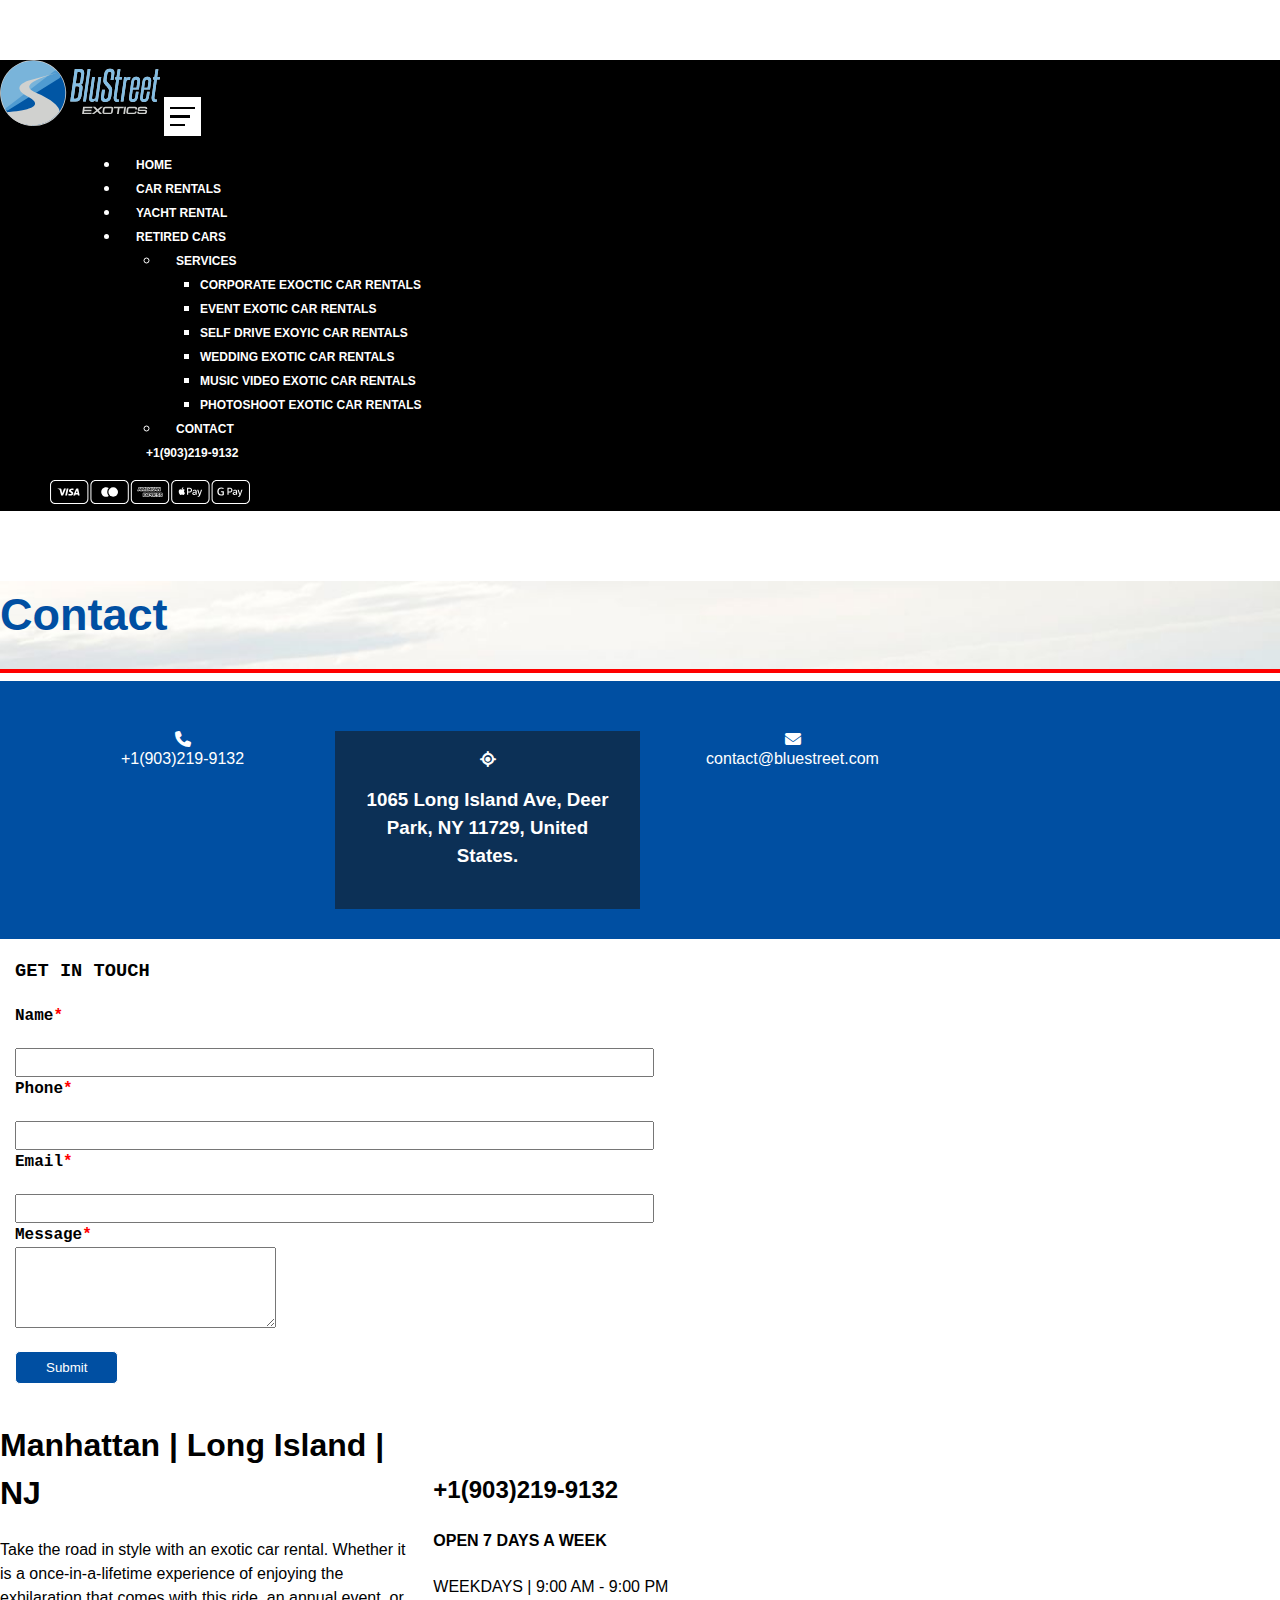
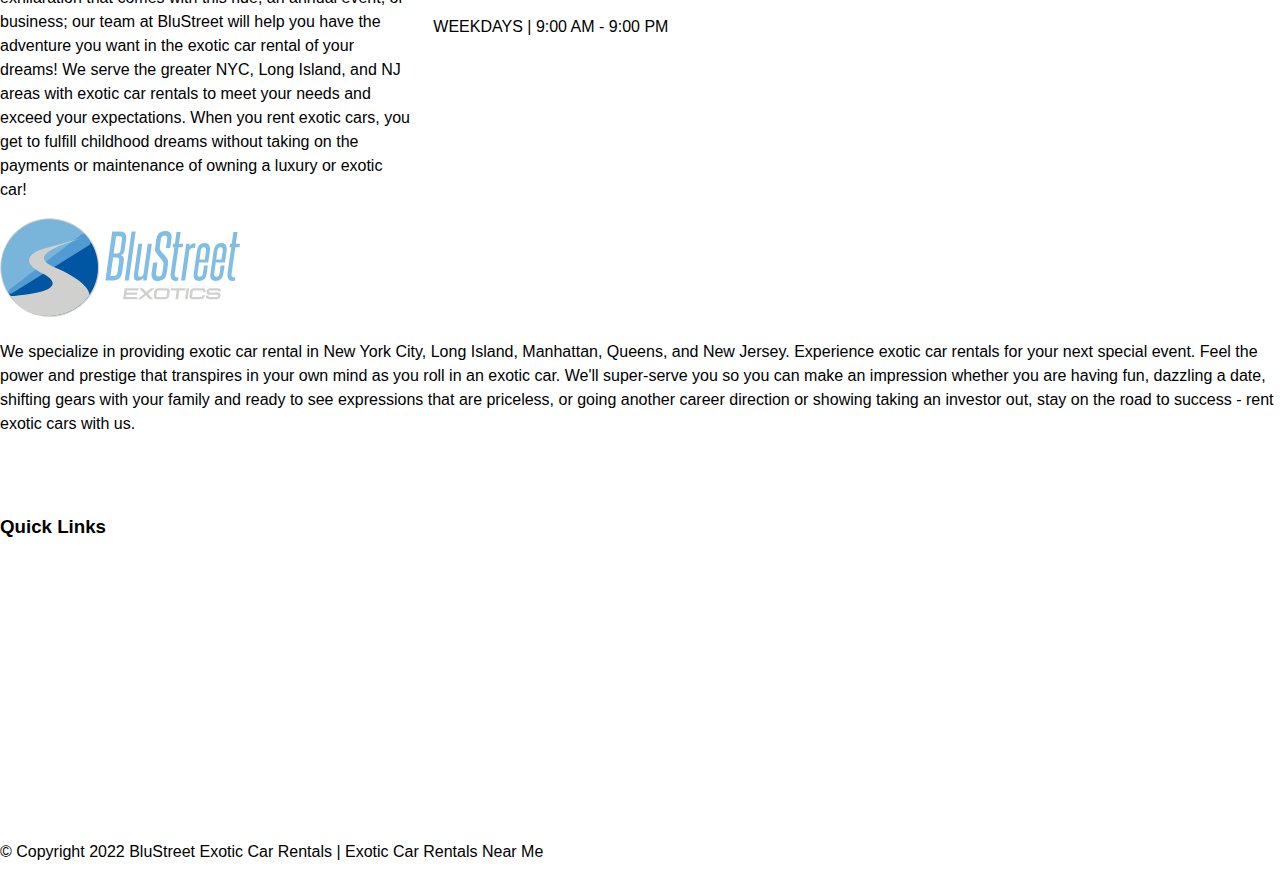
<file: contact.html>
<!DOCTYPE html>
<html lang="en">
    <head>
        <meta charset="UTF-8" />
        <meta http-equiv="X-UA-Compatible" content="IE=edge" />
        <meta name="viewport" content="width=device-width, initial-scale=1.0" />
        <link rel="stylesheet" href="index.css" />
        <link href="https://cdn.jsdelivr.net/npm/bootstrap@5.0.2/dist/css/bootstrap.min.css" rel="stylesheet"
          integrity="sha384-EVSTQN3/azprG1Anm3QDgpJLIm9Nao0Yz1ztcQTwFspd3yD65VohhpuuCOmLASjC" crossorigin="anonymous" />
          <link rel="stylesheet" href="all.min.css">
      
        <title>BlueStreet Exotic Car Rentals & Luxury Yacht Rentals</title>
      </head>
<body>

  <nav class="navbar navbar-expand-lg navbar-dark fixed-top">
    <div class="container pt-3">
      <img class="img-fluid" src="./image/logo.svg" alt="logo-img" width="160" />

      <button class="navbar-toggler bg-light" type="button" data-bs-toggle="collapse" data-bs-target="#navmenu" id="navbtn">
       <span></span>
       <span></span>
       <span></span>
      </button>

      <div class="collapse navbar-collapse" id="navmenu">
        <ul class="navbar-nav mx-5">
          <li class="nav-item">
            <a href="index.html" class="nav-link">HOME</a>
          </li>

          <li class="nav-item ms-3">
            <a href="Rental.html" class="nav-link"> CAR RENTALS</a>
          </li>

          <li class="nav-item ms-3">
            <a href="yacht.html" class="nav-link">YACHT RENTAL</a>
          </li>

          <li class="nav-item ms-3">
            <a href="retired.html" class="nav-link">RETIRED CARS</a>
          </li>
          <li>
            <div class="collapse navbar-collapse" id="navbarNavDarkDropdown">
              <ul class="navbar-nav">
                <li class="nav-item dropdown">
                  <a class="nav-link dropdown-toggle" href="#" id="navbarDarkDropdownMenuLink" role="button"
                    data-bs-toggle="dropdown" aria-expanded="false">
                    SERVICES
                  </a>
                  <ul class="dropdown-menu dropdown-menu-light" aria-labelledby="navbarDarkDropdownMenuLink">
                    <li>
                      <a class="dropdown-item" href="#">CORPORATE EXOCTIC CAR RENTALS</a>
                    </li>
                    <li>
                      <a class="dropdown-item" href="#">EVENT EXOTIC CAR RENTALS</a>
                    </li>
                    <li>
                      <a class="dropdown-item" href="#">SELF DRIVE EXOYIC CAR RENTALS</a>
                    </li>
                    <li>
                      <a class="dropdown-item" href="#">WEDDING EXOTIC CAR RENTALS</a>
                    </li>
                    <li>
                      <a class="dropdown-item" href="#">MUSIC VIDEO EXOTIC CAR RENTALS</a>
                    </li>
                    <li>
                      <a class="dropdown-item" href="#">PHOTOSHOOT EXOTIC CAR RENTALS</a>
                    </li>
                  </ul>
                </li>
                <li class="nav-item ms-3">
                  <a href="contact.html" class="nav-link">CONTACT</a>
                </li>
                <li>
                  <a href="tel:+1(903)219-9132" class="nav-link ms-3">+1(903)219-9132</a>
                </li>

              </ul>
            </div>
          </li>
        </ul>
        <img src="./image/applepay.svg" alt="media" class="img-fluid d-none d-sm-block" width="200" />
        <!-- <div class="check">
            <a href="#" class="d-none d-sm-block">CHECK AVAILABILITY</a>
          </div> -->
      </div>
    </div>
  </nav>
    
    
  <section class="p-5" id="main-ret">
    <div class="container text-center">
      <h1>Contact</h1>
      <hr>
    </div>
  </section>

  <section>
    <div id="contact-links">

      <div id="contact-info">
        <i class="fa-solid fas-x2 fa-phone"></i>
        <a href="tel:+1(903)219-9132">+1(903)219-9132</a>
      </div>
      
      <div id="contact-info" class="dark-col">
        <i class="fa-solid fa-location-crosshairs"></i>
        <h3>
          1065 Long Island Ave, Deer Park, NY 11729, United States.
        </h3>
      </div>
      <div id="contact-info">
        <i class="fa-solid fa-envelope"></i>
        <a href="#">contact@bluestreet.com</a>
      </div>
    </div>
  </section>

  <section class="contact-form">
    <div class="container pt-5">
      <h3>GET IN TOUCH</h3>
      <form method="post" action="action.php">
        <div id="contact-form">
          <label for="fname">Name<span>*</span></label>  <br>
        <input type="text" id="name" name="fname"  required><br>

        <label for="Unum">Phone<span>*</span></label> <br>
        <input type="tel" id="number" name="Unum" required><br>

        <label for="email">Email<span>*</span></label><br>
        <input type="email" id="email" name="email" required><br>
        <label for="message">Message<span>*</span></label> <br>
        <textarea name="message" id="message" cols="30" rows="5" required></textarea>
        <br>

        <button>Submit</button>
        </div>
        
        
      </form>
    </div>
  </section>











  <section class="pt-5 text-light bg-dark ">
    <div class="container">
      <div id="display-txt" class=" justify-content-between ">

        <div class="text-start mb-5 ">
          <h1>
            Manhattan | Long Island | NJ
          </h1>
          <p class="mb-5">
            Take the road in style with an exotic car rental. Whether it is a once-in-a-lifetime experience of enjoying
            the exhilaration that comes with this ride, an annual event, or business; our team at BluStreet will help
            you have the adventure you want in the exotic car rental of your dreams! We serve the greater NYC, Long
            Island, and NJ areas with exotic car rentals to meet your needs and exceed your expectations. When you rent
            exotic cars, you get to fulfill childhood dreams without taking on the payments or maintenance of owning a
            luxury or exotic car!
          </p>
        </div>

        <div class="d-flex text-center align-items-center">
          <div>
            <img src="./image/footer-phone.webp" alt="#" class="img-fluid">
          </div>
          <div class="mx-4">
            <h2>+1(903)219-9132</h2>
            <h4> OPEN 7 DAYS A WEEK</h4>
            <p>WEEKDAYS | 9:00 AM - 9:00 PM</p>
            <p>WEEKDAYS | 9:00 AM - 9:00 PM</p>

          </div>
        </div>
      </div>
  </section>







      <footer class="p-5 text-start text-light justify-content-between align-items-center bg-dark">
        <div class="container" id="footer">
    
          <div class="row justify-content-center align-items-center g-5">
            <div class="col-md">
              <img src="./image/blustreet_exotics_logo.svg" alt="#" class="img-fluid" style="width: 15em;">
          <p class="mt-5">
            We specialize in providing exotic car rental in New York City, Long Island, Manhattan, Queens, and New Jersey.
            Experience exotic car rentals for your next special event. Feel the power and prestige that transpires in your
            own mind as you roll in an exotic car. We'll super-serve you so you can make an impression whether you are
            having fun, dazzling a date, shifting gears with your family and ready to see expressions that are priceless, or
            going another career direction or showing taking an investor out, stay on the road to success - rent exotic cars
            with us.
          </p>
          <img src="./image/backg_files/social-icons-whits-01.70da75c5628c.svg" alt="#" class="img-fluid" style="width: 2.2em;">
          <img src="./image/backg_files/social-icons-whits-02.ded7fd0a307f.svg" alt="#" class="img-fluid" style="width: 2.2em;">
    
            </div>
            <div class="col-md">
              <h3 class="mt-5">Quick Links</h3>
              <a href="#">Exotic Car Rental New York</a><br>
              <a href="#">Exotic Car Rental Miami</a><br>
              <a href="#">Exotic Car Rental Hamptons
              </a><br>
              <a href="#">Exotic Car Rental New Jersey</a><br>
              <a href="#">Affiliate</a><br>
              <a href="#">About Us</a><br>
              <a href="#">Services</a><br>
              <a href="#">Frequently Asked Questions</a><br>
              <a href="#">Check Availability</a><br>
              <a href="#">Contact</a><br>
              <a href="#">Terms & Conditions</a><br>
            </div>
          </div>
        </div>
    
        <div class="copy mt-5 ">
          <p>
            &copy;  Copyright 2022 BluStreet Exotic Car Rentals | Exotic Car Rentals Near Me
          </p>
        </div>
      </footer>
    
    
    
     
    
    
      <script src="https://cdn.jsdelivr.net/npm/bootstrap@5.0.2/dist/js/bootstrap.bundle.min.js"
        integrity="sha384-MrcW6ZMFYlzcLA8Nl+NtUVF0sA7MsXsP1UyJoMp4YLEuNSfAP+JcXn/tWtIaxVXM"
        crossorigin="anonymous"></script>
</body>
</html>
</file>
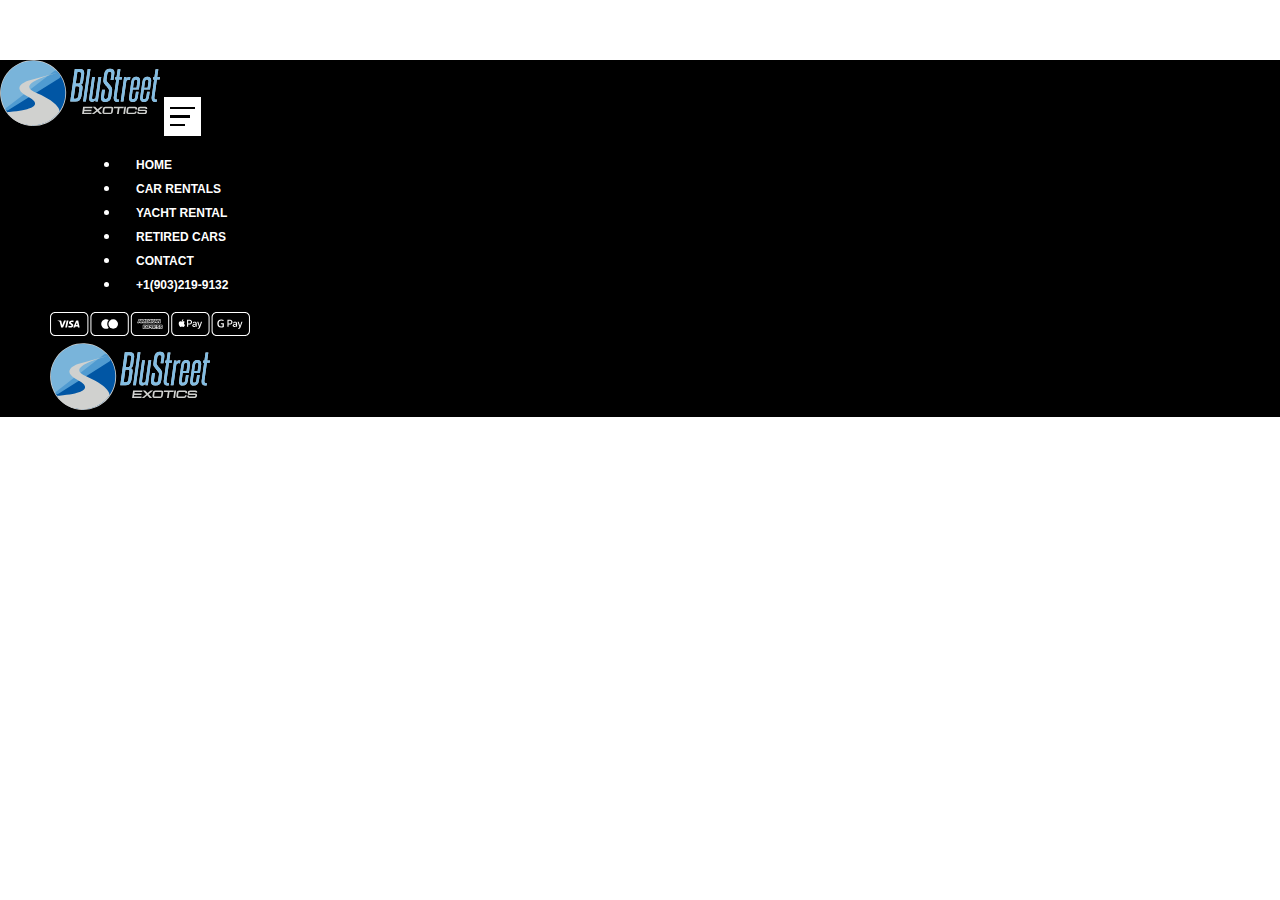
<file: set.html>
<!DOCTYPE html>
<html lang="en">
<head>
    <meta charset="UTF-8" />
    <meta http-equiv="X-UA-Compatible" content="IE=edge" />
    <meta name="viewport" content="width=device-width, initial-scale=1.0" />
    <link rel="stylesheet" href="index.css" />
    <link href="https://cdn.jsdelivr.net/npm/bootstrap@5.0.2/dist/css/bootstrap.min.css" rel="stylesheet"
      integrity="sha384-EVSTQN3/azprG1Anm3QDgpJLIm9Nao0Yz1ztcQTwFspd3yD65VohhpuuCOmLASjC" crossorigin="anonymous" />
      <link rel="stylesheet" href="all.min.css" />
  
    <title>BlueStreet Exotic Car Rentals & Luxury Yacht Rentals</title>
</head>
<body>
    <nav class="navbar navbar-expand-lg fixed-top">
        <div class="container pt-3">
          <img class="img-fluid" src="./image/logo.svg" alt="logo-img" width="160" />
    
          <button class="navbar-toggler bg-light" type="button" data-bs-toggle="collapse" data-bs-target="#navmenu" id="navbtn">
           <span></span>
           <span></span>
           <span></span>
          </button>
    
          <div class="collapse navbar-collapse" id="navmenu">
            <ul class="navbar-nav">
               
              <li class="nav-item active">
                <a href="index.html" class="nav-link">HOME</a>
              </li>
    
              <li class="nav-item">
                <a href="Rental.html" class="nav-link"> CAR RENTALS</a>
              </li>
    
              <li class="nav-item">
                <a href="yacht.html" class="nav-link">YACHT RENTAL</a>
              </li>
    
              <li class="nav-item">
                <a href="retired.html" class="nav-link">RETIRED CARS</a>
              </li>
              <li class="nav-item ">
                <a href="contact.html" class="nav-link">CONTACT</a>
              </li>
    
              <li class="nav-item">
                <a href="tel:+1(903)219-9132" class="nav-link">+1(903)219-9132</a>
                
              </li>
              <!-- <li>
                <div class="collapse navbar-collapse" id="navbarNavDarkDropdown">
                  <ul class="navbar-nav">
                    <li class="nav-item dropdown">
                      <a class="nav-link dropdown-toggle" href="#" id="navbarDarkDropdownMenuLink" role="button"
                        data-bs-toggle="dropdown" aria-expanded="false">
                        SERVICES
                      </a>
                      <ul class="dropdown-menu dropdown-menu-light" aria-labelledby="navbarDarkDropdownMenuLink">
                        <li>
                          <a class="dropdown-item" href="#">CORPORATE EXOCTIC CAR RENTALS</a>
                        </li>
                        <li>
                          <a class="dropdown-item" href="#">EVENT EXOTIC CAR RENTALS</a>
                        </li>
                        <li>
                          <a class="dropdown-item" href="#">SELF DRIVE EXOYIC CAR RENTALS</a>
                        </li>
                        <li>
                          <a class="dropdown-item" href="#">WEDDING EXOTIC CAR RENTALS</a>
                        </li>
                        <li>
                          <a class="dropdown-item" href="#">MUSIC VIDEO EXOTIC CAR RENTALS</a>
                        </li>
                        <li>
                          <a class="dropdown-item" href="#">PHOTOSHOOT EXOTIC CAR RENTALS</a>
                        </li>
                      </ul>
                    </li>
                   
    
                  </ul>
                </div>
              </li> -->

            </ul>
            <li class="nav-item"> 
              <img src="./image/applepay.svg" alt="media" class="img-fluid d-none d-sm-block" width="200" />
            </li>
            
            <img class="img-fluid" src="./image/logo.svg" alt="logo-img" width="160" />
          </div>
        </div>
      </nav>






      <script src="https://cdn.jsdelivr.net/npm/bootstrap@5.0.2/dist/js/bootstrap.bundle.min.js"
      integrity="sha384-MrcW6ZMFYlzcLA8Nl+NtUVF0sA7MsXsP1UyJoMp4YLEuNSfAP+JcXn/tWtIaxVXM"
      crossorigin="anonymous"></script>
</body>
</html>
</file>
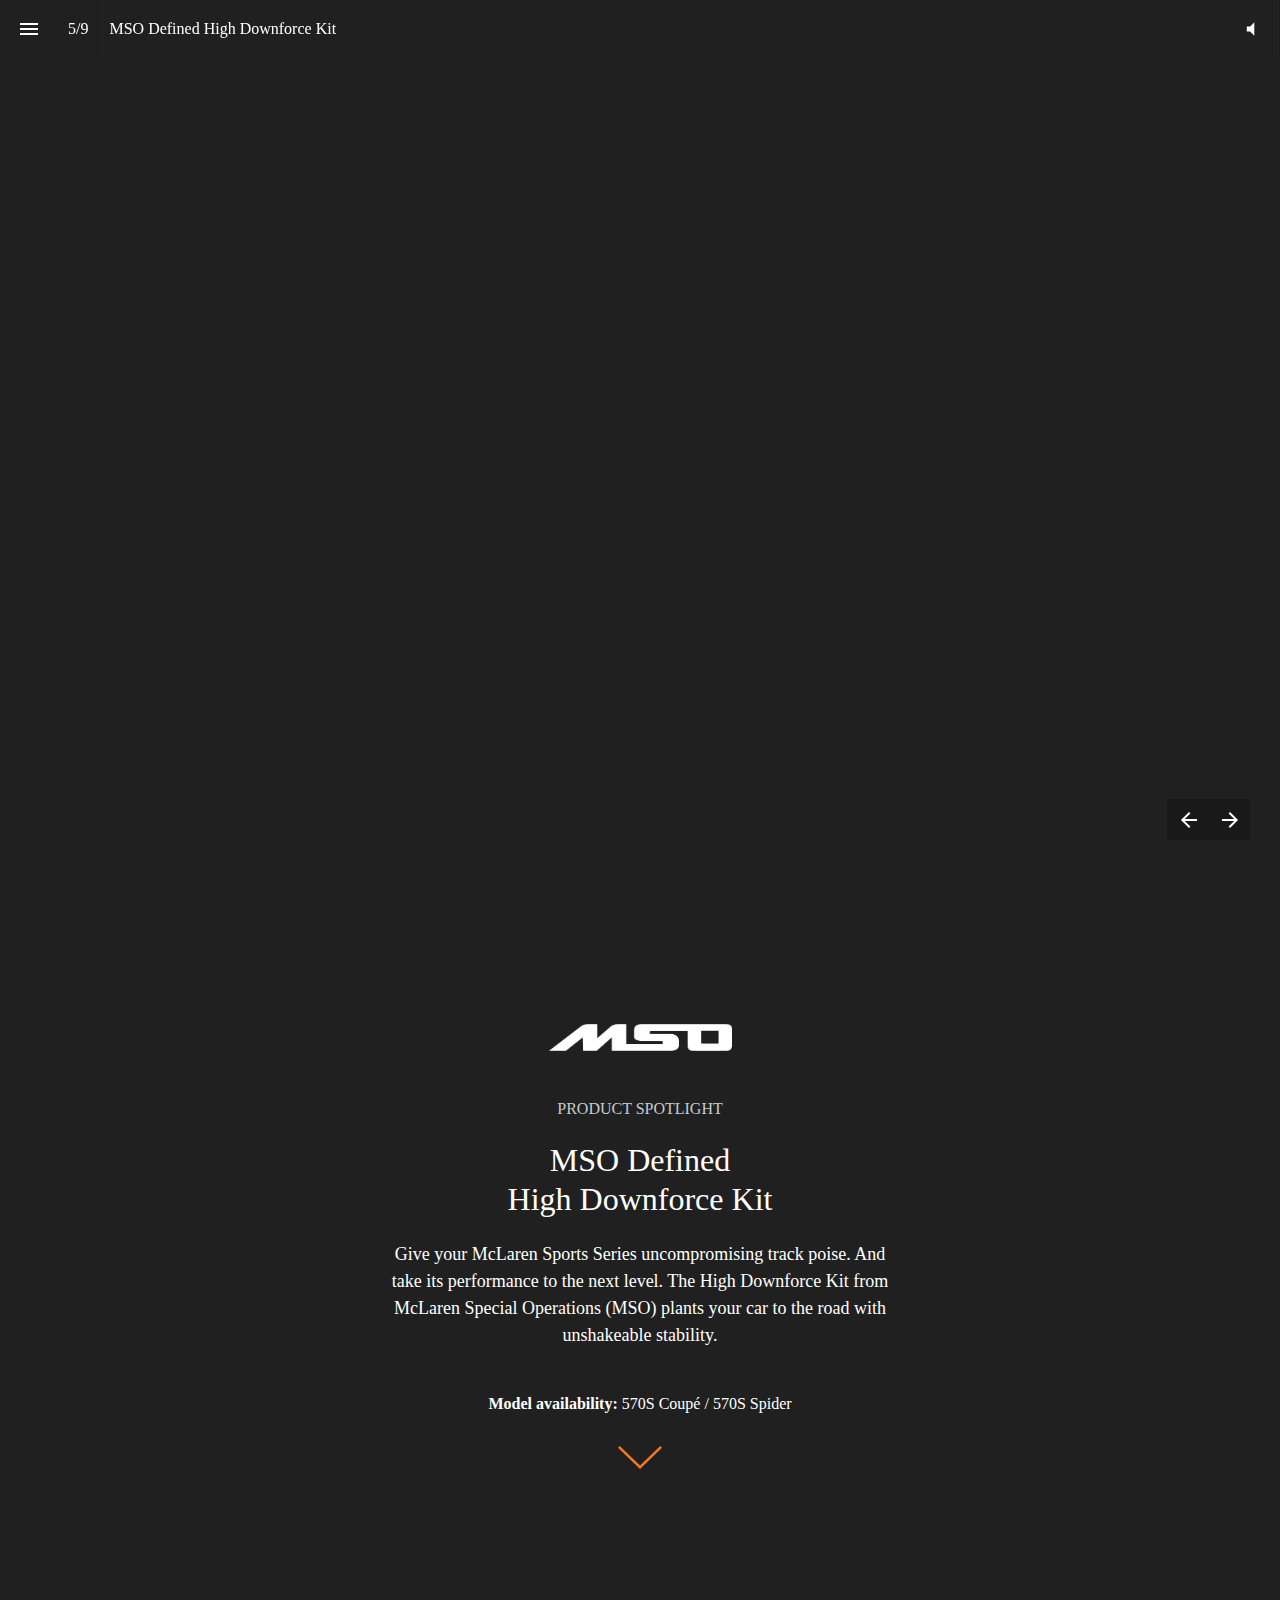
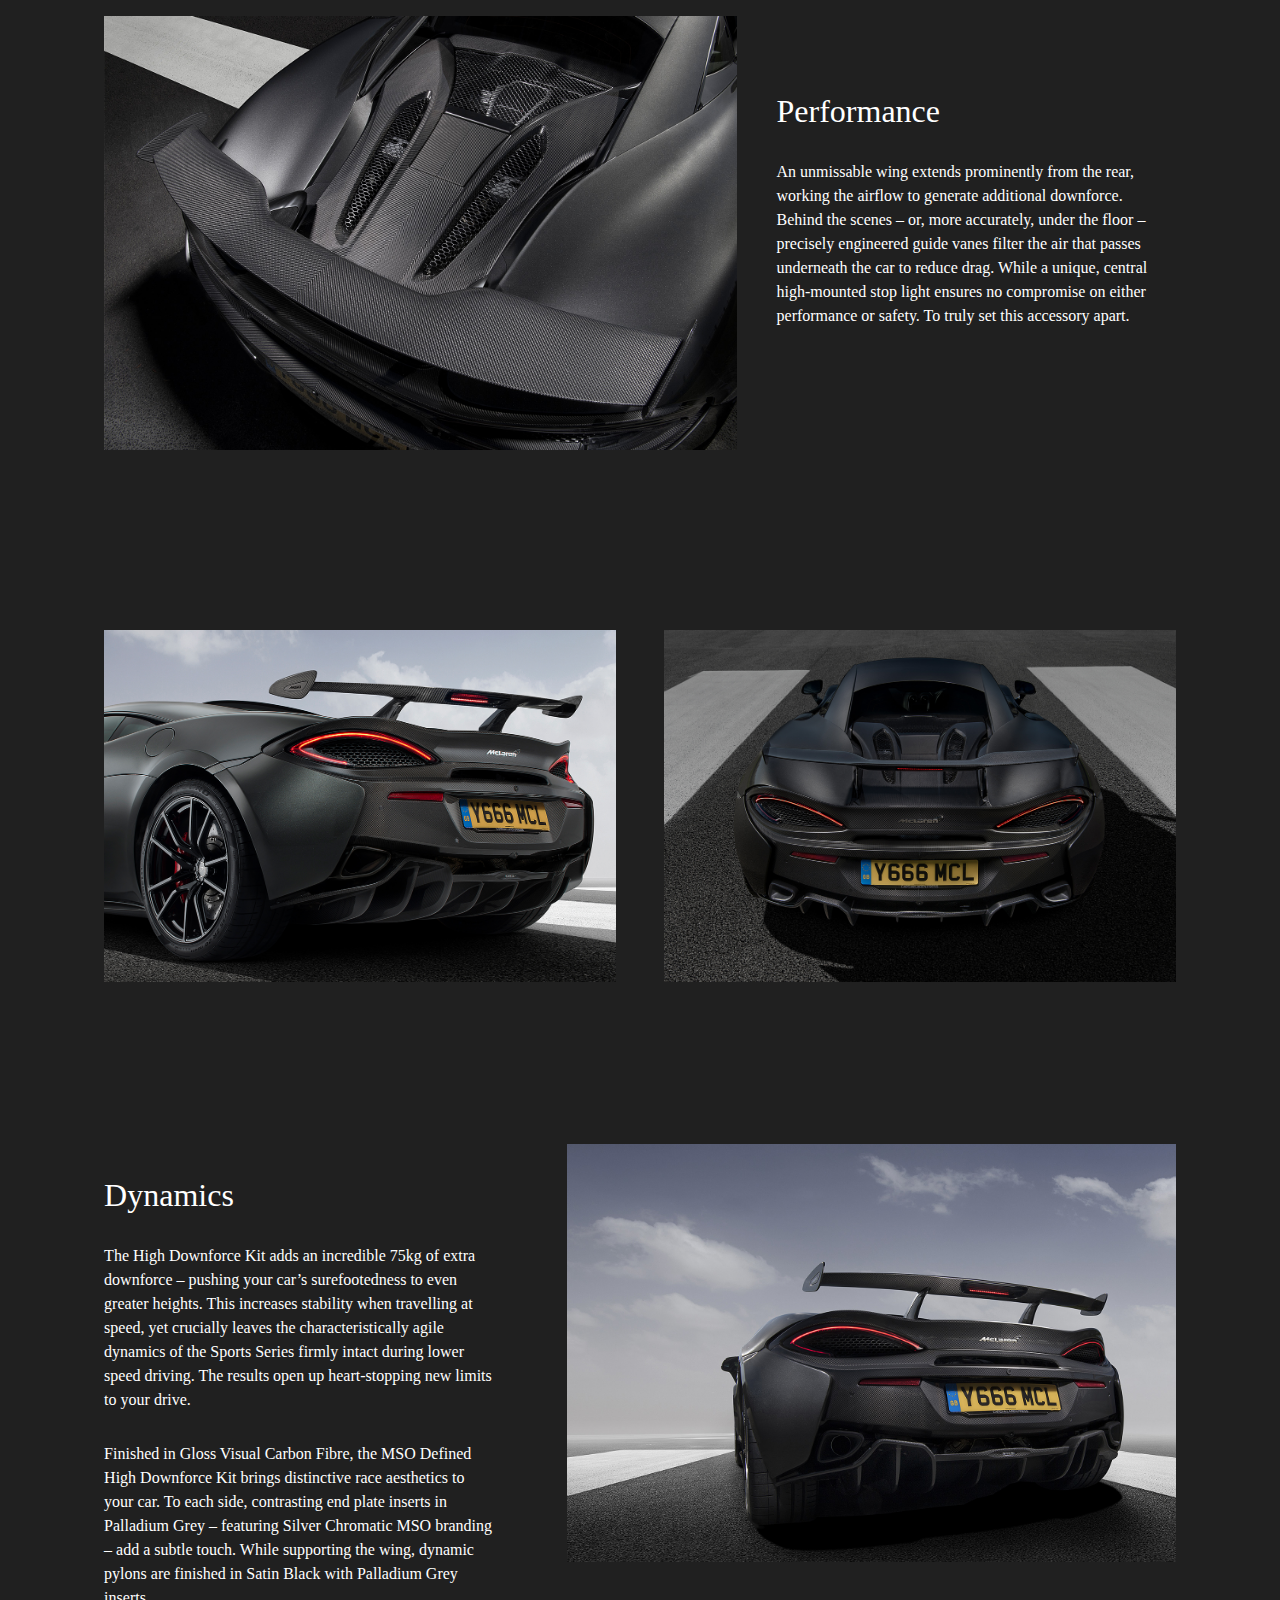
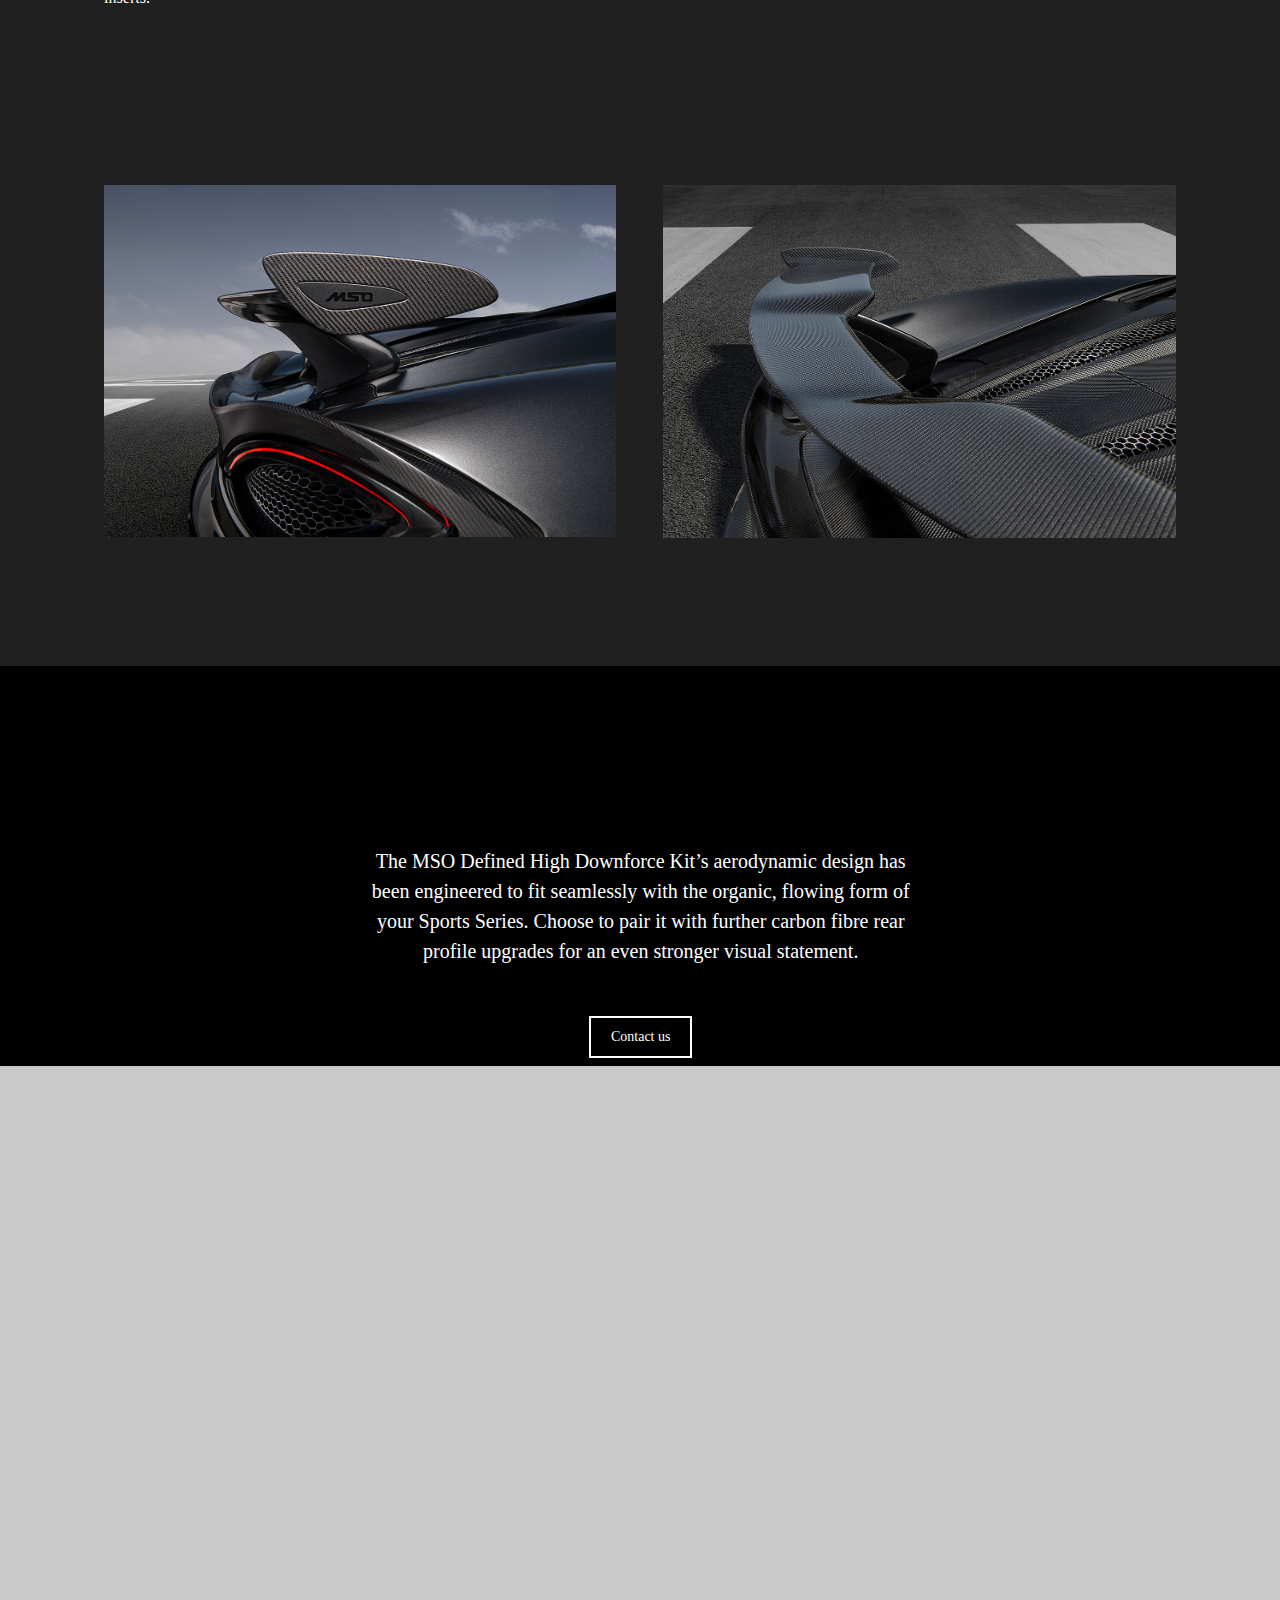
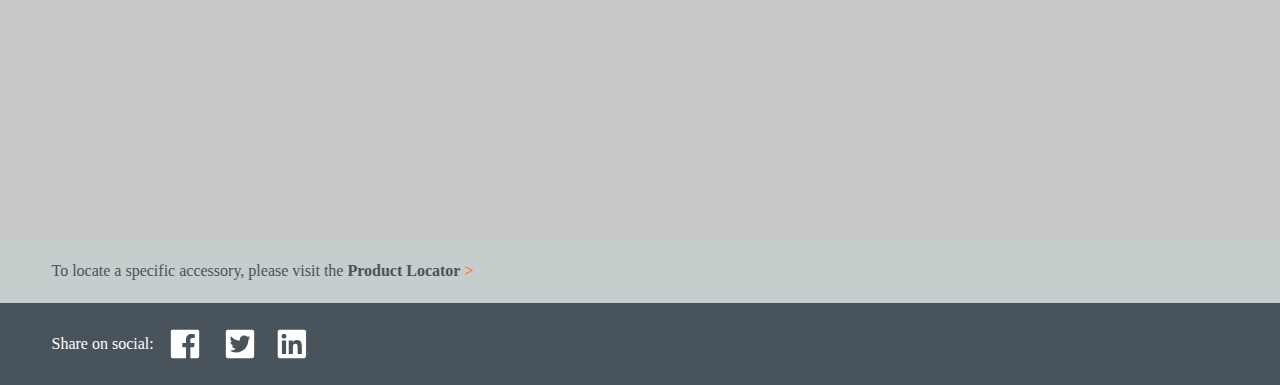
<file: image/backg.html>
<!DOCTYPE html>
<!-- saved from url=(0094)http://accessories.mclaren.com/sports-series-accessories-range/mso-defined-high-downforce-kit/ -->
<html lang="en"><head><meta http-equiv="Content-Type" content="text/html; charset=UTF-8"><title>McLaren Sports Series Accessories Range (Consumer English) - MSO Defined High Downforce Kit</title><meta name="viewport" content="width=device-width,initial-scale=1"><meta http-equiv="x-ua-compatible" content="ie=edge"><meta name="google-site-verification" content="YLJ81oOvJvQkB1XyKyJZyUUsfg-aS13VM-XtvotIh-8"><meta name="mobile-web-app-capable" content="yes"><meta name="twitter:card" content="summary_large_image"><meta name="twitter:image" content="https://s3.eu-west-2.amazonaws.com/screenshots-1d5fh4/97119/48b13xoq8_tw.png"><meta name="twitter:title" content="McLaren Sports Series Accessories Range (Consumer English) - MSO Defined High Downforce Kit"><link href="./backg_files/css" rel="stylesheet"><link rel="stylesheet" href="./backg_files/sanitize.min.css"><link rel="canonical" href="http://accessories.mclaren.com/sports-series-accessories-range/mso-defined-high-downforce-kit/"><link rel="og:url" href="http://accessories.mclaren.com/sports-series-accessories-range/mso-defined-high-downforce-kit/"><meta property="og:title" content="McLaren Sports Series Accessories Range (Consumer English) - MSO Defined High Downforce Kit"><meta property="og:image" content="https://s3.eu-west-2.amazonaws.com/screenshots-1d5fh4/97119/48b13xoq8_fb.png"><style type="text/css" id="custom-fonts">
	@font-face {
		font-family: 'McLarenBespoke';
		font-style: normal;
		font-weight: 400;
		src: url('https://cdn.foleon.com/upload/21759/font/mclarenbespoke-regular.53383de8ae9e.woff') format('woff');
	}
	@font-face {
		font-family: 'McLarenBespoke';
		font-style: normal;
		font-weight: 700;
		src: url('https://cdn.foleon.com/upload/21759/font/mclarenbespoke-bold.458e9a9a7d21.woff') format('woff');
	}</style><link rel="stylesheet" href="./backg_files/composition.css"><link rel="stylesheet" href="./backg_files/reveal-animation.css"><style type="text/css" title="maggie-css">.css-1plwmvk,[data-css-1plwmvk]{display:-webkit-box; display: -moz-box; display: -ms-flexbox; display: -webkit-flex; display: flex;justify-content:spread-around;height:30px;box-shadow:0px 1px #fafafa;align-items:center;transition:opacity 0.3s;-webkit-box-pack:spread-around;-webkit-justify-content:spread-around;-webkit-box-align:center;-webkit-align-items:center;-webkit-transition:opacity 0.3s;-moz-transition:opacity 0.3s;}.css-1plwmvk input,[data-css-1plwmvk] input{font-size:24px;border:0;outline:0;}.css-1plwmvk .search-bar_icon,[data-css-1plwmvk] .search-bar_icon{color:grey;}@-webkit-keyframes animation_1vg7vhf{0%{stroke:#19b2d2;}25%{stroke:#FBA026;}50%{stroke:#9365B8;}75%{stroke:#333333;}100%{stroke:#19b2d2;}}@-moz-keyframes animation_1vg7vhf{0%{stroke:#19b2d2;}25%{stroke:#FBA026;}50%{stroke:#9365B8;}75%{stroke:#333333;}100%{stroke:#19b2d2;}}@-o-keyframes animation_1vg7vhf{0%{stroke:#19b2d2;}25%{stroke:#FBA026;}50%{stroke:#9365B8;}75%{stroke:#333333;}100%{stroke:#19b2d2;}}@keyframes animation_1vg7vhf{0%{stroke:#19b2d2;}25%{stroke:#FBA026;}50%{stroke:#9365B8;}75%{stroke:#333333;}100%{stroke:#19b2d2;}}@-webkit-keyframes animation_1bnfwcc{0%{stroke-dashoffset:170;}50%{stroke-dashoffset:42.5;transform:rotate(135deg);-webkit-transform:rotate(135deg);}100%{stroke-dashoffset:170;transform:rotate(450deg);-webkit-transform:rotate(450deg);}}@-moz-keyframes animation_1bnfwcc{0%{stroke-dashoffset:170;}50%{stroke-dashoffset:42.5;transform:rotate(135deg);-webkit-transform:rotate(135deg);}100%{stroke-dashoffset:170;transform:rotate(450deg);-webkit-transform:rotate(450deg);}}@-o-keyframes animation_1bnfwcc{0%{stroke-dashoffset:170;}50%{stroke-dashoffset:42.5;transform:rotate(135deg);-webkit-transform:rotate(135deg);}100%{stroke-dashoffset:170;transform:rotate(450deg);-webkit-transform:rotate(450deg);}}@keyframes animation_1bnfwcc{0%{stroke-dashoffset:170;}50%{stroke-dashoffset:42.5;transform:rotate(135deg);-webkit-transform:rotate(135deg);}100%{stroke-dashoffset:170;transform:rotate(450deg);-webkit-transform:rotate(450deg);}}@-webkit-keyframes animation_8b5n9m{0%{transform:rotate(0deg);-webkit-transform:rotate(0deg);}100%{transform:rotate(270deg);-webkit-transform:rotate(270deg);}}@-moz-keyframes animation_8b5n9m{0%{transform:rotate(0deg);-webkit-transform:rotate(0deg);}100%{transform:rotate(270deg);-webkit-transform:rotate(270deg);}}@-o-keyframes animation_8b5n9m{0%{transform:rotate(0deg);-webkit-transform:rotate(0deg);}100%{transform:rotate(270deg);-webkit-transform:rotate(270deg);}}@keyframes animation_8b5n9m{0%{transform:rotate(0deg);-webkit-transform:rotate(0deg);}100%{transform:rotate(270deg);-webkit-transform:rotate(270deg);}}@-webkit-keyframes animation_175perf{0%{opacity:1;}50%{opacity:0;}100%{opacity:1;}}@-moz-keyframes animation_175perf{0%{opacity:1;}50%{opacity:0;}100%{opacity:1;}}@-o-keyframes animation_175perf{0%{opacity:1;}50%{opacity:0;}100%{opacity:1;}}@keyframes animation_175perf{0%{opacity:1;}50%{opacity:0;}100%{opacity:1;}}.css-elu70h,[data-css-elu70h]{stroke-dasharray:170;stroke-dashoffset:0;transform-origin:center;animation:animation_1vg7vhf 1.4s ease-in-out infinite, animation_1bnfwcc 1.4s ease-in-out infinite;-webkit-transform-origin:center;-webkit-animation:animation_1vg7vhf 1.4s ease-in-out infinite, animation_1bnfwcc 1.4s ease-in-out infinite;}.css-u04iwg,[data-css-u04iwg]{animation:animation_8b5n9m 1.4s linear infinite;-webkit-animation:animation_8b5n9m 1.4s linear infinite;}.css-1lffeal,[data-css-1lffeal]{display:-webkit-box; display: -moz-box; display: -ms-flexbox; display: -webkit-flex; display: flex;flex-direction:column;align-items:center;-webkit-box-orient:vertical;-webkit-box-direction:normal;-webkit-flex-direction:column;-webkit-box-align:center;-webkit-align-items:center;}.css-yb2czj,[data-css-yb2czj]{padding-top:2em;font-size:1em;font-family:Roboto;}.css-9d2tf2,[data-css-9d2tf2]{cursor:pointer;height:57px;width:57px;display:-webkit-box; display: -moz-box; display: -ms-flexbox; display: -webkit-flex; display: flex;flex:1 0 57px;pointer-events:auto;justify-content:center;align-items:center;border:none;transition:all 0.3s ease 0s;-webkit-flex:1 0 57px;-webkit-box-pack:center;-webkit-justify-content:center;-webkit-box-align:center;-webkit-align-items:center;-webkit-transition:all 0.3s ease 0s;-moz-transition:all 0.3s ease 0s;}.css-14ilq7b,[data-css-14ilq7b]{font-family:inherit;cursor:pointer;font-size:1rem;line-height:normal;height:1.2em;position:relative;display:block;border:none;background:transparent;overflow:visible;margin:0px;padding:0px;vertical-align:top;width:auto;}.css-14xlkuo,[data-css-14xlkuo]{line-height:1.2em;margin-left:0.5em;}.css-l3akdd,[data-css-l3akdd]{position:absolute;bottom:0;right:0;pointer-events:none;}.css-4t1vl3,[data-css-4t1vl3]{display:inline-block;vertical-align:middle;}.css-1k9lqpz,[data-css-1k9lqpz]{display:-webkit-box; display: -moz-box; display: -ms-flexbox; display: -webkit-flex; display: flex;flex-direction:row;margin-bottom:24px;-webkit-box-orient:horizontal;-webkit-box-direction:normal;-webkit-flex-direction:row;}.css-dmo7n8,[data-css-dmo7n8]{display:-webkit-box; display: -moz-box; display: -ms-flexbox; display: -webkit-flex; display: flex;flex-direction:row;flex:1 auto;align-items:center;-webkit-box-orient:horizontal;-webkit-box-direction:normal;-webkit-flex-direction:row;-webkit-flex:1 auto;-webkit-box-align:center;-webkit-align-items:center;}.css-4k9oad,[data-css-4k9oad]{flex:1 auto;font-size:14px;color:rgba(0, 0, 0, 0, 0.87);font-weight:400;font-family:Roboto;-webkit-flex:1 auto;}.css-c3c3r2,[data-css-c3c3r2]{position:relative;font-family:Roboto;font-weight:500;height:16px;width:16px;padding:0;margin-right:5px;flex-grow:0;flex-shrink:0;flex-basis:16px;-webkit-flex-grow:0;-webkit-flex-shrink:0;-webkit-flex-basis:16px;}.css-c3c3r2:before ,[data-css-c3c3r2]:before {content:'';margin-right:10px;display:inline-block;vertical-align:text-top;width:16px;height:16px;border-radius:1px;background:white;border:1px solid rgba(0, 0, 0, .6175);}.css-c3c3r2:checked:before ,[data-css-c3c3r2]:checked:before {background:rgba(25,178,210,1);border:1px solid rgba(25,178,210,1);}.css-c3c3r2:checked:after,[data-css-c3c3r2]:checked:after{content:'';position:absolute;top:1px;bottom:3px;left:6px;right:5px;border-bottom:2px solid white;border-right:2px solid white;transform:rotate(45deg);-webkit-transform:rotate(45deg);}.css-13e4bzt,[data-css-13e4bzt]{margin-bottom:0;}.css-13e4bzt label input,[data-css-13e4bzt] label input{flex:0 0 30px;-webkit-flex:0 0 30px;}.css-13e4bzt label ,[data-css-13e4bzt] label {display:-webkit-box; display: -moz-box; display: -ms-flexbox; display: -webkit-flex; display: flex;flex-direction:row-reverse;justify-content:flex-start;align-items:center;-webkit-box-orient:horizontal;-webkit-box-direction:reverse;-webkit-flex-direction:row-reverse;-webkit-box-pack:start;-webkit-justify-content:flex-start;-webkit-box-align:center;-webkit-align-items:center;}.css-13e4bzt label p,[data-css-13e4bzt] label p{padding:0 20px;}.css-13e4bzt label > img,[data-css-13e4bzt] label > img{width:100px;height:69px;flex:0 0 100px;-webkit-flex:0 0 100px;}.css-13e4bzt label > *,[data-css-13e4bzt] label > *{display:-webkit-box; display: -moz-box; display: -ms-flexbox; display: -webkit-flex; display: flex;flex:1 1 auto;-webkit-flex:1 1 auto;}.css-km85at,[data-css-km85at]{margin:0;}.css-km85at label input,[data-css-km85at] label input{flex:0 0 30px;padding:0;-webkit-flex:0 0 30px;}.css-km85at label ,[data-css-km85at] label {height:30px;display:-webkit-box; display: -moz-box; display: -ms-flexbox; display: -webkit-flex; display: flex;flex-direction:row-reverse;justify-content:flex-start;align-items:center;-webkit-box-orient:horizontal;-webkit-box-direction:reverse;-webkit-flex-direction:row-reverse;-webkit-box-pack:start;-webkit-justify-content:flex-start;-webkit-box-align:center;-webkit-align-items:center;}.css-km85at label > *,[data-css-km85at] label > *{display:-webkit-box; display: -moz-box; display: -ms-flexbox; display: -webkit-flex; display: flex;flex:1 1 auto;padding:20px 20px 20px 120px;-webkit-flex:1 1 auto;}.css-1ui5fco,[data-css-1ui5fco]{display:-webkit-box; display: -moz-box; display: -ms-flexbox; display: -webkit-flex; display: flex;flex-direction:column;justify-content:center;align-items:center;-webkit-box-orient:vertical;-webkit-box-direction:normal;-webkit-flex-direction:column;-webkit-box-pack:center;-webkit-justify-content:center;-webkit-box-align:center;-webkit-align-items:center;}.css-1wz1gyv,[data-css-1wz1gyv]{list-style-type:none;background:#C83737;margin-bottom:0.75em;padding:5px;width:100%;display:-webkit-box; display: -moz-box; display: -ms-flexbox; display: -webkit-flex; display: flex;flex-direction:column;justify-content:center;margin:0;-webkit-box-orient:vertical;-webkit-box-direction:normal;-webkit-flex-direction:column;-webkit-box-pack:center;-webkit-justify-content:center;}.css-1qeufc4,[data-css-1qeufc4]{color:white;font-size:0.75em;}.css-gsce08,[data-css-gsce08]{padding-right:0.75em;}.css-13hoq2t,[data-css-13hoq2t]{width:0;height:0;border-left:0.5em solid transparent;border-right:0.5em solid transparent;border-bottom:0.5em solid #C83737;}.css-bjhvx7,[data-css-bjhvx7]{display:-webkit-box; display: -moz-box; display: -ms-flexbox; display: -webkit-flex; display: flex;height:20px;position:relative;margin-bottom:24px;}.css-1oectgu,[data-css-1oectgu]{position:absolute;left:0;width:18px;top:5px;border:none;opacity:0;transform:scale(1.5);-webkit-transform:scale(1.5);}.css-gyrv08,[data-css-gyrv08]{display:none;}.css-3agqwx,[data-css-3agqwx]{outline:none;}.css-5z2kvr,[data-css-5z2kvr]{cursor:pointer;color:rgba(255,255,255,.54);}.css-5z2kvr:hover,[data-css-5z2kvr]:hover{color:rgba(255,255,255,.87);}.css-vtuzxp,[data-css-vtuzxp]{width:100vw;height:100vh;max-height:100vh;overflow-y:hidden;}.css-aavi3a,[data-css-aavi3a]{color:#fff;padding:4px 10px;font-size:0.8125rem;display:inline-block;cursor:pointer;}.css-aavi3a.active,[data-css-aavi3a].active{background:rgba(0,0,0,.06);}.css-aavi3a:hover,[data-css-aavi3a]:hover{color:#fff;text-decoration:none;background:rgba(0,0,0,.08);}.css-zm2pdh,[data-css-zm2pdh]{margin:0px;padding:0px;}.css-1uzt4dj,[data-css-1uzt4dj]{list-style:none;display:inline-block;}.css-1uzt4dj:before,[data-css-1uzt4dj]:before{content:"/";padding:0 11px;}.css-1uzt4dj:first-child:before,[data-css-1uzt4dj]:first-child:before{content:none;}.css-13a66rk,[data-css-13a66rk]{overflow-x:auto;}.css-1nhtas9,[data-css-1nhtas9]{width:100%;}.css-1nhtas9:focus,[data-css-1nhtas9]:focus{outline:5px auto rgba(0, 103, 244, 0.247);}.css-7npjx4,[data-css-7npjx4]{width:100%;cursor:pointer;position:relative;}.css-d7dtaj,[data-css-d7dtaj]{padding:10px 0;}.css-1twbpum,[data-css-1twbpum]{font-size:13px;border-top:1px solid #f3f3f3;padding:1em;font-weight:bold;color:rgba(0, 0, 0, .54);cursor:default;width:100%;text-align:left;}.css-132zuaz,[data-css-132zuaz]{font-size:14px;font-weight:normal;color:#000;cursor:pointer;}.css-12alag6,[data-css-12alag6]{display:-webkit-box; display: -moz-box; display: -ms-flexbox; display: -webkit-flex; display: flex;align-items:center;-webkit-box-align:center;-webkit-align-items:center;}.css-8rx3r8,[data-css-8rx3r8]{padding:1em;cursor:pointer;display:-webkit-box; display: -moz-box; display: -ms-flexbox; display: -webkit-flex; display: flex;align-items:center;justify-content:space-between;-webkit-box-align:center;-webkit-align-items:center;-webkit-box-pack:justify;-webkit-justify-content:space-between;}.css-8rx3r8:hover,[data-css-8rx3r8]:hover{background:#f1f1f1;}.css-8rx3r8.border-top,[data-css-8rx3r8].border-top{border-top:1px solid #f1f1f1;}.css-4zz3fo,[data-css-4zz3fo]{padding:1em;background:#f1f1f1;cursor:pointer;display:-webkit-box; display: -moz-box; display: -ms-flexbox; display: -webkit-flex; display: flex;align-items:center;justify-content:space-between;-webkit-box-align:center;-webkit-align-items:center;-webkit-box-pack:justify;-webkit-justify-content:space-between;}.css-4zz3fo.border-top,[data-css-4zz3fo].border-top{border-top:1px solid #f1f1f1;}.css-4k2p42,[data-css-4k2p42]{font-size:14px;color:rgba(0,0,0,0.87);font-family:inherit;}.css-7ao2x8,[data-css-7ao2x8]{padding-right:1em;box-sizing:content-box;min-height:20px;min-width:20px;}.css-1xyyo5q,[data-css-1xyyo5q]{padding-right:1em;box-sizing:content-box;color:#757575;max-height:20px;}.css-1m1i8rc,[data-css-1m1i8rc]{height:40px;}.css-1ezp9xe,[data-css-1ezp9xe]{color:red;}.css-37ahla,[data-css-37ahla]{display:-webkit-box; display: -moz-box; display: -ms-flexbox; display: -webkit-flex; display: flex;flex-wrap:wrap;width:100%;-webkit-box-lines:multiple;-webkit-flex-wrap:wrap;}.css-1a7ninp,[data-css-1a7ninp]{width:280px;}.css-1a7ninp .filter-group-label,[data-css-1a7ninp] .filter-group-label{font-size:14px;width:100%;border-width:0;border-color:transparent;text-align:left;padding:8px 25px;cursor:pointer;outline:none;border-radius:0;background-color:transparent;background-position:25px 8px;background-size:15px;background-repeat:no-repeat;}.css-1a7ninp .filter-group-label:hover,[data-css-1a7ninp] .filter-group-label:hover{background-color:rgb(245, 246, 250);}.css-1a7ninp .filter-group-label.has-icon,[data-css-1a7ninp] .filter-group-label.has-icon{padding-left:50px;}.css-1a7ninp .filter-group-label.active,[data-css-1a7ninp] .filter-group-label.active{font-weight:600;}.css-1a7ninp .filter-item,[data-css-1a7ninp] .filter-item{font-size:14px;width:100%;border-width:0;border-color:transparent;text-align:left;padding:8px 25px 8px 50px;cursor:pointer;outline:none;border-radius:0;background-color:transparent;background-position:25px 8px;background-size:15px;background-repeat:no-repeat;border-left-width:2px;color:rgb(107,107,107);}.css-1a7ninp .filter-item:hover,[data-css-1a7ninp] .filter-item:hover{background-color:rgb(245, 246, 250);}.css-1a7ninp .filter-item.has-icon,[data-css-1a7ninp] .filter-item.has-icon{padding-left:50px;}.css-1a7ninp .filter-item.active,[data-css-1a7ninp] .filter-item.active{border-left-color:rgba(25,178,210,1);color:inherit;background-color:rgb(245, 246, 250);position:relative;}.css-1a7ninp .filter-item.active:before,[data-css-1a7ninp] .filter-item.active:before{content:" ";position:absolute;left:0;top:0;bottom:0;width:3px;z-index:1;display:block;background-color:rgba(25,178,210,1);}.css-1a7ninp .filter-item.disabled,[data-css-1a7ninp] .filter-item.disabled{opacity:0.8;pointer-events:none;}@-webkit-keyframes dotFlashing_e0hpxi{0%{opacity:1;}100%{opacity:0.2;}}@-moz-keyframes dotFlashing_e0hpxi{0%{opacity:1;}100%{opacity:0.2;}}@-o-keyframes dotFlashing_e0hpxi{0%{opacity:1;}100%{opacity:0.2;}}@keyframes dotFlashing_e0hpxi{0%{opacity:1;}100%{opacity:0.2;}}@-webkit-keyframes showTile_srufbu{from{opacity:0;}to{opacity:1;}}@-moz-keyframes showTile_srufbu{from{opacity:0;}to{opacity:1;}}@-o-keyframes showTile_srufbu{from{opacity:0;}to{opacity:1;}}@keyframes showTile_srufbu{from{opacity:0;}to{opacity:1;}}.css-1k7v216,[data-css-1k7v216]{width:100%;height:100%;position:relative;align-items:center;-webkit-box-align:center;-webkit-align-items:center;}.css-1k7v216 .content,[data-css-1k7v216] .content{animation:showTile_srufbu 1s;height:100%;display:-webkit-box; display: -moz-box; display: -ms-flexbox; display: -webkit-flex; display: flex;flex-direction:column;-webkit-animation:showTile_srufbu 1s;-webkit-box-orient:vertical;-webkit-box-direction:normal;-webkit-flex-direction:column;}.css-1k7v216 .loader,[data-css-1k7v216] .loader{position:absolute;width:100%;height:100%;display:-webkit-box; display: -moz-box; display: -ms-flexbox; display: -webkit-flex; display: flex;align-items:center;justify-content:center;opacity:1;top:0;left:0;-webkit-box-align:center;-webkit-align-items:center;-webkit-box-pack:center;-webkit-justify-content:center;}.css-1k7v216 .item,[data-css-1k7v216] .item{width:100%;border:2px solid rgba(0, 0, 0, .065);border-radius:3px;background-color:rgba(0, 0, 0, .0375);background-size:cover;background-position:center;cursor:pointer;} .css-1k7v216.selected .item, [data-css-1k7v216].selected .item, .css-1k7v216.select .item:hover, [data-css-1k7v216].select .item:hover{border:2px solid rgb(25, 178, 210);} .css-1k7v216.folder, [data-css-1k7v216].folder{padding-top:2px;} .css-1k7v216.folder .item, [data-css-1k7v216].folder .item{background-image:url("[data-uri]");background-size:40%;background-position:center;background-color:#FFF;box-shadow:0px 0px 6px 1px #eeeeee;border:none;border-radius:5px;}.css-1k7v216 .title,[data-css-1k7v216] .title{margin:0px;display:-webkit-box; display: -moz-box; display: -ms-flexbox; display: -webkit-flex; display: flex;max-height:60px;flex:1;justify-content:center;align-items:center;-webkit-flex:1;-webkit-box-pack:center;-webkit-justify-content:center;-webkit-box-align:center;-webkit-align-items:center;}.css-1k7v216 .status-icon,[data-css-1k7v216] .status-icon{width:17px;height:17px;position:absolute;right:15px;top:15px;border-radius:50%;background-color:#999;border:2px solid #FFF;} .css-1k7v216 .status-icon.online, [data-css-1k7v216] .status-icon.online{background-color:#38d238;}.css-1k7v216 .checkbox,[data-css-1k7v216] .checkbox{top:8px;left:8px;height:24px;width:24px;position:absolute;border-radius:2px;}.css-1k7v216 .checked,[data-css-1k7v216] .checked{background-color:rgb(25, 178, 210);color:white;display:-webkit-box; display: -moz-box; display: -ms-flexbox; display: -webkit-flex; display: flex;align-items:center;justify-content:center;-webkit-box-align:center;-webkit-align-items:center;-webkit-box-pack:center;-webkit-justify-content:center;}.css-1k7v216 .unChecked,[data-css-1k7v216] .unChecked{background-color:white;border-width:2px;opacity:0;border:2px solid #666;} .css-1k7v216:hover .unChecked, [data-css-1k7v216]:hover .unChecked{opacity:1;}.css-1k7v216 .loading-dots,[data-css-1k7v216] .loading-dots{position:relative;width:10px;height:10px;border-radius:5px;background-color:rgba(0, 0, 0, .12);color:rgba(0, 0, 0, .12);animation:dotFlashing_e0hpxi 1s infinite linear alternate;animation-delay:.5s;-webkit-animation:dotFlashing_e0hpxi 1s infinite linear alternate;-webkit-animation-delay:.5s;}.css-1k7v216 .loading-dots:before,[data-css-1k7v216] .loading-dots:before,.css-1k7v216 .loading-dots:after,[data-css-1k7v216] .loading-dots:after{content:"";display:inline-block;position:absolute;top:0px;}.css-1k7v216 .loading-dots:before,[data-css-1k7v216] .loading-dots:before{left:-15px;width:10px;height:10px;border-radius:5px;background-color:rgba(0, 0, 0, .12);color:rgba(0, 0, 0, .12);animation:dotFlashing_e0hpxi 1s infinite alternate;animation-delay:0s;-webkit-animation:dotFlashing_e0hpxi 1s infinite alternate;-webkit-animation-delay:0s;}.css-1k7v216 .loading-dots:after,[data-css-1k7v216] .loading-dots:after{left:15px;width:10px;height:10px;border-radius:5px;background-color:rgba(0, 0, 0, .12);color:rgba(0, 0, 0, .12);animation:dotFlashing_e0hpxi 1s infinite alternate;animation-delay:1s;-webkit-animation:dotFlashing_e0hpxi 1s infinite alternate;-webkit-animation-delay:1s;}.css-1630m0l,[data-css-1630m0l]{width:100%;display:-webkit-box; display: -moz-box; display: -ms-flexbox; display: -webkit-flex; display: flex;flex-direction:row;justify-content:space-evenly;align-items:start;box-sizing:border-box;-webkit-box-orient:horizontal;-webkit-box-direction:normal;-webkit-flex-direction:row;-webkit-box-pack:space-evenly;-webkit-justify-content:space-evenly;-webkit-box-align:start;-webkit-align-items:start;} .browser-edge .css-1630m0l, .browser-edge [data-css-1630m0l], .browser-ie .css-1630m0l, .browser-ie [data-css-1630m0l]{justify-content:space-around;-webkit-box-pack:justify;-webkit-justify-content:space-around;}.css-vg8j00 .scrollbar-overlay,[data-css-vg8j00] .scrollbar-overlay{conter:;height:100%;width:20px;position:absolute;right:0px;top:0px;background-color:#FFF;} .css-vg8j00.has-scrollbar, [data-css-vg8j00].has-scrollbar{padding-left:10px;}.css-94gpm1,[data-css-94gpm1]{background-color:#fff;display:-webkit-box; display: -moz-box; display: -ms-flexbox; display: -webkit-flex; display: flex;height:100%;}.css-94gpm1 .left-panel,[data-css-94gpm1] .left-panel{display:-webkit-box; display: -moz-box; display: -ms-flexbox; display: -webkit-flex; display: flex;flex-direction:column;width:225px;padding-right:1px;padding-top:40px;height:100%;position:relative;border-right:1px solid rgba(0, 0, 0, .255);-webkit-box-orient:vertical;-webkit-box-direction:normal;-webkit-flex-direction:column;}.css-94gpm1 .left-panel .tag-list,[data-css-94gpm1] .left-panel .tag-list{padding:0px;margin:0px;list-style:none;width:100%;}.css-94gpm1 .left-panel .tag-list .tag-list-item,[data-css-94gpm1] .left-panel .tag-list .tag-list-item{width:100%;box-sizing:border-box;height:2.8em;display:-webkit-box; display: -moz-box; display: -ms-flexbox; display: -webkit-flex; display: flex;align-items:center;padding-left:1.75em;font-size:1em;cursor:pointer;text-transform:capitalize;white-space:no-warp;-webkit-box-align:center;-webkit-align-items:center;}.css-94gpm1 .left-panel .tag-list .tag-list-item:hover,[data-css-94gpm1] .left-panel .tag-list .tag-list-item:hover{background-color:#F5F7FB;}.css-94gpm1 .left-panel .tag-list .tag-list-item.active,[data-css-94gpm1] .left-panel .tag-list .tag-list-item.active{background-color:#F5F7FB;border-left:4px solid rgb(25, 178, 210);}.css-94gpm1 .left-panel .tag-list .tag-list-item.active .label,[data-css-94gpm1] .left-panel .tag-list .tag-list-item.active .label{font-weight:500;}.css-94gpm1 .left-panel .tag-list .tag-list-item .total,[data-css-94gpm1] .left-panel .tag-list .tag-list-item .total{opacity:0.5;margin-left:1em;}.css-94gpm1 .left-panel .dnd-info,[data-css-94gpm1] .left-panel .dnd-info{position:absolute;bottom:1em;left:1em;right:1em;text-align:center;}.css-94gpm1 .left-panel .dnd-info p,[data-css-94gpm1] .left-panel .dnd-info p{max-width:90%;font-size:0.75em;}.css-94gpm1 .middle-panel,[data-css-94gpm1] .middle-panel{background-color:f2f2f2;flex:1;height:100%;padding-top:40px;outline:0;-webkit-flex:1;}.css-94gpm1 .middle-panel div:focus,[data-css-94gpm1] .middle-panel div:focus{outline:0;}.css-94gpm1 .right-panel,[data-css-94gpm1] .right-panel{height:100%;position:relative;display:-webkit-box; display: -moz-box; display: -ms-flexbox; display: -webkit-flex; display: flex;justify-content:flex-end;width:20%;min-width:300px;border-left:1px solid rgba(0, 0, 0, .255);background-color:#FFF;-webkit-box-pack:end;-webkit-justify-content:flex-end;}.css-o7kcw4 .left-panel .left-panel-header,[data-css-o7kcw4] .left-panel .left-panel-header{padding-left:1.75em;margin-bottom:1em;}.css-o7kcw4 .left-panel .tag-list .tag-list-item,[data-css-o7kcw4] .left-panel .tag-list .tag-list-item{padding-left:3.25em;}.css-o7kcw4 .middle-panel,[data-css-o7kcw4] .middle-panel{display:-webkit-box; display: -moz-box; display: -ms-flexbox; display: -webkit-flex; display: flex;flex-direction:column;-webkit-box-orient:vertical;-webkit-box-direction:normal;-webkit-flex-direction:column;}.css-o7kcw4 .middle-panel .middle-panel-header,[data-css-o7kcw4] .middle-panel .middle-panel-header{padding-left:40px;margin-bottom:40px;}.css-o7kcw4 .middle-panel .middle-panel-content,[data-css-o7kcw4] .middle-panel .middle-panel-content{flex:1;-webkit-flex:1;}.css-bkjuq1 .content,[data-css-bkjuq1] .content{height:0;transition:0.3s;overflow:hidden;-webkit-transition:0.3s;-moz-transition:0.3s;}.css-bkjuq1 .content-wrapper,[data-css-bkjuq1] .content-wrapper{padding:15px;}.css-bkjuq1 .title,[data-css-bkjuq1] .title{padding:20px 15px;display:-webkit-box; display: -moz-box; display: -ms-flexbox; display: -webkit-flex; display: flex;align-items:center;cursor:pointer;justify-content:space-between;-webkit-box-align:center;-webkit-align-items:center;-webkit-box-pack:justify;-webkit-justify-content:space-between;}.css-bkjuq1 .chevron-down,[data-css-bkjuq1] .chevron-down{font-size:1.4em;margin-top:-0.3em;color:#4c4c4c;transition:0.2s;-webkit-transition:0.2s;-moz-transition:0.2s;} .css-bkjuq1 .chevron-down.open svg, [data-css-bkjuq1] .chevron-down.open svg{transform:rotate(180deg);-webkit-transform:rotate(180deg);}.css-zy4nfm,[data-css-zy4nfm]{width:100%;height:300px;background-size:contain;background-position:center center;background-repeat:no-repeat;}.css-1uymdso,[data-css-1uymdso]{min-height:225px;width:100%;align-items:center;justify-content:center;padding:60px 30px;text-align:center;background:rgba(0, 0, 0, .0375);line-height:0;-webkit-box-align:center;-webkit-align-items:center;-webkit-box-pack:center;-webkit-justify-content:center;}.css-1uymdso img,[data-css-1uymdso] img{max-width:100%;box-shadow:1px 3px 9px -1px rgba(0,0,0,0.3);}.css-j6e39o,[data-css-j6e39o]{background:url('[data-uri]');background-repeat:repeat;}.css-19bk6sy,[data-css-19bk6sy]{display:-webkit-box; display: -moz-box; display: -ms-flexbox; display: -webkit-flex; display: flex;flex-direction:column;text-align:left;padding:0 15px;color:rgba(0,0,0,0.87);-webkit-box-orient:vertical;-webkit-box-direction:normal;-webkit-flex-direction:column;}.css-19bk6sy .settings-panel-label,[data-css-19bk6sy] .settings-panel-label{font-weight:bold;align-self:flexStart;margin-bottom:10px;margin-top:10px;margin-right:0;-webkit-align-self:flexStart;}.css-19bk6sy .settings-panel-description,[data-css-19bk6sy] .settings-panel-description{padding:5px 0px;font-size:80%;color:rgba(0,0,0,0.65);display:-webkit-box; display: -moz-box; display: -ms-flexbox; display: -webkit-flex; display: flex;align-items:center;-webkit-box-align:center;-webkit-align-items:center;}.css-1tg5ucf,[data-css-1tg5ucf]{width:100%;display:-webkit-box; display: -moz-box; display: -ms-flexbox; display: -webkit-flex; display: flex;flex-direction:column;-webkit-box-orient:vertical;-webkit-box-direction:normal;-webkit-flex-direction:column;}.css-1tg5ucf .collapsable-preset-title,[data-css-1tg5ucf] .collapsable-preset-title{font-size:0.9em;margin-bottom:3px;}.css-1tg5ucf .preview-wrapper,[data-css-1tg5ucf] .preview-wrapper{overflow-y:auto;}.css-i5karz,[data-css-i5karz]{position:relative;display:block;overflow:hidden;}.css-fo3e17,[data-css-fo3e17]{display:-webkit-box; display: -moz-box; display: -ms-flexbox; display: -webkit-flex; display: flex;flex-direction:column;font-size:0.875rem;-webkit-box-orient:vertical;-webkit-box-direction:normal;-webkit-flex-direction:column;}.css-1u0e8ze,[data-css-1u0e8ze]{height:1.5rem;display:-webkit-box; display: -moz-box; display: -ms-flexbox; display: -webkit-flex; display: flex;align-items:center;color:#002f49;font-weight:500;-webkit-box-align:center;-webkit-align-items:center;}.css-1ji94hn,[data-css-1ji94hn]{min-height:1.3125rem;line-height:0.75rem;color:#fa4238;font-size:0.75rem;padding:calc((21px - 0.75rem) / 2) 0px;font-weight:normal;display:-webkit-box; display: -moz-box; display: -ms-flexbox; display: -webkit-flex; display: flex;align-items:center;-webkit-box-align:center;-webkit-align-items:center;}.css-1n6vk4z,[data-css-1n6vk4z]{list-style:none;padding:0;margin:0;}.css-4wartw,[data-css-4wartw]{display:-webkit-box; display: -moz-box; display: -ms-flexbox; display: -webkit-flex; display: flex;flex-direction:column;justify-content:center;align-items:center;height:40px;-webkit-box-orient:vertical;-webkit-box-direction:normal;-webkit-flex-direction:column;-webkit-box-pack:center;-webkit-justify-content:center;-webkit-box-align:center;-webkit-align-items:center;}.css-1yj7il7,[data-css-1yj7il7]{text-transform:uppercase;line-height:36px;font-weight:bold;}.css-1t7idp2,[data-css-1t7idp2]{height:230px;display:-webkit-box; display: -moz-box; display: -ms-flexbox; display: -webkit-flex; display: flex;flex-direction:column;justify-content:center;width:100%;-webkit-box-orient:vertical;-webkit-box-direction:normal;-webkit-flex-direction:column;-webkit-box-pack:center;-webkit-justify-content:center;}.css-15rq9o4,[data-css-15rq9o4]{font-weight:bold;display:-webkit-box; display: -moz-box; display: -ms-flexbox; display: -webkit-flex; display: flex;flex-direction:column;justify-content:center;align-items:center;margin-bottom:20px;height:82px;-webkit-box-orient:vertical;-webkit-box-direction:normal;-webkit-flex-direction:column;-webkit-box-pack:center;-webkit-justify-content:center;-webkit-box-align:center;-webkit-align-items:center;}.css-15rq9o4 span#cycle,[data-css-15rq9o4] span#cycle{font-size:14px;line-height:17px;font-weight:lighter;opacity:0.56;}.css-10k6quv,[data-css-10k6quv]{display:-webkit-box; display: -moz-box; display: -ms-flexbox; display: -webkit-flex; display: flex;align-items:flex-end;height:64px;-webkit-box-align:end;-webkit-align-items:flex-end;}.css-10k6quv span#symbol,[data-css-10k6quv] span#symbol{font-size:25.2px;align-self:flex-start;-webkit-align-self:flex-start;}.css-10k6quv span#price,[data-css-10k6quv] span#price{font-size:52.2px;line-height:64px;padding:0;margin:0;}.css-10k6quv span#per,[data-css-10k6quv] span#per{font-size:13.5px;padding-bottom:10px;}.css-1vrxrmc,[data-css-1vrxrmc]{background:#fff;display:-webkit-box; display: -moz-box; display: -ms-flexbox; display: -webkit-flex; display: flex;flex-direction:column;justify-content:center;align-items:center;text-align:center;width:100%;height:128px;-webkit-box-orient:vertical;-webkit-box-direction:normal;-webkit-flex-direction:column;-webkit-box-pack:center;-webkit-justify-content:center;-webkit-box-align:center;-webkit-align-items:center;}.css-1vrxrmc ul,[data-css-1vrxrmc] ul{list-style:none;padding:0 0 5px 0;margin:0;line-height:25px;}.css-1vrxrmc li:before,[data-css-1vrxrmc] li:before{content:"+ ";}.css-dlejqv,[data-css-dlejqv]{position:absolute;left:0;top:-19px;padding:3px 6px;line-height:13px;font-size:11px;font-weight:bold;background:rgba(25,178,210,1);color:#fff;}.css-mqcpek,[data-css-mqcpek]{font-family:Roboto;font-weight:700;font-size:1rem;line-height:2.25em;margin:0.5em 0;text-align:center;text-transform:uppercase;}.css-1cqgl9p,[data-css-1cqgl9p]{display:-webkit-box; display: -moz-box; display: -ms-flexbox; display: -webkit-flex; display: flex;}.css-1waiqqk,[data-css-1waiqqk]{font-family:Roboto;font-weight:700;font-size:1.5rem;margin-top:0.25em;margin-right:5px;}.css-171pfrn,[data-css-171pfrn]{font-family:Roboto;font-weight:700;font-size:3.25rem;}.css-hkub7a,[data-css-hkub7a]{font-family:Roboto;font-weight:700;font-size:0.8rem;align-self:flex-end;display:inline-block;margin-bottom:0.75em;-webkit-align-self:flex-end;}.css-4cf0qt,[data-css-4cf0qt]{font-family:Roboto;font-weight:400;font-size:0.8rem;color:rgba(0, 0, 0, .38);}.css-12prlgq,[data-css-12prlgq]{font-family:Roboto;font-weight:500;list-style-type:none;font-size:0.8rem;line-height:1.2em;margin:1rem 0;opacity:0.87;out-line:none;padding:0px;}.css-12prlgq > li,[data-css-12prlgq] > li{margin-bottom:0.5em;text-align:center;}.css-12prlgq > li:last-child,[data-css-12prlgq] > li:last-child{margin-bottom:0px;}.css-1vp2fqf,[data-css-1vp2fqf]{display:-webkit-box; display: -moz-box; display: -ms-flexbox; display: -webkit-flex; display: flex;flex-direction:column;align-items:center;position:relative;-webkit-box-orient:vertical;-webkit-box-direction:normal;-webkit-flex-direction:column;-webkit-box-align:center;-webkit-align-items:center;}.css-ivg99x,[data-css-ivg99x]{color:#323C47;font-family:inherit;position:absolute;top:0;bottom:0;left:0;right:0;display:-webkit-box; display: -moz-box; display: -ms-flexbox; display: -webkit-flex; display: flex;flex-direction:column;justify-content:center;align-items:center;-webkit-box-orient:vertical;-webkit-box-direction:normal;-webkit-flex-direction:column;-webkit-box-pack:center;-webkit-justify-content:center;-webkit-box-align:center;-webkit-align-items:center;}@-webkit-keyframes animation_5ti5kb{0%{content:'0';}4%{content:'4';}8%{content:'8';}12%{content:'12';}16%{content:'16';}20%{content:'20';}24%{content:'24';}28%{content:'28';}32%{content:'32';}36%{content:'36';}40%{content:'40';}44%{content:'44';}48%{content:'48';}52%{content:'52';}56%{content:'56';}60%{content:'60';}64%{content:'64';}68%{content:'68';}72%{content:'72';}76%{content:'76';}80%{content:'80';}84%{content:'84';}88%{content:'88';}92%{content:'92';}96%{content:'96';}}@-moz-keyframes animation_5ti5kb{0%{content:'0';}4%{content:'4';}8%{content:'8';}12%{content:'12';}16%{content:'16';}20%{content:'20';}24%{content:'24';}28%{content:'28';}32%{content:'32';}36%{content:'36';}40%{content:'40';}44%{content:'44';}48%{content:'48';}52%{content:'52';}56%{content:'56';}60%{content:'60';}64%{content:'64';}68%{content:'68';}72%{content:'72';}76%{content:'76';}80%{content:'80';}84%{content:'84';}88%{content:'88';}92%{content:'92';}96%{content:'96';}}@-o-keyframes animation_5ti5kb{0%{content:'0';}4%{content:'4';}8%{content:'8';}12%{content:'12';}16%{content:'16';}20%{content:'20';}24%{content:'24';}28%{content:'28';}32%{content:'32';}36%{content:'36';}40%{content:'40';}44%{content:'44';}48%{content:'48';}52%{content:'52';}56%{content:'56';}60%{content:'60';}64%{content:'64';}68%{content:'68';}72%{content:'72';}76%{content:'76';}80%{content:'80';}84%{content:'84';}88%{content:'88';}92%{content:'92';}96%{content:'96';}}@keyframes animation_5ti5kb{0%{content:'0';}4%{content:'4';}8%{content:'8';}12%{content:'12';}16%{content:'16';}20%{content:'20';}24%{content:'24';}28%{content:'28';}32%{content:'32';}36%{content:'36';}40%{content:'40';}44%{content:'44';}48%{content:'48';}52%{content:'52';}56%{content:'56';}60%{content:'60';}64%{content:'64';}68%{content:'68';}72%{content:'72';}76%{content:'76';}80%{content:'80';}84%{content:'84';}88%{content:'88';}92%{content:'92';}96%{content:'96';}}.css-1cbqzr1,[data-css-1cbqzr1]{padding-top:2em;font-size:1em;font-family:inherit;}.css-1va87xr,[data-css-1va87xr]{height:100%;width:100%;display:-webkit-box; display: -moz-box; display: -ms-flexbox; display: -webkit-flex; display: flex;justify-content:space-around;align-content:center;cursor:pointer;-webkit-box-pack:justify;-webkit-justify-content:space-around;-webkit-align-content:center;}.css-1o4f92a,[data-css-1o4f92a]{background-color:rgba(255,255,255,.4);display:inline-block;right:0;position:absolute;margin-right:.4em;margin-top:.4em;border-radius:.2em;padding:.1em;cursor:pointer;opacity:0.8;}@-webkit-keyframes fade_dbzx6b{0%{opacity:0;}100%{opacity:1;}}@-moz-keyframes fade_dbzx6b{0%{opacity:0;}100%{opacity:1;}}@-o-keyframes fade_dbzx6b{0%{opacity:0;}100%{opacity:1;}}@keyframes fade_dbzx6b{0%{opacity:0;}100%{opacity:1;}}.css-196m7p9,[data-css-196m7p9]{margin-bottom:6px;}.css-13p5fhz,[data-css-13p5fhz]{display:-webkit-box; display: -moz-box; display: -ms-flexbox; display: -webkit-flex; display: flex;justify-content:space-between;flex-direction:row;align-items:center;color:white;position:absolute;left:0;top:0;right:0;z-index:10;height:52px;background-color:rgba(0,0,0,.2);pointer-events:none;-webkit-box-pack:justify;-webkit-justify-content:space-between;-webkit-box-orient:horizontal;-webkit-box-direction:normal;-webkit-flex-direction:row;-webkit-box-align:center;-webkit-align-items:center;}.css-1x557s0,[data-css-1x557s0]{flex-direction:row;display:-webkit-box; display: -moz-box; display: -ms-flexbox; display: -webkit-flex; display: flex;flex:1 auto;justify-content:flex-end;padding-right:20px;align-items:center;-webkit-box-orient:horizontal;-webkit-box-direction:normal;-webkit-flex-direction:row;-webkit-flex:1 auto;-webkit-box-pack:end;-webkit-justify-content:flex-end;-webkit-box-align:center;-webkit-align-items:center;}.css-i4bgld,[data-css-i4bgld]{flex-direction:row;display:-webkit-box; display: -moz-box; display: -ms-flexbox; display: -webkit-flex; display: flex;flex:1 auto;padding-left:20px;align-items:center;-webkit-box-orient:horizontal;-webkit-box-direction:normal;-webkit-flex-direction:row;-webkit-flex:1 auto;-webkit-box-align:center;-webkit-align-items:center;}.css-b7q1rs,[data-css-b7q1rs]{margin-left:10px;}.css-14h4kfu,[data-css-14h4kfu]{display:-webkit-box; display: -moz-box; display: -ms-flexbox; display: -webkit-flex; display: flex;flex:0 0 400px;align-items:center;justify-content:center;-webkit-flex:0 0 400px;-webkit-box-align:center;-webkit-align-items:center;-webkit-box-pack:center;-webkit-justify-content:center;}.css-1rpi2is,[data-css-1rpi2is]{height:30px;}.css-1u79ym1,[data-css-1u79ym1]{position:absolute;right:50px;bottom:50px;display:-webkit-box; display: -moz-box; display: -ms-flexbox; display: -webkit-flex; display: flex;padding:2px 10px;flex-direction:row;background-color:rgba(0, 0, 0, 0.5);font-size:2.3em;-webkit-box-orient:horizontal;-webkit-box-direction:normal;-webkit-flex-direction:row;}.css-1u79ym1> a,[data-css-1u79ym1]> a{color:white;}.css-txtlij,[data-css-txtlij]{position:fixed;left:0;right:0;top:0;bottom:0;z-index:9;pointer-events:none;}.css-txtlij > *,[data-css-txtlij] > *{pointer-events:auto;}.css-7ojvv0,[data-css-7ojvv0]{padding:10px 20px;text-align:center;font-size:.9rem;line-height:1.3em;border-radius:2px;}.css-7ojvv0 strong,[data-css-7ojvv0] strong{padding-right:8px;font-weight:bold;}.css-7ojvv0 span,[data-css-7ojvv0] span{position:relative;top:-.15em;line-height:10px;}.css-7ojvv0.notification-warning,[data-css-7ojvv0].notification-warning{background-color:#fde8cb;}.css-7ojvv0.notification-warning span,[data-css-7ojvv0].notification-warning span,.css-7ojvv0.notification-warning strong,[data-css-7ojvv0].notification-warning strong{color:#faa027;}.css-1t9uipm,[data-css-1t9uipm]{display:-webkit-box; display: -moz-box; display: -ms-flexbox; display: -webkit-flex; display: flex;flex-wrap:wrap;-webkit-box-lines:multiple;-webkit-flex-wrap:wrap;}.css-66ke4m,[data-css-66ke4m]{margin-right:10px;}.css-sa2kvu,[data-css-sa2kvu]{width:340px;}@media (max-width: 749px){.css-sa2kvu,[data-css-sa2kvu]{width:inherit;}}.css-1rild0y,[data-css-1rild0y]{display:block;margin-bottom:1em;}.css-5k7zju,[data-css-5k7zju]{background:rgba(255,255,255, .18);border-radius:30px;width:100%;color:#fff;max-width:260px;padding:0 8px;margin:0 8px;}.css-h8tlmt.css-h8tlmt,[data-css-h8tlmt][data-css-h8tlmt]{border:none;outline:none;width:auto;padding:0;height:34px;margin:0;background:transparent;font-size:.875rem;color:#fff;}.css-1akejms,[data-css-1akejms]{display:-webkit-box; display: -moz-box; display: -ms-flexbox; display: -webkit-flex; display: flex;flex-direction:column;box-sizing:border-box;margin-left:calc(1.0625rem - 2px);margin-top:2rem;-webkit-box-orient:vertical;-webkit-box-direction:normal;-webkit-flex-direction:column;}.css-8y2v3a,[data-css-8y2v3a]{position:relative;}.css-8y2v3a::before,[data-css-8y2v3a]::before{content:" ";border-top:1px solid #fff;position:absolute;display:block;left:0;right:0;top:50%;transform:translateY(-50%);width:100%;-webkit-transform:translateY(-50%);}.css-4dw4ik,[data-css-4dw4ik]{display:-webkit-box; display: -moz-box; display: -ms-flexbox; display: -webkit-flex; display: flex;justify-content:space-between;position:relative;-webkit-box-pack:justify;-webkit-justify-content:space-between;}.css-185cgun,[data-css-185cgun]{margin-top:-1px;}.css-10xd7q0,[data-css-10xd7q0]{margin:4px auto;padding:8px 15px;background:#212121;pointer-events:none;max-width:12rem;text-align:center;color:white;align-items:center;justify-content:center;font-family:Roboto;border-radius:2px;font-size:12px;z-index:260;letter-spacing:initial;-webkit-box-align:center;-webkit-align-items:center;-webkit-box-pack:center;-webkit-justify-content:center;}.css-13azwyo,[data-css-13azwyo]{position:relative;}.css-cdko3f,[data-css-cdko3f]{display:-webkit-box; display: -moz-box; display: -ms-flexbox; display: -webkit-flex; display: flex;align-items:center;flex-direction:row;justify-content:center;-webkit-box-align:center;-webkit-align-items:center;-webkit-box-orient:horizontal;-webkit-box-direction:normal;-webkit-flex-direction:row;-webkit-box-pack:center;-webkit-justify-content:center;}.css-oyq2lu,[data-css-oyq2lu]{font-size:0.8rem;max-width:100%;overflow:hidden;text-align:center;position:relative;}.css-oyq2lu> img,[data-css-oyq2lu]> img{max-width:100%;}.css-1f7nhjj,[data-css-1f7nhjj]{position:absolute;bottom:1rem;left:0.8125rem;height:1rem;width:1rem;border-radius:2px;background:rgba(25,178,210,1);}.css-51cftj,[data-css-51cftj]{height:100%;width:100%;position:relative;}.css-fjffj,[data-css-fjffj]{position:absolute;top:1px;bottom:3px;left:5px;right:6px;border-right:2px solid #fff;border-bottom:2px solid #fff;transform:rotate(45deg);-webkit-transform:rotate(45deg);}.css-1orrl9u,[data-css-1orrl9u]{height:2rem;margin-bottom:1rem;}.css-ggvyro,[data-css-ggvyro]{font-weight:500;font-size:26px;}.css-ggvyro strong,[data-css-ggvyro] strong{font-weight:inherit;background:none;}.rc-switch{position:relative;display:inline-block;box-sizing:border-box;width:44px;height:22px;line-height:20px;vertical-align:middle;border-radius:20px 20px;border:1px solid #19B2D2;background-color:#19B2D2;cursor:pointer;transition:all 0.3s cubic-bezier(0.35, 0, 0.25, 1);-webkit-transition:all 0.3s cubic-bezier(0.35, 0, 0.25, 1);-moz-transition:all 0.3s cubic-bezier(0.35, 0, 0.25, 1);}.rc-switch:after{position:absolute;width:18px;height:18px;left:2px;top:1px;border-radius:50% 50%;background-color:#fff;content:" ";cursor:pointer;box-shadow:0 2px 5px rgba(0, 0, 0, 0.26);transform:scale(1);transition:left 0.3s cubic-bezier(0.35, 0, 0.25, 1);animation-timing-function:cubic-bezier(0.35, 0, 0.25, 1);animation-duration:0.3s;animation-name:rcSwitchOff;-webkit-transform:scale(1);-webkit-transition:left 0.3s cubic-bezier(0.35, 0, 0.25, 1);-moz-transition:left 0.3s cubic-bezier(0.35, 0, 0.25, 1);-webkit-animation-timing-function:cubic-bezier(0.35, 0, 0.25, 1);-webkit-animation-duration:0.3s;-webkit-animation-name:rcSwitchOff;}.rc-switch:hover:after{transform:scale(1.1);animation-name:rcSwitchOn;-webkit-transform:scale(1.1);-webkit-animation-name:rcSwitchOn;}.rc-switch:focus{box-shadow:0 0 0 2px #d5f1fd;outline:none;}.rc-switch-inner{color:#fff;font-size:12px;position:absolute;left:24px;}.rc-switch-checked{border:1px solid #19B2D2;background-color:#19B2D2;}.rc-switch-checked .rc-switch-inner{left:6px;}.rc-switch-checked:after{left:22px;}.rc-switch-disabled{cursor:no-drop;background:#ccc;border-color:#ccc;}.rc-switch-disabled:after{background:#9e9e9e;animation-name:none;cursor:no-drop;-webkit-animation-name:none;}.rc-switch-disabled:hover:after{transform:scale(1);animation-name:none;-webkit-transform:scale(1);-webkit-animation-name:none;}.rc-switch-label{display:inline-block;line-height:20px;font-size:14px;padding-left:10px;vertical-align:middle;white-space:normal;pointer-events:none;user-select:text;-webkit-user-select:text;-moz-user-select:text;-ms-user-select:text;}@-webkit-keyframes rcSwitchOn_ugty6j{0%{transform:scale(1);-webkit-transform:scale(1);}50%{transform:scale(1.25);-webkit-transform:scale(1.25);}100%{transform:scale(1.1);-webkit-transform:scale(1.1);}}@-moz-keyframes rcSwitchOn_ugty6j{0%{transform:scale(1);-webkit-transform:scale(1);}50%{transform:scale(1.25);-webkit-transform:scale(1.25);}100%{transform:scale(1.1);-webkit-transform:scale(1.1);}}@-o-keyframes rcSwitchOn_ugty6j{0%{transform:scale(1);-webkit-transform:scale(1);}50%{transform:scale(1.25);-webkit-transform:scale(1.25);}100%{transform:scale(1.1);-webkit-transform:scale(1.1);}}@keyframes rcSwitchOn_ugty6j{0%{transform:scale(1);-webkit-transform:scale(1);}50%{transform:scale(1.25);-webkit-transform:scale(1.25);}100%{transform:scale(1.1);-webkit-transform:scale(1.1);}}@-webkit-keyframes rcSwitchOff_ybkfpb{0%{transform:scale(1.1);-webkit-transform:scale(1.1);}100%{transform:scale(1);-webkit-transform:scale(1);}}@-moz-keyframes rcSwitchOff_ybkfpb{0%{transform:scale(1.1);-webkit-transform:scale(1.1);}100%{transform:scale(1);-webkit-transform:scale(1);}}@-o-keyframes rcSwitchOff_ybkfpb{0%{transform:scale(1.1);-webkit-transform:scale(1.1);}100%{transform:scale(1);-webkit-transform:scale(1);}}@keyframes rcSwitchOff_ybkfpb{0%{transform:scale(1.1);-webkit-transform:scale(1.1);}100%{transform:scale(1);-webkit-transform:scale(1);}}.css-14528f0,[data-css-14528f0]{display:-webkit-box; display: -moz-box; display: -ms-flexbox; display: -webkit-flex; display: flex;}.css-14528f0 button.rc-switch-checked,[data-css-14528f0] button.rc-switch-checked{background-color:rgba(25,178,210,1);border:1px solid rgba(25,178,210,1);}.css-yu8mih,[data-css-yu8mih]{width:100%;height:0px;padding-bottom:56.25%;position:relative;display:block;}.css-yu8mih> iframe,[data-css-yu8mih]> iframe{position:absolute;}.css-1azi7lh,[data-css-1azi7lh]{position:relative;width:100%;height:0px;padding-bottom:56.25%;display:block;}.css-1azi7lh> iframe,[data-css-1azi7lh]> iframe{position:absolute;top:0;left:0;}.css-ux19fu,[data-css-ux19fu]{display:-webkit-box; display: -moz-box; display: -ms-flexbox; display: -webkit-flex; display: flex;justify-content:center;align-items:center;-webkit-box-pack:center;-webkit-justify-content:center;-webkit-box-align:center;-webkit-align-items:center;}.css-ux19fu .selected-image,[data-css-ux19fu] .selected-image{background-color:rgba(0, 0, 0, .065);background-size:cover;background-position:top center;width:50px;height:35px;margin-left:10px;display:inline-block;}.css-e11hd9,[data-css-e11hd9]{display:-webkit-inline-box; display: -moz-inline-box; display: -ms-inline-flexbox; display: -webkit-inline-flex; display: inline-flex;justify-content:center;align-items:center;-webkit-box-pack:center;-webkit-justify-content:center;-webkit-box-align:center;-webkit-align-items:center;}.css-e11hd9 .arrow-icon,[data-css-e11hd9] .arrow-icon{float:left;height:30px;width:30px;margin-right:0.8em;background-image:url("data:image/svg+xml,%3c%3fxml version='1.0' encoding='UTF-8' standalone='no'%3f%3e %3csvg width='24px' height='24px' viewBox='0 0 24 24' version='1.1' xmlns='http://www.w3.org/2000/svg' xmlns:xlink='http://www.w3.org/1999/xlink'%3e %3cdefs%3e%3c/defs%3e %3cg id='Page-1' stroke='none' stroke-width='1' fill='none' fill-rule='evenodd'%3e %3cg id='Artboard-2-Copy-7'%3e %3cg id='ic/keyboard_arrow_right/black' transform='translate(0.000000%2c -0.500000)'%3e %3cg id='ic_keyboard_arrow_right_24px'%3e %3cpolygon id='Shape' fill='black' fill-rule='nonzero' points='8.59 17.34 13.17 12.75 8.59 8.16 10 6.75 16 12.75 10 18.75'%3e%3c/polygon%3e %3cpolygon id='Shape' points='0 0.75 24 0.75 24 24.75 0 24.75'%3e%3c/polygon%3e %3c/g%3e %3c/g%3e %3c/g%3e %3c/g%3e %3c/svg%3e");background-size:contain;background-repeat:no-repeat;background-position:center center;opacity:0.6;}.css-e11hd9 .breadcrumb-path,[data-css-e11hd9] .breadcrumb-path{cursor:pointer;display:-webkit-inline-box; display: -moz-inline-box; display: -ms-inline-flexbox; display: -webkit-inline-flex; display: inline-flex;text-aligh:center;justify-content:center;align-items:center;height:30px;-webkit-box-pack:center;-webkit-justify-content:center;-webkit-box-align:center;-webkit-align-items:center;}.css-1r1z4b,[data-css-1r1z4b]{min-height:42px;position:relative;display:-webkit-box; display: -moz-box; display: -ms-flexbox; display: -webkit-flex; display: flex;margin-bottom:0px 0px 8px 0px;width:100%;font-size:12px;padding-right:32px;border:1px solid rgba(0,0,0,.2);}.css-1r1z4b .tags-wrapper,[data-css-1r1z4b] .tags-wrapper{display:-webkit-box; display: -moz-box; display: -ms-flexbox; display: -webkit-flex; display: flex;width:100%;align-items:center;flex-wrap:wrap;padding:4px;-webkit-box-align:center;-webkit-align-items:center;-webkit-box-lines:multiple;-webkit-flex-wrap:wrap;}.css-1r1z4b .input,[data-css-1r1z4b] .input{border:none;height:42px;flex:1;min-width:150px;margin-bottom:0;padding-left:9px;-webkit-flex:1;}.css-1r1z4b .btn-clear:hover,[data-css-1r1z4b] .btn-clear:hover{cursor:pointer;}.css-1r1z4b .btn-clear-wrapper,[data-css-1r1z4b] .btn-clear-wrapper{position:absolute;height:100%;right:12px;top:0;display:-webkit-box; display: -moz-box; display: -ms-flexbox; display: -webkit-flex; display: flex;align-items:center;justify-content:center;-webkit-box-align:center;-webkit-align-items:center;-webkit-box-pack:center;-webkit-justify-content:center;}.css-1r1z4b .tag,[data-css-1r1z4b] .tag{display:-webkit-inline-box; display: -moz-inline-box; display: -ms-inline-flexbox; display: -webkit-inline-flex; display: inline-flex;height:20px;font-size:10px;padding:0px 6px;margin:3px;background-color:rgba(0, 0, 0, .065);border-radius:4px;align-items:center;justify-content:center;vertical-align:top;-webkit-box-align:center;-webkit-align-items:center;-webkit-box-pack:center;-webkit-justify-content:center;}.css-1r1z4b .tag-close,[data-css-1r1z4b] .tag-close{margin-left:3px;cursor:pointer;} .css-1r1z4b .tag-close:hover, [data-css-1r1z4b] .tag-close:hover{color:rgba(0, 0, 0, .54);}.css-md6rs0.css-md6rs0.css-md6rs0.css-md6rs0,[data-css-md6rs0][data-css-md6rs0][data-css-md6rs0][data-css-md6rs0]{width:100%;flex:none;-webkit-flex:none;}.css-1xee87j,[data-css-1xee87j]{left:0;right:0;top:0;bottom:0;position:fixed;width:100%;height:100%;border-radius:inherit;overflow:hidden;will-change:transform;}.css-1y4tkgu,[data-css-1y4tkgu]{left:0;right:0;top:0;bottom:0;position:absolute;width:100%;height:100%;border-radius:inherit;overflow:hidden;}.css-luj2m2,[data-css-luj2m2]{display:-webkit-box; display: -moz-box; display: -ms-flexbox; display: -webkit-flex; display: flex;flex-direction:column;position:relative;width:100%;margin:0;padding:0;box-sizing:border-box;top:0;-webkit-box-orient:vertical;-webkit-box-direction:normal;-webkit-flex-direction:column;}
	body {
		width: 100vw;
		min-height: 100vh;
		max-width: 100vw;
		margin: 0;
		padding: 0;
		overflow-x: hidden;
		-webkit-font-smoothing: antialiased;
	}
.css-13e34pi,[data-css-13e34pi]{display:block;}.css-13e34pi.left,[data-css-13e34pi].left{text-align:left;}.css-13e34pi.center,[data-css-13e34pi].center{text-align:center;}.css-13e34pi.right,[data-css-13e34pi].right{text-align:right;}.css-3o3n1y,[data-css-3o3n1y]{font-size:22px;border:none;flex:0 0 57px;height:57px;display:-webkit-box; display: -moz-box; display: -ms-flexbox; display: -webkit-flex; display: flex;align-items:center;justify-content:center;background:transparent;-webkit-flex:0 0 57px;-webkit-box-align:center;-webkit-align-items:center;-webkit-box-pack:center;-webkit-justify-content:center;}@media screen and (max-width: 749px){.css-3o3n1y,[data-css-3o3n1y]{flex:0 0 37px;padding:1px 7px 2px 7px;-webkit-flex:0 0 37px;}}.css-2h363p,[data-css-2h363p]{position:fixed;left:0;right:0;top:0;bottom:0;z-index:999;pointer-events:none;opacity:1;transition:opacity 300ms linear;-webkit-transition:opacity 300ms linear;-moz-transition:opacity 300ms linear;}.css-2h363p.css-2h363p > *,[data-css-2h363p][data-css-2h363p] > *{pointer-events:auto;}.open-modal .css-2h363p,.open-modal [data-css-2h363p]{opacity:0;}.open-modal .css-2h363p *,.open-modal [data-css-2h363p] *{pointer-events:none;}.css-1gkxv8k,[data-css-1gkxv8k]{pointer-events:auto;opacity:1;cursor:pointer;display:-webkit-box; display: -moz-box; display: -ms-flexbox; display: -webkit-flex; display: flex;align-items:center;padding:9px 8px 8px 9px;border-radius:0px 2px 2px 0px;-webkit-box-align:center;-webkit-align-items:center;}.css-gceuh8,[data-css-gceuh8]{border-radius:20px 20px 0px 0px;}.css-7nhtrw,[data-css-7nhtrw]{display:-webkit-box; display: -moz-box; display: -ms-flexbox; display: -webkit-flex; display: flex;flex-wrap:wrap;-webkit-box-lines:multiple;-webkit-flex-wrap:wrap;}@media screen and (max-width: 749px){.css-7nhtrw> *,[data-css-7nhtrw]> *{width:100%;margin:2px;}}@media screen and (min-width: 750px){.css-7nhtrw> *,[data-css-7nhtrw]> *{width:calc(100% / 2 - 4px);margin:2px;}}@media (min-width: 1000px){.css-7nhtrw> *,[data-css-7nhtrw]> *{width:calc(100% / 3 - 4px);margin:2px;}}.css-x8d7bm,[data-css-x8d7bm]{position:absolute;bottom:0;left:0;right:0;padding:10px;font-family:Roboto;font-size:15px;color:#FFFFFF;}.css-x8d7bm .pageindex-pagenumber,[data-css-x8d7bm] .pageindex-pagenumber{font-weight:bold;margin:0 10px 0 0;}.css-x8d7bm span,[data-css-x8d7bm] span{float:left;padding:5px;}.css-qznb4c,[data-css-qznb4c]{position:absolute;bottom:0;height:40%;left:0;right:0;background:-webkit-linear-gradient(to bottom, rgba(0,0,0,0) 0%,rgba(0,0,0,.4) 100%); background: -moz-linear-gradient(to bottom, rgba(0,0,0,0) 0%,rgba(0,0,0,.4) 100%); background: linear-gradient(to bottom, rgba(0,0,0,0) 0%,rgba(0,0,0,.4) 100%);}.css-15aejja .pageindex-pagenumber,[data-css-15aejja] .pageindex-pagenumber{padding:5px;border-radius:50%;background:#F44336;}.css-9xtf99,[data-css-9xtf99]{cursor:pointer;display:-webkit-box; display: -moz-box; display: -ms-flexbox; display: -webkit-flex; display: flex;flex-shrink:0;transition:opacity 300ms linear;-webkit-flex-shrink:0;-webkit-transition:opacity 300ms linear;-moz-transition:opacity 300ms linear;}.css-15z9m1y,[data-css-15z9m1y]{display:-webkit-box; display: -moz-box; display: -ms-flexbox; display: -webkit-flex; display: flex;flex:0 0 auto;padding:0 10px;-webkit-flex:0 0 auto;}.css-1ghgztu,[data-css-1ghgztu]{display:-webkit-box; display: -moz-box; display: -ms-flexbox; display: -webkit-flex; display: flex;flex:0 0 auto;min-width:37px;padding:0 10px;justify-content:center;-webkit-flex:0 0 auto;-webkit-box-pack:center;-webkit-justify-content:center;}@media screen and (max-width: 749px){.css-1ghgztu,[data-css-1ghgztu]{flex:0 0 47px;-webkit-flex:0 0 47px;}}.css-yqxgr0,[data-css-yqxgr0]{width:1px;flex:0 0 auto;display:-webkit-box; display: -moz-box; display: -ms-flexbox; display: -webkit-flex; display: flex;height:57px;background-color:rgba(0,0,0,.1);-webkit-flex:0 0 auto;}.css-1n5799l,[data-css-1n5799l]{display:-webkit-box; display: -moz-box; display: -ms-flexbox; display: -webkit-flex; display: flex;flex-wrap:nowrap;overflow:auto;-ms-overflow-style:-ms-autohiding-scrollbar;-webkit-box-lines:nowrap;-webkit-flex-wrap:nowrap;}.css-1n5799l::-webkit-scrollbar,[data-css-1n5799l]::-webkit-scrollbar{display:none;}.css-1n5799l.im-scrollable,[data-css-1n5799l].im-scrollable{transition:box-shadow 300ms;box-shadow:14px 0px 14px -8px rgba(0,0,0,.2) inset, -14px 0px 14px -8px rgba(0,0,0,.2) inset;-webkit-transition:box-shadow 300ms;-moz-transition:box-shadow 300ms;}.css-1n5799l.im-scrollable.im-scrollable-start,[data-css-1n5799l].im-scrollable.im-scrollable-start{box-shadow:0px 0px 0px -8px rgba(0,0,0,.2) inset, -14px 0px 14px -8px rgba(0,0,0,.2) inset;}.css-1n5799l.im-scrollable.im-scrollable-end,[data-css-1n5799l].im-scrollable.im-scrollable-end{box-shadow:14px 0px 14px -8px rgba(0,0,0,.2) inset, 0px 0px 0px -8px rgba(0,0,0,.2) inset;}.css-1x3unq0,[data-css-1x3unq0]{display:-webkit-box; display: -moz-box; display: -ms-flexbox; display: -webkit-flex; display: flex;overflow-y:hidden;overflow-x:hidden;}.css-1x3unq0 a,[data-css-1x3unq0] a{position:relative;transition:all 0.3s;text-align:center;display:-webkit-box; display: -moz-box; display: -ms-flexbox; display: -webkit-flex; display: flex;text-decoration:none;flex:0 0 auto;z-index:1;padding:0 25px;justify-content:center;align-items:center;height:57px;-webkit-transition:all 0.3s;-moz-transition:all 0.3s;-webkit-flex:0 0 auto;-webkit-box-pack:center;-webkit-justify-content:center;-webkit-box-align:center;-webkit-align-items:center;}.css-1x3unq0 a:after,[data-css-1x3unq0] a:after{width:0%;height:3px;bottom:0;left:50%;content:"";position:absolute;z-index:-1;transition:all 300ms;-webkit-transition:all 300ms;-moz-transition:all 300ms;}.css-1x3unq0 a:hover:after,[data-css-1x3unq0] a:hover:after, .css-1x3unq0 a:active:after, [data-css-1x3unq0] a:active:after, .css-1x3unq0 a.active:after, [data-css-1x3unq0] a.active:after{width:100%;left:0%;}.css-1x3unq0 .im-bar-divider,[data-css-1x3unq0] .im-bar-divider{height:57px;}.css-18kku9g,[data-css-18kku9g]{display:block;padding-bottom:20px;}.css-sz10ou,[data-css-sz10ou]{border-radius:100px;padding:0.5em 1em;font-family:Roboto;font-weight:600;letter-spacing:0.2px;margin:0px 1em;color:#000000;cursor:pointer;}@media screen and (max-width: 749px){.css-sz10ou,[data-css-sz10ou]{font-size:11px;}}@media(min-width: 750px){.css-sz10ou,[data-css-sz10ou]{font-size:14px;}}.css-1e8x32v,[data-css-1e8x32v]{border:2px solid #F44336;}.css-1g9tk2p,[data-css-1g9tk2p]{opacity:0.4;border:2px solid transparent;}.css-4hck59,[data-css-4hck59]{display:-webkit-box; display: -moz-box; display: -ms-flexbox; display: -webkit-flex; display: flex;justify-content:center;align-items:center;-webkit-box-pack:center;-webkit-justify-content:center;-webkit-box-align:center;-webkit-align-items:center;}.css-b9abf0,[data-css-b9abf0]{border:none;}.css-hyi8df,[data-css-hyi8df]{position:relative;display:-webkit-box; display: -moz-box; display: -ms-flexbox; display: -webkit-flex; display: flex;width:100%;flex-direction:row;justify-content:space-between;-webkit-box-orient:horizontal;-webkit-box-direction:normal;-webkit-flex-direction:row;-webkit-box-pack:justify;-webkit-justify-content:space-between;}.css-1o8dkw2,[data-css-1o8dkw2]{height:100%;width:100%;display:block;}.css-1egfteb,[data-css-1egfteb]{position:absolute;top:50%;left:50%;transform:translate(-50%, -50%);font-family:Roboto;font-weight:600;text-transform:uppercase;letter-spacing:1px;font-size:2.5vw;text-align:center;-webkit-transform:translate(-50%, -50%);}.css-1y8eyh,[data-css-1y8eyh]{color:white;}@-webkit-keyframes fadeOut_khr1rj{0%{transform:scale(1);opacity:1;display:-webkit-box; display: -moz-box; display: -ms-flexbox; display: -webkit-flex; display: flex;-webkit-transform:scale(1);}99%{transform:scale(1);opacity:0;display:-webkit-box; display: -moz-box; display: -ms-flexbox; display: -webkit-flex; display: flex;-webkit-transform:scale(1);}100%{display:none;opacity:0;}}@-moz-keyframes fadeOut_khr1rj{0%{transform:scale(1);opacity:1;display:-webkit-box; display: -moz-box; display: -ms-flexbox; display: -webkit-flex; display: flex;-webkit-transform:scale(1);}99%{transform:scale(1);opacity:0;display:-webkit-box; display: -moz-box; display: -ms-flexbox; display: -webkit-flex; display: flex;-webkit-transform:scale(1);}100%{display:none;opacity:0;}}@-o-keyframes fadeOut_khr1rj{0%{transform:scale(1);opacity:1;display:-webkit-box; display: -moz-box; display: -ms-flexbox; display: -webkit-flex; display: flex;-webkit-transform:scale(1);}99%{transform:scale(1);opacity:0;display:-webkit-box; display: -moz-box; display: -ms-flexbox; display: -webkit-flex; display: flex;-webkit-transform:scale(1);}100%{display:none;opacity:0;}}@keyframes fadeOut_khr1rj{0%{transform:scale(1);opacity:1;display:-webkit-box; display: -moz-box; display: -ms-flexbox; display: -webkit-flex; display: flex;-webkit-transform:scale(1);}99%{transform:scale(1);opacity:0;display:-webkit-box; display: -moz-box; display: -ms-flexbox; display: -webkit-flex; display: flex;-webkit-transform:scale(1);}100%{display:none;opacity:0;}}.css-11zi214,[data-css-11zi214]{position:fixed;flex-direction:column;transform:scale(0);top:0;bottom:0;left:0;right:0;z-index:999;-webkit-box-orient:vertical;-webkit-box-direction:normal;-webkit-flex-direction:column;-webkit-transform:scale(0);}.css-s0hdk0,[data-css-s0hdk0]{transform:scale(1);display:-webkit-box; display: -moz-box; display: -ms-flexbox; display: -webkit-flex; display: flex;height:100%;width:100%;left:0;z-index:999;-webkit-transform:scale(1);}.css-3n7mlh,[data-css-3n7mlh]{animation:fadeOut_khr1rj 0.7s cubic-bezier(0.8, 0.38, 0.91, 0.8) forwards;-webkit-animation:fadeOut_khr1rj 0.7s cubic-bezier(0.8, 0.38, 0.91, 0.8) forwards;}@-webkit-keyframes rollIn_rzpcfd{0%{transform:scale(0,0);-webkit-transform:scale(0,0);}100%{transform:scale(2.5,2.5) ;-webkit-transform:scale(2.5,2.5) ;}}@-moz-keyframes rollIn_rzpcfd{0%{transform:scale(0,0);-webkit-transform:scale(0,0);}100%{transform:scale(2.5,2.5) ;-webkit-transform:scale(2.5,2.5) ;}}@-o-keyframes rollIn_rzpcfd{0%{transform:scale(0,0);-webkit-transform:scale(0,0);}100%{transform:scale(2.5,2.5) ;-webkit-transform:scale(2.5,2.5) ;}}@keyframes rollIn_rzpcfd{0%{transform:scale(0,0);-webkit-transform:scale(0,0);}100%{transform:scale(2.5,2.5) ;-webkit-transform:scale(2.5,2.5) ;}}.css-1a9czn1,[data-css-1a9czn1]{background-color:white;position:absolute;left:-0px;top:-0px;display:-webkit-box; display: -moz-box; display: -ms-flexbox; display: -webkit-flex; display: flex;min-width:0px;min-height:0px;}.css-i8k7nn,[data-css-i8k7nn]{opacity:1;animation:rollIn_rzpcfd 0.5s cubic-bezier(.42,0,1,1) forwards;-webkit-animation:rollIn_rzpcfd 0.5s cubic-bezier(.42,0,1,1) forwards;}.css-1ap3c8m,[data-css-1ap3c8m]{left:0;top:0;transform:none;width:100%;height:100%;border-radius:0%;-webkit-transform:none;}.css-19ce3oo,[data-css-19ce3oo]{flex-direction:row;display:-webkit-box; display: -moz-box; display: -ms-flexbox; display: -webkit-flex; display: flex;justify-content:center;align-items:center;pointer-events:auto;padding:10px 0px;-webkit-box-orient:horizontal;-webkit-box-direction:normal;-webkit-flex-direction:row;-webkit-box-pack:center;-webkit-justify-content:center;-webkit-box-align:center;-webkit-align-items:center;}@-webkit-keyframes fadeIn_19gmcgj{0%{opacity:0;}100%{opacity:1;}}@-moz-keyframes fadeIn_19gmcgj{0%{opacity:0;}100%{opacity:1;}}@-o-keyframes fadeIn_19gmcgj{0%{opacity:0;}100%{opacity:1;}}@keyframes fadeIn_19gmcgj{0%{opacity:0;}100%{opacity:1;}}.css-n7qy24,[data-css-n7qy24]{padding:40px;opacity:0;flex-direction:column;position:relative;background:white;max-height:100%;height:100%;width:100%;overflow-y:auto;-webkit-overflow-scrolling:touch;-webkit-box-orient:vertical;-webkit-box-direction:normal;-webkit-flex-direction:column;}.css-cjas44,[data-css-cjas44]{animation:fadeIn_19gmcgj 0.5s cubic-bezier(0.2, 0.47, 0.72, 0.68) forwards;animation-delay:0.5s;-webkit-animation:fadeIn_19gmcgj 0.5s cubic-bezier(0.2, 0.47, 0.72, 0.68) forwards;-webkit-animation-delay:0.5s;}.css-1c8p9ca,[data-css-1c8p9ca]{opacity:0;display:none;}.css-n2d8eg,[data-css-n2d8eg]{position:absolute;top:0;left:0;bottom:0;right:0;display:block;min-height:100%;height:100%;width:100%;z-index:20;pointer-events:none;}.css-o2yo4t,[data-css-o2yo4t]{display:block;position:relative;height:100%;width:100%;padding:20px;pointer-events:none;box-sizing:border-box;}.css-y1hs90,[data-css-y1hs90]{width:40px;color:white;background:rgba(125, 125, 125, 0.5);cursor:pointer;pointer-events:all;margin-bottom:6px;}.css-12l1nfc,[data-css-12l1nfc]{width:40px;color:white;background:rgba(125, 125, 125, 0.5);cursor:pointer;pointer-events:all;}.css-28zknx,[data-css-28zknx]{visibility:hidden;opacity:0;transition:opacity 0.3s, visibility 0s 0.3s;-webkit-transition:opacity 0.3s, visibility 0s 0.3s;-moz-transition:opacity 0.3s, visibility 0s 0.3s;}.css-zkpnvd,[data-css-zkpnvd]{visibility:inherit;opacity:1;transition:opacity 0.3s;-webkit-transition:opacity 0.3s;-moz-transition:opacity 0.3s;}.css-buf635,[data-css-buf635]{overflow-y:auto;overflow-x:hidden;min-height:100%;}.css-1jn56bd,[data-css-1jn56bd]{min-height:100%;display:inherit;flex-direction:inherit;justify-content:inherit;overflow-y:auto;overflow-x:hidden;-webkit-box-orient:horizontal;-webkit-box-direction:normal;-webkit-flex-direction:inherit;-webkit-box-pack:inherit;-webkit-justify-content:inherit;}.css-1h6j651,[data-css-1h6j651]{display:-webkit-box; display: -moz-box; display: -ms-flexbox; display: -webkit-flex; display: flex;position:relative;flex:1 auto;flex-direction:column;overflow:hidden;-webkit-flex:1 auto;-webkit-box-orient:vertical;-webkit-box-direction:normal;-webkit-flex-direction:column;}.css-1vy4sqo,[data-css-1vy4sqo]{display:-webkit-box; display: -moz-box; display: -ms-flexbox; display: -webkit-flex; display: flex;position:relative;flex-direction:column;flex:1 auto;flex-grow:0;flex-shrink:0;max-height:100%;box-sizing:border-box;-webkit-box-orient:vertical;-webkit-box-direction:normal;-webkit-flex-direction:column;-webkit-flex:1 auto;-webkit-flex-grow:0;-webkit-flex-shrink:0;}.css-1vy4sqo.im-column-inner > *,[data-css-1vy4sqo].im-column-inner > *, .css-1vy4sqo .im-column-inner > *, [data-css-1vy4sqo] .im-column-inner > *{flex:0 0 auto;-webkit-flex:0 0 auto;}.css-1vy4sqo .im-column-inner,[data-css-1vy4sqo] .im-column-inner{flex:1 100%;border-radius:inherit;-webkit-flex:1 100%;}.css-xhf0v0,[data-css-xhf0v0]{line-height:0;}.css-4by24e,[data-css-4by24e]{display:inline-block;width:100%;position:relative;}.css-1yn2psj,[data-css-1yn2psj]{cursor:text;position:relative;}.css-18m3bc4,[data-css-18m3bc4]{display:-webkit-box; display: -moz-box; display: -ms-flexbox; display: -webkit-flex; display: flex;flex-direction:row;flex-wrap:wrap;margin:0 auto;min-height:50px;width:100%;justify-content:space-between;border-radius:inherit;-webkit-box-orient:horizontal;-webkit-box-direction:normal;-webkit-flex-direction:row;-webkit-box-lines:multiple;-webkit-flex-wrap:wrap;-webkit-box-pack:justify;-webkit-justify-content:space-between;}.css-1kugv0f,[data-css-1kugv0f]{height:100vh;width:100vw;}.css-m60w17,[data-css-m60w17]{width:100%;min-height:100%;overflow:visible;left:0;top:0;bottom:0;right:0;position:relative;display:-webkit-box; display: -moz-box; display: -ms-flexbox; display: -webkit-flex; display: flex;justify-content:center;border-radius:inherit;-webkit-box-pack:center;-webkit-justify-content:center;}.css-5ehfqj,[data-css-5ehfqj]{display:-webkit-box; display: -moz-box; display: -ms-flexbox; display: -webkit-flex; display: flex;width:100%;justify-content:center;min-height:50px;position:relative;-webkit-box-pack:center;-webkit-justify-content:center;}.css-1mzrgwz,[data-css-1mzrgwz]{flex:1 auto;display:-webkit-box; display: -moz-box; display: -ms-flexbox; display: -webkit-flex; display: flex;width:100%;max-width:1024px;border-radius:inherit;-webkit-flex:1 auto;}.css-k4tnhl,[data-css-k4tnhl]{position:absolute;top:0;left:0;right:0;bottom:0;display:-webkit-box; display: -moz-box; display: -ms-flexbox; display: -webkit-flex; display: flex;align-items:center;justify-content:center;background-color:#000;-webkit-box-align:center;-webkit-align-items:center;-webkit-box-pack:center;-webkit-justify-content:center;}.css-1wusy5k,[data-css-1wusy5k]{background-repeat:no-repeat;background-position:50% 50%;background-size:cover;left:0;right:0;top:0;bottom:0;position:absolute;width:100%;height:100%;overflow:hidden;pointer-events:none;border-radius:inherit;box-sizing:border-box;}.css-1wusy5k:not(.viewer-background .viewer-background) ~ *:not(.viewer-background),[data-css-1wusy5k]:not(.viewer-background .viewer-background) ~ *:not(.viewer-background){z-index:1;}.os-ios .css-1wusy5k,.os-ios [data-css-1wusy5k], .os-android .css-1wusy5k, .os-android [data-css-1wusy5k], .browser-ie .css-1wusy5k, .browser-ie [data-css-1wusy5k], .browser-edge .css-1wusy5k, .browser-edge [data-css-1wusy5k], .im-overlay .css-1wusy5k, .im-overlay [data-css-1wusy5k]{background-attachment:scroll !important;}.css-1wusy5k.disabled,[data-css-1wusy5k].disabled{background-color:#666;}.css-12sqbup,[data-css-12sqbup]{opacity:1;transition:opacity 500ms linear 0ms;-webkit-transition:opacity 500ms linear 0ms;-moz-transition:opacity 500ms linear 0ms;}.css-1h9w532,[data-css-1h9w532]{opacity:0;transition:opacity 200ms linear 0ms;-webkit-transition:opacity 200ms linear 0ms;-moz-transition:opacity 200ms linear 0ms;}.css-ekb0ny,[data-css-ekb0ny]{position:relative;width:100%;height:inherit;padding-bottom:56.25%;display:block;}.css-ekb0ny> iframe,[data-css-ekb0ny]> iframe{position:absolute;top:0;left:0;}.css-1m75psm,[data-css-1m75psm]{width:100%;height:inherit;padding-bottom:56.25%;display:block;}.css-1m75psm iframe,[data-css-1m75psm] iframe{position:absolute;width:100%;height:100%;top:0;left:0;}.css-1vbon93,[data-css-1vbon93]{width:100%;height:inherit;padding-bottom:56.25%;display:block;}.css-1iglcqn,[data-css-1iglcqn]{min-width:100%;width:100%;border:none;}.css-1t62idy,[data-css-1t62idy]{display:-webkit-box; display: -moz-box; display: -ms-flexbox; display: -webkit-flex; display: flex;flex-direction:column;-webkit-box-orient:vertical;-webkit-box-direction:normal;-webkit-flex-direction:column;}.css-b07dms,[data-css-b07dms]{padding:20px;margin-bottom:20px;border:1px solid rgb(188, 39 ,25);background-color:#fff;}.css-1o2ubus.css-1o2ubus.css-1o2ubus.css-1o2ubus,[data-css-1o2ubus][data-css-1o2ubus][data-css-1o2ubus][data-css-1o2ubus]{color:rgb(188, 39 ,25);font-size:1em;margin-bottom:0.5em;font-weight:bold;}.css-1cpp8aj.css-1cpp8aj.css-1cpp8aj.css-1cpp8aj,[data-css-1cpp8aj][data-css-1cpp8aj][data-css-1cpp8aj][data-css-1cpp8aj]{color:rgb(188, 39 ,25);margin-bottom:0;font-size:1em;}.css-1c74buc,[data-css-1c74buc]{pointer-events:none;position:absolute;left:0;top:0;right:0;bottom:0;}.css-1c74buc img,[data-css-1c74buc] img{position:absolute;right:10px;bottom:10px;border:3px solid white;width:20%;}.css-1c74buc img.play-button,[data-css-1c74buc] img.play-button{left:50%;bottom:50%;right:auto;border:none;margin-left:-10%;margin-bottom:-10%;}.css-o8abr0,[data-css-o8abr0]{dispaly:flex;align-items:center;justify-content:center;padding:25px;-webkit-box-align:center;-webkit-align-items:center;-webkit-box-pack:center;-webkit-justify-content:center;}.css-jtfonl,[data-css-jtfonl]{max-height:100px;}.css-1yu7yyd,[data-css-1yu7yyd]{display:block;border:none;cursor:pointer;padding:0;background-color:transparent;font-size:1em;}.css-130qar0,[data-css-130qar0]{color:#fff;position:fixed;top:20px;right:20px;border:none;padding:0;cursor:pointer;z-index:9999;}.css-1fpfgg3,[data-css-1fpfgg3]{display:-webkit-box; display: -moz-box; display: -ms-flexbox; display: -webkit-flex; display: flex;opacity:0;justify-content:flex-end;-webkit-box-pack:end;-webkit-justify-content:flex-end;}.css-1mpduf0,[data-css-1mpduf0]{overflow:auto;width:100%;height:100%;background:transparent;pointer-events:auto;}.css-zc63p6,[data-css-zc63p6]{margin-bottom:1em;}.css-zc63p6 .container,[data-css-zc63p6] .container{margin:5px 0;}.css-zc63p6 .label-style,[data-css-zc63p6] .label-style{flex:1 auto;font-size:15px;font-weight:600;color:rgba(0, 0, 0, .87);-webkit-flex:1 auto;}.css-zc63p6 .description-style,[data-css-zc63p6] .description-style{font-size:11px;color:rgba(0, 0, 0, .38);}.css-zc63p6 .link-style,[data-css-zc63p6] .link-style{font-size:11px;color:rgba(0, 0, 0, .38);}.css-zc63p6 .disabled-style,[data-css-zc63p6] .disabled-style{pointer-events:none;opacity:0.5;}.css-17mg4it,[data-css-17mg4it]{display:-webkit-box; display: -moz-box; display: -ms-flexbox; display: -webkit-flex; display: flex;margin:0 0 5px 0;flex-direction:row;-webkit-box-orient:horizontal;-webkit-box-direction:normal;-webkit-flex-direction:row;}.css-vfvxre,[data-css-vfvxre]{background-color:white;padding:3em;max-width:500px;margin:auto;}.css-vfvxre .description,[data-css-vfvxre] .description{margin-bottom:1em;color:rgba(51,51,51,1);}.css-vfvxre .buttons-wrapper,[data-css-vfvxre] .buttons-wrapper{display:-webkit-box; display: -moz-box; display: -ms-flexbox; display: -webkit-flex; display: flex;margin-top:2em;}.css-vfvxre .buttons-wrapper.align-right,[data-css-vfvxre] .buttons-wrapper.align-right{justify-content:flex-end;-webkit-box-pack:end;-webkit-justify-content:flex-end;}.css-vfvxre .buttons-wrapper> *,[data-css-vfvxre] .buttons-wrapper> *{cursor:pointer;font-size:12px;display:-webkit-box; display: -moz-box; display: -ms-flexbox; display: -webkit-flex; display: flex;align-items:center;-webkit-box-align:center;-webkit-align-items:center;}.css-vfvxre .buttons-wrapper> * a,[data-css-vfvxre] .buttons-wrapper> * a{font-size:12px;margin:0;}.css-vfvxre .buttons-wrapper> * + *,[data-css-vfvxre] .buttons-wrapper> * + *{margin-left:1em;}.css-vfvxre .buttons-wrapper> * + * span,[data-css-vfvxre] .buttons-wrapper> * + * span{padding-left:0.3em;}.css-jyt68n,[data-css-jyt68n]{background-color:white;color:rgba(0,0,0,.6);}.css-jyt68n *,[data-css-jyt68n] *{pointer-events:none;}.css-1lflx9h,[data-css-1lflx9h]{cursor:default;display:-webkit-box; display: -moz-box; display: -ms-flexbox; display: -webkit-flex; display: flex;align-items:center;justify-content:center;background-color:rgba(0, 0, 0, .87);color:#fff;padding:12px 10px;text-align:center;font-family:Roboto;border-radius:2px;font-size:16px;z-index:20;letter-spacing:initial;-webkit-box-align:center;-webkit-align-items:center;-webkit-box-pack:center;-webkit-justify-content:center;}.css-3kzxl4,[data-css-3kzxl4]{position:absolute;left:0;right:0;bottom:0;top:0;pointer-events:none;margin:auto;display:-webkit-box; display: -moz-box; display: -ms-flexbox; display: -webkit-flex; display: flex;align-items:center;justify-content:center;-webkit-box-align:center;-webkit-align-items:center;-webkit-box-pack:center;-webkit-justify-content:center;}.css-1f1nsof * > figure,[data-css-1f1nsof] * > figure{margin:0;}.css-wmkx10.css-wmkx10.css-wmkx10.css-wmkx10,[data-css-wmkx10][data-css-wmkx10][data-css-wmkx10][data-css-wmkx10]{border-radius:50%;display:-webkit-box; display: -moz-box; display: -ms-flexbox; display: -webkit-flex; display: flex;align-items:center;justify-content:center;position:absolute;z-index:2;-webkit-box-align:center;-webkit-align-items:center;-webkit-box-pack:center;-webkit-justify-content:center;}.css-wmkx10.css-wmkx10.css-wmkx10.css-wmkx10 > a,[data-css-wmkx10][data-css-wmkx10][data-css-wmkx10][data-css-wmkx10] > a{min-width:100%;height:100%;z-index:99;}.css-wmkx10.css-wmkx10.css-wmkx10.css-wmkx10.css-wmkx10.css-wmkx10.css-wmkx10.css-wmkx10.css-wmkx10.css-wmkx10.css-wmkx10.css-wmkx10:hover,[data-css-wmkx10][data-css-wmkx10][data-css-wmkx10][data-css-wmkx10][data-css-wmkx10][data-css-wmkx10][data-css-wmkx10][data-css-wmkx10][data-css-wmkx10][data-css-wmkx10][data-css-wmkx10][data-css-wmkx10]:hover{z-index:100;}@-webkit-keyframes animation_ggrl7m{0%{stroke:#FFFFFF;}25%{stroke:#F5F5F5;}50%{stroke:#F0F8FF;}75%{stroke:#F5F5F5;}100%{stroke:#FFFFFF;}}@-moz-keyframes animation_ggrl7m{0%{stroke:#FFFFFF;}25%{stroke:#F5F5F5;}50%{stroke:#F0F8FF;}75%{stroke:#F5F5F5;}100%{stroke:#FFFFFF;}}@-o-keyframes animation_ggrl7m{0%{stroke:#FFFFFF;}25%{stroke:#F5F5F5;}50%{stroke:#F0F8FF;}75%{stroke:#F5F5F5;}100%{stroke:#FFFFFF;}}@keyframes animation_ggrl7m{0%{stroke:#FFFFFF;}25%{stroke:#F5F5F5;}50%{stroke:#F0F8FF;}75%{stroke:#F5F5F5;}100%{stroke:#FFFFFF;}}.css-1kyuxz7,[data-css-1kyuxz7]{stroke-dasharray:170;stroke-dashoffset:0;transform-origin:center;animation:animation_ggrl7m 1.4s ease-in-out infinite, animation_1bnfwcc 1.4s ease-in-out infinite;-webkit-transform-origin:center;-webkit-animation:animation_ggrl7m 1.4s ease-in-out infinite, animation_1bnfwcc 1.4s ease-in-out infinite;}.css-1as3687,[data-css-1as3687]{display:-webkit-box; display: -moz-box; display: -ms-flexbox; display: -webkit-flex; display: flex;margin:10px 0px;cursor:pointer;}.css-kqgst3,[data-css-kqgst3]{display:-webkit-box; display: -moz-box; display: -ms-flexbox; display: -webkit-flex; display: flex;padding:0px 10px;flex-direction:column;justify-content:center;-webkit-box-orient:vertical;-webkit-box-direction:normal;-webkit-flex-direction:column;-webkit-box-pack:center;-webkit-justify-content:center;}.css-1dh8dga,[data-css-1dh8dga]{display:-webkit-box; display: -moz-box; display: -ms-flexbox; display: -webkit-flex; display: flex;flex-direction:column;justify-content:center;font-size:14px;padding:0px 10px;-webkit-box-orient:vertical;-webkit-box-direction:normal;-webkit-flex-direction:column;-webkit-box-pack:center;-webkit-justify-content:center;}.css-u7ev72,[data-css-u7ev72]{border:1px solid darkGrey;background-color:#3B5998;border-radius:2px;}.css-1ltt2ou,[data-css-1ltt2ou]{color:white;border-right-style:solid;border-right-width:1px;border-right-color: darkGrey;}.css-8wcwkq,[data-css-8wcwkq]{color:white;padding:10px;}.css-i6tavl,[data-css-i6tavl]{border:1px solid darkGrey;background-color:#0077B5;border-radius:2px;}.css-h8q8xb,[data-css-h8q8xb]{position:absolute;font-family:Roboto;z-index:10;display:block;line-height:2em;pointer-events:none;top:0;height:57px;right:0;left:0;}.css-1gwjqba,[data-css-1gwjqba]{display:-webkit-box; display: -moz-box; display: -ms-flexbox; display: -webkit-flex; display: flex;justify-content:space-between;padding:0px;max-height:57px;-webkit-box-pack:justify;-webkit-justify-content:space-between;}.css-d271mh,[data-css-d271mh]{flex-direction:row;display:-webkit-box; display: -moz-box; display: -ms-flexbox; display: -webkit-flex; display: flex;justify-self:flex-start;align-items:center;flex:1;overflow:hidden;-webkit-box-orient:horizontal;-webkit-box-direction:normal;-webkit-flex-direction:row;-webkit-box-align:center;-webkit-align-items:center;-webkit-flex:1;}.css-1gn7gd6,[data-css-1gn7gd6]{display:-webkit-box; display: -moz-box; display: -ms-flexbox; display: -webkit-flex; display: flex;justify-self:flex-end;pointer-events:auto;align-items:center;min-width:20px;-webkit-box-align:center;-webkit-align-items:center;}.css-ec8nhl,[data-css-ec8nhl]{position:fixed;display:-webkit-box; display: -moz-box; display: -ms-flexbox; display: -webkit-flex; display: flex;z-index:10;justify-content:center;font-size:24px;right:30px;flex-direction:row;bottom:60px;-webkit-box-pack:center;-webkit-justify-content:center;-webkit-box-orient:horizontal;-webkit-box-direction:normal;-webkit-flex-direction:row;}.css-bxa5nm,[data-css-bxa5nm]{pointer-events:auto;opacity:1;cursor:pointer;display:-webkit-box; display: -moz-box; display: -ms-flexbox; display: -webkit-flex; display: flex;align-items:center;padding:9px 8px 8px 10px;border-radius:2px 0px 0px 2px;-webkit-box-align:center;-webkit-align-items:center;}.css-1sgskau.css-1sgskau,[data-css-1sgskau][data-css-1sgskau]{min-height:100vh;page-break-before:always;im-play-content-animation-once:1px;max-height:100vh;im-gutter:;padding:0px 0px 0px 0px;border-top-left-radius:inherit;border-top-right-radius:inherit;border-bottom-left-radius:inherit;border-bottom-right-radius:inherit;}.css-1sgskau.css-1sgskau > div,[data-css-1sgskau][data-css-1sgskau] > div{max-width:none;}.css-1sgskau.css-1sgskau .comp-section-inner,[data-css-1sgskau][data-css-1sgskau] .comp-section-inner{max-width:none;}@media (max-width: 999px){.css-1sgskau.css-1sgskau,[data-css-1sgskau][data-css-1sgskau]{padding:0px 0px 0px 0px;}}@media (max-width: 749px){.css-1sgskau.css-1sgskau,[data-css-1sgskau][data-css-1sgskau]{padding:0px 0px 0px 0px;}}.css-1hewycw,[data-css-1hewycw]{background-color:rgba(255,255,255,1);will-change:transform;background-image:url(//cdn.foleon.com/upload/21759/side_skirts.fa42dc3aa163.jpg);}@media (max-width: 999px){.css-1hewycw,[data-css-1hewycw]{display:none;}}.css-jjks4s,[data-css-jjks4s]{display:none;will-change:transform;background-image:url(//cdn.foleon.com/upload/21759/20_side_skirts.0788e1f3e374.jpg);}@media (max-width: 999px){.css-jjks4s,[data-css-jjks4s]{display:block;}}@-webkit-keyframes animation_1qds50e{0%{opacity:0;}100%{opacity:1;}}@-moz-keyframes animation_1qds50e{0%{opacity:0;}100%{opacity:1;}}@-o-keyframes animation_1qds50e{0%{opacity:0;}100%{opacity:1;}}@keyframes animation_1qds50e{0%{opacity:0;}100%{opacity:1;}}.in-viewport .css-3knpq7.css-3knpq7.css-3knpq7.css-3knpq7,.in-viewport [data-css-3knpq7][data-css-3knpq7][data-css-3knpq7][data-css-3knpq7]{animation-duration:700ms;transition-timing-function:ease-in-out;animation-fill-mode:backwards;animation-name:animation_1qds50e;animation-delay:150ms;-webkit-animation-duration:700ms;-webkit-transition-timing-function:ease-in-out;-webkit-animation-fill-mode:backwards;-webkit-animation-name:animation_1qds50e;-webkit-animation-delay:150ms;}.in-viewport-pending .css-1vp1fj1.css-1vp1fj1.css-1vp1fj1.css-1vp1fj1 ,.in-viewport-pending [data-css-1vp1fj1][data-css-1vp1fj1][data-css-1vp1fj1][data-css-1vp1fj1] {opacity:0;}.in-viewport .css-1o7ljpt.css-1o7ljpt.css-1o7ljpt.css-1o7ljpt,.in-viewport [data-css-1o7ljpt][data-css-1o7ljpt][data-css-1o7ljpt][data-css-1o7ljpt]{animation-duration:700ms;transition-timing-function:ease-in-out;animation-fill-mode:backwards;animation-name:animation_1qds50e;animation-delay:150ms;-webkit-animation-duration:700ms;-webkit-transition-timing-function:ease-in-out;-webkit-animation-fill-mode:backwards;-webkit-animation-name:animation_1qds50e;-webkit-animation-delay:150ms;}.in-viewport-pending .css-1o7ljpt.css-1o7ljpt.css-1o7ljpt.css-1o7ljpt ,.in-viewport-pending [data-css-1o7ljpt][data-css-1o7ljpt][data-css-1o7ljpt][data-css-1o7ljpt] {opacity:0;}.css-eojxd1,[data-css-eojxd1]{border-top-left-radius:inherit;border-bottom-left-radius:inherit;}.css-ag69p8.css-ag69p8,[data-css-ag69p8][data-css-ag69p8]{flex-basis:calc(45.83333333333333% - 0px) !important;max-width:calc(45.83333333333333% - 0px) !important;-webkit-flex-basis:calc(45.83333333333333% - 0px) !important;}.im-column.css-bk2gqc.css-bk2gqc,.im-column[data-css-bk2gqc][data-css-bk2gqc]{background-color:rgba(255,255,255,0);im-cols:11px;animation-name:fadeIn;flex-basis:calc(45.83333333333333% - 16.250000000000004px) ;max-width:calc(45.83333333333333% - 16.250000000000004px) ;-webkit-animation-name:fadeIn;-webkit-flex-basis:calc(45.83333333333333% - 16.250000000000004px) ;}@media (min-width: 1000px){.im-column.css-bk2gqc.css-bk2gqc.im-column-inner,.im-column[data-css-bk2gqc][data-css-bk2gqc].im-column-inner, .im-column.css-bk2gqc.css-bk2gqc .im-column-inner, .im-column[data-css-bk2gqc][data-css-bk2gqc] .im-column-inner{padding:10.362694300518134vh 0.8869179600886918vw 0 4.434589800443459vw;border-radius:inherit;}.im-column.css-bk2gqc.css-bk2gqc.im-column-inner:after,.im-column[data-css-bk2gqc][data-css-bk2gqc].im-column-inner:after, .im-column.css-bk2gqc.css-bk2gqc .im-column-inner:after, .im-column[data-css-bk2gqc][data-css-bk2gqc] .im-column-inner:after{content:" ";display:block;height:1.6580310880829014vh;}}@media (max-width: 1199px){.im-column.css-bk2gqc.css-bk2gqc,.im-column[data-css-bk2gqc][data-css-bk2gqc]{flex-basis:calc(45.83333333333333% - 16.250000000000004px) ;max-width:calc(45.83333333333333% - 16.250000000000004px) ;-webkit-flex-basis:calc(45.83333333333333% - 16.250000000000004px) ;}}@media (max-width: 999px){.im-column.css-bk2gqc.css-bk2gqc,.im-column[data-css-bk2gqc][data-css-bk2gqc]{order:1;flex-basis:calc(45.83333333333333% - 16.250000000000004px) ;max-width:calc(45.83333333333333% - 16.250000000000004px) ;-webkit-order:1;-webkit-flex-basis:calc(45.83333333333333% - 16.250000000000004px) ;}}@media (min-width: 750px) and (max-width: 999px){.im-column.css-bk2gqc.css-bk2gqc.im-column-inner,.im-column[data-css-bk2gqc][data-css-bk2gqc].im-column-inner, .im-column.css-bk2gqc.css-bk2gqc .im-column-inner, .im-column[data-css-bk2gqc][data-css-bk2gqc] .im-column-inner{padding:55.2734375vh 13.541666666666666vw 0 3.125vw;border-radius:inherit;}.im-column.css-bk2gqc.css-bk2gqc.im-column-inner:after,.im-column[data-css-bk2gqc][data-css-bk2gqc].im-column-inner:after, .im-column.css-bk2gqc.css-bk2gqc .im-column-inner:after, .im-column[data-css-bk2gqc][data-css-bk2gqc] .im-column-inner:after{content:" ";display:block;height:0px;}}@media (max-width: 749px){.im-column.css-bk2gqc.css-bk2gqc,.im-column[data-css-bk2gqc][data-css-bk2gqc]{order:1;flex-basis:calc(45.83333333333333% - 16.250000000000004px) ;max-width:calc(45.83333333333333% - 16.250000000000004px) ;-webkit-order:1;-webkit-flex-basis:calc(45.83333333333333% - 16.250000000000004px) ;}.im-column.css-bk2gqc.css-bk2gqc.im-column-inner,.im-column[data-css-bk2gqc][data-css-bk2gqc].im-column-inner, .im-column.css-bk2gqc.css-bk2gqc .im-column-inner, .im-column[data-css-bk2gqc][data-css-bk2gqc] .im-column-inner{padding:23.11111111111111vh 6.4vw 0 6.4vw;border-radius:inherit;}.im-column.css-bk2gqc.css-bk2gqc.im-column-inner:after,.im-column[data-css-bk2gqc][data-css-bk2gqc].im-column-inner:after, .im-column.css-bk2gqc.css-bk2gqc .im-column-inner:after, .im-column[data-css-bk2gqc][data-css-bk2gqc] .im-column-inner:after{content:" ";display:block;height:3.5555555555555554vh;}}.css-ihb0tq,[data-css-ihb0tq]{position:absolute;bottom:20px;left:20px;}.css-ahmkch,[data-css-ahmkch]{visibility:visible;}.css-1s4hw1j,[data-css-1s4hw1j]{visibility:hidden;}@-webkit-keyframes animation_1balpju{0%{opacity:0;transform:translateX(-20px);-webkit-transform:translateX(-20px);}100%{opacity:1;transform:translateX(0);-webkit-transform:translateX(0);}}@-moz-keyframes animation_1balpju{0%{opacity:0;transform:translateX(-20px);-webkit-transform:translateX(-20px);}100%{opacity:1;transform:translateX(0);-webkit-transform:translateX(0);}}@-o-keyframes animation_1balpju{0%{opacity:0;transform:translateX(-20px);-webkit-transform:translateX(-20px);}100%{opacity:1;transform:translateX(0);-webkit-transform:translateX(0);}}@keyframes animation_1balpju{0%{opacity:0;transform:translateX(-20px);-webkit-transform:translateX(-20px);}100%{opacity:1;transform:translateX(0);-webkit-transform:translateX(0);}}.in-viewport .css-1ehcmb4.css-1ehcmb4.css-1ehcmb4.css-1ehcmb4,.in-viewport [data-css-1ehcmb4][data-css-1ehcmb4][data-css-1ehcmb4][data-css-1ehcmb4]{animation-duration:700ms;transition-timing-function:ease-in-out;animation-fill-mode:backwards;animation-name:animation_1balpju;animation-delay:300ms;-webkit-animation-duration:700ms;-webkit-transition-timing-function:ease-in-out;-webkit-animation-fill-mode:backwards;-webkit-animation-name:animation_1balpju;-webkit-animation-delay:300ms;}.in-viewport .css-1i6kyqk.css-1i6kyqk.css-1i6kyqk.css-1i6kyqk,.in-viewport [data-css-1i6kyqk][data-css-1i6kyqk][data-css-1i6kyqk][data-css-1i6kyqk]{animation-duration:700ms;transition-timing-function:ease-in-out;animation-fill-mode:backwards;animation-name:animation_1balpju;animation-delay:300ms;-webkit-animation-duration:700ms;-webkit-transition-timing-function:ease-in-out;-webkit-animation-fill-mode:backwards;-webkit-animation-name:animation_1balpju;-webkit-animation-delay:300ms;}.in-viewport-pending .css-1i6kyqk.css-1i6kyqk.css-1i6kyqk.css-1i6kyqk ,.in-viewport-pending [data-css-1i6kyqk][data-css-1i6kyqk][data-css-1i6kyqk][data-css-1i6kyqk] {opacity:0;}.css-4db67s,[data-css-4db67s]{text-align:inherit;}.css-h91khc.css-h91khc,[data-css-h91khc][data-css-h91khc]{border-bottom:2px solid rgba(244,121,32,1);width:59px;animation-name:fadeInLeft;-webkit-animation-name:fadeInLeft;}@-webkit-keyframes animation_1f5rqiu{0%{opacity:0;transform:translateY(20px);-webkit-transform:translateY(20px);}100%{opacity:1;transform:translateY(0);-webkit-transform:translateY(0);}}@-moz-keyframes animation_1f5rqiu{0%{opacity:0;transform:translateY(20px);-webkit-transform:translateY(20px);}100%{opacity:1;transform:translateY(0);-webkit-transform:translateY(0);}}@-o-keyframes animation_1f5rqiu{0%{opacity:0;transform:translateY(20px);-webkit-transform:translateY(20px);}100%{opacity:1;transform:translateY(0);-webkit-transform:translateY(0);}}@keyframes animation_1f5rqiu{0%{opacity:0;transform:translateY(20px);-webkit-transform:translateY(20px);}100%{opacity:1;transform:translateY(0);-webkit-transform:translateY(0);}}.in-viewport .css-1q5whx1.css-1q5whx1.css-1q5whx1.css-1q5whx1,.in-viewport [data-css-1q5whx1][data-css-1q5whx1][data-css-1q5whx1][data-css-1q5whx1]{animation-duration:700ms;transition-timing-function:ease-in-out;animation-fill-mode:backwards;animation-name:animation_1f5rqiu;animation-delay:450ms;-webkit-animation-duration:700ms;-webkit-transition-timing-function:ease-in-out;-webkit-animation-fill-mode:backwards;-webkit-animation-name:animation_1f5rqiu;-webkit-animation-delay:450ms;}.in-viewport .css-11fcbep.css-11fcbep.css-11fcbep.css-11fcbep,.in-viewport [data-css-11fcbep][data-css-11fcbep][data-css-11fcbep][data-css-11fcbep]{animation-duration:700ms;transition-timing-function:ease-in-out;animation-fill-mode:backwards;animation-name:animation_1f5rqiu;animation-delay:450ms;-webkit-animation-duration:700ms;-webkit-transition-timing-function:ease-in-out;-webkit-animation-fill-mode:backwards;-webkit-animation-name:animation_1f5rqiu;-webkit-animation-delay:450ms;}.in-viewport-pending .css-11fcbep.css-11fcbep.css-11fcbep.css-11fcbep ,.in-viewport-pending [data-css-11fcbep][data-css-11fcbep][data-css-11fcbep][data-css-11fcbep] {opacity:0;}.css-1aefvii.css-1aefvii.css-1aefvii.css-1aefvii,[data-css-1aefvii][data-css-1aefvii][data-css-1aefvii][data-css-1aefvii]{color:rgba(255,255,255,1);margin:0 0 0.38em 0;animation-name:fadeInUp;display:block;-webkit-animation-name:fadeInUp;}@media (max-width: 999px){.css-1aefvii.css-1aefvii.css-1aefvii.css-1aefvii,[data-css-1aefvii][data-css-1aefvii][data-css-1aefvii][data-css-1aefvii]{font-size:2.625rem;display:block;}}@media (max-width: 749px){.css-1aefvii.css-1aefvii.css-1aefvii.css-1aefvii,[data-css-1aefvii][data-css-1aefvii][data-css-1aefvii][data-css-1aefvii]{font-size:2.125rem;display:block;}}.css-10m7g36.css-10m7g36.css-10m7g36.css-10m7g36,[data-css-10m7g36][data-css-10m7g36][data-css-10m7g36][data-css-10m7g36]{background-color:rgba(255,255,255,0);font-family:'McLarenBespoke';font-style:normal;font-weight:400;letter-spacing:0em;animation-name:fadeInUp;border-radius:0px 0px 0px 0px;border-top:2px solid rgba(255,255,255,1);border-right:2px solid rgba(255,255,255,1);border-bottom:2px solid rgba(255,255,255,1);border-left:2px solid rgba(255,255,255,1);-webkit-animation-name:fadeInUp;}@media (max-width: 999px){.css-10m7g36.css-10m7g36.css-10m7g36.css-10m7g36,[data-css-10m7g36][data-css-10m7g36][data-css-10m7g36][data-css-10m7g36]{margin:0 0 3.0625em 0;}}.css-3pfzg.css-3pfzg,[data-css-3pfzg][data-css-3pfzg]{flex-basis:calc(29.166666666666668% - 0px) !important;max-width:calc(29.166666666666668% - 0px) !important;-webkit-flex-basis:calc(29.166666666666668% - 0px) !important;}.im-column.css-bvde91.css-bvde91,.im-column[data-css-bvde91][data-css-bvde91]{im-cols:7px;flex-basis:calc(29.166666666666668% - 21.249999999999996px) ;max-width:calc(29.166666666666668% - 21.249999999999996px) ;-webkit-flex-basis:calc(29.166666666666668% - 21.249999999999996px) ;}@media (max-width: 1199px){.im-column.css-bvde91.css-bvde91,.im-column[data-css-bvde91][data-css-bvde91]{flex-basis:calc(29.166666666666668% - 21.249999999999996px) ;max-width:calc(29.166666666666668% - 21.249999999999996px) ;-webkit-flex-basis:calc(29.166666666666668% - 21.249999999999996px) ;}}@media (max-width: 999px){.im-column.css-bvde91.css-bvde91,.im-column[data-css-bvde91][data-css-bvde91]{display:-webkit-box; display: -moz-box; display: -ms-flexbox; display: -webkit-flex; display: flex;flex-basis:calc(29.166666666666668% - 21.249999999999996px) ;max-width:calc(29.166666666666668% - 21.249999999999996px) ;-webkit-flex-basis:calc(29.166666666666668% - 21.249999999999996px) ;}}@media (max-width: 749px){.im-column.css-bvde91.css-bvde91,.im-column[data-css-bvde91][data-css-bvde91]{display:none;flex-basis:calc(29.166666666666668% - 21.249999999999996px) ;max-width:calc(29.166666666666668% - 21.249999999999996px) ;-webkit-flex-basis:calc(29.166666666666668% - 21.249999999999996px) ;}}.css-zb4qwd,[data-css-zb4qwd]{border-bottom-right-radius:inherit;border-top-right-radius:inherit;}.css-132yc50.css-132yc50,[data-css-132yc50][data-css-132yc50]{flex-basis:calc(25% - 0px) !important;max-width:calc(25% - 0px) !important;-webkit-flex-basis:calc(25% - 0px) !important;}.im-column.css-72m840.css-72m840,.im-column[data-css-72m840][data-css-72m840]{im-cols:6px;flex-basis:calc(25% - 22.5px) ;max-width:calc(25% - 22.5px) ;-webkit-flex-basis:calc(25% - 22.5px) ;}@media (min-width: 1000px){.im-column.css-72m840.css-72m840.im-column-inner,.im-column[data-css-72m840][data-css-72m840].im-column-inner, .im-column.css-72m840.css-72m840 .im-column-inner, .im-column[data-css-72m840][data-css-72m840] .im-column-inner{padding:8.29015544041451vh 4.545454545454546vw 0 0;border-radius:inherit;}.im-column.css-72m840.css-72m840.im-column-inner:after,.im-column[data-css-72m840][data-css-72m840].im-column-inner:after, .im-column.css-72m840.css-72m840 .im-column-inner:after, .im-column[data-css-72m840][data-css-72m840] .im-column-inner:after{content:" ";display:block;height:1.6580310880829014vh;}}@media (max-width: 1199px){.im-column.css-72m840.css-72m840,.im-column[data-css-72m840][data-css-72m840]{flex-basis:calc(25% - 22.5px) ;max-width:calc(25% - 22.5px) ;-webkit-flex-basis:calc(25% - 22.5px) ;}}@media (max-width: 999px){.im-column.css-72m840.css-72m840,.im-column[data-css-72m840][data-css-72m840]{flex-basis:calc(25% - 22.5px) ;max-width:calc(25% - 22.5px) ;-webkit-flex-basis:calc(25% - 22.5px) ;}}@media (max-width: 749px){.im-column.css-72m840.css-72m840,.im-column[data-css-72m840][data-css-72m840]{flex-basis:calc(25% - 22.5px) ;max-width:calc(25% - 22.5px) ;-webkit-flex-basis:calc(25% - 22.5px) ;}.im-column.css-72m840.css-72m840.im-column-inner,.im-column[data-css-72m840][data-css-72m840].im-column-inner, .im-column.css-72m840.css-72m840 .im-column-inner, .im-column[data-css-72m840][data-css-72m840] .im-column-inner{padding:3.4074074074074074vh 6.4vw 0 6.4vw;border-radius:inherit;}.im-column.css-72m840.css-72m840.im-column-inner:after,.im-column[data-css-72m840][data-css-72m840].im-column-inner:after, .im-column.css-72m840.css-72m840 .im-column-inner:after, .im-column[data-css-72m840][data-css-72m840] .im-column-inner:after{content:" ";display:block;height:3.5555555555555554vh;}}.css-2zzudi,[data-css-2zzudi]{text-align:left;}.css-kqrd86.css-kqrd86,[data-css-kqrd86][data-css-kqrd86]{text-align:left;max-width:252px;}@media (max-width: 999px){.css-kqrd86.css-kqrd86,[data-css-kqrd86][data-css-kqrd86]{max-width:217px;}}@media (max-width: 749px){.css-kqrd86.css-kqrd86,[data-css-kqrd86][data-css-kqrd86]{max-width:219px;}}.css-1fus1io,[data-css-1fus1io]{width:100%;height:auto;cursor:default;}.css-1ewydcy.css-1ewydcy,[data-css-1ewydcy][data-css-1ewydcy]{min-height:100vh;page-break-before:always;im-play-content-animation-once:1px;padding:0px 0px 0px 0px;max-height:100vh;border-top-left-radius:inherit;border-top-right-radius:inherit;}.css-1ewydcy.css-1ewydcy > div,[data-css-1ewydcy][data-css-1ewydcy] > div{max-width:none;}.css-1ewydcy.css-1ewydcy .comp-section-inner,[data-css-1ewydcy][data-css-1ewydcy] .comp-section-inner{max-width:none;}@media (max-width: 999px){.css-1ewydcy.css-1ewydcy,[data-css-1ewydcy][data-css-1ewydcy]{padding:0px 0px 0px 0px;}}@media (max-width: 749px){.css-1ewydcy.css-1ewydcy,[data-css-1ewydcy][data-css-1ewydcy]{padding:0px 0px 0px 0px;}}.css-1mipfrd,[data-css-1mipfrd]{display:none;background-color:rgba(133,133,133,1);will-change:transform;background-image:url(//cdn.foleon.com/upload/21759/lifestyle_-_contents.ac2e072dbcff.jpg);}@media (max-width: 999px){.css-1mipfrd,[data-css-1mipfrd]{display:block;}}@media (max-width: 749px){.css-1mipfrd,[data-css-1mipfrd]{display:none;}}.css-19zc03h,[data-css-19zc03h]{will-change:transform;background-image:url(//cdn.foleon.com/upload/21759/lifestyle_2_-_exterior_design.f61666d5e7e0.jpg);}@media (max-width: 999px){.css-19zc03h,[data-css-19zc03h]{display:none;}}@media (max-width: 749px){.css-19zc03h,[data-css-19zc03h]{display:none;}}.css-1qd87vi,[data-css-1qd87vi]{display:none;will-change:transform;background-image:url(//cdn.foleon.com/upload/21759/lifestyle_2_-_exterior_design.79f4da281df4.jpg);}@media (max-width: 749px){.css-1qd87vi,[data-css-1qd87vi]{display:block;}}.css-luho5m.css-luho5m,[data-css-luho5m][data-css-luho5m]{flex-basis:calc(45.83333333333333% - 13.000000000000002px) !important;max-width:calc(45.83333333333333% - 13.000000000000002px) !important;-webkit-flex-basis:calc(45.83333333333333% - 13.000000000000002px) !important;}.im-column.css-1q1qu8h.css-1q1qu8h,.im-column[data-css-1q1qu8h][data-css-1q1qu8h]{justify-content:flex-start;text-align:left;im-cols:11px;flex-basis:calc(45.83333333333333% - 13.000000000000002px) ;max-width:calc(45.83333333333333% - 13.000000000000002px) ;-webkit-box-pack:start;-webkit-justify-content:flex-start;-webkit-flex-basis:calc(45.83333333333333% - 13.000000000000002px) ;}@media (min-width: 1000px){.im-column.css-1q1qu8h.css-1q1qu8h.im-column-inner,.im-column[data-css-1q1qu8h][data-css-1q1qu8h].im-column-inner, .im-column.css-1q1qu8h.css-1q1qu8h .im-column-inner, .im-column[data-css-1q1qu8h][data-css-1q1qu8h] .im-column-inner{padding:11.247443762781188vh 0 0 5.123568414707655vw;border-radius:inherit;}.im-column.css-1q1qu8h.css-1q1qu8h.im-column-inner:after,.im-column[data-css-1q1qu8h][data-css-1q1qu8h].im-column-inner:after, .im-column.css-1q1qu8h.css-1q1qu8h .im-column-inner:after, .im-column[data-css-1q1qu8h][data-css-1q1qu8h] .im-column-inner:after{content:" ";display:block;height:9.422850412249705vh;}}@media (max-width: 1199px){.im-column.css-1q1qu8h.css-1q1qu8h,.im-column[data-css-1q1qu8h][data-css-1q1qu8h]{flex-basis:calc(45.83333333333333% - 13.000000000000002px) ;max-width:calc(45.83333333333333% - 13.000000000000002px) ;-webkit-flex-basis:calc(45.83333333333333% - 13.000000000000002px) ;}}@media (max-width: 999px){.im-column.css-1q1qu8h.css-1q1qu8h,.im-column[data-css-1q1qu8h][data-css-1q1qu8h]{flex-basis:calc(45.83333333333333% - 13.000000000000002px) ;max-width:calc(45.83333333333333% - 13.000000000000002px) ;-webkit-flex-basis:calc(45.83333333333333% - 13.000000000000002px) ;}}@media (min-width: 750px) and (max-width: 999px){.im-column.css-1q1qu8h.css-1q1qu8h.im-column-inner,.im-column[data-css-1q1qu8h][data-css-1q1qu8h].im-column-inner, .im-column.css-1q1qu8h.css-1q1qu8h .im-column-inner, .im-column[data-css-1q1qu8h][data-css-1q1qu8h] .im-column-inner{padding:6.640625vh 36.06770833333333vw 0 6.510416666666667vw;border-radius:inherit;}.im-column.css-1q1qu8h.css-1q1qu8h.im-column-inner:after,.im-column[data-css-1q1qu8h][data-css-1q1qu8h].im-column-inner:after, .im-column.css-1q1qu8h.css-1q1qu8h .im-column-inner:after, .im-column[data-css-1q1qu8h][data-css-1q1qu8h] .im-column-inner:after{content:" ";display:block;height:2.34375vh;}}@media (max-width: 749px){.im-column.css-1q1qu8h.css-1q1qu8h,.im-column[data-css-1q1qu8h][data-css-1q1qu8h]{flex-basis:calc(45.83333333333333% - 13.000000000000002px) ;max-width:calc(45.83333333333333% - 13.000000000000002px) ;-webkit-flex-basis:calc(45.83333333333333% - 13.000000000000002px) ;}.im-column.css-1q1qu8h.css-1q1qu8h.im-column-inner,.im-column[data-css-1q1qu8h][data-css-1q1qu8h].im-column-inner, .im-column.css-1q1qu8h.css-1q1qu8h .im-column-inner, .im-column[data-css-1q1qu8h][data-css-1q1qu8h] .im-column-inner{padding:9.62962962962963vh 0 0 5.6000000000000005vw;border-radius:inherit;}.im-column.css-1q1qu8h.css-1q1qu8h.im-column-inner:after,.im-column[data-css-1q1qu8h][data-css-1q1qu8h].im-column-inner:after, .im-column.css-1q1qu8h.css-1q1qu8h .im-column-inner:after, .im-column[data-css-1q1qu8h][data-css-1q1qu8h] .im-column-inner:after{content:" ";display:block;height:8.88888888888889vh;}}.in-viewport .css-voaxba.css-voaxba.css-voaxba.css-voaxba,.in-viewport [data-css-voaxba][data-css-voaxba][data-css-voaxba][data-css-voaxba]{animation-duration:700ms;transition-timing-function:ease-in-out;animation-fill-mode:backwards;animation-name:animation_1f5rqiu;animation-delay:150ms;-webkit-animation-duration:700ms;-webkit-transition-timing-function:ease-in-out;-webkit-animation-fill-mode:backwards;-webkit-animation-name:animation_1f5rqiu;-webkit-animation-delay:150ms;}.in-viewport .css-1l8sqhf.css-1l8sqhf.css-1l8sqhf.css-1l8sqhf,.in-viewport [data-css-1l8sqhf][data-css-1l8sqhf][data-css-1l8sqhf][data-css-1l8sqhf]{animation-duration:700ms;transition-timing-function:ease-in-out;animation-fill-mode:backwards;animation-name:animation_1f5rqiu;animation-delay:150ms;-webkit-animation-duration:700ms;-webkit-transition-timing-function:ease-in-out;-webkit-animation-fill-mode:backwards;-webkit-animation-name:animation_1f5rqiu;-webkit-animation-delay:150ms;}.in-viewport-pending .css-1l8sqhf.css-1l8sqhf.css-1l8sqhf.css-1l8sqhf ,.in-viewport-pending [data-css-1l8sqhf][data-css-1l8sqhf][data-css-1l8sqhf][data-css-1l8sqhf] {opacity:0;}.css-vlem86.css-vlem86.css-vlem86.css-vlem86,[data-css-vlem86][data-css-vlem86][data-css-vlem86][data-css-vlem86]{color:rgba(255,255,255,1);margin:0 0 0.2em 0;animation-name:fadeInUp;display:block;-webkit-animation-name:fadeInUp;}@media (max-width: 749px){.css-vlem86.css-vlem86.css-vlem86.css-vlem86,[data-css-vlem86][data-css-vlem86][data-css-vlem86][data-css-vlem86]{font-size:2.250rem;display:block;}}.css-11yvvzj.css-11yvvzj.css-11yvvzj.css-11yvvzj,[data-css-11yvvzj][data-css-11yvvzj][data-css-11yvvzj][data-css-11yvvzj]{color:rgba(255,255,255,1);margin:0 0 0 0;animation-name:fadeInUp;display:block;-webkit-animation-name:fadeInUp;}@media (max-width: 999px){.css-11yvvzj.css-11yvvzj.css-11yvvzj.css-11yvvzj,[data-css-11yvvzj][data-css-11yvvzj][data-css-11yvvzj][data-css-11yvvzj]{margin:0 0 1.0625em 0;display:block;}}@media (max-width: 749px){.css-11yvvzj.css-11yvvzj.css-11yvvzj.css-11yvvzj,[data-css-11yvvzj][data-css-11yvvzj][data-css-11yvvzj][data-css-11yvvzj]{font-size:1.500rem;display:block;}}.css-1kp1ilu.css-1kp1ilu,[data-css-1kp1ilu][data-css-1kp1ilu]{flex-basis:calc(54.166666666666664% - 11px) !important;max-width:calc(54.166666666666664% - 11px) !important;-webkit-flex-basis:calc(54.166666666666664% - 11px) !important;}.im-column.css-1rge81d.css-1rge81d,.im-column[data-css-1rge81d][data-css-1rge81d]{im-cols:13px;flex-basis:calc(54.166666666666664% - 11px) ;max-width:calc(54.166666666666664% - 11px) ;-webkit-flex-basis:calc(54.166666666666664% - 11px) ;}@media (max-width: 1199px){.im-column.css-1rge81d.css-1rge81d,.im-column[data-css-1rge81d][data-css-1rge81d]{flex-basis:calc(54.166666666666664% - 11px) ;max-width:calc(54.166666666666664% - 11px) ;-webkit-flex-basis:calc(54.166666666666664% - 11px) ;}}@media (max-width: 999px){.im-column.css-1rge81d.css-1rge81d,.im-column[data-css-1rge81d][data-css-1rge81d]{flex-basis:calc(54.166666666666664% - 11px) ;max-width:calc(54.166666666666664% - 11px) ;-webkit-flex-basis:calc(54.166666666666664% - 11px) ;}}@media (max-width: 749px){.im-column.css-1rge81d.css-1rge81d,.im-column[data-css-1rge81d][data-css-1rge81d]{flex-basis:calc(54.166666666666664% - 11px) ;max-width:calc(54.166666666666664% - 11px) ;-webkit-flex-basis:calc(54.166666666666664% - 11px) ;}}.css-1l1u79x:not(#just-some-fake-id),[data-css-1l1u79x]:not(#just-some-fake-id){position:fixed;bottom:20px;left:50%;margin-left:-34px;height:68px;width:68px;border-radius:34px;border-style:none;cursor:pointer;transition:opacity 400ms ease-out, -webkit-transform 400ms linear, transform 400ms linear;z-index:100;-webkit-transition:opacity 400ms ease-out, -webkit-transform 400ms linear, transform 400ms linear;-moz-transition:opacity 400ms ease-out, transform 400ms linear;}.css-1l1u79x:not(#just-some-fake-id).scroll-button-exit,[data-css-1l1u79x]:not(#just-some-fake-id).scroll-button-exit{opacity:1;transform:translateY(0px);-webkit-transform:translateY(0px);}.css-1l1u79x:not(#just-some-fake-id).scroll-button-exit-active,[data-css-1l1u79x]:not(#just-some-fake-id).scroll-button-exit-active{opacity:0;transform:translateY(100px);-webkit-transform:translateY(100px);}.css-1l1u79x:not(#just-some-fake-id).scroll-button-enter,[data-css-1l1u79x]:not(#just-some-fake-id).scroll-button-enter{opacity:0;transform:translateY(100px);-webkit-transform:translateY(100px);}.css-1l1u79x:not(#just-some-fake-id).scroll-button-enter-active,[data-css-1l1u79x]:not(#just-some-fake-id).scroll-button-enter-active{opacity:1;transform:translateY(0px);-webkit-transform:translateY(0px);}.css-1uvplsq.css-1uvplsq,[data-css-1uvplsq][data-css-1uvplsq]{background-color:rgba(197,205,205,0.15);min-height:604px;im-play-content-animation-once:1px;padding:50px 50px 50px 50px;}@media (max-width: 999px){.css-1uvplsq.css-1uvplsq,[data-css-1uvplsq][data-css-1uvplsq]{padding:30px 30px 30px 30px;}}@media (max-width: 749px){.css-1uvplsq.css-1uvplsq,[data-css-1uvplsq][data-css-1uvplsq]{padding:15px 15px 15px 15px;}}.css-1mtxler,[data-css-1mtxler]{border-top-left-radius:inherit;border-bottom-right-radius:inherit;border-bottom-left-radius:inherit;border-top-right-radius:inherit;}.css-17rm99.css-17rm99,[data-css-17rm99][data-css-17rm99]{flex-basis:calc(100% - 0px) !important;max-width:calc(100% - 0px) !important;-webkit-flex-basis:calc(100% - 0px) !important;}.im-column.css-1jqzajv.css-1jqzajv,.im-column[data-css-1jqzajv][data-css-1jqzajv]{justify-content:center;text-align:left;im-cols:11px;flex-basis:calc(100% - 0px) ;max-width:calc(100% - 0px) ;-webkit-box-pack:center;-webkit-justify-content:center;-webkit-flex-basis:calc(100% - 0px) ;}@media (min-width: 1000px){.im-column.css-1jqzajv.css-1jqzajv.im-column-inner,.im-column[data-css-1jqzajv][data-css-1jqzajv].im-column-inner, .im-column.css-1jqzajv.css-1jqzajv .im-column-inner, .im-column[data-css-1jqzajv][data-css-1jqzajv] .im-column-inner{padding:0 127px 0 126px;border-radius:inherit;}.im-column.css-1jqzajv.css-1jqzajv.im-column-inner:after,.im-column[data-css-1jqzajv][data-css-1jqzajv].im-column-inner:after, .im-column.css-1jqzajv.css-1jqzajv .im-column-inner:after, .im-column[data-css-1jqzajv][data-css-1jqzajv] .im-column-inner:after{content:" ";display:block;height:0px;}}@media (max-width: 1199px){.im-column.css-1jqzajv.css-1jqzajv,.im-column[data-css-1jqzajv][data-css-1jqzajv]{flex-basis:calc(100% - 0px) ;max-width:calc(100% - 0px) ;-webkit-flex-basis:calc(100% - 0px) ;}}@media (max-width: 999px){.im-column.css-1jqzajv.css-1jqzajv,.im-column[data-css-1jqzajv][data-css-1jqzajv]{flex-basis:calc(100% - 0px) ;max-width:calc(100% - 0px) ;-webkit-flex-basis:calc(100% - 0px) ;}}@media (min-width: 750px) and (max-width: 999px){.im-column.css-1jqzajv.css-1jqzajv.im-column-inner,.im-column[data-css-1jqzajv][data-css-1jqzajv].im-column-inner, .im-column.css-1jqzajv.css-1jqzajv .im-column-inner, .im-column[data-css-1jqzajv][data-css-1jqzajv] .im-column-inner{padding:0 24px 0 24px;border-radius:inherit;}.im-column.css-1jqzajv.css-1jqzajv.im-column-inner:after,.im-column[data-css-1jqzajv][data-css-1jqzajv].im-column-inner:after, .im-column.css-1jqzajv.css-1jqzajv .im-column-inner:after, .im-column[data-css-1jqzajv][data-css-1jqzajv] .im-column-inner:after{content:" ";display:block;height:0px;}}@media (max-width: 749px){.im-column.css-1jqzajv.css-1jqzajv,.im-column[data-css-1jqzajv][data-css-1jqzajv]{flex-basis:calc(100% - 0px) ;max-width:calc(100% - 0px) ;-webkit-flex-basis:calc(100% - 0px) ;}.im-column.css-1jqzajv.css-1jqzajv.im-column-inner,.im-column[data-css-1jqzajv][data-css-1jqzajv].im-column-inner, .im-column.css-1jqzajv.css-1jqzajv .im-column-inner, .im-column[data-css-1jqzajv][data-css-1jqzajv] .im-column-inner{padding:40px 14px 0 15px;border-radius:inherit;}.im-column.css-1jqzajv.css-1jqzajv.im-column-inner:after,.im-column[data-css-1jqzajv][data-css-1jqzajv].im-column-inner:after, .im-column.css-1jqzajv.css-1jqzajv .im-column-inner:after, .im-column[data-css-1jqzajv][data-css-1jqzajv] .im-column-inner:after{content:" ";display:block;height:0px;}}.css-4equv6.css-4equv6.css-4equv6.css-4equv6,[data-css-4equv6][data-css-4equv6][data-css-4equv6][data-css-4equv6]{margin:0 0 1.5909090909em 0;animation-name:fadeInUp;font-size:1.375rem;text-align:center;color:rgba(72,83,91,1);padding:0px 37px 0px 38px;display:block;-webkit-animation-name:fadeInUp;}@media (max-width: 999px){.css-4equv6.css-4equv6.css-4equv6.css-4equv6,[data-css-4equv6][data-css-4equv6][data-css-4equv6][data-css-4equv6]{margin:0 0 0.9090909091em 0;display:block;}}@media (max-width: 749px){.css-4equv6.css-4equv6.css-4equv6.css-4equv6,[data-css-4equv6][data-css-4equv6][data-css-4equv6][data-css-4equv6]{margin:0 0 1.3636363636em 0;font-size:1.250rem;display:block;}}.css-17xs80r.css-17xs80r.css-17xs80r.css-17xs80r,[data-css-17xs80r][data-css-17xs80r][data-css-17xs80r][data-css-17xs80r]{text-align:center;display:block;}@-webkit-keyframes animation_xdd3df{0%{opacity:0;transform:translateY(-20px);-webkit-transform:translateY(-20px);}100%{opacity:1;transform:translateY(0);-webkit-transform:translateY(0);}}@-moz-keyframes animation_xdd3df{0%{opacity:0;transform:translateY(-20px);-webkit-transform:translateY(-20px);}100%{opacity:1;transform:translateY(0);-webkit-transform:translateY(0);}}@-o-keyframes animation_xdd3df{0%{opacity:0;transform:translateY(-20px);-webkit-transform:translateY(-20px);}100%{opacity:1;transform:translateY(0);-webkit-transform:translateY(0);}}@keyframes animation_xdd3df{0%{opacity:0;transform:translateY(-20px);-webkit-transform:translateY(-20px);}100%{opacity:1;transform:translateY(0);-webkit-transform:translateY(0);}}.in-viewport .css-brll5h.css-brll5h.css-brll5h.css-brll5h,.in-viewport [data-css-brll5h][data-css-brll5h][data-css-brll5h][data-css-brll5h]{animation-duration:700ms;transition-timing-function:ease-in-out;animation-fill-mode:backwards;animation-name:animation_xdd3df;animation-delay:150ms;-webkit-animation-duration:700ms;-webkit-transition-timing-function:ease-in-out;-webkit-animation-fill-mode:backwards;-webkit-animation-name:animation_xdd3df;-webkit-animation-delay:150ms;}.in-viewport .css-1pwv4t8.css-1pwv4t8.css-1pwv4t8.css-1pwv4t8,.in-viewport [data-css-1pwv4t8][data-css-1pwv4t8][data-css-1pwv4t8][data-css-1pwv4t8]{animation-duration:700ms;transition-timing-function:ease-in-out;animation-fill-mode:backwards;animation-name:animation_xdd3df;animation-delay:150ms;-webkit-animation-duration:700ms;-webkit-transition-timing-function:ease-in-out;-webkit-animation-fill-mode:backwards;-webkit-animation-name:animation_xdd3df;-webkit-animation-delay:150ms;}.in-viewport-pending .css-1pwv4t8.css-1pwv4t8.css-1pwv4t8.css-1pwv4t8 ,.in-viewport-pending [data-css-1pwv4t8][data-css-1pwv4t8][data-css-1pwv4t8][data-css-1pwv4t8] {opacity:0;}.css-1yv2jt6,[data-css-1yv2jt6]{text-align:center;}.css-48c7iu.css-48c7iu,[data-css-48c7iu][data-css-48c7iu]{text-align:center;animation-name:fadeInDown;margin:0 0 0 0;max-width:44px;-webkit-animation-name:fadeInDown;}@media (max-width: 749px){.css-48c7iu.css-48c7iu,[data-css-48c7iu][data-css-48c7iu]{margin:0 0 1.8125em 0;}}.css-1wgq38q.css-1wgq38q,[data-css-1wgq38q][data-css-1wgq38q]{background-color:rgba(255,255,255,1);min-height:578px;im-play-content-animation-once:1px;padding:40px 50px 0px 50px;im-gutter:0px;display:-webkit-box; display: -moz-box; display: -ms-flexbox; display: -webkit-flex; display: flex;}.css-1wgq38q.css-1wgq38q > div,[data-css-1wgq38q][data-css-1wgq38q] > div{max-width:none;}.css-1wgq38q.css-1wgq38q .comp-section-inner,[data-css-1wgq38q][data-css-1wgq38q] .comp-section-inner{max-width:none;}@media (max-width: 999px){.css-1wgq38q.css-1wgq38q,[data-css-1wgq38q][data-css-1wgq38q]{display:none;padding:24px 30px 0px 30px;}}@media (max-width: 749px){.css-1wgq38q.css-1wgq38q,[data-css-1wgq38q][data-css-1wgq38q]{display:none;padding:12px 15px 0px 15px;}}.css-1188xwk.css-1188xwk,[data-css-1188xwk][data-css-1188xwk]{flex-basis:calc(33.33333333333333% - 0px) !important;max-width:calc(33.33333333333333% - 0px) !important;-webkit-flex-basis:calc(33.33333333333333% - 0px) !important;}.im-column.css-1rstb6v.css-1rstb6v,.im-column[data-css-1rstb6v][data-css-1rstb6v]{justify-content:flex-start;text-align:center;im-cols:8px;flex-basis:calc(33.33333333333333% - 0px) ;max-width:calc(33.33333333333333% - 0px) ;-webkit-box-pack:start;-webkit-justify-content:flex-start;-webkit-flex-basis:calc(33.33333333333333% - 0px) ;}@media (min-width: 1000px){.im-column.css-1rstb6v.css-1rstb6v.im-column-inner,.im-column[data-css-1rstb6v][data-css-1rstb6v].im-column-inner, .im-column.css-1rstb6v.css-1rstb6v .im-column-inner, .im-column[data-css-1rstb6v][data-css-1rstb6v] .im-column-inner{padding:0px 1.3357619914996965vw 0 1.3357619914996965vw;border-radius:inherit;}.im-column.css-1rstb6v.css-1rstb6v.im-column-inner:after,.im-column[data-css-1rstb6v][data-css-1rstb6v].im-column-inner:after, .im-column.css-1rstb6v.css-1rstb6v .im-column-inner:after, .im-column[data-css-1rstb6v][data-css-1rstb6v] .im-column-inner:after{content:" ";display:block;height:0px;}}@media (max-width: 1199px){.im-column.css-1rstb6v.css-1rstb6v,.im-column[data-css-1rstb6v][data-css-1rstb6v]{flex-basis:calc(33.33333333333333% - 0px) ;max-width:calc(33.33333333333333% - 0px) ;-webkit-flex-basis:calc(33.33333333333333% - 0px) ;}}@media (max-width: 999px){.im-column.css-1rstb6v.css-1rstb6v,.im-column[data-css-1rstb6v][data-css-1rstb6v]{flex-basis:calc(33.33333333333333% - 0px) ;max-width:calc(33.33333333333333% - 0px) ;-webkit-flex-basis:calc(33.33333333333333% - 0px) ;}}@media (max-width: 749px){.im-column.css-1rstb6v.css-1rstb6v,.im-column[data-css-1rstb6v][data-css-1rstb6v]{flex-basis:calc(33.33333333333333% - 0px) ;max-width:calc(33.33333333333333% - 0px) ;-webkit-flex-basis:calc(33.33333333333333% - 0px) ;}.im-column.css-1rstb6v.css-1rstb6v.im-column-inner,.im-column[data-css-1rstb6v][data-css-1rstb6v].im-column-inner, .im-column.css-1rstb6v.css-1rstb6v .im-column-inner, .im-column[data-css-1rstb6v][data-css-1rstb6v] .im-column-inner{padding:36px 4vw 0 4vw;border-radius:inherit;}.im-column.css-1rstb6v.css-1rstb6v.im-column-inner:after,.im-column[data-css-1rstb6v][data-css-1rstb6v].im-column-inner:after, .im-column.css-1rstb6v.css-1rstb6v .im-column-inner:after, .im-column[data-css-1rstb6v][data-css-1rstb6v] .im-column-inner:after{content:" ";display:block;height:24px;}}.css-nx241r.css-nx241r,[data-css-nx241r][data-css-nx241r]{margin:0 0 1.875em 0;display:inline-block;max-width:735px;}@media (max-width: 999px){.css-nx241r.css-nx241r,[data-css-nx241r][data-css-nx241r]{display:inline-block;}}@media (max-width: 749px){.css-nx241r.css-nx241r,[data-css-nx241r][data-css-nx241r]{display:inline-block;margin:0 0 1.25em 0;}}.css-1sn5z9b,[data-css-1sn5z9b]{width:100%;height:auto;cursor:pointer;}.css-274lp6.css-274lp6.css-274lp6.css-274lp6,[data-css-274lp6][data-css-274lp6][data-css-274lp6][data-css-274lp6]{animation-name:fadeInUp;display:block;-webkit-animation-name:fadeInUp;}.css-1ataikd.css-1ataikd.css-1ataikd.css-1ataikd,[data-css-1ataikd][data-css-1ataikd][data-css-1ataikd][data-css-1ataikd]{margin:0 0 1.875em 0;animation-name:fadeInUp;display:block;-webkit-animation-name:fadeInUp;}.im-column.css-1w9xpk2.css-1w9xpk2,.im-column[data-css-1w9xpk2][data-css-1w9xpk2]{justify-content:flex-start;text-align:center;im-cols:8px;flex-basis:calc(33.33333333333333% - 0px) ;max-width:calc(33.33333333333333% - 0px) ;-webkit-box-pack:start;-webkit-justify-content:flex-start;-webkit-flex-basis:calc(33.33333333333333% - 0px) ;}@media (min-width: 1000px){.im-column.css-1w9xpk2.css-1w9xpk2.im-column-inner,.im-column[data-css-1w9xpk2][data-css-1w9xpk2].im-column-inner, .im-column.css-1w9xpk2.css-1w9xpk2 .im-column-inner, .im-column[data-css-1w9xpk2][data-css-1w9xpk2] .im-column-inner{padding:0px 1.3357619914996965vw 0 1.3357619914996965vw;border-radius:inherit;}.im-column.css-1w9xpk2.css-1w9xpk2.im-column-inner:after,.im-column[data-css-1w9xpk2][data-css-1w9xpk2].im-column-inner:after, .im-column.css-1w9xpk2.css-1w9xpk2 .im-column-inner:after, .im-column[data-css-1w9xpk2][data-css-1w9xpk2] .im-column-inner:after{content:" ";display:block;height:0px;}}@media (max-width: 1199px){.im-column.css-1w9xpk2.css-1w9xpk2,.im-column[data-css-1w9xpk2][data-css-1w9xpk2]{flex-basis:calc(33.33333333333333% - 0px) ;max-width:calc(33.33333333333333% - 0px) ;-webkit-flex-basis:calc(33.33333333333333% - 0px) ;}}@media (max-width: 999px){.im-column.css-1w9xpk2.css-1w9xpk2,.im-column[data-css-1w9xpk2][data-css-1w9xpk2]{flex-basis:calc(33.33333333333333% - 0px) ;max-width:calc(33.33333333333333% - 0px) ;-webkit-flex-basis:calc(33.33333333333333% - 0px) ;}}@media (max-width: 749px){.im-column.css-1w9xpk2.css-1w9xpk2,.im-column[data-css-1w9xpk2][data-css-1w9xpk2]{flex-basis:calc(33.33333333333333% - 0px) ;max-width:calc(33.33333333333333% - 0px) ;-webkit-flex-basis:calc(33.33333333333333% - 0px) ;}.im-column.css-1w9xpk2.css-1w9xpk2.im-column-inner,.im-column[data-css-1w9xpk2][data-css-1w9xpk2].im-column-inner, .im-column.css-1w9xpk2.css-1w9xpk2 .im-column-inner, .im-column[data-css-1w9xpk2][data-css-1w9xpk2] .im-column-inner{padding:24px 3.733333333333334vw 0 4vw;border-radius:inherit;}.im-column.css-1w9xpk2.css-1w9xpk2.im-column-inner:after,.im-column[data-css-1w9xpk2][data-css-1w9xpk2].im-column-inner:after, .im-column.css-1w9xpk2.css-1w9xpk2 .im-column-inner:after, .im-column[data-css-1w9xpk2][data-css-1w9xpk2] .im-column-inner:after{content:" ";display:block;height:24px;}}.css-jncvc6.css-jncvc6,[data-css-jncvc6][data-css-jncvc6]{margin:0 0 1.875em 0;display:inline-block;max-width:735px;}@media (max-width: 999px){.css-jncvc6.css-jncvc6,[data-css-jncvc6][data-css-jncvc6]{display:inline-block;max-width:720px;}}@media (max-width: 749px){.css-jncvc6.css-jncvc6,[data-css-jncvc6][data-css-jncvc6]{display:inline-block;margin:0 0 1.25em 0;}}.css-f857wt.css-f857wt.css-f857wt.css-f857wt,[data-css-f857wt][data-css-f857wt][data-css-f857wt][data-css-f857wt]{margin:0 0 1.875em 0;animation-name:fadeInUp;padding:0px 15px 0px 15px;display:block;-webkit-animation-name:fadeInUp;}.im-column.css-1d97uzq.css-1d97uzq,.im-column[data-css-1d97uzq][data-css-1d97uzq]{justify-content:flex-start;text-align:center;im-cols:8px;background-color:rgba(245,245,245,0);flex-basis:calc(33.33333333333333% - 0px) ;max-width:calc(33.33333333333333% - 0px) ;-webkit-box-pack:start;-webkit-justify-content:flex-start;-webkit-flex-basis:calc(33.33333333333333% - 0px) ;}@media (min-width: 1000px){.im-column.css-1d97uzq.css-1d97uzq.im-column-inner,.im-column[data-css-1d97uzq][data-css-1d97uzq].im-column-inner, .im-column.css-1d97uzq.css-1d97uzq .im-column-inner, .im-column[data-css-1d97uzq][data-css-1d97uzq] .im-column-inner{padding:0px 1.3357619914996965vw 0 1.3357619914996965vw;border-radius:inherit;}.im-column.css-1d97uzq.css-1d97uzq.im-column-inner:after,.im-column[data-css-1d97uzq][data-css-1d97uzq].im-column-inner:after, .im-column.css-1d97uzq.css-1d97uzq .im-column-inner:after, .im-column[data-css-1d97uzq][data-css-1d97uzq] .im-column-inner:after{content:" ";display:block;height:0px;}}@media (max-width: 1199px){.im-column.css-1d97uzq.css-1d97uzq,.im-column[data-css-1d97uzq][data-css-1d97uzq]{flex-basis:calc(33.33333333333333% - 0px) ;max-width:calc(33.33333333333333% - 0px) ;-webkit-flex-basis:calc(33.33333333333333% - 0px) ;}}@media (max-width: 999px){.im-column.css-1d97uzq.css-1d97uzq,.im-column[data-css-1d97uzq][data-css-1d97uzq]{flex-basis:calc(33.33333333333333% - 0px) ;max-width:calc(33.33333333333333% - 0px) ;-webkit-flex-basis:calc(33.33333333333333% - 0px) ;}}@media (max-width: 749px){.im-column.css-1d97uzq.css-1d97uzq,.im-column[data-css-1d97uzq][data-css-1d97uzq]{flex-basis:calc(33.33333333333333% - 0px) ;max-width:calc(33.33333333333333% - 0px) ;-webkit-flex-basis:calc(33.33333333333333% - 0px) ;}.im-column.css-1d97uzq.css-1d97uzq.im-column-inner,.im-column[data-css-1d97uzq][data-css-1d97uzq].im-column-inner, .im-column.css-1d97uzq.css-1d97uzq .im-column-inner, .im-column[data-css-1d97uzq][data-css-1d97uzq] .im-column-inner{padding:19px 4vw 0 4vw;border-radius:inherit;}.im-column.css-1d97uzq.css-1d97uzq.im-column-inner:after,.im-column[data-css-1d97uzq][data-css-1d97uzq].im-column-inner:after, .im-column.css-1d97uzq.css-1d97uzq .im-column-inner:after, .im-column[data-css-1d97uzq][data-css-1d97uzq] .im-column-inner:after{content:" ";display:block;height:24px;}}.css-mgthww.css-mgthww,[data-css-mgthww][data-css-mgthww]{margin:0 0 1.875em 0;display:inline-block;}@media (max-width: 999px){.css-mgthww.css-mgthww,[data-css-mgthww][data-css-mgthww]{display:inline-block;}}@media (max-width: 749px){.css-mgthww.css-mgthww,[data-css-mgthww][data-css-mgthww]{display:inline-block;margin:0 0 1.25em 0;}}.css-g79864.css-g79864.css-g79864.css-g79864,[data-css-g79864][data-css-g79864][data-css-g79864][data-css-g79864]{margin:0 0 1.875em 0;animation-name:fadeInUp;padding:0px 20px 0px 30px;display:block;-webkit-animation-name:fadeInUp;}.css-lqcv0z.css-lqcv0z,[data-css-lqcv0z][data-css-lqcv0z]{background-color:rgba(255,255,255,1);min-height:107px;im-play-content-animation-once:1px;padding:0px 50px 50px 50px;im-gutter:10px;display:-webkit-box; display: -moz-box; display: -ms-flexbox; display: -webkit-flex; display: flex;}.css-lqcv0z.css-lqcv0z > div,[data-css-lqcv0z][data-css-lqcv0z] > div{max-width:none;}.css-lqcv0z.css-lqcv0z .comp-section-inner,[data-css-lqcv0z][data-css-lqcv0z] .comp-section-inner{max-width:none;}@media (max-width: 999px){.css-lqcv0z.css-lqcv0z,[data-css-lqcv0z][data-css-lqcv0z]{display:none;padding:0px 30px 30px 30px;}}@media (max-width: 749px){.css-lqcv0z.css-lqcv0z,[data-css-lqcv0z][data-css-lqcv0z]{display:none;padding:0px 15px 15px 15px;}}.css-nc1ojq.css-nc1ojq,[data-css-nc1ojq][data-css-nc1ojq]{flex-basis:calc(33.33333333333333% - 6.666666666666668px) !important;max-width:calc(33.33333333333333% - 6.666666666666668px) !important;-webkit-flex-basis:calc(33.33333333333333% - 6.666666666666668px) !important;}.im-column.css-9zpf1u.css-9zpf1u,.im-column[data-css-9zpf1u][data-css-9zpf1u]{justify-content:flex-start;text-align:left;im-cols:8px;flex-basis:calc(33.33333333333333% - 6.666666666666668px) ;max-width:calc(33.33333333333333% - 6.666666666666668px) ;-webkit-box-pack:start;-webkit-justify-content:flex-start;-webkit-flex-basis:calc(33.33333333333333% - 6.666666666666668px) ;}@media (min-width: 1000px){.im-column.css-9zpf1u.css-9zpf1u.im-column-inner,.im-column[data-css-9zpf1u][data-css-9zpf1u].im-column-inner, .im-column.css-9zpf1u.css-9zpf1u .im-column-inner, .im-column[data-css-9zpf1u][data-css-9zpf1u] .im-column-inner{padding:0px 1.3357619914996965vw 0 1.3357619914996965vw;border-radius:inherit;}.im-column.css-9zpf1u.css-9zpf1u.im-column-inner:after,.im-column[data-css-9zpf1u][data-css-9zpf1u].im-column-inner:after, .im-column.css-9zpf1u.css-9zpf1u .im-column-inner:after, .im-column[data-css-9zpf1u][data-css-9zpf1u] .im-column-inner:after{content:" ";display:block;height:0px;}}@media (max-width: 1199px){.im-column.css-9zpf1u.css-9zpf1u,.im-column[data-css-9zpf1u][data-css-9zpf1u]{flex-basis:calc(33.33333333333333% - 6.666666666666668px) ;max-width:calc(33.33333333333333% - 6.666666666666668px) ;-webkit-flex-basis:calc(33.33333333333333% - 6.666666666666668px) ;}}@media (max-width: 999px){.im-column.css-9zpf1u.css-9zpf1u,.im-column[data-css-9zpf1u][data-css-9zpf1u]{flex-basis:calc(33.33333333333333% - 6.666666666666668px) ;max-width:calc(33.33333333333333% - 6.666666666666668px) ;-webkit-flex-basis:calc(33.33333333333333% - 6.666666666666668px) ;}}@media (max-width: 749px){.im-column.css-9zpf1u.css-9zpf1u,.im-column[data-css-9zpf1u][data-css-9zpf1u]{flex-basis:calc(33.33333333333333% - 6.666666666666668px) ;max-width:calc(33.33333333333333% - 6.666666666666668px) ;-webkit-flex-basis:calc(33.33333333333333% - 6.666666666666668px) ;}.im-column.css-9zpf1u.css-9zpf1u.im-column-inner,.im-column[data-css-9zpf1u][data-css-9zpf1u].im-column-inner, .im-column.css-9zpf1u.css-9zpf1u .im-column-inner, .im-column[data-css-9zpf1u][data-css-9zpf1u] .im-column-inner{padding:36px 4vw 0 4vw;border-radius:inherit;}.im-column.css-9zpf1u.css-9zpf1u.im-column-inner:after,.im-column[data-css-9zpf1u][data-css-9zpf1u].im-column-inner:after, .im-column.css-9zpf1u.css-9zpf1u .im-column-inner:after, .im-column[data-css-9zpf1u][data-css-9zpf1u] .im-column-inner:after{content:" ";display:block;height:24px;}}.css-57fchv.css-57fchv.css-57fchv.css-57fchv,[data-css-57fchv][data-css-57fchv][data-css-57fchv][data-css-57fchv]{background-color:rgba(64,64,64,0);border-radius:0px 0px 0px 0px;animation-name:fadeInUp;text-align:center;font-family:'McLarenBespoke';font-weight:400;font-style:normal;letter-spacing:0em;color:rgba(72,83,91,1);margin:0 0 0 0;border-top:1px solid rgba(72,83,91,1);border-right:1px solid rgba(72,83,91,1);border-bottom:1px solid rgba(72,83,91,1);border-left:1px solid rgba(72,83,91,1);-webkit-animation-name:fadeInUp;}.im-column.css-1x5juc6.css-1x5juc6,.im-column[data-css-1x5juc6][data-css-1x5juc6]{justify-content:flex-start;text-align:left;im-cols:8px;flex-basis:calc(33.33333333333333% - 6.666666666666668px) ;max-width:calc(33.33333333333333% - 6.666666666666668px) ;-webkit-box-pack:start;-webkit-justify-content:flex-start;-webkit-flex-basis:calc(33.33333333333333% - 6.666666666666668px) ;}@media (min-width: 1000px){.im-column.css-1x5juc6.css-1x5juc6.im-column-inner,.im-column[data-css-1x5juc6][data-css-1x5juc6].im-column-inner, .im-column.css-1x5juc6.css-1x5juc6 .im-column-inner, .im-column[data-css-1x5juc6][data-css-1x5juc6] .im-column-inner{padding:0px 1.3357619914996965vw 0 1.3357619914996965vw;border-radius:inherit;}.im-column.css-1x5juc6.css-1x5juc6.im-column-inner:after,.im-column[data-css-1x5juc6][data-css-1x5juc6].im-column-inner:after, .im-column.css-1x5juc6.css-1x5juc6 .im-column-inner:after, .im-column[data-css-1x5juc6][data-css-1x5juc6] .im-column-inner:after{content:" ";display:block;height:0px;}}@media (max-width: 1199px){.im-column.css-1x5juc6.css-1x5juc6,.im-column[data-css-1x5juc6][data-css-1x5juc6]{flex-basis:calc(33.33333333333333% - 6.666666666666668px) ;max-width:calc(33.33333333333333% - 6.666666666666668px) ;-webkit-flex-basis:calc(33.33333333333333% - 6.666666666666668px) ;}}@media (max-width: 999px){.im-column.css-1x5juc6.css-1x5juc6,.im-column[data-css-1x5juc6][data-css-1x5juc6]{flex-basis:calc(33.33333333333333% - 6.666666666666668px) ;max-width:calc(33.33333333333333% - 6.666666666666668px) ;-webkit-flex-basis:calc(33.33333333333333% - 6.666666666666668px) ;}}@media (max-width: 749px){.im-column.css-1x5juc6.css-1x5juc6,.im-column[data-css-1x5juc6][data-css-1x5juc6]{flex-basis:calc(33.33333333333333% - 6.666666666666668px) ;max-width:calc(33.33333333333333% - 6.666666666666668px) ;-webkit-flex-basis:calc(33.33333333333333% - 6.666666666666668px) ;}.im-column.css-1x5juc6.css-1x5juc6.im-column-inner,.im-column[data-css-1x5juc6][data-css-1x5juc6].im-column-inner, .im-column.css-1x5juc6.css-1x5juc6 .im-column-inner, .im-column[data-css-1x5juc6][data-css-1x5juc6] .im-column-inner{padding:24px 3.733333333333334vw 0 4vw;border-radius:inherit;}.im-column.css-1x5juc6.css-1x5juc6.im-column-inner:after,.im-column[data-css-1x5juc6][data-css-1x5juc6].im-column-inner:after, .im-column.css-1x5juc6.css-1x5juc6 .im-column-inner:after, .im-column[data-css-1x5juc6][data-css-1x5juc6] .im-column-inner:after{content:" ";display:block;height:24px;}}.in-viewport .css-1tc0zry.css-1tc0zry.css-1tc0zry.css-1tc0zry,.in-viewport [data-css-1tc0zry][data-css-1tc0zry][data-css-1tc0zry][data-css-1tc0zry]{animation-duration:700ms;transition-timing-function:ease-in-out;animation-fill-mode:backwards;animation-name:animation_1f5rqiu;animation-delay:300ms;-webkit-animation-duration:700ms;-webkit-transition-timing-function:ease-in-out;-webkit-animation-fill-mode:backwards;-webkit-animation-name:animation_1f5rqiu;-webkit-animation-delay:300ms;}.in-viewport .css-14zgel9.css-14zgel9.css-14zgel9.css-14zgel9,.in-viewport [data-css-14zgel9][data-css-14zgel9][data-css-14zgel9][data-css-14zgel9]{animation-duration:700ms;transition-timing-function:ease-in-out;animation-fill-mode:backwards;animation-name:animation_1f5rqiu;animation-delay:300ms;-webkit-animation-duration:700ms;-webkit-transition-timing-function:ease-in-out;-webkit-animation-fill-mode:backwards;-webkit-animation-name:animation_1f5rqiu;-webkit-animation-delay:300ms;}.in-viewport-pending .css-14zgel9.css-14zgel9.css-14zgel9.css-14zgel9 ,.in-viewport-pending [data-css-14zgel9][data-css-14zgel9][data-css-14zgel9][data-css-14zgel9] {opacity:0;}.im-column.css-zkpeky.css-zkpeky,.im-column[data-css-zkpeky][data-css-zkpeky]{justify-content:flex-start;text-align:left;im-cols:8px;background-color:rgba(245,245,245,0);flex-basis:calc(33.33333333333333% - 6.666666666666668px) ;max-width:calc(33.33333333333333% - 6.666666666666668px) ;-webkit-box-pack:start;-webkit-justify-content:flex-start;-webkit-flex-basis:calc(33.33333333333333% - 6.666666666666668px) ;}@media (min-width: 1000px){.im-column.css-zkpeky.css-zkpeky.im-column-inner,.im-column[data-css-zkpeky][data-css-zkpeky].im-column-inner, .im-column.css-zkpeky.css-zkpeky .im-column-inner, .im-column[data-css-zkpeky][data-css-zkpeky] .im-column-inner{padding:0px 1.3357619914996965vw 0 1.3357619914996965vw;border-radius:inherit;}.im-column.css-zkpeky.css-zkpeky.im-column-inner:after,.im-column[data-css-zkpeky][data-css-zkpeky].im-column-inner:after, .im-column.css-zkpeky.css-zkpeky .im-column-inner:after, .im-column[data-css-zkpeky][data-css-zkpeky] .im-column-inner:after{content:" ";display:block;height:0px;}}@media (max-width: 1199px){.im-column.css-zkpeky.css-zkpeky,.im-column[data-css-zkpeky][data-css-zkpeky]{flex-basis:calc(33.33333333333333% - 6.666666666666668px) ;max-width:calc(33.33333333333333% - 6.666666666666668px) ;-webkit-flex-basis:calc(33.33333333333333% - 6.666666666666668px) ;}}@media (max-width: 999px){.im-column.css-zkpeky.css-zkpeky,.im-column[data-css-zkpeky][data-css-zkpeky]{flex-basis:calc(33.33333333333333% - 6.666666666666668px) ;max-width:calc(33.33333333333333% - 6.666666666666668px) ;-webkit-flex-basis:calc(33.33333333333333% - 6.666666666666668px) ;}}@media (max-width: 749px){.im-column.css-zkpeky.css-zkpeky,.im-column[data-css-zkpeky][data-css-zkpeky]{flex-basis:calc(33.33333333333333% - 6.666666666666668px) ;max-width:calc(33.33333333333333% - 6.666666666666668px) ;-webkit-flex-basis:calc(33.33333333333333% - 6.666666666666668px) ;}.im-column.css-zkpeky.css-zkpeky.im-column-inner,.im-column[data-css-zkpeky][data-css-zkpeky].im-column-inner, .im-column.css-zkpeky.css-zkpeky .im-column-inner, .im-column[data-css-zkpeky][data-css-zkpeky] .im-column-inner{padding:19px 4vw 0 4vw;border-radius:inherit;}.im-column.css-zkpeky.css-zkpeky.im-column-inner:after,.im-column[data-css-zkpeky][data-css-zkpeky].im-column-inner:after, .im-column.css-zkpeky.css-zkpeky .im-column-inner:after, .im-column[data-css-zkpeky][data-css-zkpeky] .im-column-inner:after{content:" ";display:block;height:24px;}}.css-1rmucte.css-1rmucte,[data-css-1rmucte][data-css-1rmucte]{background-color:rgba(255,255,255,1);min-height:578px;im-play-content-animation-once:1px;padding:40px 50px 40px 50px;im-gutter:0px;display:none;}.css-1rmucte.css-1rmucte > div,[data-css-1rmucte][data-css-1rmucte] > div{max-width:none;}.css-1rmucte.css-1rmucte .comp-section-inner,[data-css-1rmucte][data-css-1rmucte] .comp-section-inner{max-width:none;}@media (max-width: 999px){.css-1rmucte.css-1rmucte,[data-css-1rmucte][data-css-1rmucte]{display:-webkit-box; display: -moz-box; display: -ms-flexbox; display: -webkit-flex; display: flex;padding:24px 30px 24px 30px;}}@media (max-width: 749px){.css-1rmucte.css-1rmucte,[data-css-1rmucte][data-css-1rmucte]{display:-webkit-box; display: -moz-box; display: -ms-flexbox; display: -webkit-flex; display: flex;padding:12px 15px 12px 15px;}}.css-ralhpr.css-ralhpr,[data-css-ralhpr][data-css-ralhpr]{background-color:rgba(255,255,255,1);min-height:394px;im-play-content-animation-once:1px;padding:0px 50px 0px 50px;im-gutter:0px;display:-webkit-box; display: -moz-box; display: -ms-flexbox; display: -webkit-flex; display: flex;}.css-ralhpr.css-ralhpr > div,[data-css-ralhpr][data-css-ralhpr] > div{max-width:none;}.css-ralhpr.css-ralhpr .comp-section-inner,[data-css-ralhpr][data-css-ralhpr] .comp-section-inner{max-width:none;}@media (max-width: 999px){.css-ralhpr.css-ralhpr,[data-css-ralhpr][data-css-ralhpr]{display:none;padding:0px 30px 0px 30px;}}@media (max-width: 749px){.css-ralhpr.css-ralhpr,[data-css-ralhpr][data-css-ralhpr]{display:none;padding:0px 15px 0px 15px;}}.im-column.css-421s29.css-421s29,.im-column[data-css-421s29][data-css-421s29]{justify-content:flex-start;text-align:left;im-cols:8px;flex-basis:calc(33.33333333333333% - 0px) ;max-width:calc(33.33333333333333% - 0px) ;-webkit-box-pack:start;-webkit-justify-content:flex-start;-webkit-flex-basis:calc(33.33333333333333% - 0px) ;}@media (min-width: 1000px){.im-column.css-421s29.css-421s29.im-column-inner,.im-column[data-css-421s29][data-css-421s29].im-column-inner, .im-column.css-421s29.css-421s29 .im-column-inner, .im-column[data-css-421s29][data-css-421s29] .im-column-inner{padding:0px 1.3357619914996965vw 0 1.3357619914996965vw;border-radius:inherit;}.im-column.css-421s29.css-421s29.im-column-inner:after,.im-column[data-css-421s29][data-css-421s29].im-column-inner:after, .im-column.css-421s29.css-421s29 .im-column-inner:after, .im-column[data-css-421s29][data-css-421s29] .im-column-inner:after{content:" ";display:block;height:0px;}}@media (max-width: 1199px){.im-column.css-421s29.css-421s29,.im-column[data-css-421s29][data-css-421s29]{flex-basis:calc(33.33333333333333% - 0px) ;max-width:calc(33.33333333333333% - 0px) ;-webkit-flex-basis:calc(33.33333333333333% - 0px) ;}}@media (max-width: 999px){.im-column.css-421s29.css-421s29,.im-column[data-css-421s29][data-css-421s29]{flex-basis:calc(33.33333333333333% - 0px) ;max-width:calc(33.33333333333333% - 0px) ;-webkit-flex-basis:calc(33.33333333333333% - 0px) ;}}@media (max-width: 749px){.im-column.css-421s29.css-421s29,.im-column[data-css-421s29][data-css-421s29]{flex-basis:calc(33.33333333333333% - 0px) ;max-width:calc(33.33333333333333% - 0px) ;-webkit-flex-basis:calc(33.33333333333333% - 0px) ;}.im-column.css-421s29.css-421s29.im-column-inner,.im-column[data-css-421s29][data-css-421s29].im-column-inner, .im-column.css-421s29.css-421s29 .im-column-inner, .im-column[data-css-421s29][data-css-421s29] .im-column-inner{padding:36px 4vw 0 4vw;border-radius:inherit;}.im-column.css-421s29.css-421s29.im-column-inner:after,.im-column[data-css-421s29][data-css-421s29].im-column-inner:after, .im-column.css-421s29.css-421s29 .im-column-inner:after, .im-column[data-css-421s29][data-css-421s29] .im-column-inner:after{content:" ";display:block;height:24px;}}.css-p5e4bw.css-p5e4bw.css-p5e4bw.css-p5e4bw,[data-css-p5e4bw][data-css-p5e4bw][data-css-p5e4bw][data-css-p5e4bw]{animation-name:fadeInUp;text-align:center;display:block;-webkit-animation-name:fadeInUp;}.css-1gsouik.css-1gsouik.css-1gsouik.css-1gsouik,[data-css-1gsouik][data-css-1gsouik][data-css-1gsouik][data-css-1gsouik]{margin:0 0 1.875em 0;animation-name:fadeInUp;text-align:center;padding:0px 15px 0px 15px;display:block;-webkit-animation-name:fadeInUp;}.im-column.css-nh3p9h.css-nh3p9h,.im-column[data-css-nh3p9h][data-css-nh3p9h]{justify-content:flex-start;text-align:left;im-cols:8px;background-color:rgba(245,245,245,0);flex-basis:calc(33.33333333333333% - 0px) ;max-width:calc(33.33333333333333% - 0px) ;-webkit-box-pack:start;-webkit-justify-content:flex-start;-webkit-flex-basis:calc(33.33333333333333% - 0px) ;}@media (min-width: 1000px){.im-column.css-nh3p9h.css-nh3p9h.im-column-inner,.im-column[data-css-nh3p9h][data-css-nh3p9h].im-column-inner, .im-column.css-nh3p9h.css-nh3p9h .im-column-inner, .im-column[data-css-nh3p9h][data-css-nh3p9h] .im-column-inner{padding:0px 1.3357619914996965vw 0 1.3357619914996965vw;border-radius:inherit;}.im-column.css-nh3p9h.css-nh3p9h.im-column-inner:after,.im-column[data-css-nh3p9h][data-css-nh3p9h].im-column-inner:after, .im-column.css-nh3p9h.css-nh3p9h .im-column-inner:after, .im-column[data-css-nh3p9h][data-css-nh3p9h] .im-column-inner:after{content:" ";display:block;height:0px;}}@media (max-width: 1199px){.im-column.css-nh3p9h.css-nh3p9h,.im-column[data-css-nh3p9h][data-css-nh3p9h]{flex-basis:calc(33.33333333333333% - 0px) ;max-width:calc(33.33333333333333% - 0px) ;-webkit-flex-basis:calc(33.33333333333333% - 0px) ;}}@media (max-width: 999px){.im-column.css-nh3p9h.css-nh3p9h,.im-column[data-css-nh3p9h][data-css-nh3p9h]{flex-basis:calc(33.33333333333333% - 0px) ;max-width:calc(33.33333333333333% - 0px) ;-webkit-flex-basis:calc(33.33333333333333% - 0px) ;}}@media (max-width: 749px){.im-column.css-nh3p9h.css-nh3p9h,.im-column[data-css-nh3p9h][data-css-nh3p9h]{flex-basis:calc(33.33333333333333% - 0px) ;max-width:calc(33.33333333333333% - 0px) ;-webkit-flex-basis:calc(33.33333333333333% - 0px) ;}.im-column.css-nh3p9h.css-nh3p9h.im-column-inner,.im-column[data-css-nh3p9h][data-css-nh3p9h].im-column-inner, .im-column.css-nh3p9h.css-nh3p9h .im-column-inner, .im-column[data-css-nh3p9h][data-css-nh3p9h] .im-column-inner{padding:19px 4vw 0 4vw;border-radius:inherit;}.im-column.css-nh3p9h.css-nh3p9h.im-column-inner:after,.im-column[data-css-nh3p9h][data-css-nh3p9h].im-column-inner:after, .im-column.css-nh3p9h.css-nh3p9h .im-column-inner:after, .im-column[data-css-nh3p9h][data-css-nh3p9h] .im-column-inner:after{content:" ";display:block;height:24px;}}.css-1pxlaxs.css-1pxlaxs.css-1pxlaxs.css-1pxlaxs,[data-css-1pxlaxs][data-css-1pxlaxs][data-css-1pxlaxs][data-css-1pxlaxs]{margin:0 0 1.875em 0;animation-name:fadeInUp;text-align:center;padding:0px 14px 0px 14px;display:block;-webkit-animation-name:fadeInUp;}.im-column.css-1ibm01k.css-1ibm01k,.im-column[data-css-1ibm01k][data-css-1ibm01k]{justify-content:flex-start;text-align:left;im-cols:8px;flex-basis:calc(33.33333333333333% - 0px) ;max-width:calc(33.33333333333333% - 0px) ;-webkit-box-pack:start;-webkit-justify-content:flex-start;-webkit-flex-basis:calc(33.33333333333333% - 0px) ;}@media (min-width: 1000px){.im-column.css-1ibm01k.css-1ibm01k.im-column-inner,.im-column[data-css-1ibm01k][data-css-1ibm01k].im-column-inner, .im-column.css-1ibm01k.css-1ibm01k .im-column-inner, .im-column[data-css-1ibm01k][data-css-1ibm01k] .im-column-inner{padding:0px 1.3357619914996965vw 0 1.3357619914996965vw;border-radius:inherit;}.im-column.css-1ibm01k.css-1ibm01k.im-column-inner:after,.im-column[data-css-1ibm01k][data-css-1ibm01k].im-column-inner:after, .im-column.css-1ibm01k.css-1ibm01k .im-column-inner:after, .im-column[data-css-1ibm01k][data-css-1ibm01k] .im-column-inner:after{content:" ";display:block;height:0px;}}@media (max-width: 1199px){.im-column.css-1ibm01k.css-1ibm01k,.im-column[data-css-1ibm01k][data-css-1ibm01k]{flex-basis:calc(33.33333333333333% - 0px) ;max-width:calc(33.33333333333333% - 0px) ;-webkit-flex-basis:calc(33.33333333333333% - 0px) ;}}@media (max-width: 999px){.im-column.css-1ibm01k.css-1ibm01k,.im-column[data-css-1ibm01k][data-css-1ibm01k]{flex-basis:calc(33.33333333333333% - 0px) ;max-width:calc(33.33333333333333% - 0px) ;-webkit-flex-basis:calc(33.33333333333333% - 0px) ;}}@media (max-width: 749px){.im-column.css-1ibm01k.css-1ibm01k,.im-column[data-css-1ibm01k][data-css-1ibm01k]{flex-basis:calc(33.33333333333333% - 0px) ;max-width:calc(33.33333333333333% - 0px) ;-webkit-flex-basis:calc(33.33333333333333% - 0px) ;}.im-column.css-1ibm01k.css-1ibm01k.im-column-inner,.im-column[data-css-1ibm01k][data-css-1ibm01k].im-column-inner, .im-column.css-1ibm01k.css-1ibm01k .im-column-inner, .im-column[data-css-1ibm01k][data-css-1ibm01k] .im-column-inner{padding:24px 3.733333333333334vw 0 4vw;border-radius:inherit;}.im-column.css-1ibm01k.css-1ibm01k.im-column-inner:after,.im-column[data-css-1ibm01k][data-css-1ibm01k].im-column-inner:after, .im-column.css-1ibm01k.css-1ibm01k .im-column-inner:after, .im-column[data-css-1ibm01k][data-css-1ibm01k] .im-column-inner:after{content:" ";display:block;height:24px;}}.css-1ktuje1.css-1ktuje1,[data-css-1ktuje1][data-css-1ktuje1]{background-color:rgba(255,255,255,1);min-height:107px;im-play-content-animation-once:1px;padding:0px 50px 98px 50px;im-gutter:10px;display:-webkit-box; display: -moz-box; display: -ms-flexbox; display: -webkit-flex; display: flex;}.css-1ktuje1.css-1ktuje1 > div,[data-css-1ktuje1][data-css-1ktuje1] > div{max-width:none;}.css-1ktuje1.css-1ktuje1 .comp-section-inner,[data-css-1ktuje1][data-css-1ktuje1] .comp-section-inner{max-width:none;}@media (max-width: 999px){.css-1ktuje1.css-1ktuje1,[data-css-1ktuje1][data-css-1ktuje1]{display:none;padding:0px 30px 58.8px 30px;}}@media (max-width: 749px){.css-1ktuje1.css-1ktuje1,[data-css-1ktuje1][data-css-1ktuje1]{display:none;padding:0px 15px 29.4px 15px;}}.css-oj6jaf.css-oj6jaf,[data-css-oj6jaf][data-css-oj6jaf]{background-color:rgba(255,255,255,1);min-height:394px;im-play-content-animation-once:1px;padding:0px 50px 70px 50px;im-gutter:0px;display:none;}.css-oj6jaf.css-oj6jaf > div,[data-css-oj6jaf][data-css-oj6jaf] > div{max-width:none;}.css-oj6jaf.css-oj6jaf .comp-section-inner,[data-css-oj6jaf][data-css-oj6jaf] .comp-section-inner{max-width:none;}@media (max-width: 999px){.css-oj6jaf.css-oj6jaf,[data-css-oj6jaf][data-css-oj6jaf]{display:-webkit-box; display: -moz-box; display: -ms-flexbox; display: -webkit-flex; display: flex;padding:0px 30px 42px 30px;}}@media (max-width: 749px){.css-oj6jaf.css-oj6jaf,[data-css-oj6jaf][data-css-oj6jaf]{display:-webkit-box; display: -moz-box; display: -ms-flexbox; display: -webkit-flex; display: flex;padding:0px 15px 21px 15px;}}.css-z3du30.css-z3du30,[data-css-z3du30][data-css-z3du30]{background-color:rgba(197,205,205,1);min-height:64px;im-play-content-animation-once:1px;padding:0px 0px 0px 0px;im-gutter:0px;}.css-z3du30.css-z3du30 > div,[data-css-z3du30][data-css-z3du30] > div{max-width:none;}.css-z3du30.css-z3du30 .comp-section-inner,[data-css-z3du30][data-css-z3du30] .comp-section-inner{max-width:none;}@media (max-width: 999px){.css-z3du30.css-z3du30,[data-css-z3du30][data-css-z3du30]{padding:0px 0px 0px 0px;}}@media (max-width: 749px){.css-z3du30.css-z3du30,[data-css-z3du30][data-css-z3du30]{padding:0px 0px 0px 0px;}}.im-column.css-198oqvz.css-198oqvz,.im-column[data-css-198oqvz][data-css-198oqvz]{justify-content:center;text-align:left;im-cols:11px;background-color:rgba(255,255,255,0);flex-basis:calc(45.83333333333333% - 0px) ;max-width:calc(45.83333333333333% - 0px) ;-webkit-box-pack:center;-webkit-justify-content:center;-webkit-flex-basis:calc(45.83333333333333% - 0px) ;}@media (min-width: 1000px){.im-column.css-198oqvz.css-198oqvz.im-column-inner,.im-column[data-css-198oqvz][data-css-198oqvz].im-column-inner, .im-column.css-198oqvz.css-198oqvz .im-column-inner, .im-column[data-css-198oqvz][data-css-198oqvz] .im-column-inner{padding:0 0 0 4.022526146419952vw;border-radius:inherit;}.im-column.css-198oqvz.css-198oqvz.im-column-inner:after,.im-column[data-css-198oqvz][data-css-198oqvz].im-column-inner:after, .im-column.css-198oqvz.css-198oqvz .im-column-inner:after, .im-column[data-css-198oqvz][data-css-198oqvz] .im-column-inner:after{content:" ";display:block;height:0px;}}@media (max-width: 1199px){.im-column.css-198oqvz.css-198oqvz,.im-column[data-css-198oqvz][data-css-198oqvz]{flex-basis:calc(45.83333333333333% - 0px) ;max-width:calc(45.83333333333333% - 0px) ;-webkit-flex-basis:calc(45.83333333333333% - 0px) ;}}@media (max-width: 999px){.im-column.css-198oqvz.css-198oqvz,.im-column[data-css-198oqvz][data-css-198oqvz]{flex-basis:calc(45.83333333333333% - 0px) ;max-width:calc(45.83333333333333% - 0px) ;-webkit-flex-basis:calc(45.83333333333333% - 0px) ;}}@media (min-width: 750px) and (max-width: 999px){.im-column.css-198oqvz.css-198oqvz.im-column-inner,.im-column[data-css-198oqvz][data-css-198oqvz].im-column-inner, .im-column.css-198oqvz.css-198oqvz .im-column-inner, .im-column[data-css-198oqvz][data-css-198oqvz] .im-column-inner{padding:0 24px 0 24px;border-radius:inherit;}.im-column.css-198oqvz.css-198oqvz.im-column-inner:after,.im-column[data-css-198oqvz][data-css-198oqvz].im-column-inner:after, .im-column.css-198oqvz.css-198oqvz .im-column-inner:after, .im-column[data-css-198oqvz][data-css-198oqvz] .im-column-inner:after{content:" ";display:block;height:0px;}}@media (max-width: 749px){.im-column.css-198oqvz.css-198oqvz,.im-column[data-css-198oqvz][data-css-198oqvz]{flex-basis:calc(45.83333333333333% - 0px) ;max-width:calc(45.83333333333333% - 0px) ;-webkit-flex-basis:calc(45.83333333333333% - 0px) ;}.im-column.css-198oqvz.css-198oqvz.im-column-inner,.im-column[data-css-198oqvz][data-css-198oqvz].im-column-inner, .im-column.css-198oqvz.css-198oqvz .im-column-inner, .im-column[data-css-198oqvz][data-css-198oqvz] .im-column-inner{padding:24px 24px 0 24px;border-radius:inherit;}.im-column.css-198oqvz.css-198oqvz.im-column-inner:after,.im-column[data-css-198oqvz][data-css-198oqvz].im-column-inner:after, .im-column.css-198oqvz.css-198oqvz .im-column-inner:after, .im-column[data-css-198oqvz][data-css-198oqvz] .im-column-inner:after{content:" ";display:block;height:24px;}}.css-11bi0uv.css-11bi0uv.css-11bi0uv.css-11bi0uv,[data-css-11bi0uv][data-css-11bi0uv][data-css-11bi0uv][data-css-11bi0uv]{padding:0px 0px 0px 0px;line-height:1.1em;margin:0 0 0 0;text-align:left;display:block;}.css-68ssv3.css-68ssv3,[data-css-68ssv3][data-css-68ssv3]{flex-basis:calc(54.166666666666664% - 0px) !important;max-width:calc(54.166666666666664% - 0px) !important;-webkit-flex-basis:calc(54.166666666666664% - 0px) !important;}.im-column.css-1e65pf6.css-1e65pf6,.im-column[data-css-1e65pf6][data-css-1e65pf6]{im-cols:13px;flex-basis:calc(54.166666666666664% - 0px) ;max-width:calc(54.166666666666664% - 0px) ;-webkit-flex-basis:calc(54.166666666666664% - 0px) ;}@media (min-width: 1000px){.im-column.css-1e65pf6.css-1e65pf6.im-column-inner,.im-column[data-css-1e65pf6][data-css-1e65pf6].im-column-inner, .im-column.css-1e65pf6.css-1e65pf6 .im-column-inner, .im-column[data-css-1e65pf6][data-css-1e65pf6] .im-column-inner{padding:16px 1.1560693641618496vw 0 1.1560693641618496vw;border-radius:inherit;}.im-column.css-1e65pf6.css-1e65pf6.im-column-inner:after,.im-column[data-css-1e65pf6][data-css-1e65pf6].im-column-inner:after, .im-column.css-1e65pf6.css-1e65pf6 .im-column-inner:after, .im-column[data-css-1e65pf6][data-css-1e65pf6] .im-column-inner:after{content:" ";display:block;height:15px;}}@media (max-width: 1199px){.im-column.css-1e65pf6.css-1e65pf6,.im-column[data-css-1e65pf6][data-css-1e65pf6]{flex-basis:calc(54.166666666666664% - 0px) ;max-width:calc(54.166666666666664% - 0px) ;-webkit-flex-basis:calc(54.166666666666664% - 0px) ;}}@media (max-width: 999px){.im-column.css-1e65pf6.css-1e65pf6,.im-column[data-css-1e65pf6][data-css-1e65pf6]{display:none;flex-basis:calc(54.166666666666664% - 0px) ;max-width:calc(54.166666666666664% - 0px) ;-webkit-flex-basis:calc(54.166666666666664% - 0px) ;}}@media (max-width: 749px){.im-column.css-1e65pf6.css-1e65pf6,.im-column[data-css-1e65pf6][data-css-1e65pf6]{display:none;flex-basis:calc(54.166666666666664% - 0px) ;max-width:calc(54.166666666666664% - 0px) ;-webkit-flex-basis:calc(54.166666666666664% - 0px) ;}}.css-1dmztr6.css-1dmztr6,[data-css-1dmztr6][data-css-1dmztr6]{background-color:rgba(72,83,91,1);min-height:64px;im-play-content-animation-once:1px;padding:0px 0px 0px 0px;im-gutter:0px;border-bottom-left-radius:inherit;border-bottom-right-radius:inherit;}.css-1dmztr6.css-1dmztr6 > div,[data-css-1dmztr6][data-css-1dmztr6] > div{max-width:none;}.css-1dmztr6.css-1dmztr6 .comp-section-inner,[data-css-1dmztr6][data-css-1dmztr6] .comp-section-inner{max-width:none;}@media (max-width: 999px){.css-1dmztr6.css-1dmztr6,[data-css-1dmztr6][data-css-1dmztr6]{padding:0px 0px 0px 0px;}}@media (max-width: 749px){.css-1dmztr6.css-1dmztr6,[data-css-1dmztr6][data-css-1dmztr6]{padding:0px 0px 0px 0px;}}.css-1ftru6a.css-1ftru6a,[data-css-1ftru6a][data-css-1ftru6a]{flex-basis:calc(12.5% - 0px) !important;max-width:calc(12.5% - 0px) !important;-webkit-flex-basis:calc(12.5% - 0px) !important;}.im-column.css-106jc59.css-106jc59,.im-column[data-css-106jc59][data-css-106jc59]{justify-content:center;text-align:left;im-cols:3px;background-color:rgba(255,255,255,0);flex-basis:calc(12.5% - 0px) ;max-width:calc(12.5% - 0px) ;-webkit-box-pack:center;-webkit-justify-content:center;-webkit-flex-basis:calc(12.5% - 0px) ;}@media (min-width: 1000px){.im-column.css-106jc59.css-106jc59.im-column-inner,.im-column[data-css-106jc59][data-css-106jc59].im-column-inner, .im-column.css-106jc59.css-106jc59 .im-column-inner, .im-column[data-css-106jc59][data-css-106jc59] .im-column-inner{padding:0 0 0 4.022526146419952vw;border-radius:inherit;}.im-column.css-106jc59.css-106jc59.im-column-inner:after,.im-column[data-css-106jc59][data-css-106jc59].im-column-inner:after, .im-column.css-106jc59.css-106jc59 .im-column-inner:after, .im-column[data-css-106jc59][data-css-106jc59] .im-column-inner:after{content:" ";display:block;height:0px;}}@media (max-width: 1199px){.im-column.css-106jc59.css-106jc59,.im-column[data-css-106jc59][data-css-106jc59]{flex-basis:calc(12.5% - 0px) ;max-width:calc(12.5% - 0px) ;-webkit-flex-basis:calc(12.5% - 0px) ;}}@media (max-width: 999px){.im-column.css-106jc59.css-106jc59,.im-column[data-css-106jc59][data-css-106jc59]{flex-basis:calc(12.5% - 0px) ;max-width:calc(12.5% - 0px) ;-webkit-flex-basis:calc(12.5% - 0px) ;}}@media (min-width: 750px) and (max-width: 999px){.im-column.css-106jc59.css-106jc59.im-column-inner,.im-column[data-css-106jc59][data-css-106jc59].im-column-inner, .im-column.css-106jc59.css-106jc59 .im-column-inner, .im-column[data-css-106jc59][data-css-106jc59] .im-column-inner{padding:20px 3.125vw 0 3.125vw;border-radius:inherit;}.im-column.css-106jc59.css-106jc59.im-column-inner:after,.im-column[data-css-106jc59][data-css-106jc59].im-column-inner:after, .im-column.css-106jc59.css-106jc59 .im-column-inner:after, .im-column[data-css-106jc59][data-css-106jc59] .im-column-inner:after{content:" ";display:block;height:0px;}}@media (max-width: 749px){.im-column.css-106jc59.css-106jc59,.im-column[data-css-106jc59][data-css-106jc59]{flex-basis:calc(12.5% - 0px) ;max-width:calc(12.5% - 0px) ;-webkit-flex-basis:calc(12.5% - 0px) ;}.im-column.css-106jc59.css-106jc59.im-column-inner,.im-column[data-css-106jc59][data-css-106jc59].im-column-inner, .im-column.css-106jc59.css-106jc59 .im-column-inner, .im-column[data-css-106jc59][data-css-106jc59] .im-column-inner{padding:24px 6.4vw 0 6.4vw;border-radius:inherit;}.im-column.css-106jc59.css-106jc59.im-column-inner:after,.im-column[data-css-106jc59][data-css-106jc59].im-column-inner:after, .im-column.css-106jc59.css-106jc59 .im-column-inner:after, .im-column[data-css-106jc59][data-css-106jc59] .im-column-inner:after{content:" ";display:block;height:16px;}}.css-1ey6zkl.css-1ey6zkl.css-1ey6zkl.css-1ey6zkl,[data-css-1ey6zkl][data-css-1ey6zkl][data-css-1ey6zkl][data-css-1ey6zkl]{padding:0px 0px 0px 0px;line-height:1.1em;margin:0 0 0 0;color:rgba(255,255,255,1);text-align:left;display:block;}@media (max-width: 749px){.css-1ey6zkl.css-1ey6zkl.css-1ey6zkl.css-1ey6zkl,[data-css-1ey6zkl][data-css-1ey6zkl][data-css-1ey6zkl][data-css-1ey6zkl]{text-align:center;display:block;}}.css-16v5yv1.css-16v5yv1,[data-css-16v5yv1][data-css-16v5yv1]{flex-basis:calc(4.166666666666666% - 0px) !important;max-width:calc(4.166666666666666% - 0px) !important;-webkit-flex-basis:calc(4.166666666666666% - 0px) !important;}.im-column.css-j72gmm.css-j72gmm,.im-column[data-css-j72gmm][data-css-j72gmm]{im-cols:1px;justify-content:center;flex-basis:calc(4.166666666666666% - 0px) ;max-width:calc(4.166666666666666% - 0px) ;-webkit-box-pack:center;-webkit-justify-content:center;-webkit-flex-basis:calc(4.166666666666666% - 0px) ;}@media (min-width: 1000px){.im-column.css-j72gmm.css-j72gmm.im-column-inner,.im-column[data-css-j72gmm][data-css-j72gmm].im-column-inner, .im-column.css-j72gmm.css-j72gmm .im-column-inner, .im-column[data-css-j72gmm][data-css-j72gmm] .im-column-inner{padding:10px 0.8843537414965987vw 0 0.6184291898577613vw;border-radius:inherit;}.im-column.css-j72gmm.css-j72gmm.im-column-inner:after,.im-column[data-css-j72gmm][data-css-j72gmm].im-column-inner:after, .im-column.css-j72gmm.css-j72gmm .im-column-inner:after, .im-column[data-css-j72gmm][data-css-j72gmm] .im-column-inner:after{content:" ";display:block;height:10px;}}@media (max-width: 1199px){.im-column.css-j72gmm.css-j72gmm,.im-column[data-css-j72gmm][data-css-j72gmm]{flex-basis:calc(4.166666666666666% - 0px) ;max-width:calc(4.166666666666666% - 0px) ;-webkit-flex-basis:calc(4.166666666666666% - 0px) ;}}@media (max-width: 999px){.im-column.css-j72gmm.css-j72gmm,.im-column[data-css-j72gmm][data-css-j72gmm]{flex-basis:calc(4.166666666666666% - 0px) ;max-width:calc(4.166666666666666% - 0px) ;-webkit-flex-basis:calc(4.166666666666666% - 0px) ;}}@media (min-width: 750px) and (max-width: 999px){.im-column.css-j72gmm.css-j72gmm.im-column-inner,.im-column[data-css-j72gmm][data-css-j72gmm].im-column-inner, .im-column.css-j72gmm.css-j72gmm .im-column-inner, .im-column[data-css-j72gmm][data-css-j72gmm] .im-column-inner{padding:24px 3.125vw 0 3.125vw;border-radius:inherit;}.im-column.css-j72gmm.css-j72gmm.im-column-inner:after,.im-column[data-css-j72gmm][data-css-j72gmm].im-column-inner:after, .im-column.css-j72gmm.css-j72gmm .im-column-inner:after, .im-column[data-css-j72gmm][data-css-j72gmm] .im-column-inner:after{content:" ";display:block;height:5px;}}@media (max-width: 749px){.im-column.css-j72gmm.css-j72gmm,.im-column[data-css-j72gmm][data-css-j72gmm]{flex-basis:calc(4.166666666666666% - 0px) ;max-width:calc(4.166666666666666% - 0px) ;-webkit-flex-basis:calc(4.166666666666666% - 0px) ;}.im-column.css-j72gmm.css-j72gmm.im-column-inner,.im-column[data-css-j72gmm][data-css-j72gmm].im-column-inner, .im-column.css-j72gmm.css-j72gmm .im-column-inner, .im-column[data-css-j72gmm][data-css-j72gmm] .im-column-inner{padding:0 6.4vw 0 6.4vw;border-radius:inherit;}.im-column.css-j72gmm.css-j72gmm.im-column-inner:after,.im-column[data-css-j72gmm][data-css-j72gmm].im-column-inner:after, .im-column.css-j72gmm.css-j72gmm .im-column-inner:after, .im-column[data-css-j72gmm][data-css-j72gmm] .im-column-inner:after{content:" ";display:block;height:15px;}}.css-ags1kx.css-ags1kx,[data-css-ags1kx][data-css-ags1kx]{margin:0 0 0 0;text-align:center;max-width:41px;}.im-column.css-nuajg7.css-nuajg7,.im-column[data-css-nuajg7][data-css-nuajg7]{im-cols:1px;justify-content:center;flex-basis:calc(4.166666666666666% - 0px) ;max-width:calc(4.166666666666666% - 0px) ;-webkit-box-pack:center;-webkit-justify-content:center;-webkit-flex-basis:calc(4.166666666666666% - 0px) ;}@media (min-width: 1000px){.im-column.css-nuajg7.css-nuajg7.im-column-inner,.im-column[data-css-nuajg7][data-css-nuajg7].im-column-inner, .im-column.css-nuajg7.css-nuajg7 .im-column-inner, .im-column[data-css-nuajg7][data-css-nuajg7] .im-column-inner{padding:10px 0.7482993197278911vw 0 0.7674597083653107vw;border-radius:inherit;}.im-column.css-nuajg7.css-nuajg7.im-column-inner:after,.im-column[data-css-nuajg7][data-css-nuajg7].im-column-inner:after, .im-column.css-nuajg7.css-nuajg7 .im-column-inner:after, .im-column[data-css-nuajg7][data-css-nuajg7] .im-column-inner:after{content:" ";display:block;height:10px;}}@media (max-width: 1199px){.im-column.css-nuajg7.css-nuajg7,.im-column[data-css-nuajg7][data-css-nuajg7]{flex-basis:calc(4.166666666666666% - 0px) ;max-width:calc(4.166666666666666% - 0px) ;-webkit-flex-basis:calc(4.166666666666666% - 0px) ;}}@media (max-width: 999px){.im-column.css-nuajg7.css-nuajg7,.im-column[data-css-nuajg7][data-css-nuajg7]{flex-basis:calc(4.166666666666666% - 0px) ;max-width:calc(4.166666666666666% - 0px) ;-webkit-flex-basis:calc(4.166666666666666% - 0px) ;}}@media (min-width: 750px) and (max-width: 999px){.im-column.css-nuajg7.css-nuajg7.im-column-inner,.im-column[data-css-nuajg7][data-css-nuajg7].im-column-inner, .im-column.css-nuajg7.css-nuajg7 .im-column-inner, .im-column[data-css-nuajg7][data-css-nuajg7] .im-column-inner{padding:5px 3.125vw 0 3.125vw;border-radius:inherit;}.im-column.css-nuajg7.css-nuajg7.im-column-inner:after,.im-column[data-css-nuajg7][data-css-nuajg7].im-column-inner:after, .im-column.css-nuajg7.css-nuajg7 .im-column-inner:after, .im-column[data-css-nuajg7][data-css-nuajg7] .im-column-inner:after{content:" ";display:block;height:5px;}}@media (max-width: 749px){.im-column.css-nuajg7.css-nuajg7,.im-column[data-css-nuajg7][data-css-nuajg7]{flex-basis:calc(4.166666666666666% - 0px) ;max-width:calc(4.166666666666666% - 0px) ;-webkit-flex-basis:calc(4.166666666666666% - 0px) ;}.im-column.css-nuajg7.css-nuajg7.im-column-inner,.im-column[data-css-nuajg7][data-css-nuajg7].im-column-inner, .im-column.css-nuajg7.css-nuajg7 .im-column-inner, .im-column[data-css-nuajg7][data-css-nuajg7] .im-column-inner{padding:0 6.4vw 0 6.4vw;border-radius:inherit;}.im-column.css-nuajg7.css-nuajg7.im-column-inner:after,.im-column[data-css-nuajg7][data-css-nuajg7].im-column-inner:after, .im-column.css-nuajg7.css-nuajg7 .im-column-inner:after, .im-column[data-css-nuajg7][data-css-nuajg7] .im-column-inner:after{content:" ";display:block;height:15px;}}.css-onggml.css-onggml,[data-css-onggml][data-css-onggml]{margin:0 0 0 0;text-align:center;max-width:43px;}.im-column.css-1xek1oa.css-1xek1oa,.im-column[data-css-1xek1oa][data-css-1xek1oa]{im-cols:1px;justify-content:center;flex-basis:calc(4.166666666666666% - 0px) ;max-width:calc(4.166666666666666% - 0px) ;-webkit-box-pack:center;-webkit-justify-content:center;-webkit-flex-basis:calc(4.166666666666666% - 0px) ;}@media (min-width: 1000px){.im-column.css-1xek1oa.css-1xek1oa.im-column-inner,.im-column[data-css-1xek1oa][data-css-1xek1oa].im-column-inner, .im-column.css-1xek1oa.css-1xek1oa .im-column-inner, .im-column[data-css-1xek1oa][data-css-1xek1oa] .im-column-inner{padding:10px 0.7674597083653107vw 0 0.7674597083653107vw;border-radius:inherit;}.im-column.css-1xek1oa.css-1xek1oa.im-column-inner:after,.im-column[data-css-1xek1oa][data-css-1xek1oa].im-column-inner:after, .im-column.css-1xek1oa.css-1xek1oa .im-column-inner:after, .im-column[data-css-1xek1oa][data-css-1xek1oa] .im-column-inner:after{content:" ";display:block;height:10px;}}@media (max-width: 1199px){.im-column.css-1xek1oa.css-1xek1oa,.im-column[data-css-1xek1oa][data-css-1xek1oa]{flex-basis:calc(4.166666666666666% - 0px) ;max-width:calc(4.166666666666666% - 0px) ;-webkit-flex-basis:calc(4.166666666666666% - 0px) ;}}@media (max-width: 999px){.im-column.css-1xek1oa.css-1xek1oa,.im-column[data-css-1xek1oa][data-css-1xek1oa]{flex-basis:calc(4.166666666666666% - 0px) ;max-width:calc(4.166666666666666% - 0px) ;-webkit-flex-basis:calc(4.166666666666666% - 0px) ;}}@media (min-width: 750px) and (max-width: 999px){.im-column.css-1xek1oa.css-1xek1oa.im-column-inner,.im-column[data-css-1xek1oa][data-css-1xek1oa].im-column-inner, .im-column.css-1xek1oa.css-1xek1oa .im-column-inner, .im-column[data-css-1xek1oa][data-css-1xek1oa] .im-column-inner{padding:5px 3.125vw 0 3.125vw;border-radius:inherit;}.im-column.css-1xek1oa.css-1xek1oa.im-column-inner:after,.im-column[data-css-1xek1oa][data-css-1xek1oa].im-column-inner:after, .im-column.css-1xek1oa.css-1xek1oa .im-column-inner:after, .im-column[data-css-1xek1oa][data-css-1xek1oa] .im-column-inner:after{content:" ";display:block;height:24px;}}@media (max-width: 749px){.im-column.css-1xek1oa.css-1xek1oa,.im-column[data-css-1xek1oa][data-css-1xek1oa]{flex-basis:calc(4.166666666666666% - 0px) ;max-width:calc(4.166666666666666% - 0px) ;-webkit-flex-basis:calc(4.166666666666666% - 0px) ;}.im-column.css-1xek1oa.css-1xek1oa.im-column-inner,.im-column[data-css-1xek1oa][data-css-1xek1oa].im-column-inner, .im-column.css-1xek1oa.css-1xek1oa .im-column-inner, .im-column[data-css-1xek1oa][data-css-1xek1oa] .im-column-inner{padding:0 6.4vw 0 6.4vw;border-radius:inherit;}.im-column.css-1xek1oa.css-1xek1oa.im-column-inner:after,.im-column[data-css-1xek1oa][data-css-1xek1oa].im-column-inner:after, .im-column.css-1xek1oa.css-1xek1oa .im-column-inner:after, .im-column[data-css-1xek1oa][data-css-1xek1oa] .im-column-inner:after{content:" ";display:block;height:20px;}}.im-column.css-1ap9n2z.css-1ap9n2z,.im-column[data-css-1ap9n2z][data-css-1ap9n2z]{im-cols:6px;justify-content:center;flex-basis:calc(25% - 0px) ;max-width:calc(25% - 0px) ;-webkit-box-pack:center;-webkit-justify-content:center;-webkit-flex-basis:calc(25% - 0px) ;}@media (min-width: 1000px){.im-column.css-1ap9n2z.css-1ap9n2z.im-column-inner,.im-column[data-css-1ap9n2z][data-css-1ap9n2z].im-column-inner, .im-column.css-1ap9n2z.css-1ap9n2z .im-column-inner, .im-column[data-css-1ap9n2z][data-css-1ap9n2z] .im-column-inner{padding:10px 0.7674597083653107vw 0 0.7674597083653107vw;border-radius:inherit;}.im-column.css-1ap9n2z.css-1ap9n2z.im-column-inner:after,.im-column[data-css-1ap9n2z][data-css-1ap9n2z].im-column-inner:after, .im-column.css-1ap9n2z.css-1ap9n2z .im-column-inner:after, .im-column[data-css-1ap9n2z][data-css-1ap9n2z] .im-column-inner:after{content:" ";display:block;height:10px;}}@media (max-width: 1199px){.im-column.css-1ap9n2z.css-1ap9n2z,.im-column[data-css-1ap9n2z][data-css-1ap9n2z]{flex-basis:calc(25% - 0px) ;max-width:calc(25% - 0px) ;-webkit-flex-basis:calc(25% - 0px) ;}}@media (max-width: 999px){.im-column.css-1ap9n2z.css-1ap9n2z,.im-column[data-css-1ap9n2z][data-css-1ap9n2z]{display:none;flex-basis:calc(25% - 0px) ;max-width:calc(25% - 0px) ;-webkit-flex-basis:calc(25% - 0px) ;}}@media (max-width: 749px){.im-column.css-1ap9n2z.css-1ap9n2z,.im-column[data-css-1ap9n2z][data-css-1ap9n2z]{flex-basis:calc(25% - 0px) ;max-width:calc(25% - 0px) ;-webkit-flex-basis:calc(25% - 0px) ;}.im-column.css-1ap9n2z.css-1ap9n2z.im-column-inner,.im-column[data-css-1ap9n2z][data-css-1ap9n2z].im-column-inner, .im-column.css-1ap9n2z.css-1ap9n2z .im-column-inner, .im-column[data-css-1ap9n2z][data-css-1ap9n2z] .im-column-inner{padding:0 6.4vw 0 6.4vw;border-radius:inherit;}.im-column.css-1ap9n2z.css-1ap9n2z.im-column-inner:after,.im-column[data-css-1ap9n2z][data-css-1ap9n2z].im-column-inner:after, .im-column.css-1ap9n2z.css-1ap9n2z .im-column-inner:after, .im-column[data-css-1ap9n2z][data-css-1ap9n2z] .im-column-inner:after{content:" ";display:block;height:20px;}}.css-21jqdu.css-21jqdu,[data-css-21jqdu][data-css-21jqdu]{flex-basis:calc(50% - 0px) !important;max-width:calc(50% - 0px) !important;-webkit-flex-basis:calc(50% - 0px) !important;}.im-column.css-c7tv1c.css-c7tv1c,.im-column[data-css-c7tv1c][data-css-c7tv1c]{im-cols:12px;justify-content:center;flex-basis:calc(50% - 0px) ;max-width:calc(50% - 0px) ;-webkit-box-pack:center;-webkit-justify-content:center;-webkit-flex-basis:calc(50% - 0px) ;}@media (min-width: 1000px){.im-column.css-c7tv1c.css-c7tv1c.im-column-inner,.im-column[data-css-c7tv1c][data-css-c7tv1c].im-column-inner, .im-column.css-c7tv1c.css-c7tv1c .im-column-inner, .im-column[data-css-c7tv1c][data-css-c7tv1c] .im-column-inner{padding:20px 4.081632653061225vw 0 1.0884353741496597vw;border-radius:inherit;}.im-column.css-c7tv1c.css-c7tv1c.im-column-inner:after,.im-column[data-css-c7tv1c][data-css-c7tv1c].im-column-inner:after, .im-column.css-c7tv1c.css-c7tv1c .im-column-inner:after, .im-column[data-css-c7tv1c][data-css-c7tv1c] .im-column-inner:after{content:" ";display:block;height:20px;}}@media (max-width: 1199px){.im-column.css-c7tv1c.css-c7tv1c,.im-column[data-css-c7tv1c][data-css-c7tv1c]{flex-basis:calc(50% - 0px) ;max-width:calc(50% - 0px) ;-webkit-flex-basis:calc(50% - 0px) ;}}@media (max-width: 999px){.im-column.css-c7tv1c.css-c7tv1c,.im-column[data-css-c7tv1c][data-css-c7tv1c]{flex-basis:calc(50% - 0px) ;max-width:calc(50% - 0px) ;-webkit-flex-basis:calc(50% - 0px) ;}}@media (max-width: 749px){.im-column.css-c7tv1c.css-c7tv1c,.im-column[data-css-c7tv1c][data-css-c7tv1c]{flex-basis:calc(50% - 0px) ;max-width:calc(50% - 0px) ;-webkit-flex-basis:calc(50% - 0px) ;}.im-column.css-c7tv1c.css-c7tv1c.im-column-inner,.im-column[data-css-c7tv1c][data-css-c7tv1c].im-column-inner, .im-column.css-c7tv1c.css-c7tv1c .im-column-inner, .im-column[data-css-c7tv1c][data-css-c7tv1c] .im-column-inner{padding:20px 6.4vw 0 6.4vw;border-radius:inherit;}.im-column.css-c7tv1c.css-c7tv1c.im-column-inner:after,.im-column[data-css-c7tv1c][data-css-c7tv1c].im-column-inner:after, .im-column.css-c7tv1c.css-c7tv1c .im-column-inner:after, .im-column[data-css-c7tv1c][data-css-c7tv1c] .im-column-inner:after{content:" ";display:block;height:20px;}}.css-og5hdr,[data-css-og5hdr]{will-change:transform;background-image:url(//cdn.foleon.com/upload/21759/footer_background_v3.627297928d0c.jpg);}.css-gf4bf0.css-gf4bf0.css-gf4bf0.css-gf4bf0,[data-css-gf4bf0][data-css-gf4bf0][data-css-gf4bf0][data-css-gf4bf0]{margin:0 0 0 0;background-color:rgba(252,82,29,0);font-weight:400;font-family:'McLarenBespoke';font-style:normal;color:rgba(72,83,91,1);letter-spacing:0em;text-align:right;border-top:1px solid rgba(72,83,91,1);border-right:1px solid rgba(72,83,91,1);border-bottom:1px solid rgba(72,83,91,1);border-left:1px solid rgba(72,83,91,1);}.css-ta8on8.css-ta8on8,[data-css-ta8on8][data-css-ta8on8]{im-content-animation:1px;im-content-animation-delay:350ms;im-play-content-animation-once:1px;max-height:100vh;page-break-before:always;min-height:100vh;border-top-left-radius:inherit;border-top-right-radius:inherit;}.css-ta8on8.css-ta8on8 > div,[data-css-ta8on8][data-css-ta8on8] > div{max-width:none;}.css-ta8on8.css-ta8on8 .comp-section-inner,[data-css-ta8on8][data-css-ta8on8] .comp-section-inner{max-width:none;}.css-rn6i3u,[data-css-rn6i3u]{background-position:100% 0%;background-color:rgba(72,83,91,0);will-change:transform;background-image:-webkit-linear-gradient(rgba(0,0,0,0), rgba(0,0,0,0)),url(//cdn.foleon.com/upload/21759/lifestyle_2_-_sse.f98fc3d19aef.jpg); background-image: -moz-linear-gradient(rgba(0,0,0,0), rgba(0,0,0,0)),url(//cdn.foleon.com/upload/21759/lifestyle_2_-_sse.f98fc3d19aef.jpg); background-image: linear-gradient(rgba(0,0,0,0), rgba(0,0,0,0)),url(//cdn.foleon.com/upload/21759/lifestyle_2_-_sse.f98fc3d19aef.jpg);}@media (max-width: 999px){.css-rn6i3u,[data-css-rn6i3u]{display:none;}}@media (max-width: 749px){.css-rn6i3u,[data-css-rn6i3u]{display:none;}}.css-ncu7zk,[data-css-ncu7zk]{display:none;will-change:transform;background-image:url(//cdn.foleon.com/upload/21759/lifestyle_2_-_sse.622b8a6098ba.jpg);}@media (max-width: 749px){.css-ncu7zk,[data-css-ncu7zk]{display:block;}}.css-k2xdzi,[data-css-k2xdzi]{display:none;will-change:transform;background-image:url(//cdn.foleon.com/upload/21759/lifestyle_-_exterior.d17f6838284b.jpg);}@media (max-width: 999px){.css-k2xdzi,[data-css-k2xdzi]{display:block;}}@media (max-width: 749px){.css-k2xdzi,[data-css-k2xdzi]{display:none;}}.css-187oc4q.css-187oc4q,[data-css-187oc4q][data-css-187oc4q]{flex-basis:calc(50% - 12px) !important;max-width:calc(50% - 12px) !important;-webkit-flex-basis:calc(50% - 12px) !important;}.im-column.css-1ibfk7n.css-1ibfk7n,.im-column[data-css-1ibfk7n][data-css-1ibfk7n]{justify-content:flex-start;text-align:center;im-cols:12px;flex-basis:calc(50% - 12px) ;max-width:calc(50% - 12px) ;-webkit-box-pack:start;-webkit-justify-content:flex-start;-webkit-flex-basis:calc(50% - 12px) ;}@media (min-width: 1000px){.im-column.css-1ibfk7n.css-1ibfk7n.im-column-inner,.im-column[data-css-1ibfk7n][data-css-1ibfk7n].im-column-inner, .im-column.css-1ibfk7n.css-1ibfk7n .im-column-inner, .im-column[data-css-1ibfk7n][data-css-1ibfk7n] .im-column-inner{padding:10.75612353567625vh 0.7671232876712328vw 0 5.123568414707655vw;border-radius:inherit;}.im-column.css-1ibfk7n.css-1ibfk7n.im-column-inner:after,.im-column[data-css-1ibfk7n][data-css-1ibfk7n].im-column-inner:after, .im-column.css-1ibfk7n.css-1ibfk7n .im-column-inner:after, .im-column[data-css-1ibfk7n][data-css-1ibfk7n] .im-column-inner:after{content:" ";display:block;height:9.473684210526317vh;}}@media (max-width: 1199px){.im-column.css-1ibfk7n.css-1ibfk7n,.im-column[data-css-1ibfk7n][data-css-1ibfk7n]{flex-basis:calc(50% - 12px) ;max-width:calc(50% - 12px) ;-webkit-flex-basis:calc(50% - 12px) ;}}@media (max-width: 999px){.im-column.css-1ibfk7n.css-1ibfk7n,.im-column[data-css-1ibfk7n][data-css-1ibfk7n]{flex-basis:calc(50% - 12px) ;max-width:calc(50% - 12px) ;-webkit-flex-basis:calc(50% - 12px) ;}}@media (min-width: 750px) and (max-width: 999px){.im-column.css-1ibfk7n.css-1ibfk7n.im-column-inner,.im-column[data-css-1ibfk7n][data-css-1ibfk7n].im-column-inner, .im-column.css-1ibfk7n.css-1ibfk7n .im-column-inner, .im-column[data-css-1ibfk7n][data-css-1ibfk7n] .im-column-inner{padding:6.4453125vh 3.125vw 0 6.510416666666667vw;border-radius:inherit;}.im-column.css-1ibfk7n.css-1ibfk7n.im-column-inner:after,.im-column[data-css-1ibfk7n][data-css-1ibfk7n].im-column-inner:after, .im-column.css-1ibfk7n.css-1ibfk7n .im-column-inner:after, .im-column[data-css-1ibfk7n][data-css-1ibfk7n] .im-column-inner:after{content:" ";display:block;height:2.34375vh;}}@media (max-width: 749px){.im-column.css-1ibfk7n.css-1ibfk7n,.im-column[data-css-1ibfk7n][data-css-1ibfk7n]{flex-basis:calc(50% - 12px) ;max-width:calc(50% - 12px) ;-webkit-flex-basis:calc(50% - 12px) ;}.im-column.css-1ibfk7n.css-1ibfk7n.im-column-inner,.im-column[data-css-1ibfk7n][data-css-1ibfk7n].im-column-inner, .im-column.css-1ibfk7n.css-1ibfk7n .im-column-inner, .im-column[data-css-1ibfk7n][data-css-1ibfk7n] .im-column-inner{padding:9.62962962962963vh 6.4vw 0 6.4vw;border-radius:inherit;}.im-column.css-1ibfk7n.css-1ibfk7n.im-column-inner:after,.im-column[data-css-1ibfk7n][data-css-1ibfk7n].im-column-inner:after, .im-column.css-1ibfk7n.css-1ibfk7n .im-column-inner:after, .im-column[data-css-1ibfk7n][data-css-1ibfk7n] .im-column-inner:after{content:" ";display:block;height:8.88888888888889vh;}}.css-qy87is.css-qy87is.css-qy87is.css-qy87is,[data-css-qy87is][data-css-qy87is][data-css-qy87is][data-css-qy87is]{color:rgba(255,255,255,1);text-align:left;margin:0 0 0.1666666667em 0;animation-name:fadeInUp;display:block;-webkit-animation-name:fadeInUp;}@media (max-width: 749px){.css-qy87is.css-qy87is.css-qy87is.css-qy87is,[data-css-qy87is][data-css-qy87is][data-css-qy87is][data-css-qy87is]{font-size:2.250rem;display:block;}}.css-j9i5on.css-j9i5on.css-j9i5on.css-j9i5on,[data-css-j9i5on][data-css-j9i5on][data-css-j9i5on][data-css-j9i5on]{color:rgba(255,255,255,1);text-align:left;animation-name:fadeInUp;margin:0 0 0 0;display:block;-webkit-animation-name:fadeInUp;}@media (max-width: 749px){.css-j9i5on.css-j9i5on.css-j9i5on.css-j9i5on,[data-css-j9i5on][data-css-j9i5on][data-css-j9i5on][data-css-j9i5on]{font-size:1.250rem;margin:0 0 0 0;display:block;}}.im-column.css-1lg82ps.css-1lg82ps,.im-column[data-css-1lg82ps][data-css-1lg82ps]{im-cols:12px;flex-basis:calc(50% - 12px) ;max-width:calc(50% - 12px) ;-webkit-flex-basis:calc(50% - 12px) ;}@media (max-width: 1199px){.im-column.css-1lg82ps.css-1lg82ps,.im-column[data-css-1lg82ps][data-css-1lg82ps]{flex-basis:calc(50% - 12px) ;max-width:calc(50% - 12px) ;-webkit-flex-basis:calc(50% - 12px) ;}}@media (max-width: 999px){.im-column.css-1lg82ps.css-1lg82ps,.im-column[data-css-1lg82ps][data-css-1lg82ps]{flex-basis:calc(50% - 12px) ;max-width:calc(50% - 12px) ;-webkit-flex-basis:calc(50% - 12px) ;}}@media (max-width: 749px){.im-column.css-1lg82ps.css-1lg82ps,.im-column[data-css-1lg82ps][data-css-1lg82ps]{display:none;flex-basis:calc(50% - 12px) ;max-width:calc(50% - 12px) ;-webkit-flex-basis:calc(50% - 12px) ;}}.css-1je6rwv.css-1je6rwv,[data-css-1je6rwv][data-css-1je6rwv]{background-color:rgba(255,255,255,1);min-height:553px;im-play-content-animation-once:1px;}.im-column.css-fvji60.css-fvji60,.im-column[data-css-fvji60][data-css-fvji60]{justify-content:center;text-align:left;flex-basis:calc(100% - 0px) ;max-width:calc(100% - 0px) ;-webkit-box-pack:center;-webkit-justify-content:center;-webkit-flex-basis:calc(100% - 0px) ;}@media (min-width: 1000px){.im-column.css-fvji60.css-fvji60.im-column-inner,.im-column[data-css-fvji60][data-css-fvji60].im-column-inner, .im-column.css-fvji60.css-fvji60 .im-column-inner, .im-column[data-css-fvji60][data-css-fvji60] .im-column-inner{padding:0 182px 0 187px;border-radius:inherit;}.im-column.css-fvji60.css-fvji60.im-column-inner:after,.im-column[data-css-fvji60][data-css-fvji60].im-column-inner:after, .im-column.css-fvji60.css-fvji60 .im-column-inner:after, .im-column[data-css-fvji60][data-css-fvji60] .im-column-inner:after{content:" ";display:block;height:14px;}}@media (max-width: 1199px){.im-column.css-fvji60.css-fvji60,.im-column[data-css-fvji60][data-css-fvji60]{flex-basis:calc(100% - 0px) ;max-width:calc(100% - 0px) ;-webkit-flex-basis:calc(100% - 0px) ;}}@media (max-width: 999px){.im-column.css-fvji60.css-fvji60,.im-column[data-css-fvji60][data-css-fvji60]{flex-basis:calc(100% - 0px) ;max-width:calc(100% - 0px) ;-webkit-flex-basis:calc(100% - 0px) ;}}@media (min-width: 750px) and (max-width: 999px){.im-column.css-fvji60.css-fvji60.im-column-inner,.im-column[data-css-fvji60][data-css-fvji60].im-column-inner, .im-column.css-fvji60.css-fvji60 .im-column-inner, .im-column[data-css-fvji60][data-css-fvji60] .im-column-inner{padding:0 50px 0 51px;border-radius:inherit;}.im-column.css-fvji60.css-fvji60.im-column-inner:after,.im-column[data-css-fvji60][data-css-fvji60].im-column-inner:after, .im-column.css-fvji60.css-fvji60 .im-column-inner:after, .im-column[data-css-fvji60][data-css-fvji60] .im-column-inner:after{content:" ";display:block;height:0px;}}@media (max-width: 749px){.im-column.css-fvji60.css-fvji60,.im-column[data-css-fvji60][data-css-fvji60]{flex-basis:calc(100% - 0px) ;max-width:calc(100% - 0px) ;-webkit-flex-basis:calc(100% - 0px) ;}.im-column.css-fvji60.css-fvji60.im-column-inner,.im-column[data-css-fvji60][data-css-fvji60].im-column-inner, .im-column.css-fvji60.css-fvji60 .im-column-inner, .im-column[data-css-fvji60][data-css-fvji60] .im-column-inner{padding:24px 24px 0 24px;border-radius:inherit;}.im-column.css-fvji60.css-fvji60.im-column-inner:after,.im-column[data-css-fvji60][data-css-fvji60].im-column-inner:after, .im-column.css-fvji60.css-fvji60 .im-column-inner:after, .im-column[data-css-fvji60][data-css-fvji60] .im-column-inner:after{content:" ";display:block;height:24px;}}.css-1ts9uhq.css-1ts9uhq.css-1ts9uhq.css-1ts9uhq,[data-css-1ts9uhq][data-css-1ts9uhq][data-css-1ts9uhq][data-css-1ts9uhq]{text-align:center;font-size:1.000rem;color:rgba(244,121,32,1);font-style:normal;font-weight:400;margin:0 0 1.4285714286em 0;display:block;}.css-wt2teq.css-wt2teq.css-wt2teq.css-wt2teq,[data-css-wt2teq][data-css-wt2teq][data-css-wt2teq][data-css-wt2teq]{text-align:center;margin:0 0 0.625em 0;display:block;}@media (max-width: 749px){.css-wt2teq.css-wt2teq.css-wt2teq.css-wt2teq,[data-css-wt2teq][data-css-wt2teq][data-css-wt2teq][data-css-wt2teq]{line-height:1.2em;font-size:1.500rem;display:block;}}.css-11ejjti.css-11ejjti.css-11ejjti.css-11ejjti,[data-css-11ejjti][data-css-11ejjti][data-css-11ejjti][data-css-11ejjti]{text-align:center;font-style:normal;font-weight:400;margin:0 0 1.6666666667em 0;font-size:1.125rem;display:block;}.css-1pphgig.css-1pphgig.css-1pphgig.css-1pphgig,[data-css-1pphgig][data-css-1pphgig][data-css-1pphgig][data-css-1pphgig]{text-align:center;font-style:normal;font-weight:400;margin:0 0 2.5em 0;color:rgba(244,121,32,1);font-size:1.125rem;display:block;}.css-qms30z.css-qms30z,[data-css-qms30z][data-css-qms30z]{text-align:center;animation-name:fadeInDown;max-width:37px;-webkit-animation-name:fadeInDown;}.css-xwg0j.css-xwg0j,[data-css-xwg0j][data-css-xwg0j]{im-content-animation:1px;im-content-animation-delay:350ms;im-play-content-animation-once:1px;min-height:100vh;page-break-before:always;max-height:100vh;}.css-xwg0j.css-xwg0j > div,[data-css-xwg0j][data-css-xwg0j] > div{max-width:none;}.css-xwg0j.css-xwg0j .comp-section-inner,[data-css-xwg0j][data-css-xwg0j] .comp-section-inner{max-width:none;}.css-1vzutr5,[data-css-1vzutr5]{background-color:rgba(255,255,255,1);will-change:transform;background-image:url(//cdn.foleon.com/upload/21759/7_-_bonnet_close_up.73791f6cc751.jpg);}@media (max-width: 749px){.css-1vzutr5,[data-css-1vzutr5]{display:none;}}.css-1knvvac,[data-css-1knvvac]{display:none;will-change:transform;background-image:url(//cdn.foleon.com/upload/21759/21_-_front_splitter.e2bd4bb0df17.jpg);}@media (max-width: 749px){.css-1knvvac,[data-css-1knvvac]{display:block;}}.im-column.css-11ylgut.css-11ylgut,.im-column[data-css-11ylgut][data-css-11ylgut]{justify-content:flex-start;text-align:left;flex-basis:calc(100% - 0px) ;max-width:calc(100% - 0px) ;-webkit-box-pack:start;-webkit-justify-content:flex-start;-webkit-flex-basis:calc(100% - 0px) ;}@media (min-width: 1000px){.im-column.css-11ylgut.css-11ylgut.im-column-inner,.im-column[data-css-11ylgut][data-css-11ylgut].im-column-inner, .im-column.css-11ylgut.css-11ylgut .im-column-inner, .im-column[data-css-11ylgut][data-css-11ylgut] .im-column-inner{padding:8.938547486033519vh 5.0761421319796955vw 0 5.0761421319796955vw;border-radius:inherit;}.im-column.css-11ylgut.css-11ylgut.im-column-inner:after,.im-column[data-css-11ylgut][data-css-11ylgut].im-column-inner:after, .im-column.css-11ylgut.css-11ylgut .im-column-inner:after, .im-column[data-css-11ylgut][data-css-11ylgut] .im-column-inner:after{content:" ";display:block;height:1.564245810055866vh;}}@media (max-width: 1199px){.im-column.css-11ylgut.css-11ylgut,.im-column[data-css-11ylgut][data-css-11ylgut]{flex-basis:calc(100% - 0px) ;max-width:calc(100% - 0px) ;-webkit-flex-basis:calc(100% - 0px) ;}}@media (max-width: 999px){.im-column.css-11ylgut.css-11ylgut,.im-column[data-css-11ylgut][data-css-11ylgut]{flex-basis:calc(100% - 0px) ;max-width:calc(100% - 0px) ;-webkit-flex-basis:calc(100% - 0px) ;}}@media (max-width: 749px){.im-column.css-11ylgut.css-11ylgut,.im-column[data-css-11ylgut][data-css-11ylgut]{flex-basis:calc(100% - 0px) ;max-width:calc(100% - 0px) ;-webkit-flex-basis:calc(100% - 0px) ;}.im-column.css-11ylgut.css-11ylgut.im-column-inner,.im-column[data-css-11ylgut][data-css-11ylgut].im-column-inner, .im-column.css-11ylgut.css-11ylgut .im-column-inner, .im-column[data-css-11ylgut][data-css-11ylgut] .im-column-inner{padding:49px 24px 0 34px;border-radius:inherit;}.im-column.css-11ylgut.css-11ylgut.im-column-inner:after,.im-column[data-css-11ylgut][data-css-11ylgut].im-column-inner:after, .im-column.css-11ylgut.css-11ylgut .im-column-inner:after, .im-column[data-css-11ylgut][data-css-11ylgut] .im-column-inner:after{content:" ";display:block;height:24px;}}.css-1dfnwcb.css-1dfnwcb,[data-css-1dfnwcb][data-css-1dfnwcb]{min-height:505px;im-play-content-animation-once:1px;padding:0px 50px 0px 50px;}.css-1dfnwcb.css-1dfnwcb > div,[data-css-1dfnwcb][data-css-1dfnwcb] > div{max-width:none;}.css-1dfnwcb.css-1dfnwcb .comp-section-inner,[data-css-1dfnwcb][data-css-1dfnwcb] .comp-section-inner{max-width:none;}@media (max-width: 999px){.css-1dfnwcb.css-1dfnwcb,[data-css-1dfnwcb][data-css-1dfnwcb]{padding:0px 30px 0px 30px;}}@media (max-width: 749px){.css-1dfnwcb.css-1dfnwcb,[data-css-1dfnwcb][data-css-1dfnwcb]{display:-webkit-box; display: -moz-box; display: -ms-flexbox; display: -webkit-flex; display: flex;padding:0px 15px 0px 15px;}}.css-16avfwa,[data-css-16avfwa]{background-position:0% 50%;background-color:rgba(72,83,91,0);will-change:transform;background-image:-webkit-linear-gradient(rgba(0,0,0,0), rgba(0,0,0,0)),url(//cdn.foleon.com/upload/21759/lifestyle_-_gloss_black_wheels.24f9a827e64f.jpg); background-image: -moz-linear-gradient(rgba(0,0,0,0), rgba(0,0,0,0)),url(//cdn.foleon.com/upload/21759/lifestyle_-_gloss_black_wheels.24f9a827e64f.jpg); background-image: linear-gradient(rgba(0,0,0,0), rgba(0,0,0,0)),url(//cdn.foleon.com/upload/21759/lifestyle_-_gloss_black_wheels.24f9a827e64f.jpg);}@media (max-width: 999px){.css-16avfwa,[data-css-16avfwa]{display:none;}}@media (max-width: 749px){.css-16avfwa,[data-css-16avfwa]{display:none;}}.css-1u401fp,[data-css-1u401fp]{display:none;will-change:transform;background-image:url(//cdn.foleon.com/upload/21759/lifestyle_-_gloss_wheels.1bbdc12629c7.jpg);}@media (max-width: 999px){.css-1u401fp,[data-css-1u401fp]{display:block;}}@media (max-width: 749px){.css-1u401fp,[data-css-1u401fp]{display:none;}}.css-17w3bje,[data-css-17w3bje]{display:none;will-change:transform;background-image:url(//cdn.foleon.com/upload/21759/lifestyle_-_gloss_black_wheels.e8d507507bc1.jpg);}@media (max-width: 749px){.css-17w3bje,[data-css-17w3bje]{display:block;}}.im-column.css-3fo4ri.css-3fo4ri,.im-column[data-css-3fo4ri][data-css-3fo4ri]{flex-basis:calc(50% - 12px) ;max-width:calc(50% - 12px) ;-webkit-flex-basis:calc(50% - 12px) ;}@media (max-width: 1199px){.im-column.css-3fo4ri.css-3fo4ri,.im-column[data-css-3fo4ri][data-css-3fo4ri]{flex-basis:calc(50% - 12px) ;max-width:calc(50% - 12px) ;-webkit-flex-basis:calc(50% - 12px) ;}}@media (max-width: 999px){.im-column.css-3fo4ri.css-3fo4ri,.im-column[data-css-3fo4ri][data-css-3fo4ri]{display:none;flex-basis:calc(50% - 12px) ;max-width:calc(50% - 12px) ;-webkit-flex-basis:calc(50% - 12px) ;}}@media (max-width: 749px){.im-column.css-3fo4ri.css-3fo4ri,.im-column[data-css-3fo4ri][data-css-3fo4ri]{display:none;flex-basis:calc(50% - 12px) ;max-width:calc(50% - 12px) ;-webkit-flex-basis:calc(50% - 12px) ;}}.im-column.css-1dumeq8.css-1dumeq8,.im-column[data-css-1dumeq8][data-css-1dumeq8]{justify-content:center;im-cols:12px;flex-basis:calc(50% - 12px) ;max-width:calc(50% - 12px) ;-webkit-box-pack:center;-webkit-justify-content:center;-webkit-flex-basis:calc(50% - 12px) ;}@media (min-width: 1000px){.im-column.css-1dumeq8.css-1dumeq8.im-column-inner,.im-column[data-css-1dumeq8][data-css-1dumeq8].im-column-inner, .im-column.css-1dumeq8.css-1dumeq8 .im-column-inner, .im-column[data-css-1dumeq8][data-css-1dumeq8] .im-column-inner{padding:0 16px 0 16px;border-radius:inherit;}.im-column.css-1dumeq8.css-1dumeq8.im-column-inner:after,.im-column[data-css-1dumeq8][data-css-1dumeq8].im-column-inner:after, .im-column.css-1dumeq8.css-1dumeq8 .im-column-inner:after, .im-column[data-css-1dumeq8][data-css-1dumeq8] .im-column-inner:after{content:" ";display:block;height:0px;}}@media (max-width: 1199px){.im-column.css-1dumeq8.css-1dumeq8,.im-column[data-css-1dumeq8][data-css-1dumeq8]{flex-basis:calc(50% - 12px) ;max-width:calc(50% - 12px) ;-webkit-flex-basis:calc(50% - 12px) ;}}@media (max-width: 999px){.im-column.css-1dumeq8.css-1dumeq8,.im-column[data-css-1dumeq8][data-css-1dumeq8]{flex-basis:calc(50% - 12px) ;max-width:calc(50% - 12px) ;-webkit-flex-basis:calc(50% - 12px) ;}}@media (min-width: 750px) and (max-width: 999px){.im-column.css-1dumeq8.css-1dumeq8.im-column-inner,.im-column[data-css-1dumeq8][data-css-1dumeq8].im-column-inner, .im-column.css-1dumeq8.css-1dumeq8 .im-column-inner, .im-column[data-css-1dumeq8][data-css-1dumeq8] .im-column-inner{padding:674px 3.125vw 0 3.125vw;border-radius:inherit;}.im-column.css-1dumeq8.css-1dumeq8.im-column-inner:after,.im-column[data-css-1dumeq8][data-css-1dumeq8].im-column-inner:after, .im-column.css-1dumeq8.css-1dumeq8 .im-column-inner:after, .im-column[data-css-1dumeq8][data-css-1dumeq8] .im-column-inner:after{content:" ";display:block;height:142px;}}@media (max-width: 749px){.im-column.css-1dumeq8.css-1dumeq8,.im-column[data-css-1dumeq8][data-css-1dumeq8]{flex-basis:calc(50% - 12px) ;max-width:calc(50% - 12px) ;-webkit-flex-basis:calc(50% - 12px) ;}.im-column.css-1dumeq8.css-1dumeq8.im-column-inner,.im-column[data-css-1dumeq8][data-css-1dumeq8].im-column-inner, .im-column.css-1dumeq8.css-1dumeq8 .im-column-inner, .im-column[data-css-1dumeq8][data-css-1dumeq8] .im-column-inner{padding:60px 6.4vw 0 6.4vw;border-radius:inherit;}.im-column.css-1dumeq8.css-1dumeq8.im-column-inner:after,.im-column[data-css-1dumeq8][data-css-1dumeq8].im-column-inner:after, .im-column.css-1dumeq8.css-1dumeq8 .im-column-inner:after, .im-column[data-css-1dumeq8][data-css-1dumeq8] .im-column-inner:after{content:" ";display:block;height:434px;}}.css-l6cjij.css-l6cjij.css-l6cjij.css-l6cjij,[data-css-l6cjij][data-css-l6cjij][data-css-l6cjij][data-css-l6cjij]{text-align:center;color:rgba(244,121,32,1);font-size:1.000rem;display:block;}.css-16m4nsq.css-16m4nsq.css-16m4nsq.css-16m4nsq,[data-css-16m4nsq][data-css-16m4nsq][data-css-16m4nsq][data-css-16m4nsq]{text-align:center;color:rgba(72,83,91,1);margin:0 0 1.25em 0;display:block;}.css-180da20.css-180da20.css-180da20.css-180da20,[data-css-180da20][data-css-180da20][data-css-180da20][data-css-180da20]{text-align:center;border-radius:0px 0px 0px 0px;background-color:rgba(252,82,29,0);margin:0 0 0 0;letter-spacing:0em;font-family:'McLarenBespoke';font-style:normal;font-weight:400;animation-name:fadeInUp;color:rgba(72,83,91,1);border-top:1px solid rgba(72,83,91,1);border-right:1px solid rgba(72,83,91,1);border-bottom:1px solid rgba(72,83,91,1);border-left:1px solid rgba(72,83,91,1);-webkit-animation-name:fadeInUp;}.css-1yyyk0n,[data-css-1yyyk0n]{background-color:rgba(255,255,255,1);will-change:transform;background-image:url(//cdn.foleon.com/upload/21759/1_-_front_3_4_v1.74564297f3ae.jpg);}@media (max-width: 999px){.css-1yyyk0n,[data-css-1yyyk0n]{display:none;}}@media (max-width: 749px){.css-1yyyk0n,[data-css-1yyyk0n]{display:none;}}.css-1ntecky,[data-css-1ntecky]{display:none;will-change:transform;background-image:url(//cdn.foleon.com/upload/21759/1_-_front_3_4.204013af20c6.jpg);}@media (max-width: 999px){.css-1ntecky,[data-css-1ntecky]{display:block;}}@media (max-width: 749px){.css-1ntecky,[data-css-1ntecky]{display:none;}}.css-1hkidyt,[data-css-1hkidyt]{display:none;will-change:transform;background-image:url(//cdn.foleon.com/upload/21759/1_-_front_3_4.204013af20c6.jpg);}@media (max-width: 749px){.css-1hkidyt,[data-css-1hkidyt]{display:block;}}.im-column.css-1lqllmg.css-1lqllmg,.im-column[data-css-1lqllmg][data-css-1lqllmg]{justify-content:flex-start;text-align:left;im-cols:12px;flex-basis:calc(100% - 0px) ;max-width:calc(100% - 0px) ;-webkit-box-pack:start;-webkit-justify-content:flex-start;-webkit-flex-basis:calc(100% - 0px) ;}@media (min-width: 1000px){.im-column.css-1lqllmg.css-1lqllmg.im-column-inner,.im-column[data-css-1lqllmg][data-css-1lqllmg].im-column-inner, .im-column.css-1lqllmg.css-1lqllmg .im-column-inner, .im-column[data-css-1lqllmg][data-css-1lqllmg] .im-column-inner{padding:8.938547486033519vh 5.0761421319796955vw 0 5.0761421319796955vw;border-radius:inherit;}.im-column.css-1lqllmg.css-1lqllmg.im-column-inner:after,.im-column[data-css-1lqllmg][data-css-1lqllmg].im-column-inner:after, .im-column.css-1lqllmg.css-1lqllmg .im-column-inner:after, .im-column[data-css-1lqllmg][data-css-1lqllmg] .im-column-inner:after{content:" ";display:block;height:1.564245810055866vh;}}@media (max-width: 1199px){.im-column.css-1lqllmg.css-1lqllmg,.im-column[data-css-1lqllmg][data-css-1lqllmg]{flex-basis:calc(100% - 0px) ;max-width:calc(100% - 0px) ;-webkit-flex-basis:calc(100% - 0px) ;}}@media (max-width: 999px){.im-column.css-1lqllmg.css-1lqllmg,.im-column[data-css-1lqllmg][data-css-1lqllmg]{flex-basis:calc(100% - 0px) ;max-width:calc(100% - 0px) ;-webkit-flex-basis:calc(100% - 0px) ;}}@media (max-width: 749px){.im-column.css-1lqllmg.css-1lqllmg,.im-column[data-css-1lqllmg][data-css-1lqllmg]{flex-basis:calc(100% - 0px) ;max-width:calc(100% - 0px) ;-webkit-flex-basis:calc(100% - 0px) ;}.im-column.css-1lqllmg.css-1lqllmg.im-column-inner,.im-column[data-css-1lqllmg][data-css-1lqllmg].im-column-inner, .im-column.css-1lqllmg.css-1lqllmg .im-column-inner, .im-column[data-css-1lqllmg][data-css-1lqllmg] .im-column-inner{padding:49px 24px 0 34px;border-radius:inherit;}.im-column.css-1lqllmg.css-1lqllmg.im-column-inner:after,.im-column[data-css-1lqllmg][data-css-1lqllmg].im-column-inner:after, .im-column.css-1lqllmg.css-1lqllmg .im-column-inner:after, .im-column[data-css-1lqllmg][data-css-1lqllmg] .im-column-inner:after{content:" ";display:block;height:24px;}}.css-1xicdg6.css-1xicdg6,[data-css-1xicdg6][data-css-1xicdg6]{min-height:510px;im-play-content-animation-once:1px;padding:0px 50px 0px 50px;im-gutter:0px;}.css-1xicdg6.css-1xicdg6 > div,[data-css-1xicdg6][data-css-1xicdg6] > div{max-width:none;}.css-1xicdg6.css-1xicdg6 .comp-section-inner,[data-css-1xicdg6][data-css-1xicdg6] .comp-section-inner{max-width:none;}@media (max-width: 999px){.css-1xicdg6.css-1xicdg6,[data-css-1xicdg6][data-css-1xicdg6]{padding:0px 30px 0px 30px;}}@media (max-width: 749px){.css-1xicdg6.css-1xicdg6,[data-css-1xicdg6][data-css-1xicdg6]{display:-webkit-box; display: -moz-box; display: -ms-flexbox; display: -webkit-flex; display: flex;padding:0px 15px 0px 15px;}}.css-2naqo3,[data-css-2naqo3]{display:none;background-color:rgba(197,205,205,0);will-change:transform;background-image:url(//cdn.foleon.com/upload/21759/lifestyle_-_wwt.2b76ac63f8b4.jpg);}@media (max-width: 749px){.css-2naqo3,[data-css-2naqo3]{display:block;}}.css-1c6sv2m,[data-css-1c6sv2m]{display:none;will-change:transform;background-image:url(//cdn.foleon.com/upload/21759/lifestyle_-_wwt.4b6ebff63978.jpg);}@media (max-width: 999px){.css-1c6sv2m,[data-css-1c6sv2m]{display:block;}}@media (max-width: 749px){.css-1c6sv2m,[data-css-1c6sv2m]{display:none;}}.css-l2pmig,[data-css-l2pmig]{background-position:100% 50%;will-change:transform;background-image:-webkit-linear-gradient(rgba(0,0,0,0), rgba(0,0,0,0)),url(//cdn.foleon.com/upload/21759/lifestyle_winter_wheels2hr.40823a616a1e.jpg); background-image: -moz-linear-gradient(rgba(0,0,0,0), rgba(0,0,0,0)),url(//cdn.foleon.com/upload/21759/lifestyle_winter_wheels2hr.40823a616a1e.jpg); background-image: linear-gradient(rgba(0,0,0,0), rgba(0,0,0,0)),url(//cdn.foleon.com/upload/21759/lifestyle_winter_wheels2hr.40823a616a1e.jpg);}@media (max-width: 999px){.css-l2pmig,[data-css-l2pmig]{display:none;}}@media (max-width: 749px){.css-l2pmig,[data-css-l2pmig]{display:none;}}.css-1t0f4ef.css-1t0f4ef,[data-css-1t0f4ef][data-css-1t0f4ef]{flex-basis:calc(41.66666666666667% - 0px) !important;max-width:calc(41.66666666666667% - 0px) !important;-webkit-flex-basis:calc(41.66666666666667% - 0px) !important;}.im-column.css-1u53ezg.css-1u53ezg,.im-column[data-css-1u53ezg][data-css-1u53ezg]{justify-content:center;im-cols:10px;flex-basis:calc(41.66666666666667% - 0px) ;max-width:calc(41.66666666666667% - 0px) ;-webkit-box-pack:center;-webkit-justify-content:center;-webkit-flex-basis:calc(41.66666666666667% - 0px) ;}@media (min-width: 1000px){.im-column.css-1u53ezg.css-1u53ezg.im-column-inner,.im-column[data-css-1u53ezg][data-css-1u53ezg].im-column-inner, .im-column.css-1u53ezg.css-1u53ezg .im-column-inner, .im-column[data-css-1u53ezg][data-css-1u53ezg] .im-column-inner{padding:0 16px 0 16px;border-radius:inherit;}.im-column.css-1u53ezg.css-1u53ezg.im-column-inner:after,.im-column[data-css-1u53ezg][data-css-1u53ezg].im-column-inner:after, .im-column.css-1u53ezg.css-1u53ezg .im-column-inner:after, .im-column[data-css-1u53ezg][data-css-1u53ezg] .im-column-inner:after{content:" ";display:block;height:0px;}}@media (max-width: 1199px){.im-column.css-1u53ezg.css-1u53ezg,.im-column[data-css-1u53ezg][data-css-1u53ezg]{flex-basis:calc(41.66666666666667% - 0px) ;max-width:calc(41.66666666666667% - 0px) ;-webkit-flex-basis:calc(41.66666666666667% - 0px) ;}}@media (max-width: 999px){.im-column.css-1u53ezg.css-1u53ezg,.im-column[data-css-1u53ezg][data-css-1u53ezg]{flex-basis:calc(41.66666666666667% - 0px) ;max-width:calc(41.66666666666667% - 0px) ;-webkit-flex-basis:calc(41.66666666666667% - 0px) ;}}@media (min-width: 750px) and (max-width: 999px){.im-column.css-1u53ezg.css-1u53ezg.im-column-inner,.im-column[data-css-1u53ezg][data-css-1u53ezg].im-column-inner, .im-column.css-1u53ezg.css-1u53ezg .im-column-inner, .im-column[data-css-1u53ezg][data-css-1u53ezg] .im-column-inner{padding:99px 3.125vw 0 3.125vw;border-radius:inherit;}.im-column.css-1u53ezg.css-1u53ezg.im-column-inner:after,.im-column[data-css-1u53ezg][data-css-1u53ezg].im-column-inner:after, .im-column.css-1u53ezg.css-1u53ezg .im-column-inner:after, .im-column[data-css-1u53ezg][data-css-1u53ezg] .im-column-inner:after{content:" ";display:block;height:764px;}}@media (max-width: 749px){.im-column.css-1u53ezg.css-1u53ezg,.im-column[data-css-1u53ezg][data-css-1u53ezg]{order:1;flex-basis:calc(41.66666666666667% - 0px) ;max-width:calc(41.66666666666667% - 0px) ;-webkit-order:1;-webkit-flex-basis:calc(41.66666666666667% - 0px) ;}.im-column.css-1u53ezg.css-1u53ezg.im-column-inner,.im-column[data-css-1u53ezg][data-css-1u53ezg].im-column-inner, .im-column.css-1u53ezg.css-1u53ezg .im-column-inner, .im-column[data-css-1u53ezg][data-css-1u53ezg] .im-column-inner{padding:60px 6.4vw 0 6.4vw;border-radius:inherit;}.im-column.css-1u53ezg.css-1u53ezg.im-column-inner:after,.im-column[data-css-1u53ezg][data-css-1u53ezg].im-column-inner:after, .im-column.css-1u53ezg.css-1u53ezg .im-column-inner:after, .im-column[data-css-1u53ezg][data-css-1u53ezg] .im-column-inner:after{content:" ";display:block;height:436px;}}.css-12aqavz.css-12aqavz.css-12aqavz.css-12aqavz,[data-css-12aqavz][data-css-12aqavz][data-css-12aqavz][data-css-12aqavz]{text-align:center;color:rgba(72,83,91,1);margin:0 0 0.8333333333em 0;display:block;}.css-1nbk4lf.css-1nbk4lf.css-1nbk4lf.css-1nbk4lf,[data-css-1nbk4lf][data-css-1nbk4lf][data-css-1nbk4lf][data-css-1nbk4lf]{text-align:center;border-radius:0px 0px 0px 0px;background-color:rgba(252,82,29,0);margin:0 0 0 0;letter-spacing:0em;font-family:'McLarenBespoke';font-style:normal;font-weight:400;color:rgba(72,83,91,1);border-top:1px solid rgba(72,83,91,1);border-right:1px solid rgba(72,83,91,1);border-bottom:1px solid rgba(72,83,91,1);border-left:1px solid rgba(72,83,91,1);}.css-4arv8u.css-4arv8u,[data-css-4arv8u][data-css-4arv8u]{flex-basis:calc(58.333333333333336% - 0px) !important;max-width:calc(58.333333333333336% - 0px) !important;-webkit-flex-basis:calc(58.333333333333336% - 0px) !important;}.im-column.css-jwndgb.css-jwndgb,.im-column[data-css-jwndgb][data-css-jwndgb]{im-cols:14px;flex-basis:calc(58.333333333333336% - 0px) ;max-width:calc(58.333333333333336% - 0px) ;-webkit-flex-basis:calc(58.333333333333336% - 0px) ;}@media (max-width: 1199px){.im-column.css-jwndgb.css-jwndgb,.im-column[data-css-jwndgb][data-css-jwndgb]{flex-basis:calc(58.333333333333336% - 0px) ;max-width:calc(58.333333333333336% - 0px) ;-webkit-flex-basis:calc(58.333333333333336% - 0px) ;}}@media (max-width: 999px){.im-column.css-jwndgb.css-jwndgb,.im-column[data-css-jwndgb][data-css-jwndgb]{display:none;flex-basis:calc(58.333333333333336% - 0px) ;max-width:calc(58.333333333333336% - 0px) ;-webkit-flex-basis:calc(58.333333333333336% - 0px) ;}}@media (max-width: 749px){.im-column.css-jwndgb.css-jwndgb,.im-column[data-css-jwndgb][data-css-jwndgb]{flex-basis:calc(58.333333333333336% - 0px) ;max-width:calc(58.333333333333336% - 0px) ;-webkit-flex-basis:calc(58.333333333333336% - 0px) ;}}.css-9q25j0,[data-css-9q25j0]{display:none;background-color:rgba(255,255,255,1);will-change:transform;background-image:url(//cdn.foleon.com/upload/21759/4.4cbab148d6e8.jpg);}@media (max-width: 999px){.css-9q25j0,[data-css-9q25j0]{display:block;}}@media (max-width: 749px){.css-9q25j0,[data-css-9q25j0]{display:none;}}.css-1rh9v1,[data-css-1rh9v1]{will-change:transform;background-image:url(//cdn.foleon.com/upload/21759/2_-_rear_3_4.8a460e06997a.jpg);}@media (max-width: 999px){.css-1rh9v1,[data-css-1rh9v1]{display:none;}}@media (max-width: 749px){.css-1rh9v1,[data-css-1rh9v1]{display:none;}}.css-1ij05bx,[data-css-1ij05bx]{display:none;will-change:transform;background-image:url(//cdn.foleon.com/upload/21759/2_-_rear_3_4v2.e942b92bca8e.jpg);}@media (max-width: 749px){.css-1ij05bx,[data-css-1ij05bx]{display:block;}}.im-column.css-cx46qb.css-cx46qb,.im-column[data-css-cx46qb][data-css-cx46qb]{im-cols:13px;flex-basis:calc(54.166666666666664% - 0px) ;max-width:calc(54.166666666666664% - 0px) ;-webkit-flex-basis:calc(54.166666666666664% - 0px) ;}@media (max-width: 1199px){.im-column.css-cx46qb.css-cx46qb,.im-column[data-css-cx46qb][data-css-cx46qb]{flex-basis:calc(54.166666666666664% - 0px) ;max-width:calc(54.166666666666664% - 0px) ;-webkit-flex-basis:calc(54.166666666666664% - 0px) ;}}@media (max-width: 999px){.im-column.css-cx46qb.css-cx46qb,.im-column[data-css-cx46qb][data-css-cx46qb]{display:none;flex-basis:calc(54.166666666666664% - 0px) ;max-width:calc(54.166666666666664% - 0px) ;-webkit-flex-basis:calc(54.166666666666664% - 0px) ;}}@media (max-width: 749px){.im-column.css-cx46qb.css-cx46qb,.im-column[data-css-cx46qb][data-css-cx46qb]{display:none;flex-basis:calc(54.166666666666664% - 0px) ;max-width:calc(54.166666666666664% - 0px) ;-webkit-flex-basis:calc(54.166666666666664% - 0px) ;}}.css-phuifp,[data-css-phuifp]{will-change:transform;background-image:url(//cdn.foleon.com/upload/21759/footer_background_v3627297928d0c.62a76081034e.jpg);}.css-y1hqbn.css-y1hqbn,[data-css-y1hqbn][data-css-y1hqbn]{im-content-animation:1px;im-content-animation-delay:350ms;im-play-content-animation-once:1px;min-height:100vh;page-break-before:always;max-height:100vh;border-top-left-radius:inherit;border-top-right-radius:inherit;}.css-y1hqbn.css-y1hqbn > div,[data-css-y1hqbn][data-css-y1hqbn] > div{max-width:none;}.css-y1hqbn.css-y1hqbn .comp-section-inner,[data-css-y1hqbn][data-css-y1hqbn] .comp-section-inner{max-width:none;}@media (max-width: 999px){.css-y1hqbn.css-y1hqbn,[data-css-y1hqbn][data-css-y1hqbn]{display:none;}}@media (max-width: 749px){.css-y1hqbn.css-y1hqbn,[data-css-y1hqbn][data-css-y1hqbn]{display:none;}}.css-nspy29,[data-css-nspy29]{background-color:rgba(72,83,91,0);background-position:50% 50%;background-image:url(//cdn.foleon.com/upload/21759/lifestyle_-_sse_v2v4.10aea2c8407c.jpg);}@media (max-width: 749px){.css-nspy29,[data-css-nspy29]{display:none;}}.css-15ezn35,[data-css-15ezn35]{display:none;will-change:transform;background-image:url(//cdn.foleon.com/upload/21759/sse_v2.c4777bf49168.jpg);}@media (max-width: 749px){.css-15ezn35,[data-css-15ezn35]{display:block;}}.im-column.css-cfuslz.css-cfuslz,.im-column[data-css-cfuslz][data-css-cfuslz]{justify-content:flex-start;text-align:center;im-cols:12px;flex-basis:calc(100% - 0px) ;max-width:calc(100% - 0px) ;-webkit-box-pack:start;-webkit-justify-content:flex-start;-webkit-flex-basis:calc(100% - 0px) ;}@media (min-width: 1000px){.im-column.css-cfuslz.css-cfuslz.im-column-inner,.im-column[data-css-cfuslz][data-css-cfuslz].im-column-inner, .im-column.css-cfuslz.css-cfuslz .im-column-inner, .im-column[data-css-cfuslz][data-css-cfuslz] .im-column-inner{padding:4.7774158523344195vh 2.871410736579276vw 0 2.2754491017964074vw;border-radius:inherit;}.im-column.css-cfuslz.css-cfuslz.im-column-inner:after,.im-column[data-css-cfuslz][data-css-cfuslz].im-column-inner:after, .im-column.css-cfuslz.css-cfuslz .im-column-inner:after, .im-column[data-css-cfuslz][data-css-cfuslz] .im-column-inner:after{content:" ";display:block;height:9.814612868047982vh;}}@media (max-width: 1199px){.im-column.css-cfuslz.css-cfuslz,.im-column[data-css-cfuslz][data-css-cfuslz]{flex-basis:calc(100% - 0px) ;max-width:calc(100% - 0px) ;-webkit-flex-basis:calc(100% - 0px) ;}}@media (max-width: 999px){.im-column.css-cfuslz.css-cfuslz,.im-column[data-css-cfuslz][data-css-cfuslz]{flex-basis:calc(100% - 0px) ;max-width:calc(100% - 0px) ;-webkit-flex-basis:calc(100% - 0px) ;}}@media (max-width: 749px){.im-column.css-cfuslz.css-cfuslz,.im-column[data-css-cfuslz][data-css-cfuslz]{display:none;flex-basis:calc(100% - 0px) ;max-width:calc(100% - 0px) ;-webkit-flex-basis:calc(100% - 0px) ;}.im-column.css-cfuslz.css-cfuslz.im-column-inner,.im-column[data-css-cfuslz][data-css-cfuslz].im-column-inner, .im-column.css-cfuslz.css-cfuslz .im-column-inner, .im-column[data-css-cfuslz][data-css-cfuslz] .im-column-inner{padding:3.5555555555555554vh 6.4vw 0 6.4vw;border-radius:inherit;}.im-column.css-cfuslz.css-cfuslz.im-column-inner:after,.im-column[data-css-cfuslz][data-css-cfuslz].im-column-inner:after, .im-column.css-cfuslz.css-cfuslz .im-column-inner:after, .im-column[data-css-cfuslz][data-css-cfuslz] .im-column-inner:after{content:" ";display:block;height:8.88888888888889vh;}}.css-16j0j2c.css-16j0j2c,[data-css-16j0j2c][data-css-16j0j2c]{background-color:rgba(0,0,0,1);min-height:466px;im-play-content-animation-once:1px;display:none;}.css-16j0j2c.css-16j0j2c > div,[data-css-16j0j2c][data-css-16j0j2c] > div{max-width:none;}.css-16j0j2c.css-16j0j2c .comp-section-inner,[data-css-16j0j2c][data-css-16j0j2c] .comp-section-inner{max-width:none;}@media (max-width: 999px){.css-16j0j2c.css-16j0j2c,[data-css-16j0j2c][data-css-16j0j2c]{display:-webkit-box; display: -moz-box; display: -ms-flexbox; display: -webkit-flex; display: flex;}}@media (max-width: 749px){.css-16j0j2c.css-16j0j2c,[data-css-16j0j2c][data-css-16j0j2c]{display:-webkit-box; display: -moz-box; display: -ms-flexbox; display: -webkit-flex; display: flex;}}.css-1urdljr.css-1urdljr,[data-css-1urdljr][data-css-1urdljr]{flex-basis:calc(25% - 18px) !important;max-width:calc(25% - 18px) !important;-webkit-flex-basis:calc(25% - 18px) !important;}.im-column.css-1p169ki.css-1p169ki,.im-column[data-css-1p169ki][data-css-1p169ki]{flex-basis:calc(25% - 18px) ;max-width:calc(25% - 18px) ;-webkit-flex-basis:calc(25% - 18px) ;}@media (max-width: 1199px){.im-column.css-1p169ki.css-1p169ki,.im-column[data-css-1p169ki][data-css-1p169ki]{flex-basis:calc(25% - 18px) ;max-width:calc(25% - 18px) ;-webkit-flex-basis:calc(25% - 18px) ;}}@media (max-width: 999px){.im-column.css-1p169ki.css-1p169ki,.im-column[data-css-1p169ki][data-css-1p169ki]{flex-basis:calc(25% - 18px) ;max-width:calc(25% - 18px) ;-webkit-flex-basis:calc(25% - 18px) ;}}@media (max-width: 749px){.im-column.css-1p169ki.css-1p169ki,.im-column[data-css-1p169ki][data-css-1p169ki]{flex-basis:calc(25% - 18px) ;max-width:calc(25% - 18px) ;-webkit-flex-basis:calc(25% - 18px) ;}}.im-column.css-1yo0cdp.css-1yo0cdp,.im-column[data-css-1yo0cdp][data-css-1yo0cdp]{justify-content:center;text-align:center;im-cols:12px;animation-name:fadeIn;flex-basis:calc(50% - 12px) ;max-width:calc(50% - 12px) ;-webkit-box-pack:center;-webkit-justify-content:center;-webkit-animation-name:fadeIn;-webkit-flex-basis:calc(50% - 12px) ;}@media (min-width: 1000px){.im-column.css-1yo0cdp.css-1yo0cdp.im-column-inner,.im-column[data-css-1yo0cdp][data-css-1yo0cdp].im-column-inner, .im-column.css-1yo0cdp.css-1yo0cdp .im-column-inner, .im-column[data-css-1yo0cdp][data-css-1yo0cdp] .im-column-inner{padding:16px 0 0 0;border-radius:inherit;}.im-column.css-1yo0cdp.css-1yo0cdp.im-column-inner:after,.im-column[data-css-1yo0cdp][data-css-1yo0cdp].im-column-inner:after, .im-column.css-1yo0cdp.css-1yo0cdp .im-column-inner:after, .im-column[data-css-1yo0cdp][data-css-1yo0cdp] .im-column-inner:after{content:" ";display:block;height:0px;}}@media (max-width: 1199px){.im-column.css-1yo0cdp.css-1yo0cdp,.im-column[data-css-1yo0cdp][data-css-1yo0cdp]{flex-basis:calc(50% - 12px) ;max-width:calc(50% - 12px) ;-webkit-flex-basis:calc(50% - 12px) ;}}@media (max-width: 999px){.im-column.css-1yo0cdp.css-1yo0cdp,.im-column[data-css-1yo0cdp][data-css-1yo0cdp]{flex-basis:calc(50% - 12px) ;max-width:calc(50% - 12px) ;-webkit-flex-basis:calc(50% - 12px) ;}}@media (min-width: 750px) and (max-width: 999px){.im-column.css-1yo0cdp.css-1yo0cdp.im-column-inner,.im-column[data-css-1yo0cdp][data-css-1yo0cdp].im-column-inner, .im-column.css-1yo0cdp.css-1yo0cdp .im-column-inner, .im-column[data-css-1yo0cdp][data-css-1yo0cdp] .im-column-inner{padding:56px 3.125vw 0 3.125vw;border-radius:inherit;}.im-column.css-1yo0cdp.css-1yo0cdp.im-column-inner:after,.im-column[data-css-1yo0cdp][data-css-1yo0cdp].im-column-inner:after, .im-column.css-1yo0cdp.css-1yo0cdp .im-column-inner:after, .im-column[data-css-1yo0cdp][data-css-1yo0cdp] .im-column-inner:after{content:" ";display:block;height:0px;}}@media (max-width: 749px){.im-column.css-1yo0cdp.css-1yo0cdp,.im-column[data-css-1yo0cdp][data-css-1yo0cdp]{flex-basis:calc(50% - 12px) ;max-width:calc(50% - 12px) ;-webkit-flex-basis:calc(50% - 12px) ;}.im-column.css-1yo0cdp.css-1yo0cdp.im-column-inner,.im-column[data-css-1yo0cdp][data-css-1yo0cdp].im-column-inner, .im-column.css-1yo0cdp.css-1yo0cdp .im-column-inner, .im-column[data-css-1yo0cdp][data-css-1yo0cdp] .im-column-inner{padding:24px 6.4vw 0 6.4vw;border-radius:inherit;}.im-column.css-1yo0cdp.css-1yo0cdp.im-column-inner:after,.im-column[data-css-1yo0cdp][data-css-1yo0cdp].im-column-inner:after, .im-column.css-1yo0cdp.css-1yo0cdp .im-column-inner:after, .im-column[data-css-1yo0cdp][data-css-1yo0cdp] .im-column-inner:after{content:" ";display:block;height:0px;}}.css-161hk46.css-161hk46.css-161hk46.css-161hk46,[data-css-161hk46][data-css-161hk46][data-css-161hk46][data-css-161hk46]{font-size:2.625rem;color:rgba(255,255,255,1);display:block;}@media (max-width: 749px){.css-161hk46.css-161hk46.css-161hk46.css-161hk46,[data-css-161hk46][data-css-161hk46][data-css-161hk46][data-css-161hk46]{font-size:2.250rem;display:block;}}.css-13tzvej.css-13tzvej,[data-css-13tzvej][data-css-13tzvej]{max-width:599px;}.im-column.css-usb45n.css-usb45n,.im-column[data-css-usb45n][data-css-usb45n]{flex-basis:calc(25% - 18px) ;max-width:calc(25% - 18px) ;-webkit-flex-basis:calc(25% - 18px) ;}@media (max-width: 1199px){.im-column.css-usb45n.css-usb45n,.im-column[data-css-usb45n][data-css-usb45n]{flex-basis:calc(25% - 18px) ;max-width:calc(25% - 18px) ;-webkit-flex-basis:calc(25% - 18px) ;}}@media (max-width: 999px){.im-column.css-usb45n.css-usb45n,.im-column[data-css-usb45n][data-css-usb45n]{flex-basis:calc(25% - 18px) ;max-width:calc(25% - 18px) ;-webkit-flex-basis:calc(25% - 18px) ;}}@media (min-width: 750px) and (max-width: 999px){.im-column.css-usb45n.css-usb45n.im-column-inner,.im-column[data-css-usb45n][data-css-usb45n].im-column-inner, .im-column.css-usb45n.css-usb45n .im-column-inner, .im-column[data-css-usb45n][data-css-usb45n] .im-column-inner{padding:0 3.125vw 0 3.125vw;border-radius:inherit;}.im-column.css-usb45n.css-usb45n.im-column-inner:after,.im-column[data-css-usb45n][data-css-usb45n].im-column-inner:after, .im-column.css-usb45n.css-usb45n .im-column-inner:after, .im-column[data-css-usb45n][data-css-usb45n] .im-column-inner:after{content:" ";display:block;height:24px;}}@media (max-width: 749px){.im-column.css-usb45n.css-usb45n,.im-column[data-css-usb45n][data-css-usb45n]{flex-basis:calc(25% - 18px) ;max-width:calc(25% - 18px) ;-webkit-flex-basis:calc(25% - 18px) ;}.im-column.css-usb45n.css-usb45n.im-column-inner,.im-column[data-css-usb45n][data-css-usb45n].im-column-inner, .im-column.css-usb45n.css-usb45n .im-column-inner, .im-column[data-css-usb45n][data-css-usb45n] .im-column-inner{padding:24px 24px 0 24px;border-radius:inherit;}.im-column.css-usb45n.css-usb45n.im-column-inner:after,.im-column[data-css-usb45n][data-css-usb45n].im-column-inner:after, .im-column.css-usb45n.css-usb45n .im-column-inner:after, .im-column[data-css-usb45n][data-css-usb45n] .im-column-inner:after{content:" ";display:block;height:21px;}}.css-153jf0b.css-153jf0b,[data-css-153jf0b][data-css-153jf0b]{im-content-animation:1px;im-content-animation-delay:350ms;im-play-content-animation-once:1px;background-color:rgba(0,0,0,1);min-height:168px;display:none;}.css-153jf0b.css-153jf0b > div,[data-css-153jf0b][data-css-153jf0b] > div{max-width:none;}.css-153jf0b.css-153jf0b .comp-section-inner,[data-css-153jf0b][data-css-153jf0b] .comp-section-inner{max-width:none;}@media (max-width: 999px){.css-153jf0b.css-153jf0b,[data-css-153jf0b][data-css-153jf0b]{display:none;}}@media (max-width: 749px){.css-153jf0b.css-153jf0b,[data-css-153jf0b][data-css-153jf0b]{display:-webkit-box; display: -moz-box; display: -ms-flexbox; display: -webkit-flex; display: flex;}}.im-column.css-1lvpowa.css-1lvpowa,.im-column[data-css-1lvpowa][data-css-1lvpowa]{justify-content:flex-start;text-align:center;flex-basis:calc(100% - 0px) ;max-width:calc(100% - 0px) ;-webkit-box-pack:start;-webkit-justify-content:flex-start;-webkit-flex-basis:calc(100% - 0px) ;}@media (min-width: 1000px){.im-column.css-1lvpowa.css-1lvpowa.im-column-inner,.im-column[data-css-1lvpowa][data-css-1lvpowa].im-column-inner, .im-column.css-1lvpowa.css-1lvpowa .im-column-inner, .im-column[data-css-1lvpowa][data-css-1lvpowa] .im-column-inner{padding:0 0 0 0;border-radius:inherit;}.im-column.css-1lvpowa.css-1lvpowa.im-column-inner:after,.im-column[data-css-1lvpowa][data-css-1lvpowa].im-column-inner:after, .im-column.css-1lvpowa.css-1lvpowa .im-column-inner:after, .im-column[data-css-1lvpowa][data-css-1lvpowa] .im-column-inner:after{content:" ";display:block;height:0px;}}@media (max-width: 1199px){.im-column.css-1lvpowa.css-1lvpowa,.im-column[data-css-1lvpowa][data-css-1lvpowa]{flex-basis:calc(100% - 0px) ;max-width:calc(100% - 0px) ;-webkit-flex-basis:calc(100% - 0px) ;}}@media (max-width: 999px){.im-column.css-1lvpowa.css-1lvpowa,.im-column[data-css-1lvpowa][data-css-1lvpowa]{flex-basis:calc(100% - 0px) ;max-width:calc(100% - 0px) ;-webkit-flex-basis:calc(100% - 0px) ;}}@media (max-width: 749px){.im-column.css-1lvpowa.css-1lvpowa,.im-column[data-css-1lvpowa][data-css-1lvpowa]{display:-webkit-box; display: -moz-box; display: -ms-flexbox; display: -webkit-flex; display: flex;flex-basis:calc(100% - 0px) ;max-width:calc(100% - 0px) ;-webkit-flex-basis:calc(100% - 0px) ;}.im-column.css-1lvpowa.css-1lvpowa.im-column-inner,.im-column[data-css-1lvpowa][data-css-1lvpowa].im-column-inner, .im-column.css-1lvpowa.css-1lvpowa .im-column-inner, .im-column[data-css-1lvpowa][data-css-1lvpowa] .im-column-inner{padding:0 0 0 0;border-radius:inherit;}.im-column.css-1lvpowa.css-1lvpowa.im-column-inner:after,.im-column[data-css-1lvpowa][data-css-1lvpowa].im-column-inner:after, .im-column.css-1lvpowa.css-1lvpowa .im-column-inner:after, .im-column[data-css-1lvpowa][data-css-1lvpowa] .im-column-inner:after{content:" ";display:block;height:0px;}}.css-1vrzhlm.css-1vrzhlm,[data-css-1vrzhlm][data-css-1vrzhlm]{max-width:654px;}.css-172j3lj.css-172j3lj,[data-css-172j3lj][data-css-172j3lj]{im-content-animation:1px;im-content-animation-delay:350ms;im-play-content-animation-once:1px;min-height:613px;}.css-172j3lj.css-172j3lj > div,[data-css-172j3lj][data-css-172j3lj] > div{max-width:none;}.css-172j3lj.css-172j3lj .comp-section-inner,[data-css-172j3lj][data-css-172j3lj] .comp-section-inner{max-width:none;}@media (max-width: 749px){.css-172j3lj.css-172j3lj,[data-css-172j3lj][data-css-172j3lj]{display:none;}}.css-cpt4v9,[data-css-cpt4v9]{display:none;background-color:rgba(0,0,0,1);will-change:transform;background-image:url(//cdn.foleon.com/upload/21759/sse_rt.7de7ea5bb42e.jpg);}@media (max-width: 749px){.css-cpt4v9,[data-css-cpt4v9]{display:block;}}.css-12i64p8,[data-css-12i64p8]{background-position:50% 50%;will-change:transform;background-image:url(//cdn.foleon.com/upload/21759/sse_v2.e8004ecf04c2.jpg);}@media (max-width: 749px){.css-12i64p8,[data-css-12i64p8]{display:none;}}.im-column.css-bat9yq.css-bat9yq,.im-column[data-css-bat9yq][data-css-bat9yq]{justify-content:flex-start;text-align:center;flex-basis:calc(100% - 0px) ;max-width:calc(100% - 0px) ;-webkit-box-pack:start;-webkit-justify-content:flex-start;-webkit-flex-basis:calc(100% - 0px) ;}@media (min-width: 1000px){.im-column.css-bat9yq.css-bat9yq.im-column-inner,.im-column[data-css-bat9yq][data-css-bat9yq].im-column-inner, .im-column.css-bat9yq.css-bat9yq .im-column-inner, .im-column[data-css-bat9yq][data-css-bat9yq] .im-column-inner{padding:0 6.146281499692686vw 0 6.146281499692686vw;border-radius:inherit;}.im-column.css-bat9yq.css-bat9yq.im-column-inner:after,.im-column[data-css-bat9yq][data-css-bat9yq].im-column-inner:after, .im-column.css-bat9yq.css-bat9yq .im-column-inner:after, .im-column[data-css-bat9yq][data-css-bat9yq] .im-column-inner:after{content:" ";display:block;height:0px;}}@media (max-width: 1199px){.im-column.css-bat9yq.css-bat9yq,.im-column[data-css-bat9yq][data-css-bat9yq]{flex-basis:calc(100% - 0px) ;max-width:calc(100% - 0px) ;-webkit-flex-basis:calc(100% - 0px) ;}}@media (max-width: 999px){.im-column.css-bat9yq.css-bat9yq,.im-column[data-css-bat9yq][data-css-bat9yq]{flex-basis:calc(100% - 0px) ;max-width:calc(100% - 0px) ;-webkit-flex-basis:calc(100% - 0px) ;}}@media (max-width: 749px){.im-column.css-bat9yq.css-bat9yq,.im-column[data-css-bat9yq][data-css-bat9yq]{display:-webkit-box; display: -moz-box; display: -ms-flexbox; display: -webkit-flex; display: flex;flex-basis:calc(100% - 0px) ;max-width:calc(100% - 0px) ;-webkit-flex-basis:calc(100% - 0px) ;}.im-column.css-bat9yq.css-bat9yq.im-column-inner,.im-column[data-css-bat9yq][data-css-bat9yq].im-column-inner, .im-column.css-bat9yq.css-bat9yq .im-column-inner, .im-column[data-css-bat9yq][data-css-bat9yq] .im-column-inner{padding:0 0 0 0;border-radius:inherit;}.im-column.css-bat9yq.css-bat9yq.im-column-inner:after,.im-column[data-css-bat9yq][data-css-bat9yq].im-column-inner:after, .im-column.css-bat9yq.css-bat9yq .im-column-inner:after, .im-column[data-css-bat9yq][data-css-bat9yq] .im-column-inner:after{content:" ";display:block;height:0px;}}.css-u0jlrr.css-u0jlrr,[data-css-u0jlrr][data-css-u0jlrr]{im-content-animation:1px;im-content-animation-delay:350ms;im-play-content-animation-once:1px;background-color:rgba(0,0,0,1);min-height:694px;}.im-column.css-1nbnhb5.css-1nbnhb5,.im-column[data-css-1nbnhb5][data-css-1nbnhb5]{justify-content:flex-start;text-align:center;im-cols:12px;flex-basis:calc(100% - 0px) ;max-width:calc(100% - 0px) ;-webkit-box-pack:start;-webkit-justify-content:flex-start;-webkit-flex-basis:calc(100% - 0px) ;}@media (min-width: 1000px){.im-column.css-1nbnhb5.css-1nbnhb5.im-column-inner,.im-column[data-css-1nbnhb5][data-css-1nbnhb5].im-column-inner, .im-column.css-1nbnhb5.css-1nbnhb5 .im-column-inner, .im-column[data-css-1nbnhb5][data-css-1nbnhb5] .im-column-inner{padding:0 4.548248309772587vw 0 4.548248309772587vw;border-radius:inherit;}.im-column.css-1nbnhb5.css-1nbnhb5.im-column-inner:after,.im-column[data-css-1nbnhb5][data-css-1nbnhb5].im-column-inner:after, .im-column.css-1nbnhb5.css-1nbnhb5 .im-column-inner:after, .im-column[data-css-1nbnhb5][data-css-1nbnhb5] .im-column-inner:after{content:" ";display:block;height:0px;}}@media (max-width: 1199px){.im-column.css-1nbnhb5.css-1nbnhb5,.im-column[data-css-1nbnhb5][data-css-1nbnhb5]{flex-basis:calc(100% - 0px) ;max-width:calc(100% - 0px) ;-webkit-flex-basis:calc(100% - 0px) ;}}@media (max-width: 999px){.im-column.css-1nbnhb5.css-1nbnhb5,.im-column[data-css-1nbnhb5][data-css-1nbnhb5]{flex-basis:calc(100% - 0px) ;max-width:calc(100% - 0px) ;-webkit-flex-basis:calc(100% - 0px) ;}}@media (min-width: 750px) and (max-width: 999px){.im-column.css-1nbnhb5.css-1nbnhb5.im-column-inner,.im-column[data-css-1nbnhb5][data-css-1nbnhb5].im-column-inner, .im-column.css-1nbnhb5.css-1nbnhb5 .im-column-inner, .im-column[data-css-1nbnhb5][data-css-1nbnhb5] .im-column-inner{padding:24px 51px 0 50px;border-radius:inherit;}.im-column.css-1nbnhb5.css-1nbnhb5.im-column-inner:after,.im-column[data-css-1nbnhb5][data-css-1nbnhb5].im-column-inner:after, .im-column.css-1nbnhb5.css-1nbnhb5 .im-column-inner:after, .im-column[data-css-1nbnhb5][data-css-1nbnhb5] .im-column-inner:after{content:" ";display:block;height:24px;}}@media (max-width: 749px){.im-column.css-1nbnhb5.css-1nbnhb5,.im-column[data-css-1nbnhb5][data-css-1nbnhb5]{flex-basis:calc(100% - 0px) ;max-width:calc(100% - 0px) ;-webkit-flex-basis:calc(100% - 0px) ;}.im-column.css-1nbnhb5.css-1nbnhb5.im-column-inner,.im-column[data-css-1nbnhb5][data-css-1nbnhb5].im-column-inner, .im-column.css-1nbnhb5.css-1nbnhb5 .im-column-inner, .im-column[data-css-1nbnhb5][data-css-1nbnhb5] .im-column-inner{padding:0 24px 0 24px;border-radius:inherit;}.im-column.css-1nbnhb5.css-1nbnhb5.im-column-inner:after,.im-column[data-css-1nbnhb5][data-css-1nbnhb5].im-column-inner:after, .im-column.css-1nbnhb5.css-1nbnhb5 .im-column-inner:after, .im-column[data-css-1nbnhb5][data-css-1nbnhb5] .im-column-inner:after{content:" ";display:block;height:90px;}}.css-1t46oob.css-1t46oob,[data-css-1t46oob][data-css-1t46oob]{margin:0 0 2.9375em 0;max-width:213px;}.css-onk0su.css-onk0su.css-onk0su.css-onk0su,[data-css-onk0su][data-css-onk0su][data-css-onk0su][data-css-onk0su]{color:rgba(197,205,205,1);margin:0 0 1.5625em 0;display:block;}.css-1vnhxlo.css-1vnhxlo.css-1vnhxlo.css-1vnhxlo,[data-css-1vnhxlo][data-css-1vnhxlo][data-css-1vnhxlo][data-css-1vnhxlo]{font-size:2.625rem;color:rgba(255,255,255,1);display:block;}@media (max-width: 749px){.css-1vnhxlo.css-1vnhxlo.css-1vnhxlo.css-1vnhxlo,[data-css-1vnhxlo][data-css-1vnhxlo][data-css-1vnhxlo][data-css-1vnhxlo]{font-size:1.625rem;display:block;}}.css-a8peqc.css-a8peqc.css-a8peqc.css-a8peqc,[data-css-a8peqc][data-css-a8peqc][data-css-a8peqc][data-css-a8peqc]{color:rgba(255,255,255,1);margin:0 0 1.5454545455em 0;font-size:1.000rem;display:block;}@media (max-width: 749px){.css-a8peqc.css-a8peqc.css-a8peqc.css-a8peqc,[data-css-a8peqc][data-css-a8peqc][data-css-a8peqc][data-css-a8peqc]{font-size:1.250rem;display:block;}}.css-16p6tdp.css-16p6tdp.css-16p6tdp.css-16p6tdp,[data-css-16p6tdp][data-css-16p6tdp][data-css-16p6tdp][data-css-16p6tdp]{color:rgba(255,255,255,1);margin:0 0 2.375em 0;display:block;}.css-e3dq9l.css-e3dq9l.css-e3dq9l.css-e3dq9l,[data-css-e3dq9l][data-css-e3dq9l][data-css-e3dq9l][data-css-e3dq9l]{color:rgba(255,255,255,1);margin:0 0 1.875em 0;display:block;}.css-c5kay5.css-c5kay5,[data-css-c5kay5][data-css-c5kay5]{margin:0 0 0 0;animation-name:fadeInDown;max-width:44px;-webkit-animation-name:fadeInDown;}.css-dn89xj.css-dn89xj,[data-css-dn89xj][data-css-dn89xj]{min-height:833px;im-play-content-animation-once:1px;}.css-dn89xj.css-dn89xj > div,[data-css-dn89xj][data-css-dn89xj] > div{max-width:none;}.css-dn89xj.css-dn89xj .comp-section-inner,[data-css-dn89xj][data-css-dn89xj] .comp-section-inner{max-width:none;}@media (max-width: 999px){.css-dn89xj.css-dn89xj,[data-css-dn89xj][data-css-dn89xj]{display:none;}}@media (max-width: 749px){.css-dn89xj.css-dn89xj,[data-css-dn89xj][data-css-dn89xj]{display:none;}}.css-1pyav5d,[data-css-1pyav5d]{im-parallax-scroll-rate:0px;background-color:rgba(201,201,201,1);position:relative;will-change:transform;background-image:-webkit-linear-gradient(rgba(201,201,201,0), rgba(201,201,201,0)),url(//cdn.foleon.com/upload/21759/sse_v2.6bd410183d96.jpg); background-image: -moz-linear-gradient(rgba(201,201,201,0), rgba(201,201,201,0)),url(//cdn.foleon.com/upload/21759/sse_v2.6bd410183d96.jpg); background-image: linear-gradient(rgba(201,201,201,0), rgba(201,201,201,0)),url(//cdn.foleon.com/upload/21759/sse_v2.6bd410183d96.jpg);}.im-column.css-1r4fod8.css-1r4fod8,.im-column[data-css-1r4fod8][data-css-1r4fod8]{justify-content:center;text-align:center;im-cols:12px;animation-name:fadeIn;flex-basis:calc(100% - 0px) ;max-width:calc(100% - 0px) ;-webkit-box-pack:center;-webkit-justify-content:center;-webkit-animation-name:fadeIn;-webkit-flex-basis:calc(100% - 0px) ;}@media (min-width: 1000px){.im-column.css-1r4fod8.css-1r4fod8.im-column-inner,.im-column[data-css-1r4fod8][data-css-1r4fod8].im-column-inner, .im-column.css-1r4fod8.css-1r4fod8 .im-column-inner, .im-column[data-css-1r4fod8][data-css-1r4fod8] .im-column-inner{padding:0 0 0 0;border-radius:inherit;}.im-column.css-1r4fod8.css-1r4fod8.im-column-inner:after,.im-column[data-css-1r4fod8][data-css-1r4fod8].im-column-inner:after, .im-column.css-1r4fod8.css-1r4fod8 .im-column-inner:after, .im-column[data-css-1r4fod8][data-css-1r4fod8] .im-column-inner:after{content:" ";display:block;height:0px;}}@media (max-width: 1199px){.im-column.css-1r4fod8.css-1r4fod8,.im-column[data-css-1r4fod8][data-css-1r4fod8]{flex-basis:calc(100% - 0px) ;max-width:calc(100% - 0px) ;-webkit-flex-basis:calc(100% - 0px) ;}}@media (max-width: 999px){.im-column.css-1r4fod8.css-1r4fod8,.im-column[data-css-1r4fod8][data-css-1r4fod8]{flex-basis:calc(100% - 0px) ;max-width:calc(100% - 0px) ;-webkit-flex-basis:calc(100% - 0px) ;}}@media (max-width: 749px){.im-column.css-1r4fod8.css-1r4fod8,.im-column[data-css-1r4fod8][data-css-1r4fod8]{flex-basis:calc(100% - 0px) ;max-width:calc(100% - 0px) ;-webkit-flex-basis:calc(100% - 0px) ;}}.css-782qea.css-782qea,[data-css-782qea][data-css-782qea]{im-content-animation:1px;im-content-animation-delay:350ms;im-play-content-animation-once:1px;min-height:1017px;display:-webkit-box; display: -moz-box; display: -ms-flexbox; display: -webkit-flex; display: flex;}@media (max-width: 999px){.css-782qea.css-782qea,[data-css-782qea][data-css-782qea]{display:-webkit-box; display: -moz-box; display: -ms-flexbox; display: -webkit-flex; display: flex;}}@media (max-width: 749px){.css-782qea.css-782qea,[data-css-782qea][data-css-782qea]{display:none;}}.css-dvc8vy,[data-css-dvc8vy]{background-color:rgba(0,0,0,1);will-change:transform;background-image:url(//cdn.foleon.com/upload/21759/22_-_super_sport_exhaust_page_special.c9f487434348.jpg);}.im-column.css-g7g2g3.css-g7g2g3,.im-column[data-css-g7g2g3][data-css-g7g2g3]{justify-content:flex-start;text-align:center;im-cols:12px;flex-basis:calc(100% - 0px) ;max-width:calc(100% - 0px) ;-webkit-box-pack:start;-webkit-justify-content:flex-start;-webkit-flex-basis:calc(100% - 0px) ;}@media (min-width: 1000px){.im-column.css-g7g2g3.css-g7g2g3.im-column-inner,.im-column[data-css-g7g2g3][data-css-g7g2g3].im-column-inner, .im-column.css-g7g2g3.css-g7g2g3 .im-column-inner, .im-column[data-css-g7g2g3][data-css-g7g2g3] .im-column-inner{padding:110px 140px 0 140px;border-radius:inherit;}.im-column.css-g7g2g3.css-g7g2g3.im-column-inner:after,.im-column[data-css-g7g2g3][data-css-g7g2g3].im-column-inner:after, .im-column.css-g7g2g3.css-g7g2g3 .im-column-inner:after, .im-column[data-css-g7g2g3][data-css-g7g2g3] .im-column-inner:after{content:" ";display:block;height:0px;}}@media (max-width: 1199px){.im-column.css-g7g2g3.css-g7g2g3,.im-column[data-css-g7g2g3][data-css-g7g2g3]{flex-basis:calc(100% - 0px) ;max-width:calc(100% - 0px) ;-webkit-flex-basis:calc(100% - 0px) ;}}@media (max-width: 999px){.im-column.css-g7g2g3.css-g7g2g3,.im-column[data-css-g7g2g3][data-css-g7g2g3]{flex-basis:calc(100% - 0px) ;max-width:calc(100% - 0px) ;-webkit-flex-basis:calc(100% - 0px) ;}}@media (min-width: 750px) and (max-width: 999px){.im-column.css-g7g2g3.css-g7g2g3.im-column-inner,.im-column[data-css-g7g2g3][data-css-g7g2g3].im-column-inner, .im-column.css-g7g2g3.css-g7g2g3 .im-column-inner, .im-column[data-css-g7g2g3][data-css-g7g2g3] .im-column-inner{padding:24px 50px 0 50px;border-radius:inherit;}.im-column.css-g7g2g3.css-g7g2g3.im-column-inner:after,.im-column[data-css-g7g2g3][data-css-g7g2g3].im-column-inner:after, .im-column.css-g7g2g3.css-g7g2g3 .im-column-inner:after, .im-column[data-css-g7g2g3][data-css-g7g2g3] .im-column-inner:after{content:" ";display:block;height:24px;}}@media (max-width: 749px){.im-column.css-g7g2g3.css-g7g2g3,.im-column[data-css-g7g2g3][data-css-g7g2g3]{flex-basis:calc(100% - 0px) ;max-width:calc(100% - 0px) ;-webkit-flex-basis:calc(100% - 0px) ;}.im-column.css-g7g2g3.css-g7g2g3.im-column-inner,.im-column[data-css-g7g2g3][data-css-g7g2g3].im-column-inner, .im-column.css-g7g2g3.css-g7g2g3 .im-column-inner, .im-column[data-css-g7g2g3][data-css-g7g2g3] .im-column-inner{padding:0 24px 0 24px;border-radius:inherit;}.im-column.css-g7g2g3.css-g7g2g3.im-column-inner:after,.im-column[data-css-g7g2g3][data-css-g7g2g3].im-column-inner:after, .im-column.css-g7g2g3.css-g7g2g3 .im-column-inner:after, .im-column[data-css-g7g2g3][data-css-g7g2g3] .im-column-inner:after{content:" ";display:block;height:0px;}}.css-yf3b5e.css-yf3b5e.css-yf3b5e.css-yf3b5e,[data-css-yf3b5e][data-css-yf3b5e][data-css-yf3b5e][data-css-yf3b5e]{color:rgba(255,255,255,1);text-align:center;display:block;}.css-xb0np4.css-xb0np4.css-xb0np4.css-xb0np4,[data-css-xb0np4][data-css-xb0np4][data-css-xb0np4][data-css-xb0np4]{color:rgba(255,255,255,1);margin:0 0 1.6875em 0;text-align:center;display:block;}.css-ahdym0.css-ahdym0,[data-css-ahdym0][data-css-ahdym0]{im-content-animation:1px;im-content-animation-delay:350ms;im-play-content-animation-once:1px;background-color:rgba(0,0,0,1);min-height:393px;display:none;}@media (max-width: 999px){.css-ahdym0.css-ahdym0,[data-css-ahdym0][data-css-ahdym0]{display:none;}}@media (max-width: 749px){.css-ahdym0.css-ahdym0,[data-css-ahdym0][data-css-ahdym0]{display:-webkit-box; display: -moz-box; display: -ms-flexbox; display: -webkit-flex; display: flex;}}.im-column.css-v9tdj.css-v9tdj,.im-column[data-css-v9tdj][data-css-v9tdj]{justify-content:flex-start;text-align:center;im-cols:12px;flex-basis:calc(100% - 0px) ;max-width:calc(100% - 0px) ;-webkit-box-pack:start;-webkit-justify-content:flex-start;-webkit-flex-basis:calc(100% - 0px) ;}@media (min-width: 1000px){.im-column.css-v9tdj.css-v9tdj.im-column-inner,.im-column[data-css-v9tdj][data-css-v9tdj].im-column-inner, .im-column.css-v9tdj.css-v9tdj .im-column-inner, .im-column[data-css-v9tdj][data-css-v9tdj] .im-column-inner{padding:70px 86px 0 86px;border-radius:inherit;}.im-column.css-v9tdj.css-v9tdj.im-column-inner:after,.im-column[data-css-v9tdj][data-css-v9tdj].im-column-inner:after, .im-column.css-v9tdj.css-v9tdj .im-column-inner:after, .im-column[data-css-v9tdj][data-css-v9tdj] .im-column-inner:after{content:" ";display:block;height:0px;}}@media (max-width: 1199px){.im-column.css-v9tdj.css-v9tdj,.im-column[data-css-v9tdj][data-css-v9tdj]{flex-basis:calc(100% - 0px) ;max-width:calc(100% - 0px) ;-webkit-flex-basis:calc(100% - 0px) ;}}@media (max-width: 999px){.im-column.css-v9tdj.css-v9tdj,.im-column[data-css-v9tdj][data-css-v9tdj]{flex-basis:calc(100% - 0px) ;max-width:calc(100% - 0px) ;-webkit-flex-basis:calc(100% - 0px) ;}}@media (max-width: 749px){.im-column.css-v9tdj.css-v9tdj,.im-column[data-css-v9tdj][data-css-v9tdj]{flex-basis:calc(100% - 0px) ;max-width:calc(100% - 0px) ;-webkit-flex-basis:calc(100% - 0px) ;}.im-column.css-v9tdj.css-v9tdj.im-column-inner,.im-column[data-css-v9tdj][data-css-v9tdj].im-column-inner, .im-column.css-v9tdj.css-v9tdj .im-column-inner, .im-column[data-css-v9tdj][data-css-v9tdj] .im-column-inner{padding:0 24px 0 24px;border-radius:inherit;}.im-column.css-v9tdj.css-v9tdj.im-column-inner:after,.im-column[data-css-v9tdj][data-css-v9tdj].im-column-inner:after, .im-column.css-v9tdj.css-v9tdj .im-column-inner:after, .im-column[data-css-v9tdj][data-css-v9tdj] .im-column-inner:after{content:" ";display:block;height:0px;}}.css-nty8w2.css-nty8w2,[data-css-nty8w2][data-css-nty8w2]{im-content-animation:1px;im-content-animation-delay:350ms;im-play-content-animation-once:1px;background-color:rgba(0,0,0,1);display:none;}@media (max-width: 999px){.css-nty8w2.css-nty8w2,[data-css-nty8w2][data-css-nty8w2]{display:none;}}@media (max-width: 749px){.css-nty8w2.css-nty8w2,[data-css-nty8w2][data-css-nty8w2]{display:-webkit-box; display: -moz-box; display: -ms-flexbox; display: -webkit-flex; display: flex;}}.im-column.css-1rpqzas.css-1rpqzas,.im-column[data-css-1rpqzas][data-css-1rpqzas]{justify-content:flex-start;text-align:center;im-cols:12px;flex-basis:calc(100% - 0px) ;max-width:calc(100% - 0px) ;-webkit-box-pack:start;-webkit-justify-content:flex-start;-webkit-flex-basis:calc(100% - 0px) ;}@media (min-width: 1000px){.im-column.css-1rpqzas.css-1rpqzas.im-column-inner,.im-column[data-css-1rpqzas][data-css-1rpqzas].im-column-inner, .im-column.css-1rpqzas.css-1rpqzas .im-column-inner, .im-column[data-css-1rpqzas][data-css-1rpqzas] .im-column-inner{padding:0 0 0 0;border-radius:inherit;}.im-column.css-1rpqzas.css-1rpqzas.im-column-inner:after,.im-column[data-css-1rpqzas][data-css-1rpqzas].im-column-inner:after, .im-column.css-1rpqzas.css-1rpqzas .im-column-inner:after, .im-column[data-css-1rpqzas][data-css-1rpqzas] .im-column-inner:after{content:" ";display:block;height:0px;}}@media (max-width: 1199px){.im-column.css-1rpqzas.css-1rpqzas,.im-column[data-css-1rpqzas][data-css-1rpqzas]{flex-basis:calc(100% - 0px) ;max-width:calc(100% - 0px) ;-webkit-flex-basis:calc(100% - 0px) ;}}@media (max-width: 999px){.im-column.css-1rpqzas.css-1rpqzas,.im-column[data-css-1rpqzas][data-css-1rpqzas]{flex-basis:calc(100% - 0px) ;max-width:calc(100% - 0px) ;-webkit-flex-basis:calc(100% - 0px) ;}}@media (max-width: 749px){.im-column.css-1rpqzas.css-1rpqzas,.im-column[data-css-1rpqzas][data-css-1rpqzas]{flex-basis:calc(100% - 0px) ;max-width:calc(100% - 0px) ;-webkit-flex-basis:calc(100% - 0px) ;}.im-column.css-1rpqzas.css-1rpqzas.im-column-inner,.im-column[data-css-1rpqzas][data-css-1rpqzas].im-column-inner, .im-column.css-1rpqzas.css-1rpqzas .im-column-inner, .im-column[data-css-1rpqzas][data-css-1rpqzas] .im-column-inner{padding:0 0 0 0;border-radius:inherit;}.im-column.css-1rpqzas.css-1rpqzas.im-column-inner:after,.im-column[data-css-1rpqzas][data-css-1rpqzas].im-column-inner:after, .im-column.css-1rpqzas.css-1rpqzas .im-column-inner:after, .im-column[data-css-1rpqzas][data-css-1rpqzas] .im-column-inner:after{content:" ";display:block;height:0px;}}.css-a5d6vm.css-a5d6vm,[data-css-a5d6vm][data-css-a5d6vm]{margin:0 0 0 0;max-width:946px;}@media (max-width: 749px){.css-a5d6vm.css-a5d6vm,[data-css-a5d6vm][data-css-a5d6vm]{margin:0 0 0 0;max-width:375px;}}.im-column.css-lv8a7z.css-lv8a7z,.im-column[data-css-lv8a7z][data-css-lv8a7z]{justify-content:center;text-align:left;im-cols:11px;background-color:rgba(255,255,255,0);flex-basis:calc(45.83333333333333% - 0px) ;max-width:calc(45.83333333333333% - 0px) ;-webkit-box-pack:center;-webkit-justify-content:center;-webkit-flex-basis:calc(45.83333333333333% - 0px) ;}@media (min-width: 1000px){.im-column.css-lv8a7z.css-lv8a7z.im-column-inner,.im-column[data-css-lv8a7z][data-css-lv8a7z].im-column-inner, .im-column.css-lv8a7z.css-lv8a7z .im-column-inner, .im-column[data-css-lv8a7z][data-css-lv8a7z] .im-column-inner{padding:0 0 0 4.022526146419952vw;border-radius:inherit;}.im-column.css-lv8a7z.css-lv8a7z.im-column-inner:after,.im-column[data-css-lv8a7z][data-css-lv8a7z].im-column-inner:after, .im-column.css-lv8a7z.css-lv8a7z .im-column-inner:after, .im-column[data-css-lv8a7z][data-css-lv8a7z] .im-column-inner:after{content:" ";display:block;height:0px;}}@media (max-width: 1199px){.im-column.css-lv8a7z.css-lv8a7z,.im-column[data-css-lv8a7z][data-css-lv8a7z]{flex-basis:calc(45.83333333333333% - 0px) ;max-width:calc(45.83333333333333% - 0px) ;-webkit-flex-basis:calc(45.83333333333333% - 0px) ;}}@media (max-width: 999px){.im-column.css-lv8a7z.css-lv8a7z,.im-column[data-css-lv8a7z][data-css-lv8a7z]{flex-basis:calc(45.83333333333333% - 0px) ;max-width:calc(45.83333333333333% - 0px) ;-webkit-flex-basis:calc(45.83333333333333% - 0px) ;}}@media (min-width: 750px) and (max-width: 999px){.im-column.css-lv8a7z.css-lv8a7z.im-column-inner,.im-column[data-css-lv8a7z][data-css-lv8a7z].im-column-inner, .im-column.css-lv8a7z.css-lv8a7z .im-column-inner, .im-column[data-css-lv8a7z][data-css-lv8a7z] .im-column-inner{padding:0 3.125vw 0 3.125vw;border-radius:inherit;}.im-column.css-lv8a7z.css-lv8a7z.im-column-inner:after,.im-column[data-css-lv8a7z][data-css-lv8a7z].im-column-inner:after, .im-column.css-lv8a7z.css-lv8a7z .im-column-inner:after, .im-column[data-css-lv8a7z][data-css-lv8a7z] .im-column-inner:after{content:" ";display:block;height:0px;}}@media (max-width: 749px){.im-column.css-lv8a7z.css-lv8a7z,.im-column[data-css-lv8a7z][data-css-lv8a7z]{flex-basis:calc(45.83333333333333% - 0px) ;max-width:calc(45.83333333333333% - 0px) ;-webkit-flex-basis:calc(45.83333333333333% - 0px) ;}.im-column.css-lv8a7z.css-lv8a7z.im-column-inner,.im-column[data-css-lv8a7z][data-css-lv8a7z].im-column-inner, .im-column.css-lv8a7z.css-lv8a7z .im-column-inner, .im-column[data-css-lv8a7z][data-css-lv8a7z] .im-column-inner{padding:24px 24px 0 24px;border-radius:inherit;}.im-column.css-lv8a7z.css-lv8a7z.im-column-inner:after,.im-column[data-css-lv8a7z][data-css-lv8a7z].im-column-inner:after, .im-column.css-lv8a7z.css-lv8a7z .im-column-inner:after, .im-column[data-css-lv8a7z][data-css-lv8a7z] .im-column-inner:after{content:" ";display:block;height:24px;}}.im-column.css-839va7.css-839va7,.im-column[data-css-839va7][data-css-839va7]{im-cols:1px;justify-content:center;flex-basis:calc(4.166666666666666% - 0px) ;max-width:calc(4.166666666666666% - 0px) ;-webkit-box-pack:center;-webkit-justify-content:center;-webkit-flex-basis:calc(4.166666666666666% - 0px) ;}@media (min-width: 1000px){.im-column.css-839va7.css-839va7.im-column-inner,.im-column[data-css-839va7][data-css-839va7].im-column-inner, .im-column.css-839va7.css-839va7 .im-column-inner, .im-column[data-css-839va7][data-css-839va7] .im-column-inner{padding:10px 0.8843537414965987vw 0 0.6184291898577613vw;border-radius:inherit;}.im-column.css-839va7.css-839va7.im-column-inner:after,.im-column[data-css-839va7][data-css-839va7].im-column-inner:after, .im-column.css-839va7.css-839va7 .im-column-inner:after, .im-column[data-css-839va7][data-css-839va7] .im-column-inner:after{content:" ";display:block;height:10px;}}@media (max-width: 1199px){.im-column.css-839va7.css-839va7,.im-column[data-css-839va7][data-css-839va7]{flex-basis:calc(4.166666666666666% - 0px) ;max-width:calc(4.166666666666666% - 0px) ;-webkit-flex-basis:calc(4.166666666666666% - 0px) ;}}@media (max-width: 999px){.im-column.css-839va7.css-839va7,.im-column[data-css-839va7][data-css-839va7]{flex-basis:calc(4.166666666666666% - 0px) ;max-width:calc(4.166666666666666% - 0px) ;-webkit-flex-basis:calc(4.166666666666666% - 0px) ;}}@media (min-width: 750px) and (max-width: 999px){.im-column.css-839va7.css-839va7.im-column-inner,.im-column[data-css-839va7][data-css-839va7].im-column-inner, .im-column.css-839va7.css-839va7 .im-column-inner, .im-column[data-css-839va7][data-css-839va7] .im-column-inner{padding:20px 3.125vw 0 3.125vw;border-radius:inherit;}.im-column.css-839va7.css-839va7.im-column-inner:after,.im-column[data-css-839va7][data-css-839va7].im-column-inner:after, .im-column.css-839va7.css-839va7 .im-column-inner:after, .im-column[data-css-839va7][data-css-839va7] .im-column-inner:after{content:" ";display:block;height:5px;}}@media (max-width: 749px){.im-column.css-839va7.css-839va7,.im-column[data-css-839va7][data-css-839va7]{flex-basis:calc(4.166666666666666% - 0px) ;max-width:calc(4.166666666666666% - 0px) ;-webkit-flex-basis:calc(4.166666666666666% - 0px) ;}.im-column.css-839va7.css-839va7.im-column-inner,.im-column[data-css-839va7][data-css-839va7].im-column-inner, .im-column.css-839va7.css-839va7 .im-column-inner, .im-column[data-css-839va7][data-css-839va7] .im-column-inner{padding:0 6.4vw 0 6.4vw;border-radius:inherit;}.im-column.css-839va7.css-839va7.im-column-inner:after,.im-column[data-css-839va7][data-css-839va7].im-column-inner:after, .im-column.css-839va7.css-839va7 .im-column-inner:after, .im-column[data-css-839va7][data-css-839va7] .im-column-inner:after{content:" ";display:block;height:15px;}}.css-oluxcy.css-oluxcy,[data-css-oluxcy][data-css-oluxcy]{im-play-content-animation-once:1px;min-height:100vh;page-break-before:always;max-height:100vh;border-top-left-radius:inherit;border-top-right-radius:inherit;}.css-oluxcy.css-oluxcy > div,[data-css-oluxcy][data-css-oluxcy] > div{max-width:none;}.css-oluxcy.css-oluxcy .comp-section-inner,[data-css-oluxcy][data-css-oluxcy] .comp-section-inner{max-width:none;}@media (max-width: 749px){.css-oluxcy.css-oluxcy,[data-css-oluxcy][data-css-oluxcy]{display:none;}}.css-195zkvj,[data-css-195zkvj]{background-color:rgba(32,32,32,1);background-image:-webkit-linear-gradient(rgba(201,201,201,0), rgba(201,201,201,0)),url(//cdn.foleon.com/upload/21759/mso-hdk_copyv4-alt.a70917beb40f.jpg); background-image: -moz-linear-gradient(rgba(201,201,201,0), rgba(201,201,201,0)),url(//cdn.foleon.com/upload/21759/mso-hdk_copyv4-alt.a70917beb40f.jpg); background-image: linear-gradient(rgba(201,201,201,0), rgba(201,201,201,0)),url(//cdn.foleon.com/upload/21759/mso-hdk_copyv4-alt.a70917beb40f.jpg);}.im-column.css-1jwz9sp.css-1jwz9sp,.im-column[data-css-1jwz9sp][data-css-1jwz9sp]{im-cols:12px;flex-basis:calc(50% - 12px) ;max-width:calc(50% - 12px) ;-webkit-flex-basis:calc(50% - 12px) ;}@media (max-width: 1199px){.im-column.css-1jwz9sp.css-1jwz9sp,.im-column[data-css-1jwz9sp][data-css-1jwz9sp]{flex-basis:calc(50% - 12px) ;max-width:calc(50% - 12px) ;-webkit-flex-basis:calc(50% - 12px) ;}}@media (max-width: 999px){.im-column.css-1jwz9sp.css-1jwz9sp,.im-column[data-css-1jwz9sp][data-css-1jwz9sp]{flex-basis:calc(50% - 12px) ;max-width:calc(50% - 12px) ;-webkit-flex-basis:calc(50% - 12px) ;}}@media (max-width: 749px){.im-column.css-1jwz9sp.css-1jwz9sp,.im-column[data-css-1jwz9sp][data-css-1jwz9sp]{flex-basis:calc(50% - 12px) ;max-width:calc(50% - 12px) ;-webkit-flex-basis:calc(50% - 12px) ;}}.im-column.css-rg0qef.css-rg0qef,.im-column[data-css-rg0qef][data-css-rg0qef]{flex-basis:calc(50% - 12px) ;max-width:calc(50% - 12px) ;-webkit-flex-basis:calc(50% - 12px) ;}@media (max-width: 1199px){.im-column.css-rg0qef.css-rg0qef,.im-column[data-css-rg0qef][data-css-rg0qef]{flex-basis:calc(50% - 12px) ;max-width:calc(50% - 12px) ;-webkit-flex-basis:calc(50% - 12px) ;}}@media (max-width: 999px){.im-column.css-rg0qef.css-rg0qef,.im-column[data-css-rg0qef][data-css-rg0qef]{flex-basis:calc(50% - 12px) ;max-width:calc(50% - 12px) ;-webkit-flex-basis:calc(50% - 12px) ;}}@media (max-width: 749px){.im-column.css-rg0qef.css-rg0qef,.im-column[data-css-rg0qef][data-css-rg0qef]{flex-basis:calc(50% - 12px) ;max-width:calc(50% - 12px) ;-webkit-flex-basis:calc(50% - 12px) ;}}.css-bmwamc.css-bmwamc,[data-css-bmwamc][data-css-bmwamc]{background-color:rgba(32,32,32,1);min-height:65px;im-play-content-animation-once:1px;display:none;}@media (max-width: 999px){.css-bmwamc.css-bmwamc,[data-css-bmwamc][data-css-bmwamc]{display:none;}}@media (max-width: 749px){.css-bmwamc.css-bmwamc,[data-css-bmwamc][data-css-bmwamc]{display:-webkit-box; display: -moz-box; display: -ms-flexbox; display: -webkit-flex; display: flex;}}.im-column.css-buhtlp.css-buhtlp,.im-column[data-css-buhtlp][data-css-buhtlp]{text-align:center;flex-basis:calc(100% - 0px) ;max-width:calc(100% - 0px) ;-webkit-flex-basis:calc(100% - 0px) ;}@media (max-width: 1199px){.im-column.css-buhtlp.css-buhtlp,.im-column[data-css-buhtlp][data-css-buhtlp]{flex-basis:calc(100% - 0px) ;max-width:calc(100% - 0px) ;-webkit-flex-basis:calc(100% - 0px) ;}}@media (max-width: 999px){.im-column.css-buhtlp.css-buhtlp,.im-column[data-css-buhtlp][data-css-buhtlp]{flex-basis:calc(100% - 0px) ;max-width:calc(100% - 0px) ;-webkit-flex-basis:calc(100% - 0px) ;}}@media (max-width: 749px){.im-column.css-buhtlp.css-buhtlp,.im-column[data-css-buhtlp][data-css-buhtlp]{flex-basis:calc(100% - 0px) ;max-width:calc(100% - 0px) ;-webkit-flex-basis:calc(100% - 0px) ;}.im-column.css-buhtlp.css-buhtlp.im-column-inner,.im-column[data-css-buhtlp][data-css-buhtlp].im-column-inner, .im-column.css-buhtlp.css-buhtlp .im-column-inner, .im-column[data-css-buhtlp][data-css-buhtlp] .im-column-inner{padding:70px 24px 0 24px;border-radius:inherit;}.im-column.css-buhtlp.css-buhtlp.im-column-inner:after,.im-column[data-css-buhtlp][data-css-buhtlp].im-column-inner:after, .im-column.css-buhtlp.css-buhtlp .im-column-inner:after, .im-column[data-css-buhtlp][data-css-buhtlp] .im-column-inner:after{content:" ";display:block;height:24px;}}.css-rupwxk.css-rupwxk.css-rupwxk.css-rupwxk,[data-css-rupwxk][data-css-rupwxk][data-css-rupwxk][data-css-rupwxk]{color:rgba(255,255,255,1);font-size:2.625rem;margin:0 0 0 0;display:block;}@media (max-width: 749px){.css-rupwxk.css-rupwxk.css-rupwxk.css-rupwxk,[data-css-rupwxk][data-css-rupwxk][data-css-rupwxk][data-css-rupwxk]{font-size:2.250rem;margin:0 0 0.6666666667em 0;display:block;}}.css-16d4xf.css-16d4xf,[data-css-16d4xf][data-css-16d4xf]{im-content-animation:1px;im-content-animation-delay:350ms;im-play-content-animation-once:1px;background-color:rgba(32,32,32,1);min-height:626px;}.css-16d4xf.css-16d4xf > div,[data-css-16d4xf][data-css-16d4xf] > div{max-width:none;}.css-16d4xf.css-16d4xf .comp-section-inner,[data-css-16d4xf][data-css-16d4xf] .comp-section-inner{max-width:none;}.im-column.css-v5a5gc.css-v5a5gc,.im-column[data-css-v5a5gc][data-css-v5a5gc]{justify-content:center;text-align:center;im-cols:12px;flex-basis:calc(50% - 12px) ;max-width:calc(50% - 12px) ;-webkit-box-pack:center;-webkit-justify-content:center;-webkit-flex-basis:calc(50% - 12px) ;}@media (min-width: 1000px){.im-column.css-v5a5gc.css-v5a5gc.im-column-inner,.im-column[data-css-v5a5gc][data-css-v5a5gc].im-column-inner, .im-column.css-v5a5gc.css-v5a5gc .im-column-inner, .im-column[data-css-v5a5gc][data-css-v5a5gc] .im-column-inner{padding:67px 4.074074074074074vw 0 4.074074074074074vw;border-radius:inherit;}.im-column.css-v5a5gc.css-v5a5gc.im-column-inner:after,.im-column[data-css-v5a5gc][data-css-v5a5gc].im-column-inner:after, .im-column.css-v5a5gc.css-v5a5gc .im-column-inner:after, .im-column[data-css-v5a5gc][data-css-v5a5gc] .im-column-inner:after{content:" ";display:block;height:0px;}}@media (max-width: 1199px){.im-column.css-v5a5gc.css-v5a5gc,.im-column[data-css-v5a5gc][data-css-v5a5gc]{flex-basis:calc(50% - 12px) ;max-width:calc(50% - 12px) ;-webkit-flex-basis:calc(50% - 12px) ;}}@media (max-width: 999px){.im-column.css-v5a5gc.css-v5a5gc,.im-column[data-css-v5a5gc][data-css-v5a5gc]{flex-basis:calc(50% - 12px) ;max-width:calc(50% - 12px) ;-webkit-flex-basis:calc(50% - 12px) ;}}@media (max-width: 749px){.im-column.css-v5a5gc.css-v5a5gc,.im-column[data-css-v5a5gc][data-css-v5a5gc]{flex-basis:calc(50% - 12px) ;max-width:calc(50% - 12px) ;-webkit-flex-basis:calc(50% - 12px) ;}.im-column.css-v5a5gc.css-v5a5gc.im-column-inner,.im-column[data-css-v5a5gc][data-css-v5a5gc].im-column-inner, .im-column.css-v5a5gc.css-v5a5gc .im-column-inner, .im-column[data-css-v5a5gc][data-css-v5a5gc] .im-column-inner{padding:24px 6.4vw 0 6.4vw;border-radius:inherit;}.im-column.css-v5a5gc.css-v5a5gc.im-column-inner:after,.im-column[data-css-v5a5gc][data-css-v5a5gc].im-column-inner:after, .im-column.css-v5a5gc.css-v5a5gc .im-column-inner:after, .im-column[data-css-v5a5gc][data-css-v5a5gc] .im-column-inner:after{content:" ";display:block;height:0px;}}.css-1d2j8x6.css-1d2j8x6,[data-css-1d2j8x6][data-css-1d2j8x6]{margin:0 0 2.875em 0;max-width:183px;}.css-12x5l27.css-12x5l27.css-12x5l27.css-12x5l27,[data-css-12x5l27][data-css-12x5l27][data-css-12x5l27][data-css-12x5l27]{color:rgba(197,205,205,1);margin:0 0 1.25em 0;display:block;}.css-8bkv93.css-8bkv93.css-8bkv93.css-8bkv93,[data-css-8bkv93][data-css-8bkv93][data-css-8bkv93][data-css-8bkv93]{margin:0 0 0 0;color:rgba(255,255,255,1);display:block;}@media (max-width: 749px){.css-8bkv93.css-8bkv93.css-8bkv93.css-8bkv93,[data-css-8bkv93][data-css-8bkv93][data-css-8bkv93][data-css-8bkv93]{color:rgba(255,255,255,1);display:block;}}.css-1trowy2.css-1trowy2.css-1trowy2.css-1trowy2,[data-css-1trowy2][data-css-1trowy2][data-css-1trowy2][data-css-1trowy2]{margin:0 0 0.7142857143em 0;color:rgba(255,255,255,1);display:block;}@media (max-width: 749px){.css-1trowy2.css-1trowy2.css-1trowy2.css-1trowy2,[data-css-1trowy2][data-css-1trowy2][data-css-1trowy2][data-css-1trowy2]{color:rgba(255,255,255,1);display:block;}}.css-15qug6q.css-15qug6q.css-15qug6q.css-15qug6q,[data-css-15qug6q][data-css-15qug6q][data-css-15qug6q][data-css-15qug6q]{color:rgba(255,255,255,1);margin:0 0 2.375em 0;font-size:1.125rem;display:block;}@media (max-width: 749px){.css-15qug6q.css-15qug6q.css-15qug6q.css-15qug6q,[data-css-15qug6q][data-css-15qug6q][data-css-15qug6q][data-css-15qug6q]{font-size:1.250rem;margin:0 0 2.8125em 0;display:block;}}.css-1onubyr.css-1onubyr.css-1onubyr.css-1onubyr,[data-css-1onubyr][data-css-1onubyr][data-css-1onubyr][data-css-1onubyr]{color:rgba(255,255,255,1);margin:0 0 1.875em 0;display:block;}@media (max-width: 749px){.css-1onubyr.css-1onubyr.css-1onubyr.css-1onubyr,[data-css-1onubyr][data-css-1onubyr][data-css-1onubyr][data-css-1onubyr]{font-size:0.938rem;display:block;}}.im-column.css-ts7ixj.css-ts7ixj,.im-column[data-css-ts7ixj][data-css-ts7ixj]{flex-basis:calc(25% - 18px) ;max-width:calc(25% - 18px) ;-webkit-flex-basis:calc(25% - 18px) ;}@media (max-width: 1199px){.im-column.css-ts7ixj.css-ts7ixj,.im-column[data-css-ts7ixj][data-css-ts7ixj]{flex-basis:calc(25% - 18px) ;max-width:calc(25% - 18px) ;-webkit-flex-basis:calc(25% - 18px) ;}}@media (max-width: 999px){.im-column.css-ts7ixj.css-ts7ixj,.im-column[data-css-ts7ixj][data-css-ts7ixj]{flex-basis:calc(25% - 18px) ;max-width:calc(25% - 18px) ;-webkit-flex-basis:calc(25% - 18px) ;}}@media (max-width: 749px){.im-column.css-ts7ixj.css-ts7ixj,.im-column[data-css-ts7ixj][data-css-ts7ixj]{flex-basis:calc(25% - 18px) ;max-width:calc(25% - 18px) ;-webkit-flex-basis:calc(25% - 18px) ;}.im-column.css-ts7ixj.css-ts7ixj.im-column-inner,.im-column[data-css-ts7ixj][data-css-ts7ixj].im-column-inner, .im-column.css-ts7ixj.css-ts7ixj .im-column-inner, .im-column[data-css-ts7ixj][data-css-ts7ixj] .im-column-inner{padding:24px 6.4vw 0 6.4vw;border-radius:inherit;}.im-column.css-ts7ixj.css-ts7ixj.im-column-inner:after,.im-column[data-css-ts7ixj][data-css-ts7ixj].im-column-inner:after, .im-column.css-ts7ixj.css-ts7ixj .im-column-inner:after, .im-column[data-css-ts7ixj][data-css-ts7ixj] .im-column-inner:after{content:" ";display:block;height:0px;}}.css-1oeqn8n.css-1oeqn8n,[data-css-1oeqn8n][data-css-1oeqn8n]{im-content-animation:1px;im-content-animation-delay:350ms;im-play-content-animation-once:1px;background-color:rgba(32,32,32,1);min-height:614px;}.css-1oeqn8n.css-1oeqn8n > div,[data-css-1oeqn8n][data-css-1oeqn8n] > div{max-width:none;}.css-1oeqn8n.css-1oeqn8n .comp-section-inner,[data-css-1oeqn8n][data-css-1oeqn8n] .comp-section-inner{max-width:none;}.css-h4dkzy.css-h4dkzy,[data-css-h4dkzy][data-css-h4dkzy]{flex-basis:calc(58.333333333333336% - 10px) !important;max-width:calc(58.333333333333336% - 10px) !important;-webkit-flex-basis:calc(58.333333333333336% - 10px) !important;}.im-column.css-1pt54pd.css-1pt54pd,.im-column[data-css-1pt54pd][data-css-1pt54pd]{im-cols:14px;justify-content:center;flex-basis:calc(58.333333333333336% - 10px) ;max-width:calc(58.333333333333336% - 10px) ;-webkit-box-pack:center;-webkit-justify-content:center;-webkit-flex-basis:calc(58.333333333333336% - 10px) ;}@media (min-width: 1000px){.im-column.css-1pt54pd.css-1pt54pd.im-column-inner,.im-column[data-css-1pt54pd][data-css-1pt54pd].im-column-inner, .im-column.css-1pt54pd.css-1pt54pd .im-column-inner, .im-column[data-css-1pt54pd][data-css-1pt54pd] .im-column-inner{padding:0 0 0 8.134490238611713vw;border-radius:inherit;}.im-column.css-1pt54pd.css-1pt54pd.im-column-inner:after,.im-column[data-css-1pt54pd][data-css-1pt54pd].im-column-inner:after, .im-column.css-1pt54pd.css-1pt54pd .im-column-inner:after, .im-column[data-css-1pt54pd][data-css-1pt54pd] .im-column-inner:after{content:" ";display:block;height:0px;}}@media (max-width: 1199px){.im-column.css-1pt54pd.css-1pt54pd,.im-column[data-css-1pt54pd][data-css-1pt54pd]{flex-basis:calc(58.333333333333336% - 10px) ;max-width:calc(58.333333333333336% - 10px) ;-webkit-flex-basis:calc(58.333333333333336% - 10px) ;}}@media (max-width: 999px){.im-column.css-1pt54pd.css-1pt54pd,.im-column[data-css-1pt54pd][data-css-1pt54pd]{flex-basis:calc(58.333333333333336% - 10px) ;max-width:calc(58.333333333333336% - 10px) ;-webkit-flex-basis:calc(58.333333333333336% - 10px) ;}}@media (max-width: 749px){.im-column.css-1pt54pd.css-1pt54pd,.im-column[data-css-1pt54pd][data-css-1pt54pd]{flex-basis:calc(58.333333333333336% - 10px) ;max-width:calc(58.333333333333336% - 10px) ;-webkit-flex-basis:calc(58.333333333333336% - 10px) ;}}.css-l7nsdp.css-l7nsdp,[data-css-l7nsdp][data-css-l7nsdp]{margin:0 0 0 0;text-align:left;max-width:810px;}.css-iwnh7i.css-iwnh7i,[data-css-iwnh7i][data-css-iwnh7i]{flex-basis:calc(41.66666666666667% - 13.999999999999998px) !important;max-width:calc(41.66666666666667% - 13.999999999999998px) !important;-webkit-flex-basis:calc(41.66666666666667% - 13.999999999999998px) !important;}.im-column.css-frrd92.css-frrd92,.im-column[data-css-frrd92][data-css-frrd92]{im-cols:10px;justify-content:center;flex-basis:calc(41.66666666666667% - 13.999999999999998px) ;max-width:calc(41.66666666666667% - 13.999999999999998px) ;-webkit-box-pack:center;-webkit-justify-content:center;-webkit-flex-basis:calc(41.66666666666667% - 13.999999999999998px) ;}@media (min-width: 1000px){.im-column.css-frrd92.css-frrd92.im-column-inner,.im-column[data-css-frrd92][data-css-frrd92].im-column-inner, .im-column.css-frrd92.css-frrd92 .im-column-inner, .im-column[data-css-frrd92][data-css-frrd92] .im-column-inner{padding:0 9.724564362001125vw 0 1.2399256044637323vw;border-radius:inherit;}.im-column.css-frrd92.css-frrd92.im-column-inner:after,.im-column[data-css-frrd92][data-css-frrd92].im-column-inner:after, .im-column.css-frrd92.css-frrd92 .im-column-inner:after, .im-column[data-css-frrd92][data-css-frrd92] .im-column-inner:after{content:" ";display:block;height:16px;}}@media (max-width: 1199px){.im-column.css-frrd92.css-frrd92,.im-column[data-css-frrd92][data-css-frrd92]{flex-basis:calc(41.66666666666667% - 13.999999999999998px) ;max-width:calc(41.66666666666667% - 13.999999999999998px) ;-webkit-flex-basis:calc(41.66666666666667% - 13.999999999999998px) ;}}@media (max-width: 999px){.im-column.css-frrd92.css-frrd92,.im-column[data-css-frrd92][data-css-frrd92]{flex-basis:calc(41.66666666666667% - 13.999999999999998px) ;max-width:calc(41.66666666666667% - 13.999999999999998px) ;-webkit-flex-basis:calc(41.66666666666667% - 13.999999999999998px) ;}}@media (max-width: 749px){.im-column.css-frrd92.css-frrd92,.im-column[data-css-frrd92][data-css-frrd92]{flex-basis:calc(41.66666666666667% - 13.999999999999998px) ;max-width:calc(41.66666666666667% - 13.999999999999998px) ;-webkit-flex-basis:calc(41.66666666666667% - 13.999999999999998px) ;}.im-column.css-frrd92.css-frrd92.im-column-inner,.im-column[data-css-frrd92][data-css-frrd92].im-column-inner, .im-column.css-frrd92.css-frrd92 .im-column-inner, .im-column[data-css-frrd92][data-css-frrd92] .im-column-inner{padding:24px 6.4vw 0 6.4vw;border-radius:inherit;}.im-column.css-frrd92.css-frrd92.im-column-inner:after,.im-column[data-css-frrd92][data-css-frrd92].im-column-inner:after, .im-column.css-frrd92.css-frrd92 .im-column-inner:after, .im-column[data-css-frrd92][data-css-frrd92] .im-column-inner:after{content:" ";display:block;height:0px;}}.css-nis26e.css-nis26e.css-nis26e.css-nis26e,[data-css-nis26e][data-css-nis26e][data-css-nis26e][data-css-nis26e]{color:rgba(255,255,255,1);margin:0 0 0.9375em 0;display:block;}.css-2bkluq.css-2bkluq,[data-css-2bkluq][data-css-2bkluq]{im-content-animation:1px;im-content-animation-delay:350ms;im-play-content-animation-once:1px;background-color:rgba(32,32,32,1);im-gutter:0px;}.css-2bkluq.css-2bkluq > div,[data-css-2bkluq][data-css-2bkluq] > div{max-width:none;}.css-2bkluq.css-2bkluq .comp-section-inner,[data-css-2bkluq][data-css-2bkluq] .comp-section-inner{max-width:none;}.im-column.css-1jrpujs.css-1jrpujs,.im-column[data-css-1jrpujs][data-css-1jrpujs]{im-cols:10px;justify-content:flex-start;flex-basis:calc(50% - 0px) ;max-width:calc(50% - 0px) ;-webkit-box-pack:start;-webkit-justify-content:flex-start;-webkit-flex-basis:calc(50% - 0px) ;}@media (min-width: 1000px){.im-column.css-1jrpujs.css-1jrpujs.im-column-inner,.im-column[data-css-1jrpujs][data-css-1jrpujs].im-column-inner, .im-column.css-1jrpujs.css-1jrpujs .im-column-inner, .im-column[data-css-1jrpujs][data-css-1jrpujs] .im-column-inner{padding:90px 1.8891687657430731vw 0 8.123425692695214vw;border-radius:inherit;}.im-column.css-1jrpujs.css-1jrpujs.im-column-inner:after,.im-column[data-css-1jrpujs][data-css-1jrpujs].im-column-inner:after, .im-column.css-1jrpujs.css-1jrpujs .im-column-inner:after, .im-column[data-css-1jrpujs][data-css-1jrpujs] .im-column-inner:after{content:" ";display:block;height:129px;}}@media (max-width: 1199px){.im-column.css-1jrpujs.css-1jrpujs,.im-column[data-css-1jrpujs][data-css-1jrpujs]{flex-basis:calc(50% - 0px) ;max-width:calc(50% - 0px) ;-webkit-flex-basis:calc(50% - 0px) ;}}@media (max-width: 999px){.im-column.css-1jrpujs.css-1jrpujs,.im-column[data-css-1jrpujs][data-css-1jrpujs]{flex-basis:calc(50% - 0px) ;max-width:calc(50% - 0px) ;-webkit-flex-basis:calc(50% - 0px) ;}}@media (max-width: 749px){.im-column.css-1jrpujs.css-1jrpujs,.im-column[data-css-1jrpujs][data-css-1jrpujs]{flex-basis:calc(50% - 0px) ;max-width:calc(50% - 0px) ;-webkit-flex-basis:calc(50% - 0px) ;}}.css-ahdrzf.css-ahdrzf,[data-css-ahdrzf][data-css-ahdrzf]{margin:0 0 0 0;animation-name:fadeInUp;max-width:897px;-webkit-animation-name:fadeInUp;}.im-column.css-1b2qvse.css-1b2qvse,.im-column[data-css-1b2qvse][data-css-1b2qvse]{im-cols:10px;justify-content:flex-start;text-align:left;flex-basis:calc(50% - 0px) ;max-width:calc(50% - 0px) ;-webkit-box-pack:start;-webkit-justify-content:flex-start;-webkit-flex-basis:calc(50% - 0px) ;}@media (min-width: 1000px){.im-column.css-1b2qvse.css-1b2qvse.im-column-inner,.im-column[data-css-1b2qvse][data-css-1b2qvse].im-column-inner, .im-column.css-1b2qvse.css-1b2qvse .im-column-inner, .im-column[data-css-1b2qvse][data-css-1b2qvse] .im-column-inner{padding:90px 8.109684947491246vw 0 1.8891687657430731vw;border-radius:inherit;}.im-column.css-1b2qvse.css-1b2qvse.im-column-inner:after,.im-column[data-css-1b2qvse][data-css-1b2qvse].im-column-inner:after, .im-column.css-1b2qvse.css-1b2qvse .im-column-inner:after, .im-column[data-css-1b2qvse][data-css-1b2qvse] .im-column-inner:after{content:" ";display:block;height:100px;}}@media (max-width: 1199px){.im-column.css-1b2qvse.css-1b2qvse,.im-column[data-css-1b2qvse][data-css-1b2qvse]{flex-basis:calc(50% - 0px) ;max-width:calc(50% - 0px) ;-webkit-flex-basis:calc(50% - 0px) ;}}@media (max-width: 999px){.im-column.css-1b2qvse.css-1b2qvse,.im-column[data-css-1b2qvse][data-css-1b2qvse]{flex-basis:calc(50% - 0px) ;max-width:calc(50% - 0px) ;-webkit-flex-basis:calc(50% - 0px) ;}}@media (max-width: 749px){.im-column.css-1b2qvse.css-1b2qvse,.im-column[data-css-1b2qvse][data-css-1b2qvse]{display:none;flex-basis:calc(50% - 0px) ;max-width:calc(50% - 0px) ;-webkit-flex-basis:calc(50% - 0px) ;}}.css-164isbb.css-164isbb,[data-css-164isbb][data-css-164isbb]{margin:0 0 0 0;animation-name:fadeInUp;max-width:894px;-webkit-animation-name:fadeInUp;}.css-9bvi8g.css-9bvi8g,[data-css-9bvi8g][data-css-9bvi8g]{im-content-animation:1px;im-content-animation-delay:350ms;im-play-content-animation-once:1px;background-color:rgba(32,32,32,1);min-height:538px;}.css-9bvi8g.css-9bvi8g > div,[data-css-9bvi8g][data-css-9bvi8g] > div{max-width:none;}.css-9bvi8g.css-9bvi8g .comp-section-inner,[data-css-9bvi8g][data-css-9bvi8g] .comp-section-inner{max-width:none;}.im-column.css-26lhof.css-26lhof,.im-column[data-css-26lhof][data-css-26lhof]{im-cols:10px;justify-content:flex-start;flex-basis:calc(41.66666666666667% - 13.999999999999998px) ;max-width:calc(41.66666666666667% - 13.999999999999998px) ;-webkit-box-pack:start;-webkit-justify-content:flex-start;-webkit-flex-basis:calc(41.66666666666667% - 13.999999999999998px) ;}@media (min-width: 1000px){.im-column.css-26lhof.css-26lhof.im-column-inner,.im-column[data-css-26lhof][data-css-26lhof].im-column-inner, .im-column.css-26lhof.css-26lhof .im-column-inner, .im-column[data-css-26lhof][data-css-26lhof] .im-column-inner{padding:65px 2.100350058343057vw 0 8.134490238611713vw;border-radius:inherit;}.im-column.css-26lhof.css-26lhof.im-column-inner:after,.im-column[data-css-26lhof][data-css-26lhof].im-column-inner:after, .im-column.css-26lhof.css-26lhof .im-column-inner:after, .im-column[data-css-26lhof][data-css-26lhof] .im-column-inner:after{content:" ";display:block;height:16px;}}@media (max-width: 1199px){.im-column.css-26lhof.css-26lhof,.im-column[data-css-26lhof][data-css-26lhof]{flex-basis:calc(41.66666666666667% - 13.999999999999998px) ;max-width:calc(41.66666666666667% - 13.999999999999998px) ;-webkit-flex-basis:calc(41.66666666666667% - 13.999999999999998px) ;}}@media (max-width: 999px){.im-column.css-26lhof.css-26lhof,.im-column[data-css-26lhof][data-css-26lhof]{flex-basis:calc(41.66666666666667% - 13.999999999999998px) ;max-width:calc(41.66666666666667% - 13.999999999999998px) ;-webkit-flex-basis:calc(41.66666666666667% - 13.999999999999998px) ;}}@media (max-width: 749px){.im-column.css-26lhof.css-26lhof,.im-column[data-css-26lhof][data-css-26lhof]{flex-basis:calc(41.66666666666667% - 13.999999999999998px) ;max-width:calc(41.66666666666667% - 13.999999999999998px) ;-webkit-flex-basis:calc(41.66666666666667% - 13.999999999999998px) ;}.im-column.css-26lhof.css-26lhof.im-column-inner,.im-column[data-css-26lhof][data-css-26lhof].im-column-inner, .im-column.css-26lhof.css-26lhof .im-column-inner, .im-column[data-css-26lhof][data-css-26lhof] .im-column-inner{padding:24px 6.4vw 0 6.4vw;border-radius:inherit;}.im-column.css-26lhof.css-26lhof.im-column-inner:after,.im-column[data-css-26lhof][data-css-26lhof].im-column-inner:after, .im-column.css-26lhof.css-26lhof .im-column-inner:after, .im-column[data-css-26lhof][data-css-26lhof] .im-column-inner:after{content:" ";display:block;height:0px;}}.im-column.css-12jh408.css-12jh408,.im-column[data-css-12jh408][data-css-12jh408]{im-cols:14px;justify-content:flex-start;flex-basis:calc(58.333333333333336% - 10px) ;max-width:calc(58.333333333333336% - 10px) ;-webkit-box-pack:start;-webkit-justify-content:flex-start;-webkit-flex-basis:calc(58.333333333333336% - 10px) ;}@media (min-width: 1000px){.im-column.css-12jh408.css-12jh408.im-column-inner,.im-column[data-css-12jh408][data-css-12jh408].im-column-inner, .im-column.css-12jh408.css-12jh408 .im-column-inner, .im-column[data-css-12jh408][data-css-12jh408] .im-column-inner{padding:33px 8.134490238611713vw 0 1.8669778296382729vw;border-radius:inherit;}.im-column.css-12jh408.css-12jh408.im-column-inner:after,.im-column[data-css-12jh408][data-css-12jh408].im-column-inner:after, .im-column.css-12jh408.css-12jh408 .im-column-inner:after, .im-column[data-css-12jh408][data-css-12jh408] .im-column-inner:after{content:" ";display:block;height:0px;}}@media (max-width: 1199px){.im-column.css-12jh408.css-12jh408,.im-column[data-css-12jh408][data-css-12jh408]{flex-basis:calc(58.333333333333336% - 10px) ;max-width:calc(58.333333333333336% - 10px) ;-webkit-flex-basis:calc(58.333333333333336% - 10px) ;}}@media (max-width: 999px){.im-column.css-12jh408.css-12jh408,.im-column[data-css-12jh408][data-css-12jh408]{flex-basis:calc(58.333333333333336% - 10px) ;max-width:calc(58.333333333333336% - 10px) ;-webkit-flex-basis:calc(58.333333333333336% - 10px) ;}}@media (max-width: 749px){.im-column.css-12jh408.css-12jh408,.im-column[data-css-12jh408][data-css-12jh408]{display:none;flex-basis:calc(58.333333333333336% - 10px) ;max-width:calc(58.333333333333336% - 10px) ;-webkit-flex-basis:calc(58.333333333333336% - 10px) ;}}.css-17pfftq.css-17pfftq,[data-css-17pfftq][data-css-17pfftq]{margin:0 0 0 0;max-width:818px;}.css-928uzp.css-928uzp,[data-css-928uzp][data-css-928uzp]{im-content-animation:1px;im-content-animation-delay:350ms;im-play-content-animation-once:1px;background-color:rgba(32,32,32,1);im-gutter:0px;padding:0px 0px 0px 0px;}.css-928uzp.css-928uzp > div,[data-css-928uzp][data-css-928uzp] > div{max-width:none;}.css-928uzp.css-928uzp .comp-section-inner,[data-css-928uzp][data-css-928uzp] .comp-section-inner{max-width:none;}@media (max-width: 999px){.css-928uzp.css-928uzp,[data-css-928uzp][data-css-928uzp]{padding:0px 0px 0px 0px;}}@media (max-width: 749px){.css-928uzp.css-928uzp,[data-css-928uzp][data-css-928uzp]{padding:0px 0px 0px 0px;}}.im-column.css-gij0vl.css-gij0vl,.im-column[data-css-gij0vl][data-css-gij0vl]{im-cols:10px;justify-content:flex-start;text-align:left;flex-basis:calc(50% - 0px) ;max-width:calc(50% - 0px) ;-webkit-box-pack:start;-webkit-justify-content:flex-start;-webkit-flex-basis:calc(50% - 0px) ;}@media (min-width: 1000px){.im-column.css-gij0vl.css-gij0vl.im-column-inner,.im-column[data-css-gij0vl][data-css-gij0vl].im-column-inner, .im-column.css-gij0vl.css-gij0vl .im-column-inner, .im-column[data-css-gij0vl][data-css-gij0vl] .im-column-inner{padding:129px 1.8891687657430731vw 0 8.123425692695214vw;border-radius:inherit;}.im-column.css-gij0vl.css-gij0vl.im-column-inner:after,.im-column[data-css-gij0vl][data-css-gij0vl].im-column-inner:after, .im-column.css-gij0vl.css-gij0vl .im-column-inner:after, .im-column[data-css-gij0vl][data-css-gij0vl] .im-column-inner:after{content:" ";display:block;height:128px;}}@media (max-width: 1199px){.im-column.css-gij0vl.css-gij0vl,.im-column[data-css-gij0vl][data-css-gij0vl]{flex-basis:calc(50% - 0px) ;max-width:calc(50% - 0px) ;-webkit-flex-basis:calc(50% - 0px) ;}}@media (max-width: 999px){.im-column.css-gij0vl.css-gij0vl,.im-column[data-css-gij0vl][data-css-gij0vl]{flex-basis:calc(50% - 0px) ;max-width:calc(50% - 0px) ;-webkit-flex-basis:calc(50% - 0px) ;}}@media (max-width: 749px){.im-column.css-gij0vl.css-gij0vl,.im-column[data-css-gij0vl][data-css-gij0vl]{flex-basis:calc(50% - 0px) ;max-width:calc(50% - 0px) ;-webkit-flex-basis:calc(50% - 0px) ;}.im-column.css-gij0vl.css-gij0vl.im-column-inner,.im-column[data-css-gij0vl][data-css-gij0vl].im-column-inner, .im-column.css-gij0vl.css-gij0vl .im-column-inner, .im-column[data-css-gij0vl][data-css-gij0vl] .im-column-inner{padding:24px 6.4vw 0 6.4vw;border-radius:inherit;}.im-column.css-gij0vl.css-gij0vl.im-column-inner:after,.im-column[data-css-gij0vl][data-css-gij0vl].im-column-inner:after, .im-column.css-gij0vl.css-gij0vl .im-column-inner:after, .im-column[data-css-gij0vl][data-css-gij0vl] .im-column-inner:after{content:" ";display:block;height:0px;}}.css-iv82j0.css-iv82j0,[data-css-iv82j0][data-css-iv82j0]{margin:0 0 0 0;animation-name:fadeInUp;max-width:880px;-webkit-animation-name:fadeInUp;}.im-column.css-1u9ixk2.css-1u9ixk2,.im-column[data-css-1u9ixk2][data-css-1u9ixk2]{im-cols:10px;justify-content:flex-start;text-align:right;flex-basis:calc(50% - 0px) ;max-width:calc(50% - 0px) ;-webkit-box-pack:start;-webkit-justify-content:flex-start;-webkit-flex-basis:calc(50% - 0px) ;}@media (min-width: 1000px){.im-column.css-1u9ixk2.css-1u9ixk2.im-column-inner,.im-column[data-css-1u9ixk2][data-css-1u9ixk2].im-column-inner, .im-column.css-1u9ixk2.css-1u9ixk2 .im-column-inner, .im-column[data-css-1u9ixk2][data-css-1u9ixk2] .im-column-inner{padding:129px 8.123425692695214vw 0 1.8261964735516372vw;border-radius:inherit;}.im-column.css-1u9ixk2.css-1u9ixk2.im-column-inner:after,.im-column[data-css-1u9ixk2][data-css-1u9ixk2].im-column-inner:after, .im-column.css-1u9ixk2.css-1u9ixk2 .im-column-inner:after, .im-column[data-css-1u9ixk2][data-css-1u9ixk2] .im-column-inner:after{content:" ";display:block;height:128px;}}@media (max-width: 1199px){.im-column.css-1u9ixk2.css-1u9ixk2,.im-column[data-css-1u9ixk2][data-css-1u9ixk2]{flex-basis:calc(50% - 0px) ;max-width:calc(50% - 0px) ;-webkit-flex-basis:calc(50% - 0px) ;}}@media (max-width: 999px){.im-column.css-1u9ixk2.css-1u9ixk2,.im-column[data-css-1u9ixk2][data-css-1u9ixk2]{flex-basis:calc(50% - 0px) ;max-width:calc(50% - 0px) ;-webkit-flex-basis:calc(50% - 0px) ;}}@media (max-width: 749px){.im-column.css-1u9ixk2.css-1u9ixk2,.im-column[data-css-1u9ixk2][data-css-1u9ixk2]{flex-basis:calc(50% - 0px) ;max-width:calc(50% - 0px) ;-webkit-flex-basis:calc(50% - 0px) ;}.im-column.css-1u9ixk2.css-1u9ixk2.im-column-inner,.im-column[data-css-1u9ixk2][data-css-1u9ixk2].im-column-inner, .im-column.css-1u9ixk2.css-1u9ixk2 .im-column-inner, .im-column[data-css-1u9ixk2][data-css-1u9ixk2] .im-column-inner{padding:24px 6.4vw 0 6.4vw;border-radius:inherit;}.im-column.css-1u9ixk2.css-1u9ixk2.im-column-inner:after,.im-column[data-css-1u9ixk2][data-css-1u9ixk2].im-column-inner:after, .im-column.css-1u9ixk2.css-1u9ixk2 .im-column-inner:after, .im-column[data-css-1u9ixk2][data-css-1u9ixk2] .im-column-inner:after{content:" ";display:block;height:0px;}}.css-30egaf.css-30egaf,[data-css-30egaf][data-css-30egaf]{margin:0 0 0 0;animation-name:fadeInUp;max-width:893px;-webkit-animation-name:fadeInUp;}.css-11jfkr7.css-11jfkr7,[data-css-11jfkr7][data-css-11jfkr7]{background-color:rgba(0,0,0,1);min-height:400px;im-play-content-animation-once:1px;}.css-11jfkr7.css-11jfkr7 > div,[data-css-11jfkr7][data-css-11jfkr7] > div{max-width:none;}.css-11jfkr7.css-11jfkr7 .comp-section-inner,[data-css-11jfkr7][data-css-11jfkr7] .comp-section-inner{max-width:none;}.im-column.css-1vqnioy.css-1vqnioy,.im-column[data-css-1vqnioy][data-css-1vqnioy]{justify-content:flex-end;text-align:center;im-cols:12px;animation-name:fadeIn;flex-basis:calc(50% - 12px) ;max-width:calc(50% - 12px) ;-webkit-box-pack:end;-webkit-justify-content:flex-end;-webkit-animation-name:fadeIn;-webkit-flex-basis:calc(50% - 12px) ;}@media (min-width: 1000px){.im-column.css-1vqnioy.css-1vqnioy.im-column-inner,.im-column[data-css-1vqnioy][data-css-1vqnioy].im-column-inner, .im-column.css-1vqnioy.css-1vqnioy .im-column-inner, .im-column[data-css-1vqnioy][data-css-1vqnioy] .im-column-inner{padding:0 2.3295454545454546vw 0 2.4431818181818183vw;border-radius:inherit;}.im-column.css-1vqnioy.css-1vqnioy.im-column-inner:after,.im-column[data-css-1vqnioy][data-css-1vqnioy].im-column-inner:after, .im-column.css-1vqnioy.css-1vqnioy .im-column-inner:after, .im-column[data-css-1vqnioy][data-css-1vqnioy] .im-column-inner:after{content:" ";display:block;height:0px;}}@media (max-width: 1199px){.im-column.css-1vqnioy.css-1vqnioy,.im-column[data-css-1vqnioy][data-css-1vqnioy]{flex-basis:calc(50% - 12px) ;max-width:calc(50% - 12px) ;-webkit-flex-basis:calc(50% - 12px) ;}}@media (max-width: 999px){.im-column.css-1vqnioy.css-1vqnioy,.im-column[data-css-1vqnioy][data-css-1vqnioy]{flex-basis:calc(50% - 12px) ;max-width:calc(50% - 12px) ;-webkit-flex-basis:calc(50% - 12px) ;}}@media (max-width: 749px){.im-column.css-1vqnioy.css-1vqnioy,.im-column[data-css-1vqnioy][data-css-1vqnioy]{flex-basis:calc(50% - 12px) ;max-width:calc(50% - 12px) ;-webkit-flex-basis:calc(50% - 12px) ;}}.css-1tnnzs3.css-1tnnzs3.css-1tnnzs3.css-1tnnzs3,[data-css-1tnnzs3][data-css-1tnnzs3][data-css-1tnnzs3][data-css-1tnnzs3]{color:rgba(255,255,255,1);font-size:1.250rem;margin:0 0 2.5em 0;display:block;}@media (max-width: 749px){.css-1tnnzs3.css-1tnnzs3.css-1tnnzs3.css-1tnnzs3,[data-css-1tnnzs3][data-css-1tnnzs3][data-css-1tnnzs3][data-css-1tnnzs3]{font-size:1.250rem;display:block;}}.css-1oltnzf.css-1oltnzf.css-1oltnzf.css-1oltnzf,[data-css-1oltnzf][data-css-1oltnzf][data-css-1oltnzf][data-css-1oltnzf]{background-color:rgba(72,83,91,0);font-size:0.875rem;border-radius:0px 0px 0px 0px;text-align:center;font-style:normal;font-weight:400;font-family:'McLarenBespoke';letter-spacing:0.00em;border-top:2px solid rgba(255,255,255,1);border-right:2px solid rgba(255,255,255,1);border-bottom:2px solid rgba(255,255,255,1);border-left:2px solid rgba(255,255,255,1);}.css-bj88ln.css-bj88ln,[data-css-bj88ln][data-css-bj88ln]{min-height:773px;im-play-content-animation-once:1px;}.css-bj88ln.css-bj88ln > div,[data-css-bj88ln][data-css-bj88ln] > div{max-width:none;}.css-bj88ln.css-bj88ln .comp-section-inner,[data-css-bj88ln][data-css-bj88ln] .comp-section-inner{max-width:none;}.css-1yvtesm,[data-css-1yvtesm]{background-color:rgba(201,201,201,1);will-change:transform;background-image:-webkit-linear-gradient(rgba(201,201,201,0), rgba(201,201,201,0)),url(//cdn.foleon.com/upload/21759/j3175_mcl_brochure_bg-images_batch-1-hdk-shot-71.de139e63d471.jpg); background-image: -moz-linear-gradient(rgba(201,201,201,0), rgba(201,201,201,0)),url(//cdn.foleon.com/upload/21759/j3175_mcl_brochure_bg-images_batch-1-hdk-shot-71.de139e63d471.jpg); background-image: linear-gradient(rgba(201,201,201,0), rgba(201,201,201,0)),url(//cdn.foleon.com/upload/21759/j3175_mcl_brochure_bg-images_batch-1-hdk-shot-71.de139e63d471.jpg);}.im-column.css-4elpq0.css-4elpq0,.im-column[data-css-4elpq0][data-css-4elpq0]{justify-content:flex-end;flex-basis:calc(25% - 18px) ;max-width:calc(25% - 18px) ;-webkit-box-pack:end;-webkit-justify-content:flex-end;-webkit-flex-basis:calc(25% - 18px) ;}@media (min-width: 1000px){.im-column.css-4elpq0.css-4elpq0.im-column-inner,.im-column[data-css-4elpq0][data-css-4elpq0].im-column-inner, .im-column.css-4elpq0.css-4elpq0 .im-column-inner, .im-column[data-css-4elpq0][data-css-4elpq0] .im-column-inner{padding:16px 1.1453113815318539vw 0 3.937007874015748vw;border-radius:inherit;}.im-column.css-4elpq0.css-4elpq0.im-column-inner:after,.im-column[data-css-4elpq0][data-css-4elpq0].im-column-inner:after, .im-column.css-4elpq0.css-4elpq0 .im-column-inner:after, .im-column[data-css-4elpq0][data-css-4elpq0] .im-column-inner:after{content:" ";display:block;height:80px;}}@media (max-width: 1199px){.im-column.css-4elpq0.css-4elpq0,.im-column[data-css-4elpq0][data-css-4elpq0]{flex-basis:calc(25% - 18px) ;max-width:calc(25% - 18px) ;-webkit-flex-basis:calc(25% - 18px) ;}}@media (max-width: 999px){.im-column.css-4elpq0.css-4elpq0,.im-column[data-css-4elpq0][data-css-4elpq0]{flex-basis:calc(25% - 18px) ;max-width:calc(25% - 18px) ;-webkit-flex-basis:calc(25% - 18px) ;}}@media (max-width: 749px){.im-column.css-4elpq0.css-4elpq0,.im-column[data-css-4elpq0][data-css-4elpq0]{display:none;flex-basis:calc(25% - 18px) ;max-width:calc(25% - 18px) ;-webkit-flex-basis:calc(25% - 18px) ;}}.im-column.css-7jagus.css-7jagus,.im-column[data-css-7jagus][data-css-7jagus]{justify-content:flex-start;text-align:center;im-cols:12px;animation-name:fadeIn;flex-basis:calc(50% - 12px) ;max-width:calc(50% - 12px) ;-webkit-box-pack:start;-webkit-justify-content:flex-start;-webkit-animation-name:fadeIn;-webkit-flex-basis:calc(50% - 12px) ;}@media (min-width: 1000px){.im-column.css-7jagus.css-7jagus.im-column-inner,.im-column[data-css-7jagus][data-css-7jagus].im-column-inner, .im-column.css-7jagus.css-7jagus .im-column-inner, .im-column[data-css-7jagus][data-css-7jagus] .im-column-inner{padding:60px 2.2234273318872018vw 0 2.331887201735358vw;border-radius:inherit;}.im-column.css-7jagus.css-7jagus.im-column-inner:after,.im-column[data-css-7jagus][data-css-7jagus].im-column-inner:after, .im-column.css-7jagus.css-7jagus .im-column-inner:after, .im-column[data-css-7jagus][data-css-7jagus] .im-column-inner:after{content:" ";display:block;height:13.76234003656307px;}}@media (max-width: 1199px){.im-column.css-7jagus.css-7jagus,.im-column[data-css-7jagus][data-css-7jagus]{flex-basis:calc(50% - 12px) ;max-width:calc(50% - 12px) ;-webkit-flex-basis:calc(50% - 12px) ;}}@media (max-width: 999px){.im-column.css-7jagus.css-7jagus,.im-column[data-css-7jagus][data-css-7jagus]{flex-basis:calc(50% - 12px) ;max-width:calc(50% - 12px) ;-webkit-flex-basis:calc(50% - 12px) ;}}@media (max-width: 749px){.im-column.css-7jagus.css-7jagus,.im-column[data-css-7jagus][data-css-7jagus]{flex-basis:calc(50% - 12px) ;max-width:calc(50% - 12px) ;-webkit-flex-basis:calc(50% - 12px) ;}}.im-column.css-cd3axw.css-cd3axw,.im-column[data-css-cd3axw][data-css-cd3axw]{im-cols:13px;flex-basis:calc(54.166666666666664% - 0px) ;max-width:calc(54.166666666666664% - 0px) ;-webkit-flex-basis:calc(54.166666666666664% - 0px) ;}@media (max-width: 1199px){.im-column.css-cd3axw.css-cd3axw,.im-column[data-css-cd3axw][data-css-cd3axw]{flex-basis:calc(54.166666666666664% - 0px) ;max-width:calc(54.166666666666664% - 0px) ;-webkit-flex-basis:calc(54.166666666666664% - 0px) ;}}@media (max-width: 999px){.im-column.css-cd3axw.css-cd3axw,.im-column[data-css-cd3axw][data-css-cd3axw]{flex-basis:calc(54.166666666666664% - 0px) ;max-width:calc(54.166666666666664% - 0px) ;-webkit-flex-basis:calc(54.166666666666664% - 0px) ;}}@media (max-width: 749px){.im-column.css-cd3axw.css-cd3axw,.im-column[data-css-cd3axw][data-css-cd3axw]{display:none;flex-basis:calc(54.166666666666664% - 0px) ;max-width:calc(54.166666666666664% - 0px) ;-webkit-flex-basis:calc(54.166666666666664% - 0px) ;}}.im-column.css-43znfu.css-43znfu,.im-column[data-css-43znfu][data-css-43znfu]{justify-content:center;text-align:left;im-cols:3px;background-color:rgba(255,255,255,0);flex-basis:calc(12.5% - 0px) ;max-width:calc(12.5% - 0px) ;-webkit-box-pack:center;-webkit-justify-content:center;-webkit-flex-basis:calc(12.5% - 0px) ;}@media (min-width: 1000px){.im-column.css-43znfu.css-43znfu.im-column-inner,.im-column[data-css-43znfu][data-css-43znfu].im-column-inner, .im-column.css-43znfu.css-43znfu .im-column-inner, .im-column[data-css-43znfu][data-css-43znfu] .im-column-inner{padding:0 0 0 4.022526146419952vw;border-radius:inherit;}.im-column.css-43znfu.css-43znfu.im-column-inner:after,.im-column[data-css-43znfu][data-css-43znfu].im-column-inner:after, .im-column.css-43znfu.css-43znfu .im-column-inner:after, .im-column[data-css-43znfu][data-css-43znfu] .im-column-inner:after{content:" ";display:block;height:0px;}}@media (max-width: 1199px){.im-column.css-43znfu.css-43znfu,.im-column[data-css-43znfu][data-css-43znfu]{flex-basis:calc(12.5% - 0px) ;max-width:calc(12.5% - 0px) ;-webkit-flex-basis:calc(12.5% - 0px) ;}}@media (max-width: 999px){.im-column.css-43znfu.css-43znfu,.im-column[data-css-43znfu][data-css-43znfu]{flex-basis:calc(12.5% - 0px) ;max-width:calc(12.5% - 0px) ;-webkit-flex-basis:calc(12.5% - 0px) ;}}@media (min-width: 750px) and (max-width: 999px){.im-column.css-43znfu.css-43znfu.im-column-inner,.im-column[data-css-43znfu][data-css-43znfu].im-column-inner, .im-column.css-43znfu.css-43znfu .im-column-inner, .im-column[data-css-43znfu][data-css-43znfu] .im-column-inner{padding:0 24px 0 24px;border-radius:inherit;}.im-column.css-43znfu.css-43znfu.im-column-inner:after,.im-column[data-css-43znfu][data-css-43znfu].im-column-inner:after, .im-column.css-43znfu.css-43znfu .im-column-inner:after, .im-column[data-css-43znfu][data-css-43znfu] .im-column-inner:after{content:" ";display:block;height:0px;}}@media (max-width: 749px){.im-column.css-43znfu.css-43znfu,.im-column[data-css-43znfu][data-css-43znfu]{flex-basis:calc(12.5% - 0px) ;max-width:calc(12.5% - 0px) ;-webkit-flex-basis:calc(12.5% - 0px) ;}.im-column.css-43znfu.css-43znfu.im-column-inner,.im-column[data-css-43znfu][data-css-43znfu].im-column-inner, .im-column.css-43znfu.css-43znfu .im-column-inner, .im-column[data-css-43znfu][data-css-43znfu] .im-column-inner{padding:24px 6.4vw 0 6.4vw;border-radius:inherit;}.im-column.css-43znfu.css-43znfu.im-column-inner:after,.im-column[data-css-43znfu][data-css-43znfu].im-column-inner:after, .im-column.css-43znfu.css-43znfu .im-column-inner:after, .im-column[data-css-43znfu][data-css-43znfu] .im-column-inner:after{content:" ";display:block;height:16px;}}.im-column.css-15n9yzp.css-15n9yzp,.im-column[data-css-15n9yzp][data-css-15n9yzp]{im-cols:1px;justify-content:center;flex-basis:calc(4.166666666666666% - 0px) ;max-width:calc(4.166666666666666% - 0px) ;-webkit-box-pack:center;-webkit-justify-content:center;-webkit-flex-basis:calc(4.166666666666666% - 0px) ;}@media (min-width: 1000px){.im-column.css-15n9yzp.css-15n9yzp.im-column-inner,.im-column[data-css-15n9yzp][data-css-15n9yzp].im-column-inner, .im-column.css-15n9yzp.css-15n9yzp .im-column-inner, .im-column[data-css-15n9yzp][data-css-15n9yzp] .im-column-inner{padding:10px 0.8843537414965987vw 0 0.6184291898577613vw;border-radius:inherit;}.im-column.css-15n9yzp.css-15n9yzp.im-column-inner:after,.im-column[data-css-15n9yzp][data-css-15n9yzp].im-column-inner:after, .im-column.css-15n9yzp.css-15n9yzp .im-column-inner:after, .im-column[data-css-15n9yzp][data-css-15n9yzp] .im-column-inner:after{content:" ";display:block;height:10px;}}@media (max-width: 1199px){.im-column.css-15n9yzp.css-15n9yzp,.im-column[data-css-15n9yzp][data-css-15n9yzp]{flex-basis:calc(4.166666666666666% - 0px) ;max-width:calc(4.166666666666666% - 0px) ;-webkit-flex-basis:calc(4.166666666666666% - 0px) ;}}@media (max-width: 999px){.im-column.css-15n9yzp.css-15n9yzp,.im-column[data-css-15n9yzp][data-css-15n9yzp]{flex-basis:calc(4.166666666666666% - 0px) ;max-width:calc(4.166666666666666% - 0px) ;-webkit-flex-basis:calc(4.166666666666666% - 0px) ;}}@media (max-width: 749px){.im-column.css-15n9yzp.css-15n9yzp,.im-column[data-css-15n9yzp][data-css-15n9yzp]{flex-basis:calc(4.166666666666666% - 0px) ;max-width:calc(4.166666666666666% - 0px) ;-webkit-flex-basis:calc(4.166666666666666% - 0px) ;}.im-column.css-15n9yzp.css-15n9yzp.im-column-inner,.im-column[data-css-15n9yzp][data-css-15n9yzp].im-column-inner, .im-column.css-15n9yzp.css-15n9yzp .im-column-inner, .im-column[data-css-15n9yzp][data-css-15n9yzp] .im-column-inner{padding:0 6.4vw 0 6.4vw;border-radius:inherit;}.im-column.css-15n9yzp.css-15n9yzp.im-column-inner:after,.im-column[data-css-15n9yzp][data-css-15n9yzp].im-column-inner:after, .im-column.css-15n9yzp.css-15n9yzp .im-column-inner:after, .im-column[data-css-15n9yzp][data-css-15n9yzp] .im-column-inner:after{content:" ";display:block;height:15px;}}.im-column.css-18rde3f.css-18rde3f,.im-column[data-css-18rde3f][data-css-18rde3f]{im-cols:1px;justify-content:center;flex-basis:calc(4.166666666666666% - 0px) ;max-width:calc(4.166666666666666% - 0px) ;-webkit-box-pack:center;-webkit-justify-content:center;-webkit-flex-basis:calc(4.166666666666666% - 0px) ;}@media (min-width: 1000px){.im-column.css-18rde3f.css-18rde3f.im-column-inner,.im-column[data-css-18rde3f][data-css-18rde3f].im-column-inner, .im-column.css-18rde3f.css-18rde3f .im-column-inner, .im-column[data-css-18rde3f][data-css-18rde3f] .im-column-inner{padding:10px 0.7482993197278911vw 0 0.7674597083653107vw;border-radius:inherit;}.im-column.css-18rde3f.css-18rde3f.im-column-inner:after,.im-column[data-css-18rde3f][data-css-18rde3f].im-column-inner:after, .im-column.css-18rde3f.css-18rde3f .im-column-inner:after, .im-column[data-css-18rde3f][data-css-18rde3f] .im-column-inner:after{content:" ";display:block;height:10px;}}@media (max-width: 1199px){.im-column.css-18rde3f.css-18rde3f,.im-column[data-css-18rde3f][data-css-18rde3f]{flex-basis:calc(4.166666666666666% - 0px) ;max-width:calc(4.166666666666666% - 0px) ;-webkit-flex-basis:calc(4.166666666666666% - 0px) ;}}@media (max-width: 999px){.im-column.css-18rde3f.css-18rde3f,.im-column[data-css-18rde3f][data-css-18rde3f]{flex-basis:calc(4.166666666666666% - 0px) ;max-width:calc(4.166666666666666% - 0px) ;-webkit-flex-basis:calc(4.166666666666666% - 0px) ;}}@media (max-width: 749px){.im-column.css-18rde3f.css-18rde3f,.im-column[data-css-18rde3f][data-css-18rde3f]{flex-basis:calc(4.166666666666666% - 0px) ;max-width:calc(4.166666666666666% - 0px) ;-webkit-flex-basis:calc(4.166666666666666% - 0px) ;}.im-column.css-18rde3f.css-18rde3f.im-column-inner,.im-column[data-css-18rde3f][data-css-18rde3f].im-column-inner, .im-column.css-18rde3f.css-18rde3f .im-column-inner, .im-column[data-css-18rde3f][data-css-18rde3f] .im-column-inner{padding:0 6.4vw 0 6.4vw;border-radius:inherit;}.im-column.css-18rde3f.css-18rde3f.im-column-inner:after,.im-column[data-css-18rde3f][data-css-18rde3f].im-column-inner:after, .im-column.css-18rde3f.css-18rde3f .im-column-inner:after, .im-column[data-css-18rde3f][data-css-18rde3f] .im-column-inner:after{content:" ";display:block;height:15px;}}.im-column.css-1egd2m5.css-1egd2m5,.im-column[data-css-1egd2m5][data-css-1egd2m5]{im-cols:1px;justify-content:center;flex-basis:calc(4.166666666666666% - 0px) ;max-width:calc(4.166666666666666% - 0px) ;-webkit-box-pack:center;-webkit-justify-content:center;-webkit-flex-basis:calc(4.166666666666666% - 0px) ;}@media (min-width: 1000px){.im-column.css-1egd2m5.css-1egd2m5.im-column-inner,.im-column[data-css-1egd2m5][data-css-1egd2m5].im-column-inner, .im-column.css-1egd2m5.css-1egd2m5 .im-column-inner, .im-column[data-css-1egd2m5][data-css-1egd2m5] .im-column-inner{padding:10px 0.7674597083653107vw 0 0.7674597083653107vw;border-radius:inherit;}.im-column.css-1egd2m5.css-1egd2m5.im-column-inner:after,.im-column[data-css-1egd2m5][data-css-1egd2m5].im-column-inner:after, .im-column.css-1egd2m5.css-1egd2m5 .im-column-inner:after, .im-column[data-css-1egd2m5][data-css-1egd2m5] .im-column-inner:after{content:" ";display:block;height:10px;}}@media (max-width: 1199px){.im-column.css-1egd2m5.css-1egd2m5,.im-column[data-css-1egd2m5][data-css-1egd2m5]{flex-basis:calc(4.166666666666666% - 0px) ;max-width:calc(4.166666666666666% - 0px) ;-webkit-flex-basis:calc(4.166666666666666% - 0px) ;}}@media (max-width: 999px){.im-column.css-1egd2m5.css-1egd2m5,.im-column[data-css-1egd2m5][data-css-1egd2m5]{flex-basis:calc(4.166666666666666% - 0px) ;max-width:calc(4.166666666666666% - 0px) ;-webkit-flex-basis:calc(4.166666666666666% - 0px) ;}}@media (max-width: 749px){.im-column.css-1egd2m5.css-1egd2m5,.im-column[data-css-1egd2m5][data-css-1egd2m5]{flex-basis:calc(4.166666666666666% - 0px) ;max-width:calc(4.166666666666666% - 0px) ;-webkit-flex-basis:calc(4.166666666666666% - 0px) ;}.im-column.css-1egd2m5.css-1egd2m5.im-column-inner,.im-column[data-css-1egd2m5][data-css-1egd2m5].im-column-inner, .im-column.css-1egd2m5.css-1egd2m5 .im-column-inner, .im-column[data-css-1egd2m5][data-css-1egd2m5] .im-column-inner{padding:0 6.4vw 0 6.4vw;border-radius:inherit;}.im-column.css-1egd2m5.css-1egd2m5.im-column-inner:after,.im-column[data-css-1egd2m5][data-css-1egd2m5].im-column-inner:after, .im-column.css-1egd2m5.css-1egd2m5 .im-column-inner:after, .im-column[data-css-1egd2m5][data-css-1egd2m5] .im-column-inner:after{content:" ";display:block;height:20px;}}.im-column.css-1uqpvty.css-1uqpvty,.im-column[data-css-1uqpvty][data-css-1uqpvty]{im-cols:6px;justify-content:center;flex-basis:calc(25% - 0px) ;max-width:calc(25% - 0px) ;-webkit-box-pack:center;-webkit-justify-content:center;-webkit-flex-basis:calc(25% - 0px) ;}@media (min-width: 1000px){.im-column.css-1uqpvty.css-1uqpvty.im-column-inner,.im-column[data-css-1uqpvty][data-css-1uqpvty].im-column-inner, .im-column.css-1uqpvty.css-1uqpvty .im-column-inner, .im-column[data-css-1uqpvty][data-css-1uqpvty] .im-column-inner{padding:10px 0.7674597083653107vw 0 0.7674597083653107vw;border-radius:inherit;}.im-column.css-1uqpvty.css-1uqpvty.im-column-inner:after,.im-column[data-css-1uqpvty][data-css-1uqpvty].im-column-inner:after, .im-column.css-1uqpvty.css-1uqpvty .im-column-inner:after, .im-column[data-css-1uqpvty][data-css-1uqpvty] .im-column-inner:after{content:" ";display:block;height:10px;}}@media (max-width: 1199px){.im-column.css-1uqpvty.css-1uqpvty,.im-column[data-css-1uqpvty][data-css-1uqpvty]{flex-basis:calc(25% - 0px) ;max-width:calc(25% - 0px) ;-webkit-flex-basis:calc(25% - 0px) ;}}@media (max-width: 999px){.im-column.css-1uqpvty.css-1uqpvty,.im-column[data-css-1uqpvty][data-css-1uqpvty]{flex-basis:calc(25% - 0px) ;max-width:calc(25% - 0px) ;-webkit-flex-basis:calc(25% - 0px) ;}}@media (max-width: 749px){.im-column.css-1uqpvty.css-1uqpvty,.im-column[data-css-1uqpvty][data-css-1uqpvty]{flex-basis:calc(25% - 0px) ;max-width:calc(25% - 0px) ;-webkit-flex-basis:calc(25% - 0px) ;}.im-column.css-1uqpvty.css-1uqpvty.im-column-inner,.im-column[data-css-1uqpvty][data-css-1uqpvty].im-column-inner, .im-column.css-1uqpvty.css-1uqpvty .im-column-inner, .im-column[data-css-1uqpvty][data-css-1uqpvty] .im-column-inner{padding:0 6.4vw 0 6.4vw;border-radius:inherit;}.im-column.css-1uqpvty.css-1uqpvty.im-column-inner:after,.im-column[data-css-1uqpvty][data-css-1uqpvty].im-column-inner:after, .im-column.css-1uqpvty.css-1uqpvty .im-column-inner:after, .im-column[data-css-1uqpvty][data-css-1uqpvty] .im-column-inner:after{content:" ";display:block;height:20px;}}</style><script async="" src="./backg_files/analytics.js.download"></script><script async="" src="./backg_files/gtm.js.download"></script><script type="text/javascript">(function(w,d,s,l,i){w[l]=w[l]||[];w[l].push({'gtm.start': new Date().getTime(),event:'gtm.js'});var f=d.getElementsByTagName(s)[0], j=d.createElement(s),dl=l!='dataLayer'?'&l='+l:'';j.async=true;j.src= 'https://www.googletagmanager.com/gtm.js?id='+i+dl;f.parentNode.insertBefore(j,f); })(window,document,'script','dataLayer','GTM-TJNV2DH');</script><script type="text/javascript">
	(function(i,s,o,g,r,a,m){i['GoogleAnalyticsObject']=r;i[r]=i[r]||function(){
		(i[r].q=i[r].q||[]).push(arguments)},i[r].l=1*new Date();a=s.createElement(o),
		m=s.getElementsByTagName(o)[0];a.async=1;a.src=g;m.parentNode.insertBefore(a,m)
	})(window,document,'script','https://www.google-analytics.com/analytics.js?aip=1','ga');
	
		ga('create', 'UA-36092362-3', 'auto', 'im')
		ga('im.send', 'pageview', { dimension1 : '97119', dimension2: 'T2', dimension3: '982557', dimension4: 'brochure' });
		ga('im.set', 'anonymizeIp', true);
		var __GOOGLE_TRACKERS = ['im'];
		</script><script type="text/javascript">
		(function(i,N,s,T,a,n,t){i['InstantAnalyticsObject']=a;i[a]=i[a]||function(){
		(i[a].q=i[a].q||[]).push(arguments)},i[a].l=1*new Date();n=N.createElement(s),
		m=N.getElementsByTagName(s)[0];n.async=1;n.src=T;m.parentNode.insertBefore(n,t)
		})(window,document,'script','https://cdn.analytics.foleon.com/analytics.js','ia');
		
		ia({ type: 'initialize', context: {"accountId":21759,"publicationId":97119,"publicationGroupId":28532,"publicationCategory":"brochure"}});
		ia({ type: 'pageview', context: {"pageId":982557}});
	
	</script><script async="" src="./backg_files/analytics.js(1).download"></script><style type="text/css">
@font-face {
  font-weight: 400;
  font-style:  normal;
  font-family: 'Circular-Loom';

  src: url('https://cdn.loom.com/assets/fonts/circular/CircularXXWeb-Book-cd7d2bcec649b1243839a15d5eb8f0a3.woff2') format('woff2');
}

@font-face {
  font-weight: 500;
  font-style:  normal;
  font-family: 'Circular-Loom';

  src: url('https://cdn.loom.com/assets/fonts/circular/CircularXXWeb-Medium-d74eac43c78bd5852478998ce63dceb3.woff2') format('woff2');
}

@font-face {
  font-weight: 700;
  font-style:  normal;
  font-family: 'Circular-Loom';

  src: url('https://cdn.loom.com/assets/fonts/circular/CircularXXWeb-Bold-83b8ceaf77f49c7cffa44107561909e4.woff2') format('woff2');
}

@font-face {
  font-weight: 900;
  font-style:  normal;
  font-family: 'Circular-Loom';

  src: url('https://cdn.loom.com/assets/fonts/circular/CircularXXWeb-Black-bf067ecb8aa777ceb6df7d72226febca.woff2') format('woff2');
}</style></head><body _c_t_common="1"><div id="__root__"><div id="navigation-wrapper"><div class="css-2h363p" role="menu"><div class="im-navigation-bar" data-css-h8q8xb=""><div class="css-1gwjqba" aria-hidden="false"><div class="css-d271mh"><button data-css-1268me8="" aria-label="Index" aria-haspopup="true" aria-controls="expanded-menu" aria-expanded="false" data-css-3o3n1y=""><svg fill="currentColor" preserveAspectRatio="xMidYMid meet" height="24" width="24" viewBox="0 0 40 40" style="vertical-align:middle"><g><path d="m5 10h30v3.4h-30v-3.4z m0 11.6v-3.2h30v3.2h-30z m0 8.4v-3.4h30v3.4h-30z"></path></g></svg></button><span data-css-yqxgr0="" class="im-bar-divider"></span><div data-css-1ghgztu="">5<!-- -->/<!-- -->9</div><span data-css-yqxgr0="" class="im-bar-divider"></span><span data-css-15z9m1y="">MSO Defined High Downforce Kit</span></div><div class="css-1gn7gd6"><div role="button" class="maggie-volume-indicator-topbar" tabindex="0"><svg fill="currentColor" preserveAspectRatio="xMidYMid meet" height="20" width="20" viewBox="0 0 40 40" style="vertical-align:middle"><g><path d="m11.6 15h6.8l8.2-8.4v26.8l-8.2-8.4h-6.8v-10z"></path></g></svg></div><span data-css-yqxgr0="" class="im-bar-divider"></span></div></div></div><div data-css-11zi214="" data-css-gyrv08="" id="expanded-menu" role="menu" aria-label="Index"><div data-css-1a9czn1="" data-css-1ap3c8m=""></div><div data-css-n7qy24="" data-css-1c8p9ca=""><div data-css-18kku9g=""><div class="css-hyi8df"><span class="css-4hck59" role="menu"><button class="css-sz10ou css-1e8x32v" role="menuitem" id="button-pageindex">Pages</button></span><button class="css-b9abf0" aria-label="Close"><svg fill="currentColor" preserveAspectRatio="xMidYMid meet" height="24px" width="24px" viewBox="0 0 40 40" style="vertical-align:middle;color:rgba(125,125,125,.5);cursor:pointer"><g><path d="m31.6 10.7l-9.3 9.3 9.3 9.3-2.3 2.3-9.3-9.3-9.3 9.3-2.3-2.3 9.3-9.3-9.3-9.3 2.3-2.3 9.3 9.3 9.3-9.3z"></path></g></svg></button></div></div><div data-css-19ce3oo=""></div><div class="css-7nhtrw"><a href="http://accessories.mclaren.com/sports-series-accessories-range/mclaren-sports-series-accessories-range/" aria-label="1: McLaren Sports Series Accessories Range" class="" router="[object Object]"></a><a href="http://accessories.mclaren.com/sports-series-accessories-range/sports-series-accessories-contents-page/" aria-label="2: Sports Series Accessories Contents Page" class="" router="[object Object]"></a><a href="http://accessories.mclaren.com/sports-series-accessories-range/aero-blades-brake-calipers-exhaust-finishers-spoilers-tyres-wheels/" aria-label="3: Aero Blades, Brake Calipers, Exhaust Finishers, Spoilers, Tyres, Wheels" class="" router="[object Object]"></a><a href="http://accessories.mclaren.com/sports-series-accessories-range/mso-defined-titanium-supersports-exhaust/" aria-label="4: MSO Defined Titanium SuperSports Exhaust" class="" router="[object Object]"></a><a href="http://accessories.mclaren.com/sports-series-accessories-range/mso-defined-high-downforce-kit/" aria-label="5: MSO Defined High Downforce Kit" class="" router="[object Object]"></a><a href="http://accessories.mclaren.com/sports-series-accessories-range/carbon-fibre-details-painted-key-backs-race-seats-seatbelts-steering-wheel/" aria-label="6: Carbon Fibre Details, Painted Key Backs, Race Seats, Seatbelts, Steering Wheel" class="" router="[object Object]"></a><a href="http://accessories.mclaren.com/sports-series-accessories-range/car-covers-tyre-cradles-skid-plates-battery-conditioner-luggage-compartment-mat/" aria-label="7: Car Covers, Tyre Cradles, Skid Plates, Battery Conditioner, Luggage Compartment Mat" class="" router="[object Object]"></a><a href="http://accessories.mclaren.com/sports-series-accessories-range/our-mclaren-retailers/" aria-label="8: Our McLaren Retailers" class="" router="[object Object]"></a><a href="http://accessories.mclaren.com/sports-series-accessories-range/sports-series-accessories-quick-links/" aria-label="9: Sports Series Accessories Quick Links" class="" router="[object Object]"></a></div></div></div><div class="css-ec8nhl" aria-hidden="false"><a href="http://accessories.mclaren.com/sports-series-accessories-range/mso-defined-titanium-supersports-exhaust/" aria-label="Previous page" class="" router="[object Object]"><div class="im-navigation-button" data-css-bxa5nm=""><svg fill="currentColor" preserveAspectRatio="xMidYMid meet" height="24" width="24" viewBox="0 0 40 40" style="vertical-align:middle"><g><path d="m33.4 18.4v3.2h-20.4l9.3 9.4-2.3 2.4-13.4-13.4 13.4-13.4 2.3 2.4-9.3 9.4h20.4z"></path></g></svg></div></a><a href="http://accessories.mclaren.com/sports-series-accessories-range/carbon-fibre-details-painted-key-backs-race-seats-seatbelts-steering-wheel/" aria-label="Next page" class="" router="[object Object]"><div class="im-navigation-button" data-css-1gkxv8k=""><svg fill="currentColor" preserveAspectRatio="xMidYMid meet" height="24" width="24" viewBox="0 0 40 40" style="vertical-align:middle"><g><path d="m20 6.6l13.4 13.4-13.4 13.4-2.3-2.4 9.3-9.4h-20.4v-3.2h20.4l-9.3-9.4z"></path></g></svg></div></a></div></div></div><div><article class="css-luj2m2" tabindex="-1"><section class="css-5ehfqj" data-css-oluxcy=""><div class="css-1mzrgwz comp-section-inner"><div class="css-1wusy5k viewer-background video" data-css-195zkvj="" data-css-12sqbup=""></div><div class="css-18m3bc4 css-nil im-row"><div data-css-13azwyo="" class="css-1vy4sqo im-column css-187oc4q css-eojxd1 css-1jwz9sp" id="20430532" priority="500" props="[object Object]" manualscrolleasingtype="@scroll/easings/easeInOutCubic" manualscrolldurationinms="600" manualscrollstep="200"><div data-css-1jn56bd="" class="im-column-inner"></div></div><div data-css-13azwyo="" class="css-1vy4sqo im-column css-187oc4q css-zb4qwd css-rg0qef" id="20430533" priority="3000" props="[object Object]" manualscrolleasingtype="@scroll/easings/easeInOutCubic" manualscrolldurationinms="600" manualscrollstep="200"><div data-css-1jn56bd="" class="im-column-inner"></div></div></div></div></section><section class="css-5ehfqj" data-css-bmwamc=""><div class="css-1mzrgwz comp-section-inner"><div class="css-18m3bc4 css-nil im-row"><div class="css-1vy4sqo im-column im-column-inner css-1mtxler css-17rm99 css-buhtlp"><h1 data-css-1yn2psj="" data-css-rupwxk="" id="20430091" priority="875"><span><span>MSO Defined <br>High Downforce Kit</span></span></h1><div data-css-xhf0v0=""><figure data-css-4by24e=""><div style="width:100%" id="20429265" animations="[object Object]" priority="1000" styles="[object Object]" progressfrequency="1000"><div data-css-1m75psm=""><div></div></div></div></figure></div></div></div></div></section><section class="css-5ehfqj" data-css-16d4xf=""><div class="css-1mzrgwz comp-section-inner"><div class="css-18m3bc4 css-nil im-row"><div class="css-1vy4sqo im-column im-column-inner css-eojxd1 css-1urdljr css-1p169ki"></div><div class="css-1vy4sqo im-column im-column-inner css-nil css-187oc4q css-v5a5gc"><div data-css-xhf0v0=""><figure data-css-1d2j8x6="" data-css-4by24e=""><img class="css-1fus1io" src="./backg_files/mso_logo-white4x.864ac3df4ae7.png"></figure></div><div class="im-paragraph" data-css-1yn2psj="" data-css-12x5l27="" id="20429493" priority="1788"><p>PRODUCT SPOTLIGHT</p></div><h2 data-css-1yn2psj="" data-css-8bkv93="" id="20430087" priority="2549"><span><span>MSO Defined</span></span></h2><h2 data-css-1yn2psj="" data-css-1trowy2="" id="20430088" priority="3310"><span><span>High Downforce Kit</span></span></h2><div class="im-paragraph" data-css-1yn2psj="" data-css-15qug6q="" id="20429491" priority="4004"><p>Give your McLaren Sports Series uncompromising track poise. And take its performance to the next level. The High Downforce Kit from McLaren Special Operations (MSO) plants your car to the road with unshakeable stability.</p></div><div class="im-paragraph" data-css-1yn2psj="" data-css-1onubyr="" id="20429492" priority="4914"><p><span style="font-style:normal;font-weight:700">Model availability: </span>570S Coupé / 570S Spider</p></div><div data-css-xhf0v0=""><figure data-css-c5kay5="" data-css-1pwv4t8="" data-css-4by24e=""><img class="css-1fus1io" src="./backg_files/arrow-orange.a7e0c87440de.svg"></figure></div></div><div class="css-1vy4sqo im-column im-column-inner css-zb4qwd css-1urdljr css-ts7ixj"></div></div></div></section><section class="css-5ehfqj" data-css-1oeqn8n=""><div class="css-1mzrgwz comp-section-inner"><div class="css-18m3bc4 css-nil im-row"><div class="css-1vy4sqo im-column im-column-inner css-eojxd1 css-h4dkzy css-1pt54pd"><div data-css-xhf0v0="" data-css-2zzudi=""><figure data-css-l7nsdp="" data-css-4by24e=""><img class="css-1fus1io" src="./backg_files/hdk_-_shot_6.10002af40f4d.jpg"></figure></div></div><div class="css-1vy4sqo im-column im-column-inner css-zb4qwd css-iwnh7i css-frrd92"><h2 data-css-1yn2psj="" data-css-nis26e="" id="20430089" priority="750"><span><span>Performance</span></span></h2><div class="im-paragraph" data-css-1yn2psj="" data-css-e3dq9l="" id="20429495" priority="1750"><p>An unmissable wing extends prominently from the rear, working the airflow to generate additional downforce. Behind the scenes – or, more accurately, under the floor – precisely engineered guide vanes filter the air that passes underneath the car to reduce drag. While a unique, central high-mounted stop light ensures no compromise on either performance or safety. To truly set this accessory apart.</p></div></div></div></div></section><section class="css-5ehfqj" data-css-2bkluq=""><div class="css-1mzrgwz comp-section-inner"><div class="css-18m3bc4 css-nil im-row"><div class="css-1vy4sqo im-column im-column-inner css-eojxd1 css-21jqdu css-1jrpujs"><div data-css-xhf0v0=""><figure data-css-ahdrzf="" data-css-1l8sqhf="" data-css-4by24e=""><img class="css-1fus1io" src="./backg_files/hdk_-_shot_4_alt.2f6a70ba47c1.jpg"></figure></div></div><div class="css-1vy4sqo im-column im-column-inner css-zb4qwd css-21jqdu css-1b2qvse"><div data-css-xhf0v0=""><figure data-css-164isbb="" data-css-14zgel9="" data-css-4by24e=""><img class="css-1fus1io" src="./backg_files/hdk_-_shot_1.1064a1a9b84c.jpg"></figure></div></div></div></div></section><section class="css-5ehfqj" data-css-9bvi8g=""><div class="css-1mzrgwz comp-section-inner"><div class="css-18m3bc4 css-nil im-row"><div class="css-1vy4sqo im-column im-column-inner css-eojxd1 css-iwnh7i css-26lhof"><h2 data-css-1yn2psj="" data-css-nis26e="" id="20430090" priority="859"><span><span>Dynamics</span></span></h2><div class="im-paragraph" data-css-1yn2psj="" data-css-e3dq9l="" id="20429496" priority="1718"><p>The High Downforce Kit adds an incredible 75kg of extra downforce – pushing your car’s surefootedness to even greater heights. This increases stability when travelling at speed, yet crucially leaves the characteristically agile dynamics of the Sports Series firmly intact during lower speed driving. The results open up heart-stopping new limits to your drive.</p></div><div class="im-paragraph" data-css-1yn2psj="" data-css-e3dq9l="" id="20429497" priority="2687"><p>Finished in Gloss Visual Carbon Fibre, the MSO Defined High Downforce Kit brings distinctive race aesthetics to your car. To each side, contrasting end plate inserts in Palladium Grey – featuring Silver Chromatic MSO branding – add a subtle touch. While supporting the wing, dynamic pylons are finished in Satin Black with Palladium Grey inserts.</p></div></div><div class="css-1vy4sqo im-column im-column-inner css-zb4qwd css-h4dkzy css-12jh408"><div data-css-xhf0v0=""><figure data-css-17pfftq="" data-css-4by24e=""><img class="css-1fus1io" src="./backg_files/hdk_-_shot_4_v2_sky_2.023acbcb043b.jpg"></figure></div></div></div></div></section><section class="css-5ehfqj" data-css-928uzp=""><div class="css-1mzrgwz comp-section-inner"><div class="css-18m3bc4 css-nil im-row"><div class="css-1vy4sqo im-column im-column-inner css-eojxd1 css-21jqdu css-gij0vl"><div data-css-xhf0v0=""><figure data-css-iv82j0="" data-css-1l8sqhf="" data-css-4by24e=""><img class="css-1fus1io" src="./backg_files/hdk_-_shot_5.97a72acea17e.jpg"></figure></div></div><div class="css-1vy4sqo im-column im-column-inner css-zb4qwd css-21jqdu css-1u9ixk2"><div data-css-xhf0v0=""><figure data-css-30egaf="" data-css-14zgel9="" data-css-4by24e=""><img class="css-1fus1io" src="./backg_files/hdk_-_shot_8.c25ce7868c69.jpg"></figure></div></div></div></div></section><section class="css-5ehfqj" data-css-11jfkr7=""><div class="css-1mzrgwz comp-section-inner"><div class="css-18m3bc4 css-nil im-row"><div class="css-1vy4sqo im-column im-column-inner css-eojxd1 css-1urdljr css-1p169ki"></div><div class="css-1vy4sqo im-column im-column-inner css-nil css-187oc4q css-1vqnioy" data-css-1o7ljpt=""><div class="im-paragraph" data-css-1yn2psj="" data-css-1tnnzs3="" id="20429494" priority="1000"><p>The MSO Defined High Downforce Kit’s aerodynamic design has been engineered to fit seamlessly with the organic, flowing form of your Sports Series. Choose to pair it with further carbon fibre rear profile upgrades for an even stronger visual statement.</p></div><div data-css-13e34pi="" class="center"><a href="https://retailerportal.mclaren.com/leadcaptureform/?campaignid=CMP-01049-L3N3B7" target="_blank" class="im-button" data-css-1oltnzf="">Contact us</a></div></div><div class="css-1vy4sqo im-column im-column-inner css-zb4qwd css-1urdljr css-1p169ki"></div></div></div></section><section class="css-5ehfqj" data-css-bj88ln=""><div class="css-1mzrgwz comp-section-inner"><div class="css-1wusy5k viewer-background undefined" data-css-1yvtesm="" data-css-12sqbup=""></div><div class="css-18m3bc4 css-nil im-row"><div class="css-1vy4sqo im-column im-column-inner css-eojxd1 css-1urdljr css-4elpq0"></div><div class="css-1vy4sqo im-column im-column-inner css-nil css-187oc4q css-7jagus" data-css-1o7ljpt=""></div><div class="css-1vy4sqo im-column im-column-inner css-zb4qwd css-1urdljr css-1p169ki"></div></div></div></section><section class="css-5ehfqj" data-css-z3du30=""><div class="css-1mzrgwz comp-section-inner"><div class="css-18m3bc4 css-nil im-row"><div class="css-1vy4sqo im-column im-column-inner css-eojxd1 css-ag69p8 css-198oqvz"><div class="im-paragraph" data-css-1yn2psj="" data-css-11bi0uv="" id="20429498" priority="1000"><p>To locate a specific accessory, please visit the <a href="http://accessories.mclaren.com/sports-series-accessories-range/sports-series-accessories-quick-links/" class="" router="[object Object]" style="font-weight:700">Product Locator</a> <span style="color:rgba(244,121,32,1);font-weight:700">&gt;</span></p></div></div><div class="css-1vy4sqo im-column im-column-inner css-zb4qwd css-68ssv3 css-cd3axw"></div></div></div></section><section class="css-5ehfqj" data-css-1dmztr6=""><div class="css-1mzrgwz comp-section-inner"><div class="css-18m3bc4 css-nil im-row"><div class="css-1vy4sqo im-column im-column-inner css-eojxd1 css-1ftru6a css-43znfu"><div class="im-paragraph" data-css-1yn2psj="" data-css-1ey6zkl="" id="20429499" priority="1000"><p>Share on social:</p></div></div><div class="css-1vy4sqo im-column im-column-inner css-nil css-16v5yv1 css-15n9yzp"><div data-css-xhf0v0="" data-css-1yv2jt6=""><figure data-css-ags1kx="" data-css-4by24e=""><a href="http://www.facebook.com/sharer/sharer.php?u=https://accessories.mclaren.com/sports-series-accessories-range&amp;t=McLaren%20Sports%20Series%20Accessories%20Brochure" target="_blank"><img class="css-1sn5z9b" src="./backg_files/social-icons-whits-01.70da75c5628c.svg"></a></figure></div></div><div class="css-1vy4sqo im-column im-column-inner css-nil css-16v5yv1 css-18rde3f"><div data-css-xhf0v0="" data-css-1yv2jt6=""><figure data-css-onggml="" data-css-4by24e=""><a href="https://twitter.com/intent/tweet?text=Retailer%20Locator%20-%20McLaren%20Accessories%20Brochure%20October%20%28DEV%20WORKING%20V2%29&amp;url=https%3A%2F%2Fmclaren-2.preview.instantmagazine.com%2Fmclaren-copy-4%2Fmclaren-accessories-brochure-october-dev-working-v2%2Fretailer-locator%2F%3Futm_source%3Dtwitter%26utm_medium%3Dsocial%26utm_campaign%3Dim-share-button&amp;original_referer=https%3A%2F%2Fmclaren-2.preview.instantmagazine.com%2Fmclaren-copy-4%2Fmclaren-accessories-brochure-october-dev-working-v2%2Fretailer-locator%2Fhttps://twitter.com/intent/tweet?text=Take%20a%20look%20at%20the%20new%20McLaren%20Sports%20Series%20Accessories%20Brochure,%20showcasing%20the%20exceptional%20accessories%20available%20for%20the%20range&amp;url=https://accessories.mclaren.com/sports-series-accessories-range" target="_blank"><img class="css-1sn5z9b" src="./backg_files/social-icons-whits-02.ded7fd0a307f.svg"></a></figure></div></div><div class="css-1vy4sqo im-column im-column-inner css-nil css-16v5yv1 css-1egd2m5"><div data-css-xhf0v0="" data-css-1yv2jt6=""><figure data-css-onggml="" data-css-4by24e=""><a href="https://www.linkedin.com/shareArticle?mini=true&amp;url=https://accessories.mclaren.com/sports-series-accessories-range&amp;title=McLaren%20Sports%20Series%20Accessories%20Range" target="_blank"><img class="css-1sn5z9b" src="./backg_files/social-icons-whits_vv.98a8e3769bb1.svg"></a></figure></div></div><div class="css-1vy4sqo im-column im-column-inner css-nil css-132yc50 css-1uqpvty"></div><div class="css-1vy4sqo im-column im-column-inner css-zb4qwd css-21jqdu css-c7tv1c"><div class="css-1wusy5k viewer-background undefined" data-css-phuifp="" data-css-12sqbup=""></div><div data-css-13e34pi="" class="right"><a href="http://www.retailers.mclaren.com/en/?_ga=2.128639884.1445620173.1542101240-205812820.1541674565" target="_blank" class="im-button" data-css-gf4bf0="">Retailer Locator</a></div></div></div></div></section></article></div><div id="im-previous-next-navigation"></div></div><script>
					__BOOTSTRAP_DATA = {"props":[],"publicationTitle":"McLaren Sports Series Accessories Range (Consumer English)","assetsPrefix":"https:\/\/file-lb-instantmagazine.netdna-ssl.com\/magazine\/97119v1.9-rLB0Do3ahA70uYMDZR2JhA\/"};
					__PERSONALIZATION = {};
					module={};
					__LOADED_PAGES = [];
					__REGISTER_PAGE = function (route, fn) {
						__LOADED_PAGES.push({ route: route, fn: fn })
					};
					</script><script async="" type="text/javascript" src="./backg_files/maggie-lib.js.download"></script><script async="" type="text/javascript" src="./backg_files/__@_@__page@_mso_defined_high_downforce_kit_982557.js.download"></script><div style="display: none" class="ubey-RecordingScreen-count-down ubey-RecordingScreen-count-down-container">
    <style>
        .ubey-RecordingScreen-count-down-container {
            position: fixed;
            height: 100vh;
            width: 100vw;
            top: 0;
            left: 0;
            z-index: 9999999999999;
            background-color: rgba(0, 0, 0, 0.2);
        }

        .ubey-RecordingScreen-count-down-content {
            position: absolute;
            display: flex;
            top: 50%;
            left: 50%;
            justify-content: center;
            align-items: center;
            color: white;
            height: 15em;
            width: 15em;
            transform: translate(-50%, -100%);
            background-color: rgba(0, 0, 0, 0.6);
            border-radius: 50%;
        }

        #ubey-RecordingScreen-count-count {
            font-size: 14em;
            transform: translateY(-2%);
        }
    </style>
    <div class="ubey-RecordingScreen-count-down-content">
        <span id="ubey-RecordingScreen-count-count"></span>
    </div>
</div></body><loom-container id="lo-engage-ext-container"><loom-shadow classname="resolved"></loom-shadow></loom-container><loom-container id="lo-companion-container"><loom-shadow classname="resolved"></loom-shadow></loom-container></html>
</file>
<file: index.css>
/* nav .collapse ul li{
    font-size: 13px;
    font-weight: 700;
    color: #fff;
   
} */
body::before{
    display: block;
    content: "";
    margin-top: 60px;
}
html, body{
    width: 100%;
    font-family: Verdana, Geneva, Tahoma, sans-serif;
    line-height: 1.5;
    box-sizing: border-box;
    margin: 0;
    overflow-x: hidden;
}
nav{
    background-color: #000;
    
}
nav ul li a{
    color: #fff;
}
.navbar-toggler{
    background: #fff;
    border: none;
    padding: 10px 6px;
    outline: none;
}

.navbar-toggler span{
    display: block;
    width: 25px;
    height: 2.5px;
    border: 1px;
    background: #000;
}
.navbar-toggler span + span{
    margin-top: 6px;
    width: 20px;
}
.navbar-toggler span + span + span{
    margin-top: 6px;
    width: 15px;
}

.navbar-expand-lg .navbar-nav .nav-link{
    padding: 1rem;
    position: relative;
    
}

/* .navbar-expand-lg .navbar-nav .nav-link:hover{
   border-top: 2px solid rgb(41, 41, 215);
    
}
.navbar-expand-lg .navbar-nav .nav-link:active{
    border-top: 2px solid rgb(41, 41, 215);
    color: rgb(41, 41, 215);
     
 } */
nav a{
    font-size: 12px;
    font-weight: 700;
    color: #fff;
}




a{
    color: #fff;
    text-decoration: none;
}
/* a:hover{
    color: blue;
} */


.check{
    width: 100%;
    height: 100%;
    background: #fff;
    margin: 0 10px;
    color: #fff;
}
#main{
    background: url(./image/backg_files/hdk_-_shot_4_alt.2f6a70ba47c1.jpg);
    background-repeat: no-repeat;
    background-size: cover;
    color: #fff;
    z-index: 100;
    
}
#card{
    margin-top: 15px;
    text-align: center;
    justify-content: center;
    align-items: center;
    padding: 25px;
    width: 100%;
    height: 59%;
    background-color: rgba(0, 0, 0, 0.7);
    border: 1px solid rgba(0, 0, 0, 0.7);
    position: relative;
    z-index: 1000;
    border-radius: 25px;
    overflow: hidden;
    margin-bottom: 30px;
}
#main h1{
    margin-top: 100px;
    font-size: 35px;
    font-weight: 700;
    font-family: 'Segoe UI', Tahoma, Geneva, Verdana, sans-serif;
}
#main h3{
   font-size: 30px;
   font-weight: 700;
   margin-top: 10px;
   margin-bottom: 30px;
}
#date {
  padding: 10px;
  font-size: 15px;
  background-color: transparent;
  color: #fff;
  text-transform: uppercase;
  border: 1px solid transparent;
  margin-left: 20px;
}
#time{
    padding: 5px;
    font-size: 15px;
    background-color: transparent;
    color: #fff;
    text-transform: uppercase;
    border: 1px solid transparent;
}
#time:active{
    padding: 5px;
    font-size: 15px;
    background-color: transparent;
    color: #fff;
    text-transform: uppercase;
    border: 1px solid transparent;
}


#main button{
    margin-top: 15px;
    font-family: Arial, Helvetica, sans-serif;
    width: 100%;
    padding: 15px;
    color: #000;
    font-size: 15px;
    font-weight: 500;
    border-radius: 50px;

}
#main form a{
    text-decoration: none;
    color: #000;
}
/* #page2{
    background: #8ed1fc;
} */
#page2 h1{
    font-family: Arial, Helvetica, sans-serif;
    font-size: 35px;
    font-weight: 760;
    line-height: 1.2em;
    word-spacing: 0.2em;
}

#img-center{
    width: 35%;
    max-width: 13em;
}

#car-orders{
    display: grid;
    grid-template-columns: repeat(auto-fill, minmax(100px, 1fr));
}

#car{
    width: 100%;
}
.icon{
    display: grid;
    grid-template-columns: repeat(auto-fill, minmax(200px, 1fr));
    justify-content: center;
    align-items: center;
    margin-left: auto;
    margin-right: auto;
}
#im{
    width: 100%;
}



.project-tile{
    margin-top: 50px;
    display: grid;
    grid-template-columns: repeat(auto-fill, minmax(350px, 1fr));
    justify-content: center;
    text-align: center;
    align-items: center;
    gap: 50px;
}
#project__img{
    width: 100%;
    height: 350px;
    -o-object-fit: cover;
    object-fit: cover;
}

figcaption{
    margin-top: 15px;
    display: flex;
    flex-direction: row;
    flex-wrap: nowrap;
}
.project-tile a{
    text-decoration: none;
    color: #000;
    font-size: 15px;
    font-weight: 500;
}
#order-btn{

    margin-left: auto;
    border: 1px solid #004fa2;
    text-align: center;
    background-color: #004fa2;
    padding: 10px 15px;
    color: white;
    border-radius: 10px;
}
#icon{
    width: 35px;
    height: 35px;
}

#view-btn{
    background: linear-gradient(90deg, rgb(41, 41, 215) 60%, #fff);
    border: 1px solid rgb(41, 41, 215);
    padding: 1px 30px;
    border-radius: 50px;
    color: #fff;
}
#view-btn #arrow{
   border-radius: 10px;
   margin-left: 10px;
  
}

#require a{
    text-decoration: none;
    color: #000;
    font-size: 15px;
    font-weight: 700;
    ;
}


#rentage{
    background-color: rgba(0, 0, 0, 0.1);
    
}

/* #moving-icon{
    width: 50%;
    margin-right: 30px;
    border-radius: 1px;
    background-color: transparent;
    padding: 15px 60px;
    border: 1px solid gray;
} */

#bg-cover{
    background: url(./image/backg_files/hdk_-_shot_1.1064a1a9b84c.jpg);
    background-repeat: no-repeat;
    background-size: cover;
    color: #fff;
    z-index: 100;
}
#bg-cover h1{
    margin-top: 50px;
    font-size: 30px;
    font-weight: 700;
    font-family: 'Segoe UI', Tahoma, Geneva, Verdana, sans-serif;
    margin-bottom: 30px;
}

#require{
    background-color: rgba(184, 184, 299, 0.3);
}
#phone-icon{
    width: 50%;
    margin-right: 30px;
   
}
#bg2{
    background: url(./image/bg2.jpg);
    background-repeat: no-repeat;
    background-size: cover;
    color: #fff;
    z-index: 100;
}

#Exotic_maimi h1{
    font-size: 30px;
    font-weight: 700;
}
/* #exotic-img{
  width: 50px;
} */

#display-txt{
    width: 100%;
    display: grid;
    grid-template-columns: repeat(auto-fill, minmax(400px, 1fr));
    gap: 20px;
}

#txt-note{
   background: linear-gradient(45deg, rgb(45, 45, 225), rgb(10, 10, 78));
  
}
.comments{
    display: grid;
    grid-template-columns: repeat(auto-fill, minmax(300px, 1fr));
    gap: 20px;
}

.ct1{
    border: 1px solid gray;
    
}
#email-submit{
    
    background-color: transparent;
    color: #fff;
    border-top: 0px;
    border-bottom: 1px solid #fff;
    border-right: 1px solid #fff;
    border-left: 0px;
    border-radius: 0px;
}
#input-size{
    width: 60%;
    margin-left: auto;
    margin-right: auto;
}
#green-car{
  
    margin-left: auto;
    margin-right: auto;
}
#footer a{
    text-decoration: none;
    color: #fff;
    margin-top: 8px;
}


/*  AVAILABILITY STYLING */
#orders
{
    margin: 50px 20px;
    gap: 20px;
   
}
#check-order{
    display: grid;
    grid-template-columns: repeat(auto-fill, minmax(300px, 1fr));
    background-color: rgba(000, 000, 000, 0.1);
    margin-bottom: 50px;
    padding-bottom: 30px;
    
}

#check-order #txt-ord{
    padding: 0 15px;
}
#check-order h1{
   margin-top: 20px;
   margin-bottom: 15px;
    font-size: 20px;
    font-weight: 600;
    font-family: 'Gill Sans', 'Gill Sans MT', Calibri, 'Trebuchet MS', sans-serif;
    color: #000;
}
#check-order p{
    font-size: 10px;
}
#check-order .cont{
   
    display: flex;
    gap: 20px;
}
#check-order .rent{
    text-align: center;
    margin-top: 5px;
}
#check-order .rent h6{
    color: rgb(1, 244, 1);
    font-size: 12px;
}
#check-order .rent p{
    font-size: 12px;
    font-weight: 500;
}
#check-order .rent a{
    text-decoration: none;
    color: #fff;
    padding: 10px 25%;
    border: 1px solid #004fa2;
    background-color: #004fa2;
    border-radius: 50px;
}




@media screen and (max-width: 768px){
    #navmenu{
        position: relative;
        background-color: #fff;
        
    }
    nav ul li a{
       font-size: 16px;
       color: red;
    }
    #footer{
        text-align: center;
        justify-content: center;
        align-items: center;
    }

    #req-just{
        display: flex;
        flex-direction: column-reverse;
       
    }
    /* #req-just #req2{
        text-align: center;
    } */
    #phone-icon{
       margin: auto;
    }
    #project__img{
        width: 100%;
        height: 250px;
        -o-object-fit: cover;
        object-fit: cover;
    }
    #order-btn{
        font-family: Arial, Helvetica, sans-serif;
        font-size: 12px;
        margin-left: auto;
        border: 1px solid #004fa2;
        text-align: center;
        background-color: #004fa2;
        padding: 5px 10px;
        color: white;
        border-radius: 8px;
    }
    #icon{
        width: 30px;
        height: 30px;
    }
    #display-txt{
        text-align: start;
        font-size: 12px;
        overflow: hidden;
    }
    #date {
        padding: 5px;
        font-size: 11px;
        background-color: transparent;
        color: #fff;
        text-transform: uppercase;
        border: 1px solid transparent;
        margin-left: -10px;
      }
      #time{
          padding: 5px;
          font-size: 12px;
          background-color: transparent;
          color: #fff;
          text-transform: uppercase;
          border: 1px solid transparent;
      }

      #view-btn{
        background: linear-gradient(90deg, rgb(41, 41, 215) 60%, #fff);
        border: 1px solid rgb(41, 41, 215);
        padding: 1px 20px;
        border-radius: 50px;
        color: #fff;
    }
    #view-btn #arrow{
       border-radius: 10px;
       margin-left: 10px;
       width: 20px;
      
    }
    #form h2{
        margin-top: 20px;
       font-size: 15px;
    }
    form input{
        margin-top: 20px;
       width: 70%;
       padding: 5px;
    }
    form button{
        padding: 8px 15px 8px 18px;
        border: 1px solid #fff;
        border-radius: 5px;
        color: #004fa2;
    }
    form button:hover{
        background-color: #004fa2;
        border: 1px solid #004fa2;
    }

    #check-order #cars{
        width: 100%;
        height: 150px;
        -o-object-fit: cover;
        object-fit: cover;
    }

    #main #dt-style{
        margin-left: 80px;
    }
}
















@media screen and (min-width: 768px) {
    #navmenu{
        margin-left: 50px;
    }
    nav .navbar-nav .nav-item{
       
        margin-left: 30px;
        color: #fff;
    }
    #main h1{
        text-align: left;
        font-size: 50px;
    }
    #main h6{
        text-align: left;
        font-size: 25px;
    }
    #main h3{
        text-align: left;
        font-size: 35px;
        margin-top: 20px;
        margin-left: 30px;
    }
    #card{
        margin-top: 20px;
        width: 80%;
        
    }
    #card-flex{
        display: flex;
        margin-left: 30px;
    }
    #main #check-btn{
        margin-top: 15px;
        font-family: ;
        width: 30%;
        padding: 15px;
        color: #000;
        font-size: 20px;
        font-weight: 500;
        border-radius: 50px;
    
    }
    #right-img{
        width: 300px;
        margin-top: -60%;
        z-index: -5;
       }
       #page2{
       
       }
       #page2-text{
        font-size: 20px;
        color: gray;
        margin-right: 25px;
       }
       
       #phone-icon{
        width: 80%;
        margin-right: 30px;
       
    }
       
       /* #moving-icon{
        width: 20%;
        margin-right: 30px;
        border-radius: 1px;
        background-color: transparent;
        padding: 15px 60px;
        border: 1px solid gray;
    } */

    form input{
        margin-top: 20px;
       width: 50%;
       padding: 5px;
    }
    form button{
        padding: 8px 30px 8px 30px;
        border: 1px solid #fff;
        border-radius: 5px;
        color: #004fa2;
    }
    form button:hover{
        background-color: red;
        border: 1px solid red;
    }


    
/*  AVAILABILITY STYLING */
#orders
{
    margin: 50px 20px;
    gap: 20px;
   
}
#check-order{
    display: grid;
    grid-template-columns: repeat(auto-fill, minmax(300px, 1fr));
    background-color: rgba(000, 000, 000, 0.1);
    margin-bottom: 50px;
    padding-bottom: 30px;
    grid-gap: 30px;
    
}

#check-order #txt-ord{
    padding: 0 15px;
}
#check-order h1{
   margin-top: 40px;
   margin-bottom: 15px;
    font-size: 40px;
    font-weight: 600;
    font-family: 'Gill Sans', 'Gill Sans MT', Calibri, 'Trebuchet MS', sans-serif;
    color: #000;
}
#check-order p{
    font-size: 16px;
}
#check-order .cont{
    display: flex;
    gap: 20px;
}
#check-order .rent{
    text-align: center;
    margin-top: 100px;
}
#check-order .rent h6{
    color: rgb(1, 244, 1);
    font-size: 20px;
    margin-bottom: 20px;
}
#check-order .rent p{
    font-size: 15px;
    font-weight: 500;
    margin-bottom: 40px;
}
#check-order .rent a{
 
    text-decoration: none;
    color: #fff;
    padding: 15px 35%;
    border: 1px solid #004fa2;
    background-color: #004fa2;
    border-radius: 50px;
}

    #check-order #cars{
    width: 100%;
    height: 300px;
    -o-object-fit: cover;
    object-fit: cover;
}
}

/* RETIRED CARS */
#main-ret
{
    background: url(./image/Retired/bg.jpg);
    background-repeat: no-repeat;
    background-size: cover;
    color: #fff;
    z-index: 100;
   
}

#main-ret h1{
    margin-top: 70px;
    font-size: 45px;
    font-weight: 900;
    font-family: 'Segoe UI', Tahoma, Geneva, Verdana, sans-serif;
    margin-bottom: 20px;
    color: #004fa2;
}
#main-ret hr{
    color: #000;
    border: 2px solid red;
}

.txt h3{
    font-size: 15px;
    padding: 20px;
    text-align: center;
    color: #fff;
}
.txt h3 a{
    color: #fff;
    text-decoration: none;
}


/*  CONTACT STYLES */
#contact-links{
    display: grid;
    grid-template-columns: repeat(auto-fill, minmax(300px, 1fr));
    background-color: #004fa2;
    text-align: center;
    padding: 0 30px;
    color: #fff;
}
#contact-links #contact-info{
    display: flex;
    flex-direction: column;
    margin-top: 50px;
    margin-bottom: 30px;

}
#contact-links #contact-info a{
    color: #fff;
    text-decoration: none;
}
.dark-col{
    background-color: #0c3056;
    padding: 20px;
}
.contact-form{
    margin-top: 30px;
    font-family: 'Courier New', Courier, monospace;
    font-weight: 700;
    margin: 15px;
}
.contact-form span{
    color: red;
}
.contact-form button{
    color: #fff;
    background-color: #004fa2;
    margin-top: 15px;
}
</file>
<file: image/backg_files/composition.css>
.im-navigation-bar{background-color:rgba(0,0,0,.2);color:rgba(255,255,255,1)}.im-navigation-button{background-color:rgba(0,0,0,.2);color:rgba(255,255,255,1)}@media (min-width:1000px){.im-column-inner{padding:16px 16px 16px 16px}}body.open-modal{overflow:hidden}strong{font-weight:inherit}:focus{outline:0}em{font-style:inherit}.im-form{width:100%;position:relative}.im-form-field{text-align:left}.im-text-input::-webkit-input-placeholder{color:rgba(51,51,51,.6)}.im-text-input:-ms-input-placeholder{color:rgba(51,51,51,.6)}.im-text-input::placeholder{color:rgba(51,51,51,.6);opacity:1}.im-textarea-input::-webkit-input-placeholder{color:rgba(51,51,51,.6)}.im-textarea-input:-ms-input-placeholder{color:rgba(51,51,51,.6)}.im-textarea-input::placeholder{color:rgba(51,51,51,.6);opacity:1}.im-radio-input{clip:rect(1px,1px,1px,1px);height:1px;overflow:hidden;position:absolute;width:1px}.im-radio-input:checked+.im-radio-label::after{content:''}.im-radio-label::before{content:'';box-sizing:border-box;display:block;position:absolute;left:0;top:.2em;border:1px solid rgba(14,14,14,1);border-top:1px solid rgba(14,14,14,1);border-right:1px solid rgba(14,14,14,1);border-bottom:1px solid rgba(14,14,14,1);border-left:1px solid rgba(14,14,14,1);border-radius:50%;height:1em;width:1em}.im-radio-label.has-validation-error::before{border-color:rgb(188,39 ,25)!important}.im-radio-label::after{content:none;box-sizing:border-box;display:block;position:absolute;left:.25em;top:.45em;background-color:rgba(252,82,29,1);border-radius:50%;height:.5em;width:.5em}.im-checkbox-input{clip:rect(1px,1px,1px,1px);height:1px;overflow:hidden;position:absolute;width:1px}.im-checkbox-input:checked+.im-checkbox-label::after{content:''}.im-checkbox-label::before{content:'';box-sizing:border-box;display:block;position:absolute;left:0;top:.2em;border:1px solid rgba(14,14,14,1);border-top:1px solid rgba(14,14,14,1);border-right:1px solid rgba(14,14,14,1);border-bottom:1px solid rgba(14,14,14,1);border-left:1px solid rgba(14,14,14,1);border-radius:3px;height:1em;width:1em;z-index:2}.im-checkbox-label.has-validation-error::before{border-color:rgb(188,39 ,25)!important;margin:0!important}.im-checkbox-label::after{content:none;box-sizing:border-box;display:block;position:absolute;left:0;top:.2em;background:rgba(252,82,29,1) url("data:image/svg+xml;charset=utf-8,%3Csvg%20xmlns%3D%22http%3A%2F%2Fwww.w3.org%2F2000%2Fsvg%22%20viewBox%3D%220%200%2040%2040%22%3E%3Cg%3E%3Cpath%20fill%3D%22rgba(255%2C255%2C255%2C1)%22%20d%3D%22m15%2027l17.7-17.7%202.3%202.3-20%2020-9.3-9.3%202.3-2.3z%22%2F%3E%3C%2Fg%3E%3C%2Fsvg%3E") 50% 50% no-repeat;border-radius:3px;height:1em;width:1em;z-index:1}.im-whitepaper-or-label{display:-webkit-box;display:-moz-box;display:-ms-flexbox;display:-webkit-flex;display:flex;justify-content:center;padding-top:10px;padding-bottom:20px;-webkit-box-pack:center;-ms-flex-pack:center}article{font-size:16px}ol,ul{list-style-position:outside;padding-left:1em;margin:0}ol div,ul div{display:inline}.im-hotspot{im-hotspot-type:default;im-hotspot-mouseover-position:bottom;border-radius:50%;color:rgba(255,255,255,1);background-color:rgba(252,82,29,1);cursor:pointer}section{font-family:arial;im-play-content-animation-once:0;im-content-animation:1;im-content-animation-delay:.3s;im-content-spacing-all-columns:0;im-icon-selection:0;im-gutter:24}section.dragging-in-progress{z-index:1;transform:none}h1{font-family:arial;padding:0;font-size:3.5rem;line-height:1.05em;color:rgba(51,51,51,1);margin:0 0 .55em 0;word-wrap:break-word;overflow-wrap:break-word;hyphens:manual;font-weight:700;text-decoration:none;font-style:normal;position:relative}h2{font-family:arial;padding:0;font-size:2.5rem;color:rgba(51,51,51,1);line-height:1.05em;margin:0 0 .55em 0;word-wrap:break-word;overflow-wrap:break-word;hyphens:manual;font-weight:700;text-decoration:none;font-style:normal;position:relative}h3{font-family:arial;padding:0;font-size:2rem;color:rgba(51,51,51,1);line-height:1.3em;margin:0 0 .55em 0;word-wrap:break-word;overflow-wrap:break-word;hyphens:manual;font-weight:700;text-decoration:none;font-style:normal;position:relative}h4{font-family:arial;padding:0;font-size:1.5rem;color:rgba(51,51,51,1);line-height:1.3em;margin:0 0 .55em 0;word-wrap:break-word;overflow-wrap:break-word;hyphens:manual;font-weight:700;text-decoration:none;font-style:normal;position:relative}.blockquote,p{margin:0;padding:0;line-height:inherit;white-space:pre-wrap}.im-quote{font-family:arial;padding:0;font-size:3rem;color:rgba(51,51,51,1);line-height:1.3em;margin:0 0 .55em 0;word-wrap:break-word;overflow-wrap:break-word;hyphens:manual;font-weight:700;text-decoration:none;font-style:italic;position:relative;animation:none}.im-paragraph{font-family:arial;padding:0;font-size:1rem;line-height:1.5em;color:rgba(51,51,51,1);margin:0 0 1em 0;text-decoration:none;font-weight:400;font-style:normal;position:relative}.im-label{color:rgba(51,51,51,1);margin:0}.im-text-input{background-color:rgba(255,255,255,1);box-sizing:border-box;border:1px solid rgba(14,14,14,1);border-top:1px solid rgba(14,14,14,1);border-right:1px solid rgba(14,14,14,1);border-bottom:1px solid rgba(14,14,14,1);border-left:1px solid rgba(14,14,14,1);color:rgba(51,51,51,1);margin:0 0 1.25em 0;padding:6px 10px;resize:none}.im-textarea-input{background-color:rgba(255,255,255,1);box-sizing:border-box;border:1px solid rgba(14,14,14,1);border-top:1px solid rgba(14,14,14,1);border-right:1px solid rgba(14,14,14,1);border-bottom:1px solid rgba(14,14,14,1);border-left:1px solid rgba(14,14,14,1);color:rgba(51,51,51,1);margin:0 0 1.25em 0;padding:6px 10px;resize:none}.im-text-input.has-validation-error,.im-textarea-input.has-validation-error{border-color:rgb(188,39 ,25)!important;margin:0!important}.im-radio-group{color:rgba(51,51,51,1);margin:0 0 1.25em 0}.im-radio-group.has-validation-error{margin:0!important}.im-radio-label{color:rgba(51,51,51,1);display:inline-block;margin-bottom:0;padding-left:1.5em;position:relative}.im-checkbox-group{color:rgba(51,51,51,1);margin:0 0 1.25em 0}.im-checkbox-group.has-validation-error{margin:0!important}.im-checkbox-label{color:rgba(51,51,51,1);display:inline-block;margin-bottom:0;padding-left:1.5em;position:relative}.im-select-wrapper{display:block;margin:0;position:relative}.im-select-wrapper::after{content:'';position:absolute;top:1em;right:.75em;z-index:2;pointer-events:none;width:0;height:0;border-left:4px solid transparent;border-right:4px solid transparent;border-top:7px solid rgba(14,14,14,1)}.im-select-input{webkit-appearance:none;moz-appearance:none;appearance:none;background-color:rgba(255,255,255,1);box-sizing:border-box;border:1px solid rgba(14,14,14,1);border-top:1px solid rgba(14,14,14,1);border-right:1px solid rgba(14,14,14,1);border-bottom:1px solid rgba(14,14,14,1);border-left:1px solid rgba(14,14,14,1);border-radius:0;color:rgba(51,51,51,1);margin:0 0 1.25em 0;padding:6px 2em 6px 10px;width:100%}.im-select-input.has-validation-error{border-color:rgb(188,39 ,25)!important;margin:0!important}.im-select-input::-ms-expand{display:none}.im-select-input option{background-color:inherit;color:inherit;font-family:inherit;font-size:inherit;font-style:inherit;font-weight:inherit}hr{width:300px;max-width:100%;box-sizing:border-box;border-width:0;margin:0 0 16px 0;border-bottom:2px solid rgba(252,82,29,1);display:inline-block;position:relative}a{text-decoration:none}.im-paragraph a,.im-quote a,h1 a,h2 a,h3 a,h4 a,h5 a,h6 a{text-decoration:underline;color:inherit}.im-scroll-down-button{font-size:32px;color:rgba(255,255,255,1);background-color:rgba(0,0,0,.5);border-style:none;margin:0;padding:0;cursor:pointer}.im-scroll-down-button:focus{outline:0;outline-width:0}.im-column{word-wrap:break-word}.im-column-inner{padding-bottom:0!important}.im-column-inner:after{content:' ';display:block;height:4px}.im-button{padding:12px 20px;margin:0 0 .55em 0;background-color:rgba(252,82,29,1);display:inline-block;border-radius:2px;border:0 solid rgba(0,0,0,1);border-top:0 solid rgba(0,0,0,1);border-right:0 solid rgba(0,0,0,1);border-bottom:0 solid rgba(0,0,0,1);border-left:0 solid rgba(0,0,0,1);font-family:arial;font-size:1rem;color:rgba(255,255,255,1);letter-spacing:.05em;line-height:1em;text-decoration:none;cursor:pointer;position:relative;animation:none}.im-button:focus{background-image:-webkit-linear-gradient(rgba(0,0,0,.03),rgba(0,0,0,.03));background-image:-moz-linear-gradient(rgba(0,0,0,.03),rgba(0,0,0,.03));background-image:linear-gradient(rgba(0,0,0,.03),rgba(0,0,0,.03))}.im-button:hover{background-image:-webkit-linear-gradient(rgba(0,0,0,.04),rgba(0,0,0,.04));background-image:-moz-linear-gradient(rgba(0,0,0,.04),rgba(0,0,0,.04));background-image:linear-gradient(rgba(0,0,0,.04),rgba(0,0,0,.04))}.im-button:active{background-image:-webkit-linear-gradient(rgba(0,0,0,.12),rgba(0,0,0,.12));background-image:-moz-linear-gradient(rgba(0,0,0,.12),rgba(0,0,0,.12));background-image:linear-gradient(rgba(0,0,0,.12),rgba(0,0,0,.12))}.im-overlay{display:-webkit-box;display:-moz-box;display:-ms-flexbox;display:-webkit-flex;display:flex;flex-direction:column;margin:10%;background-color:rgba(255,255,255,1);-webkit-box-orient:vertical;-webkit-box-direction:normal}figure{margin:0 0 16px 0}.im-social{im-size:24}@media (max-width:1199px){.im-button{padding:12px 20px}}@media (max-width:999px){h1{font-size:3rem}h2{font-size:2.25rem}h3{font-size:1.75rem}h4{font-size:1.375rem}.im-article{font-size:14px}.im-column-inner{padding-bottom:0!important}.im-column-inner:after{content:' ';display:block;height:14px}.im-button{padding:12px 20px}.im-scroll-down-button{display:none}}@media (min-width:750px) and (max-width:999px){section{height:auto;max-height:none!important}.im-column-inner{padding:24px 3.125vw 24px 3.125vw}}@media (max-width:749px){.im-column-inner{padding:24px 24px 24px 24px;padding-bottom:0!important}.im-column-inner:after{content:' ';display:block;height:10px}article{font-size:14px}h1{font-size:2.625rem}h2{font-size:2.125rem}h3{font-size:1.625rem}h4{font-size:1.375rem}.im-button{padding:12px 20px}.im-scroll-down-button{display:none}.im-overlay{border-radius:0!important;overflow:visible;margin:0}.im-overlay-anchor{position:absolute;top:0;bottom:0;right:0;left:0;overflow:visible}.im-overlay-anchor--hidden{display:none}section{max-height:none!important}}.im-navigation-bar{background-color:rgba(0,0,0,0);color:rgba(255,255,255,1);im-with-menu-bar:0;bar-position:top}.im-scroll-down-button{background-color:rgba(255,255,255,1);color:rgba(72,83,91,1)}h1{font-weight:400;font-style:normal;font-family:McLarenBespoke;font-size:3.125rem;color:rgba(72,83,91,1);line-height:1.2em}h2{font-family:McLarenBespoke;font-weight:400;font-style:normal;font-size:2rem;color:rgba(72,83,91,1);line-height:1.2em}h3{font-style:normal;font-weight:400;font-family:McLarenBespoke;font-size:1.5rem;color:rgba(72,83,91,1);line-height:1.2em}h4{font-style:normal;font-weight:400;font-family:McLarenBespoke;font-size:1.125rem;color:rgba(72,83,91,1);line-height:1.2em}.im-paragraph{font-family:McLarenBespoke;font-weight:400;font-style:normal;color:rgba(72,83,91,1)}.im-paragraph a,.im-quote a,h1 a,h2 a,h3 a,h4 a,h5 a,h6 a{text-decoration:none;font-family:McLarenBespoke;font-weight:400;font-style:normal;color:rgba(72,83,91,1)}.maggie-volume-indicator-topbar{cursor:pointer;height:57px;width:57px;display:flex;flex:1 0 57px;pointer-events:auto;justify-content:center;align-items:center;border:none;transition:all .3s ease 0s}.maggie-volume-indicator-container{margin-top:20px;width:28px;height:17px;transform:rotate(180deg);transform:rotate(180deg);cursor:pointer}.state-hidden{display:none}
</file>
<file: image/backg_files/reveal-animation.css>
@keyframes imRevealBarLtr{0%{transform:scaleX(0);transform-origin:center left 0}40%{transform:scaleX(1);transform-origin:center left 0}60%{transform:scaleX(1);transform-origin:center right 0}100%{transform:scaleX(0);transform-origin:center right 0}}@keyframes imRevealBarRtl{0%{transform:scaleX(0);transform-origin:center right 0}40%{transform:scaleX(1);transform-origin:center right 0}60%{transform:scaleX(1);transform-origin:center left 0}100%{transform:scaleX(0);transform-origin:center left 0}}@keyframes imRevealContent{0%{opacity:0}49.999%{opacity:0}50%{opacity:1}100%{opacity:1}}
</file>
<file: image/backg_files/sanitize.min.css>
/*! sanitize.css v5.0.0 | CC0 License | github.com/jonathantneal/sanitize.css */*,::after,::before{background-repeat:no-repeat;box-sizing:inherit}::after,::before{text-decoration:inherit;vertical-align:inherit}html{box-sizing:border-box;cursor:default;-ms-text-size-adjust:100%;-webkit-text-size-adjust:100%}article,aside,footer,header,nav,section{display:block}body{margin:0}h1{font-size:2em;margin:.67em 0}figcaption,figure,main{display:block}figure{margin:1em 40px}hr{box-sizing:content-box;height:0;overflow:visible}nav ol,nav ul{list-style:none}pre{font-family:monospace,monospace;font-size:1em}a{background-color:transparent;-webkit-text-decoration-skip:objects}abbr[title]{border-bottom:none;text-decoration:underline;text-decoration:underline dotted}b,strong{font-weight:inherit}b,strong{font-weight:bolder}code,kbd,samp{font-family:monospace,monospace;font-size:1em}dfn{font-style:italic}mark{background-color:#ff0;color:#000}small{font-size:80%}sub,sup{font-size:75%;line-height:0;position:relative;vertical-align:baseline}sub{bottom:-.25em}sup{top:-.5em}::-moz-selection{background-color:#b3d4fc;color:#000;text-shadow:none}::selection{background-color:#b3d4fc;color:#000;text-shadow:none}audio,canvas,iframe,img,svg,video{vertical-align:middle}audio,video{display:inline-block}audio:not([controls]){display:none;height:0}img{border-style:none}svg{fill:currentColor}svg:not(:root){overflow:hidden}table{border-collapse:collapse}button,input,optgroup,select,textarea{margin:0}button,input,select,textarea{background-color:transparent;color:inherit;font-size:inherit;line-height:inherit}button,input{overflow:visible}button,select{text-transform:none}[type=reset],[type=submit],button,html [type=button]{-webkit-appearance:button}[type=button]::-moz-focus-inner,[type=reset]::-moz-focus-inner,[type=submit]::-moz-focus-inner,button::-moz-focus-inner{border-style:none;padding:0}[type=button]:-moz-focusring,[type=reset]:-moz-focusring,[type=submit]:-moz-focusring,button:-moz-focusring{outline:1px dotted ButtonText}legend{box-sizing:border-box;color:inherit;display:table;max-width:100%;padding:0;white-space:normal}progress{display:inline-block;vertical-align:baseline}textarea{overflow:auto;resize:vertical}[type=checkbox],[type=radio]{box-sizing:border-box;padding:0}[type=number]::-webkit-inner-spin-button,[type=number]::-webkit-outer-spin-button{height:auto}[type=search]{-webkit-appearance:textfield;outline-offset:-2px}[type=search]::-webkit-search-cancel-button,[type=search]::-webkit-search-decoration{-webkit-appearance:none}::-webkit-file-upload-button{-webkit-appearance:button;font:inherit}details,menu{display:block}summary{display:list-item}canvas{display:inline-block}template{display:none}[tabindex],a,area,button,input,label,select,summary,textarea{-ms-touch-action:manipulation;touch-action:manipulation}[hidden]{display:none}[aria-busy=true]{cursor:progress}[aria-controls]{cursor:pointer}[aria-hidden=false][hidden]:not(:focus){clip:rect(0,0,0,0);display:inherit;position:absolute}[aria-disabled]{cursor:default}/*# sourceMappingURL=sanitize.min.css.map */
</file>
